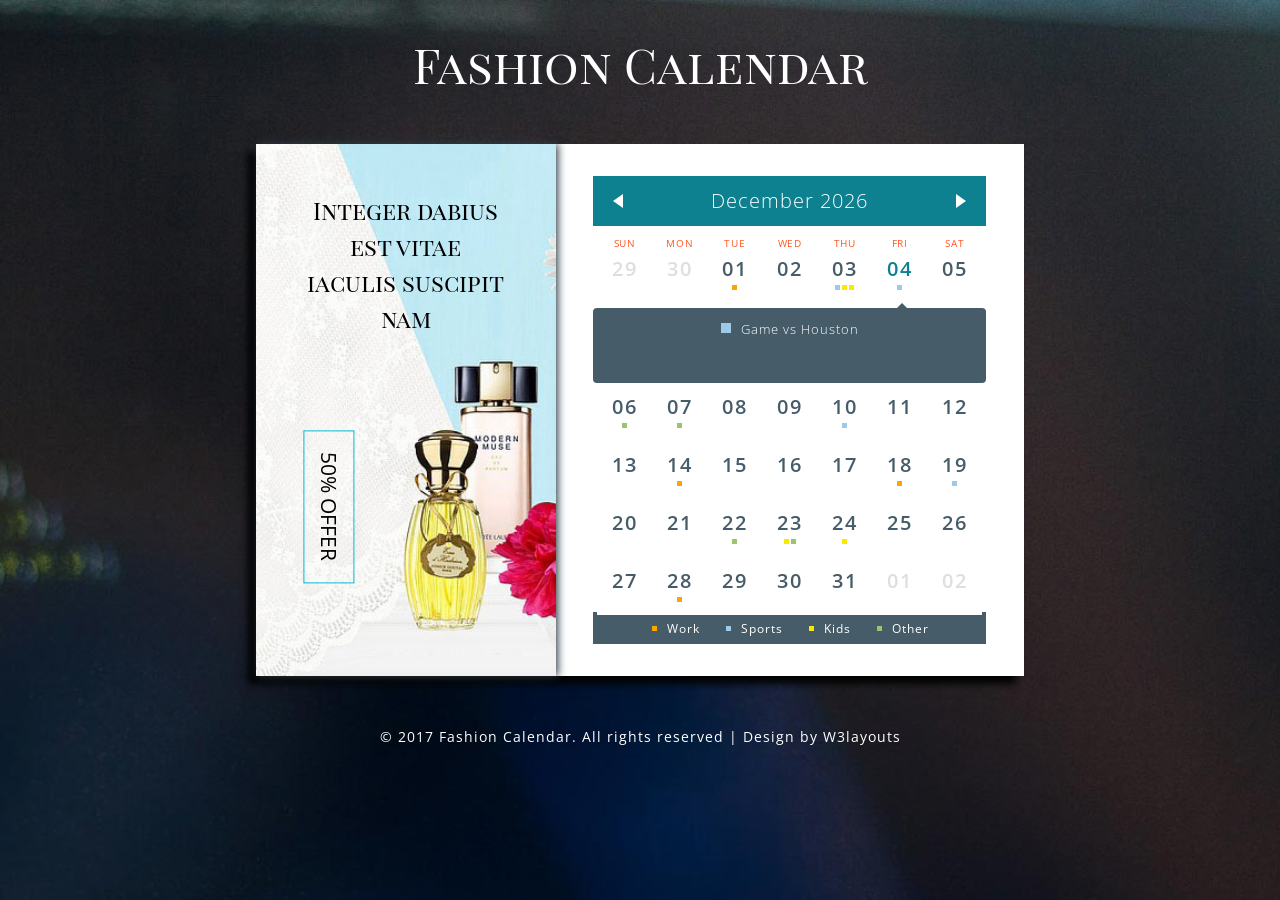
<file: ADMIN/Calender/index.html>
<!--
Author: W3layouts
Author URL: http://w3layouts.com
License: Creative Commons Attribution 3.0 Unported
License URL: http://creativecommons.org/licenses/by/3.0/
-->
<!DOCTYPE html>
<html>
<head>
<title>Fashion Calendar a Flat Responsive Widget Template :: w3layouts</title>
<meta name="viewport" content="width=device-width, initial-scale=1">
<meta http-equiv="Content-Type" content="text/html; charset=utf-8" />
<meta name="keywords" content="Fashion Calendar template Responsive, Login form web template,Flat Pricing tables,Flat Drop downs  Sign up Web Templates, Flat Web Templates, Login sign up Responsive web template, SmartPhone Compatible web template, free webdesigns for Nokia, Samsung, LG, SonyEricsson, Motorola web design" />
<script type="application/x-javascript"> addEventListener("load", function() { setTimeout(hideURLbar, 0); }, false); function hideURLbar(){ window.scrollTo(0,1); } </script>
<!-- Custom Theme files -->
<link href="css/style.css" rel="stylesheet" type="text/css" media="all" />
<!-- //Custom Theme files -->
<!-- web font -->
<link href='//fonts.googleapis.com/css?family=Open+Sans:400,300,600,700,800' rel='stylesheet' type='text/css'> 
<link href="//fonts.googleapis.com/css?family=Playfair+Display+SC:400,400i,700,700i,900,900i" rel="stylesheet">
<!-- //web font -->
</head>
<body>
	<!-- main -->
	<div class="mainw3-agile">
		<h2>Fashion Calendar</h2>
		<div class="main-agileinfo">
			<div class="w3pay-left"> 
				<h3>Integer dabius est vitae iaculis suscipit nam </h3>
				<h4>50% OFFER</h4>
			</div>	
			<div class="w3pay-right wthree-pay-grid">
				<div id="calendar"></div>
				<script src="js/moment.min.js"></script> 
				<script>
					!function() {

						  var today = moment();

						  function Calendar(selector, events) {
							this.el = document.querySelector(selector);
							this.events = events;
							this.current = moment().date(1);
							this.draw();
							var current = document.querySelector('.today');
							if(current) {
							  var self = this;
							  window.setTimeout(function() {
								self.openDay(current);
							  }, 500);
							}
						  }

						  Calendar.prototype.draw = function() {
							//Create Header
							this.drawHeader();

							//Draw Month
							this.drawMonth();

							this.drawLegend();
						  }

						  Calendar.prototype.drawHeader = function() {
							var self = this;
							if(!this.header) {
							  //Create the header elements
							  this.header = createElement('div', 'header');
							  this.header.className = 'header';

							  this.title = createElement('h1');

							  var right = createElement('div', 'right');
							  right.addEventListener('click', function() { self.nextMonth(); });

							  var left = createElement('div', 'left');
							  left.addEventListener('click', function() { self.prevMonth(); });

							  //Append the Elements
							  this.header.appendChild(this.title); 
							  this.header.appendChild(right);
							  this.header.appendChild(left);
							  this.el.appendChild(this.header);
							}

							this.title.innerHTML = this.current.format('MMMM YYYY');
						  }

						  Calendar.prototype.drawMonth = function() {
							var self = this;
							
							this.events.forEach(function(ev) {
							 ev.date = self.current.clone().date(Math.random() * (29 - 1) + 1);
							});
							
							
							if(this.month) {
							  this.oldMonth = this.month;
							  this.oldMonth.className = 'month out ' + (self.next ? 'next' : 'prev');
							  this.oldMonth.addEventListener('webkitAnimationEnd', function() {
								self.oldMonth.parentNode.removeChild(self.oldMonth);
								self.month = createElement('div', 'month');
								self.backFill();
								self.currentMonth();
								self.fowardFill();
								self.el.appendChild(self.month);
								window.setTimeout(function() {
								  self.month.className = 'month in ' + (self.next ? 'next' : 'prev');
								}, 16);
							  });
							} else {
								this.month = createElement('div', 'month');
								this.el.appendChild(this.month);
								this.backFill();
								this.currentMonth();
								this.fowardFill();
								this.month.className = 'month new';
							}
						  }

						  Calendar.prototype.backFill = function() {
							var clone = this.current.clone();
							var dayOfWeek = clone.day();

							if(!dayOfWeek) { return; }

							clone.subtract('days', dayOfWeek+1);

							for(var i = dayOfWeek; i > 0 ; i--) {
							  this.drawDay(clone.add('days', 1));
							}
						  }

						  Calendar.prototype.fowardFill = function() {
							var clone = this.current.clone().add('months', 1).subtract('days', 1);
							var dayOfWeek = clone.day();

							if(dayOfWeek === 6) { return; }

							for(var i = dayOfWeek; i < 6 ; i++) {
							  this.drawDay(clone.add('days', 1));
							}
						  }

						  Calendar.prototype.currentMonth = function() {
							var clone = this.current.clone();

							while(clone.month() === this.current.month()) {
							  this.drawDay(clone);
							  clone.add('days', 1);
							}
						  }

						  Calendar.prototype.getWeek = function(day) {
							if(!this.week || day.day() === 0) {
							  this.week = createElement('div', 'week');
							  this.month.appendChild(this.week);
							}
						  }

						  Calendar.prototype.drawDay = function(day) {
							var self = this;
							this.getWeek(day);

							//Outer Day
							var outer = createElement('div', this.getDayClass(day));
							outer.addEventListener('click', function() {
							  self.openDay(this);
							});

							//Day Name
							var name = createElement('div', 'day-name', day.format('ddd'));

							//Day Number
							var number = createElement('div', 'day-number', day.format('DD'));


							//Events
							var events = createElement('div', 'day-events');
							this.drawEvents(day, events);

							outer.appendChild(name);
							outer.appendChild(number);
							outer.appendChild(events);
							this.week.appendChild(outer);
						  }

						  Calendar.prototype.drawEvents = function(day, element) {
							if(day.month() === this.current.month()) {
							  var todaysEvents = this.events.reduce(function(memo, ev) {
								if(ev.date.isSame(day, 'day')) {
								  memo.push(ev);
								}
								return memo;
							  }, []);

							  todaysEvents.forEach(function(ev) {
								var evSpan = createElement('span', ev.color);
								element.appendChild(evSpan);
							  });
							}
						  }

						  Calendar.prototype.getDayClass = function(day) {
							classes = ['day'];
							if(day.month() !== this.current.month()) {
							  classes.push('other');
							} else if (today.isSame(day, 'day')) {
							  classes.push('today');
							}
							return classes.join(' ');
						  }

						  Calendar.prototype.openDay = function(el) {
							var details, arrow;
							var dayNumber = +el.querySelectorAll('.day-number')[0].innerText || +el.querySelectorAll('.day-number')[0].textContent;
							var day = this.current.clone().date(dayNumber);

							var currentOpened = document.querySelector('.details');

							//Check to see if there is an open detais box on the current row
							if(currentOpened && currentOpened.parentNode === el.parentNode) {
							  details = currentOpened;
							  arrow = document.querySelector('.arrow');
							} else {
							  //Close the open events on differnt week row
							  //currentOpened && currentOpened.parentNode.removeChild(currentOpened);
							  if(currentOpened) {
								currentOpened.addEventListener('webkitAnimationEnd', function() {
								  currentOpened.parentNode.removeChild(currentOpened);
								});
								currentOpened.addEventListener('oanimationend', function() {
								  currentOpened.parentNode.removeChild(currentOpened);
								});
								currentOpened.addEventListener('msAnimationEnd', function() {
								  currentOpened.parentNode.removeChild(currentOpened);
								});
								currentOpened.addEventListener('animationend', function() {
								  currentOpened.parentNode.removeChild(currentOpened);
								});
								currentOpened.className = 'details out';
							  }

							  //Create the Details Container
							  details = createElement('div', 'details in');

							  //Create the arrow
							  var arrow = createElement('div', 'arrow');

							  //Create the event wrapper

							  details.appendChild(arrow);
							  el.parentNode.appendChild(details);
							}

							var todaysEvents = this.events.reduce(function(memo, ev) {
							  if(ev.date.isSame(day, 'day')) {
								memo.push(ev);
							  }
							  return memo;
							}, []);

							this.renderEvents(todaysEvents, details);

							arrow.style.left = el.offsetLeft - el.parentNode.offsetLeft + 27 + 'px';
						  }

						  Calendar.prototype.renderEvents = function(events, ele) {
							//Remove any events in the current details element
							var currentWrapper = ele.querySelector('.events');
							var wrapper = createElement('div', 'events in' + (currentWrapper ? ' new' : ''));

							events.forEach(function(ev) {
							  var div = createElement('div', 'event');
							  var square = createElement('div', 'event-category ' + ev.color);
							  var span = createElement('span', '', ev.eventName);

							  div.appendChild(square);
							  div.appendChild(span);
							  wrapper.appendChild(div);
							});

							if(!events.length) {
							  var div = createElement('div', 'event empty');
							  var span = createElement('span', '', 'No Events');

							  div.appendChild(span);
							  wrapper.appendChild(div);
							}

							if(currentWrapper) {
							  currentWrapper.className = 'events out';
							  currentWrapper.addEventListener('webkitAnimationEnd', function() {
								currentWrapper.parentNode.removeChild(currentWrapper);
								ele.appendChild(wrapper);
							  });
							  currentWrapper.addEventListener('oanimationend', function() {
								currentWrapper.parentNode.removeChild(currentWrapper);
								ele.appendChild(wrapper);
							  });
							  currentWrapper.addEventListener('msAnimationEnd', function() {
								currentWrapper.parentNode.removeChild(currentWrapper);
								ele.appendChild(wrapper);
							  });
							  currentWrapper.addEventListener('animationend', function() {
								currentWrapper.parentNode.removeChild(currentWrapper);
								ele.appendChild(wrapper);
							  });
							} else {
							  ele.appendChild(wrapper);
							}
						  }

						  Calendar.prototype.drawLegend = function() {
							var legend = createElement('div', 'legend');
							var calendars = this.events.map(function(e) {
							  return e.calendar + '|' + e.color;
							}).reduce(function(memo, e) {
							  if(memo.indexOf(e) === -1) {
								memo.push(e);
							  }
							  return memo;
							}, []).forEach(function(e) {
							  var parts = e.split('|');
							  var entry = createElement('span', 'entry ' +  parts[1], parts[0]);
							  legend.appendChild(entry);
							});
							this.el.appendChild(legend);
						  }

						  Calendar.prototype.nextMonth = function() {
							this.current.add('months', 1);
							this.next = true;
							this.draw();
						  }

						  Calendar.prototype.prevMonth = function() {
							this.current.subtract('months', 1);
							this.next = false;
							this.draw();
						  }

						  window.Calendar = Calendar;

						  function createElement(tagName, className, innerText) {
							var ele = document.createElement(tagName);
							if(className) {
							  ele.className = className;
							}
							if(innerText) {
							  ele.innderText = ele.textContent = innerText;
							}
							return ele;
						  }
						}();

						!function() {
						  var data = [
							{ eventName: 'Lunch Meeting w/ Mark', calendar: 'Work', color: 'orange' },
							{ eventName: 'Interview - Jr. Web Developer', calendar: 'Work', color: 'orange' },
							{ eventName: 'Demo New App to the Board', calendar: 'Work', color: 'orange' },
							{ eventName: 'Dinner w/ Marketing', calendar: 'Work', color: 'orange' },

							{ eventName: 'Game vs Portalnd', calendar: 'Sports', color: 'blue' },
							{ eventName: 'Game vs Houston', calendar: 'Sports', color: 'blue' },
							{ eventName: 'Game vs Denver', calendar: 'Sports', color: 'blue' },
							{ eventName: 'Game vs San Degio', calendar: 'Sports', color: 'blue' },

							{ eventName: 'School Play', calendar: 'Kids', color: 'yellow' },
							{ eventName: 'Parent/Teacher Conference', calendar: 'Kids', color: 'yellow' },
							{ eventName: 'Pick up from Soccer Practice', calendar: 'Kids', color: 'yellow' },
							{ eventName: 'Ice Cream Night', calendar: 'Kids', color: 'yellow' },

							{ eventName: 'Free Tamale Night', calendar: 'Other', color: 'green' },
							{ eventName: 'Bowling Team', calendar: 'Other', color: 'green' },
							{ eventName: 'Teach Kids to Code', calendar: 'Other', color: 'green' },
							{ eventName: 'Startup Weekend', calendar: 'Other', color: 'green' }
						  ];
 
						  function addDate(ev) {
							
						  }

						  var calendar = new Calendar('#calendar', data);

						}(); 
				</script> 
			</div>	
			<div class="clear">	</div>		
		</div>	
	</div>	
	<!-- //main -->
	<!-- copyright -->
	<div class="w3lscopy-agile">
		<p>© 2017 Fashion Calendar. All rights reserved | Design by <a href="http://w3layouts.com/" target="_blank">W3layouts</a></p>
	</div>
	<!-- //copyright -->   
</body>
</html>
</file>
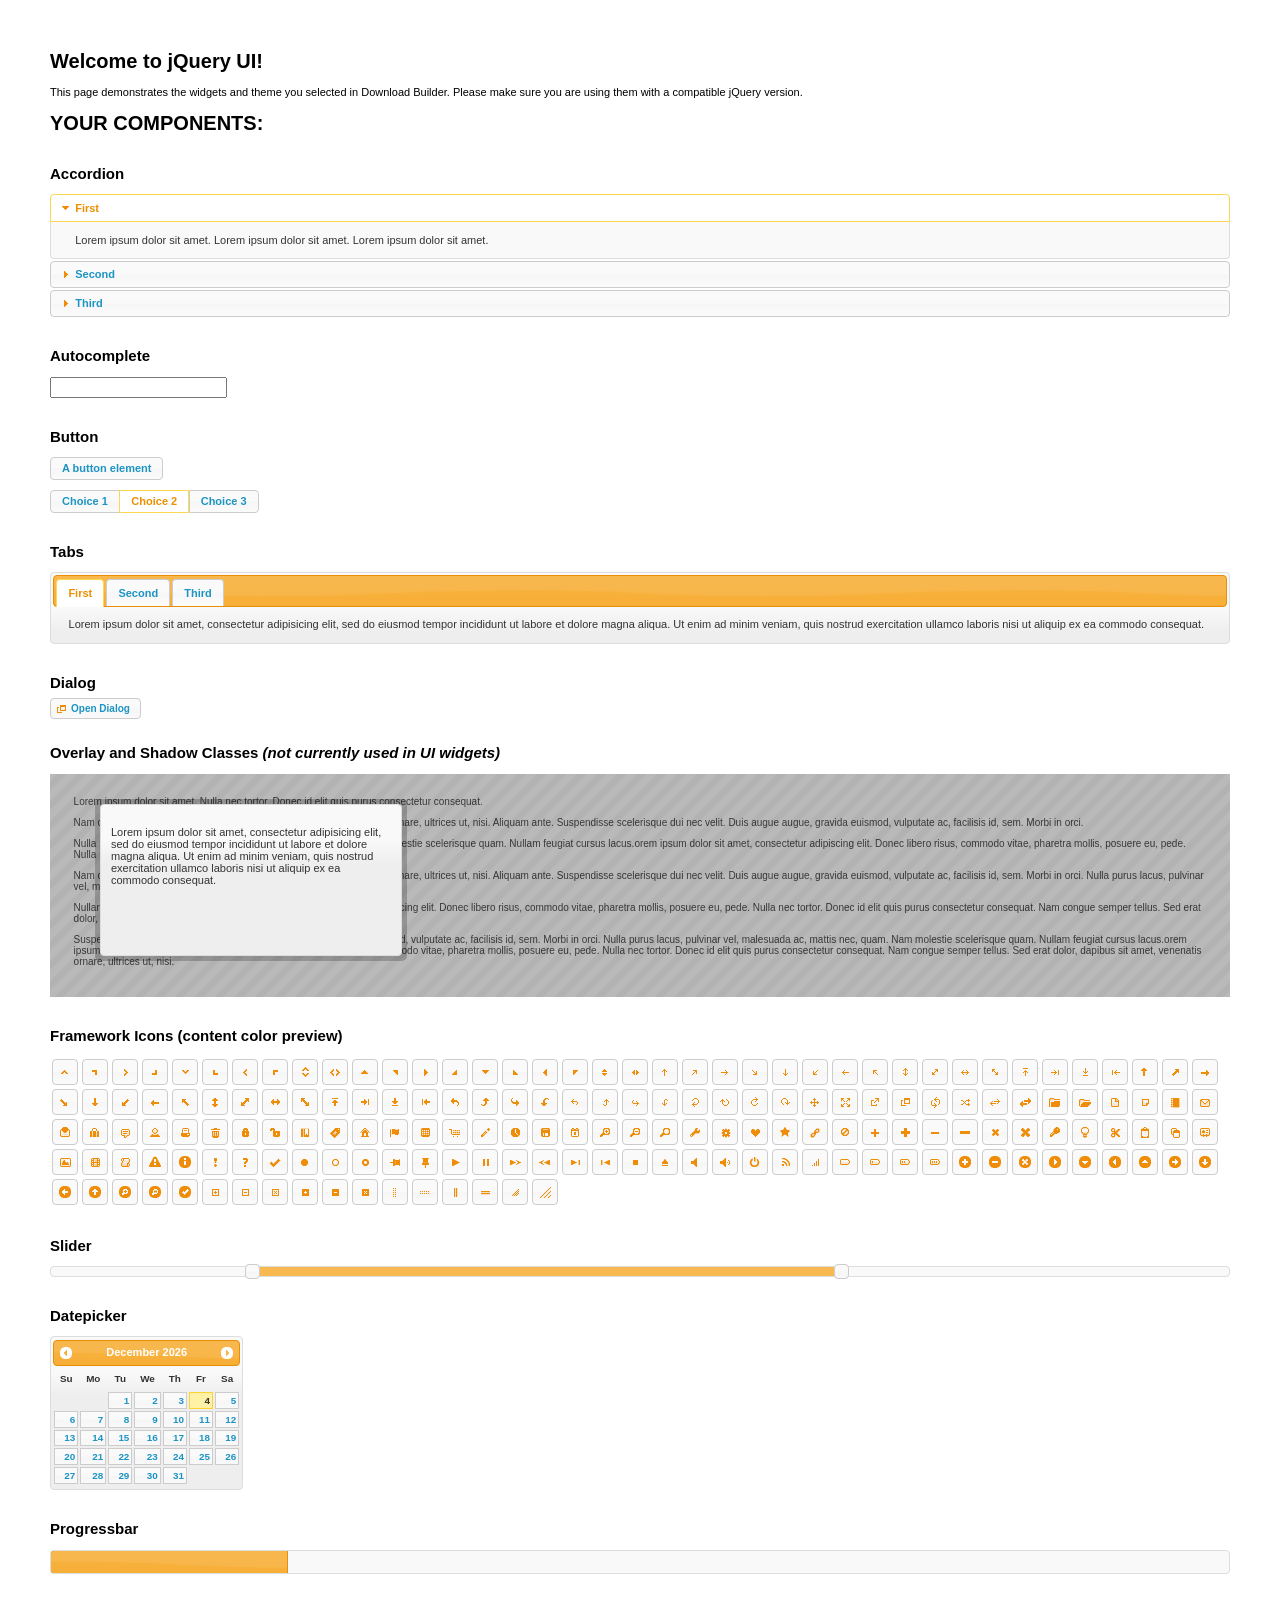
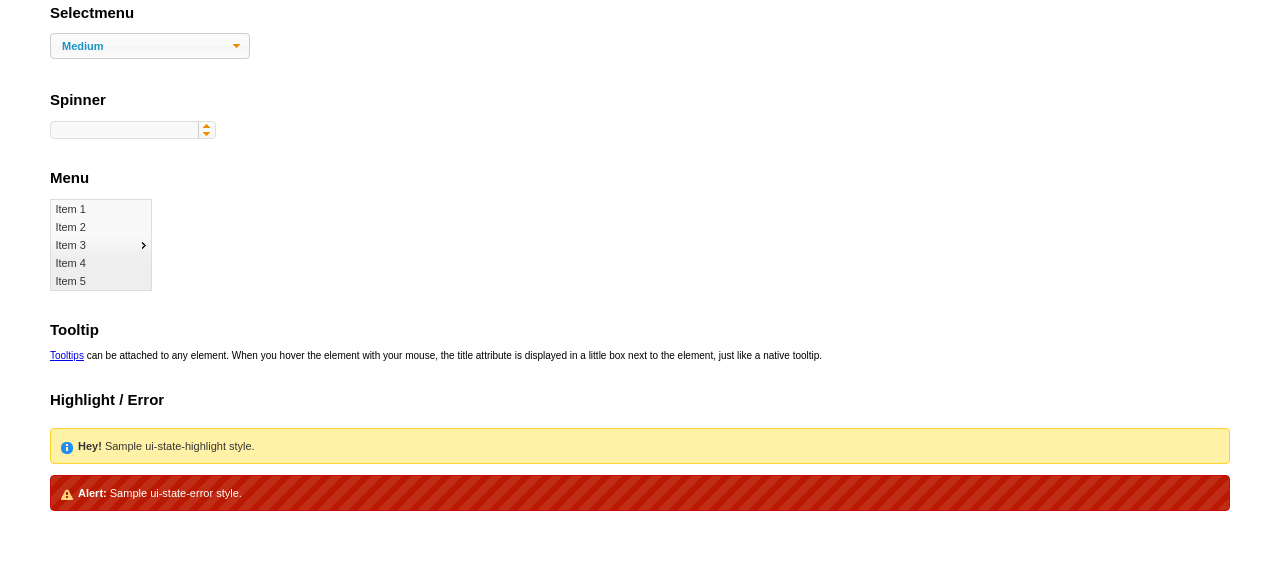
<file: USER/jquery-ui-1.11.4/index.html>
<!doctype html>
<html lang="us">
<head>
	<meta charset="utf-8">
	<title>jQuery UI Example Page</title>
	<link href="jquery-ui.css" rel="stylesheet">
	<style>
	body{
		font: 62.5% "Trebuchet MS", sans-serif;
		margin: 50px;
	}
	.demoHeaders {
		margin-top: 2em;
	}
	#dialog-link {
		padding: .4em 1em .4em 20px;
		text-decoration: none;
		position: relative;
	}
	#dialog-link span.ui-icon {
		margin: 0 5px 0 0;
		position: absolute;
		left: .2em;
		top: 50%;
		margin-top: -8px;
	}
	#icons {
		margin: 0;
		padding: 0;
	}
	#icons li {
		margin: 2px;
		position: relative;
		padding: 4px 0;
		cursor: pointer;
		float: left;
		list-style: none;
	}
	#icons span.ui-icon {
		float: left;
		margin: 0 4px;
	}
	.fakewindowcontain .ui-widget-overlay {
		position: absolute;
	}
	select {
		width: 200px;
	}
	</style>
</head>
<body>

<h1>Welcome to jQuery UI!</h1>

<div class="ui-widget">
	<p>This page demonstrates the widgets and theme you selected in Download Builder. Please make sure you are using them with a compatible jQuery version.</p>
</div>

<h1>YOUR COMPONENTS:</h1>


<!-- Accordion -->
<h2 class="demoHeaders">Accordion</h2>
<div id="accordion">
	<h3>First</h3>
	<div>Lorem ipsum dolor sit amet. Lorem ipsum dolor sit amet. Lorem ipsum dolor sit amet.</div>
	<h3>Second</h3>
	<div>Phasellus mattis tincidunt nibh.</div>
	<h3>Third</h3>
	<div>Nam dui erat, auctor a, dignissim quis.</div>
</div>



<!-- Autocomplete -->
<h2 class="demoHeaders">Autocomplete</h2>
<div>
	<input id="autocomplete" title="type &quot;a&quot;">
</div>



<!-- Button -->
<h2 class="demoHeaders">Button</h2>
<button id="button">A button element</button>
<form style="margin-top: 1em;">
	<div id="radioset">
		<input type="radio" id="radio1" name="radio"><label for="radio1">Choice 1</label>
		<input type="radio" id="radio2" name="radio" checked="checked"><label for="radio2">Choice 2</label>
		<input type="radio" id="radio3" name="radio"><label for="radio3">Choice 3</label>
	</div>
</form>



<!-- Tabs -->
<h2 class="demoHeaders">Tabs</h2>
<div id="tabs">
	<ul>
		<li><a href="#tabs-1">First</a></li>
		<li><a href="#tabs-2">Second</a></li>
		<li><a href="#tabs-3">Third</a></li>
	</ul>
	<div id="tabs-1">Lorem ipsum dolor sit amet, consectetur adipisicing elit, sed do eiusmod tempor incididunt ut labore et dolore magna aliqua. Ut enim ad minim veniam, quis nostrud exercitation ullamco laboris nisi ut aliquip ex ea commodo consequat.</div>
	<div id="tabs-2">Phasellus mattis tincidunt nibh. Cras orci urna, blandit id, pretium vel, aliquet ornare, felis. Maecenas scelerisque sem non nisl. Fusce sed lorem in enim dictum bibendum.</div>
	<div id="tabs-3">Nam dui erat, auctor a, dignissim quis, sollicitudin eu, felis. Pellentesque nisi urna, interdum eget, sagittis et, consequat vestibulum, lacus. Mauris porttitor ullamcorper augue.</div>
</div>



<!-- Dialog NOTE: Dialog is not generated by UI in this demo so it can be visually styled in themeroller-->
<h2 class="demoHeaders">Dialog</h2>
<p><a href="#" id="dialog-link" class="ui-state-default ui-corner-all"><span class="ui-icon ui-icon-newwin"></span>Open Dialog</a></p>

<h2 class="demoHeaders">Overlay and Shadow Classes <em>(not currently used in UI widgets)</em></h2>
<div style="position: relative; width: 96%; height: 200px; padding:1% 2%; overflow:hidden;" class="fakewindowcontain">
	<p>Lorem ipsum dolor sit amet,  Nulla nec tortor. Donec id elit quis purus consectetur consequat. </p><p>Nam congue semper tellus. Sed erat dolor, dapibus sit amet, venenatis ornare, ultrices ut, nisi. Aliquam ante. Suspendisse scelerisque dui nec velit. Duis augue augue, gravida euismod, vulputate ac, facilisis id, sem. Morbi in orci. </p><p>Nulla purus lacus, pulvinar vel, malesuada ac, mattis nec, quam. Nam molestie scelerisque quam. Nullam feugiat cursus lacus.orem ipsum dolor sit amet, consectetur adipiscing elit. Donec libero risus, commodo vitae, pharetra mollis, posuere eu, pede. Nulla nec tortor. Donec id elit quis purus consectetur consequat. </p><p>Nam congue semper tellus. Sed erat dolor, dapibus sit amet, venenatis ornare, ultrices ut, nisi. Aliquam ante. Suspendisse scelerisque dui nec velit. Duis augue augue, gravida euismod, vulputate ac, facilisis id, sem. Morbi in orci. Nulla purus lacus, pulvinar vel, malesuada ac, mattis nec, quam. Nam molestie scelerisque quam. </p><p>Nullam feugiat cursus lacus.orem ipsum dolor sit amet, consectetur adipiscing elit. Donec libero risus, commodo vitae, pharetra mollis, posuere eu, pede. Nulla nec tortor. Donec id elit quis purus consectetur consequat. Nam congue semper tellus. Sed erat dolor, dapibus sit amet, venenatis ornare, ultrices ut, nisi. Aliquam ante. </p><p>Suspendisse scelerisque dui nec velit. Duis augue augue, gravida euismod, vulputate ac, facilisis id, sem. Morbi in orci. Nulla purus lacus, pulvinar vel, malesuada ac, mattis nec, quam. Nam molestie scelerisque quam. Nullam feugiat cursus lacus.orem ipsum dolor sit amet, consectetur adipiscing elit. Donec libero risus, commodo vitae, pharetra mollis, posuere eu, pede. Nulla nec tortor. Donec id elit quis purus consectetur consequat. Nam congue semper tellus. Sed erat dolor, dapibus sit amet, venenatis ornare, ultrices ut, nisi. </p>

	<!-- ui-dialog -->
	<div class="ui-overlay"><div class="ui-widget-overlay"></div><div class="ui-widget-shadow ui-corner-all" style="width: 302px; height: 152px; position: absolute; left: 50px; top: 30px;"></div></div>
	<div style="position: absolute; width: 280px; height: 130px;left: 50px; top: 30px; padding: 10px;" class="ui-widget ui-widget-content ui-corner-all">
		<div class="ui-dialog-content ui-widget-content" style="background: none; border: 0;">
			<p>Lorem ipsum dolor sit amet, consectetur adipisicing elit, sed do eiusmod tempor incididunt ut labore et dolore magna aliqua. Ut enim ad minim veniam, quis nostrud exercitation ullamco laboris nisi ut aliquip ex ea commodo consequat.</p>
		</div>
	</div>

</div>

<!-- ui-dialog -->
<div id="dialog" title="Dialog Title">
	<p>Lorem ipsum dolor sit amet, consectetur adipisicing elit, sed do eiusmod tempor incididunt ut labore et dolore magna aliqua. Ut enim ad minim veniam, quis nostrud exercitation ullamco laboris nisi ut aliquip ex ea commodo consequat.</p>
</div>



<h2 class="demoHeaders">Framework Icons (content color preview)</h2>
<ul id="icons" class="ui-widget ui-helper-clearfix">
	<li class="ui-state-default ui-corner-all" title=".ui-icon-carat-1-n"><span class="ui-icon ui-icon-carat-1-n"></span></li>
	<li class="ui-state-default ui-corner-all" title=".ui-icon-carat-1-ne"><span class="ui-icon ui-icon-carat-1-ne"></span></li>
	<li class="ui-state-default ui-corner-all" title=".ui-icon-carat-1-e"><span class="ui-icon ui-icon-carat-1-e"></span></li>
	<li class="ui-state-default ui-corner-all" title=".ui-icon-carat-1-se"><span class="ui-icon ui-icon-carat-1-se"></span></li>
	<li class="ui-state-default ui-corner-all" title=".ui-icon-carat-1-s"><span class="ui-icon ui-icon-carat-1-s"></span></li>
	<li class="ui-state-default ui-corner-all" title=".ui-icon-carat-1-sw"><span class="ui-icon ui-icon-carat-1-sw"></span></li>
	<li class="ui-state-default ui-corner-all" title=".ui-icon-carat-1-w"><span class="ui-icon ui-icon-carat-1-w"></span></li>
	<li class="ui-state-default ui-corner-all" title=".ui-icon-carat-1-nw"><span class="ui-icon ui-icon-carat-1-nw"></span></li>
	<li class="ui-state-default ui-corner-all" title=".ui-icon-carat-2-n-s"><span class="ui-icon ui-icon-carat-2-n-s"></span></li>
	<li class="ui-state-default ui-corner-all" title=".ui-icon-carat-2-e-w"><span class="ui-icon ui-icon-carat-2-e-w"></span></li>
	<li class="ui-state-default ui-corner-all" title=".ui-icon-triangle-1-n"><span class="ui-icon ui-icon-triangle-1-n"></span></li>
	<li class="ui-state-default ui-corner-all" title=".ui-icon-triangle-1-ne"><span class="ui-icon ui-icon-triangle-1-ne"></span></li>
	<li class="ui-state-default ui-corner-all" title=".ui-icon-triangle-1-e"><span class="ui-icon ui-icon-triangle-1-e"></span></li>
	<li class="ui-state-default ui-corner-all" title=".ui-icon-triangle-1-se"><span class="ui-icon ui-icon-triangle-1-se"></span></li>
	<li class="ui-state-default ui-corner-all" title=".ui-icon-triangle-1-s"><span class="ui-icon ui-icon-triangle-1-s"></span></li>
	<li class="ui-state-default ui-corner-all" title=".ui-icon-triangle-1-sw"><span class="ui-icon ui-icon-triangle-1-sw"></span></li>
	<li class="ui-state-default ui-corner-all" title=".ui-icon-triangle-1-w"><span class="ui-icon ui-icon-triangle-1-w"></span></li>
	<li class="ui-state-default ui-corner-all" title=".ui-icon-triangle-1-nw"><span class="ui-icon ui-icon-triangle-1-nw"></span></li>
	<li class="ui-state-default ui-corner-all" title=".ui-icon-triangle-2-n-s"><span class="ui-icon ui-icon-triangle-2-n-s"></span></li>
	<li class="ui-state-default ui-corner-all" title=".ui-icon-triangle-2-e-w"><span class="ui-icon ui-icon-triangle-2-e-w"></span></li>
	<li class="ui-state-default ui-corner-all" title=".ui-icon-arrow-1-n"><span class="ui-icon ui-icon-arrow-1-n"></span></li>
	<li class="ui-state-default ui-corner-all" title=".ui-icon-arrow-1-ne"><span class="ui-icon ui-icon-arrow-1-ne"></span></li>
	<li class="ui-state-default ui-corner-all" title=".ui-icon-arrow-1-e"><span class="ui-icon ui-icon-arrow-1-e"></span></li>
	<li class="ui-state-default ui-corner-all" title=".ui-icon-arrow-1-se"><span class="ui-icon ui-icon-arrow-1-se"></span></li>
	<li class="ui-state-default ui-corner-all" title=".ui-icon-arrow-1-s"><span class="ui-icon ui-icon-arrow-1-s"></span></li>
	<li class="ui-state-default ui-corner-all" title=".ui-icon-arrow-1-sw"><span class="ui-icon ui-icon-arrow-1-sw"></span></li>
	<li class="ui-state-default ui-corner-all" title=".ui-icon-arrow-1-w"><span class="ui-icon ui-icon-arrow-1-w"></span></li>
	<li class="ui-state-default ui-corner-all" title=".ui-icon-arrow-1-nw"><span class="ui-icon ui-icon-arrow-1-nw"></span></li>
	<li class="ui-state-default ui-corner-all" title=".ui-icon-arrow-2-n-s"><span class="ui-icon ui-icon-arrow-2-n-s"></span></li>
	<li class="ui-state-default ui-corner-all" title=".ui-icon-arrow-2-ne-sw"><span class="ui-icon ui-icon-arrow-2-ne-sw"></span></li>
	<li class="ui-state-default ui-corner-all" title=".ui-icon-arrow-2-e-w"><span class="ui-icon ui-icon-arrow-2-e-w"></span></li>
	<li class="ui-state-default ui-corner-all" title=".ui-icon-arrow-2-se-nw"><span class="ui-icon ui-icon-arrow-2-se-nw"></span></li>
	<li class="ui-state-default ui-corner-all" title=".ui-icon-arrowstop-1-n"><span class="ui-icon ui-icon-arrowstop-1-n"></span></li>
	<li class="ui-state-default ui-corner-all" title=".ui-icon-arrowstop-1-e"><span class="ui-icon ui-icon-arrowstop-1-e"></span></li>
	<li class="ui-state-default ui-corner-all" title=".ui-icon-arrowstop-1-s"><span class="ui-icon ui-icon-arrowstop-1-s"></span></li>
	<li class="ui-state-default ui-corner-all" title=".ui-icon-arrowstop-1-w"><span class="ui-icon ui-icon-arrowstop-1-w"></span></li>
	<li class="ui-state-default ui-corner-all" title=".ui-icon-arrowthick-1-n"><span class="ui-icon ui-icon-arrowthick-1-n"></span></li>
	<li class="ui-state-default ui-corner-all" title=".ui-icon-arrowthick-1-ne"><span class="ui-icon ui-icon-arrowthick-1-ne"></span></li>
	<li class="ui-state-default ui-corner-all" title=".ui-icon-arrowthick-1-e"><span class="ui-icon ui-icon-arrowthick-1-e"></span></li>
	<li class="ui-state-default ui-corner-all" title=".ui-icon-arrowthick-1-se"><span class="ui-icon ui-icon-arrowthick-1-se"></span></li>
	<li class="ui-state-default ui-corner-all" title=".ui-icon-arrowthick-1-s"><span class="ui-icon ui-icon-arrowthick-1-s"></span></li>
	<li class="ui-state-default ui-corner-all" title=".ui-icon-arrowthick-1-sw"><span class="ui-icon ui-icon-arrowthick-1-sw"></span></li>
	<li class="ui-state-default ui-corner-all" title=".ui-icon-arrowthick-1-w"><span class="ui-icon ui-icon-arrowthick-1-w"></span></li>
	<li class="ui-state-default ui-corner-all" title=".ui-icon-arrowthick-1-nw"><span class="ui-icon ui-icon-arrowthick-1-nw"></span></li>
	<li class="ui-state-default ui-corner-all" title=".ui-icon-arrowthick-2-n-s"><span class="ui-icon ui-icon-arrowthick-2-n-s"></span></li>
	<li class="ui-state-default ui-corner-all" title=".ui-icon-arrowthick-2-ne-sw"><span class="ui-icon ui-icon-arrowthick-2-ne-sw"></span></li>
	<li class="ui-state-default ui-corner-all" title=".ui-icon-arrowthick-2-e-w"><span class="ui-icon ui-icon-arrowthick-2-e-w"></span></li>
	<li class="ui-state-default ui-corner-all" title=".ui-icon-arrowthick-2-se-nw"><span class="ui-icon ui-icon-arrowthick-2-se-nw"></span></li>
	<li class="ui-state-default ui-corner-all" title=".ui-icon-arrowthickstop-1-n"><span class="ui-icon ui-icon-arrowthickstop-1-n"></span></li>
	<li class="ui-state-default ui-corner-all" title=".ui-icon-arrowthickstop-1-e"><span class="ui-icon ui-icon-arrowthickstop-1-e"></span></li>
	<li class="ui-state-default ui-corner-all" title=".ui-icon-arrowthickstop-1-s"><span class="ui-icon ui-icon-arrowthickstop-1-s"></span></li>
	<li class="ui-state-default ui-corner-all" title=".ui-icon-arrowthickstop-1-w"><span class="ui-icon ui-icon-arrowthickstop-1-w"></span></li>
	<li class="ui-state-default ui-corner-all" title=".ui-icon-arrowreturnthick-1-w"><span class="ui-icon ui-icon-arrowreturnthick-1-w"></span></li>
	<li class="ui-state-default ui-corner-all" title=".ui-icon-arrowreturnthick-1-n"><span class="ui-icon ui-icon-arrowreturnthick-1-n"></span></li>
	<li class="ui-state-default ui-corner-all" title=".ui-icon-arrowreturnthick-1-e"><span class="ui-icon ui-icon-arrowreturnthick-1-e"></span></li>
	<li class="ui-state-default ui-corner-all" title=".ui-icon-arrowreturnthick-1-s"><span class="ui-icon ui-icon-arrowreturnthick-1-s"></span></li>
	<li class="ui-state-default ui-corner-all" title=".ui-icon-arrowreturn-1-w"><span class="ui-icon ui-icon-arrowreturn-1-w"></span></li>
	<li class="ui-state-default ui-corner-all" title=".ui-icon-arrowreturn-1-n"><span class="ui-icon ui-icon-arrowreturn-1-n"></span></li>
	<li class="ui-state-default ui-corner-all" title=".ui-icon-arrowreturn-1-e"><span class="ui-icon ui-icon-arrowreturn-1-e"></span></li>
	<li class="ui-state-default ui-corner-all" title=".ui-icon-arrowreturn-1-s"><span class="ui-icon ui-icon-arrowreturn-1-s"></span></li>
	<li class="ui-state-default ui-corner-all" title=".ui-icon-arrowrefresh-1-w"><span class="ui-icon ui-icon-arrowrefresh-1-w"></span></li>
	<li class="ui-state-default ui-corner-all" title=".ui-icon-arrowrefresh-1-n"><span class="ui-icon ui-icon-arrowrefresh-1-n"></span></li>
	<li class="ui-state-default ui-corner-all" title=".ui-icon-arrowrefresh-1-e"><span class="ui-icon ui-icon-arrowrefresh-1-e"></span></li>
	<li class="ui-state-default ui-corner-all" title=".ui-icon-arrowrefresh-1-s"><span class="ui-icon ui-icon-arrowrefresh-1-s"></span></li>
	<li class="ui-state-default ui-corner-all" title=".ui-icon-arrow-4"><span class="ui-icon ui-icon-arrow-4"></span></li>
	<li class="ui-state-default ui-corner-all" title=".ui-icon-arrow-4-diag"><span class="ui-icon ui-icon-arrow-4-diag"></span></li>
	<li class="ui-state-default ui-corner-all" title=".ui-icon-extlink"><span class="ui-icon ui-icon-extlink"></span></li>
	<li class="ui-state-default ui-corner-all" title=".ui-icon-newwin"><span class="ui-icon ui-icon-newwin"></span></li>
	<li class="ui-state-default ui-corner-all" title=".ui-icon-refresh"><span class="ui-icon ui-icon-refresh"></span></li>
	<li class="ui-state-default ui-corner-all" title=".ui-icon-shuffle"><span class="ui-icon ui-icon-shuffle"></span></li>
	<li class="ui-state-default ui-corner-all" title=".ui-icon-transfer-e-w"><span class="ui-icon ui-icon-transfer-e-w"></span></li>
	<li class="ui-state-default ui-corner-all" title=".ui-icon-transferthick-e-w"><span class="ui-icon ui-icon-transferthick-e-w"></span></li>
	<li class="ui-state-default ui-corner-all" title=".ui-icon-folder-collapsed"><span class="ui-icon ui-icon-folder-collapsed"></span></li>
	<li class="ui-state-default ui-corner-all" title=".ui-icon-folder-open"><span class="ui-icon ui-icon-folder-open"></span></li>
	<li class="ui-state-default ui-corner-all" title=".ui-icon-document"><span class="ui-icon ui-icon-document"></span></li>
	<li class="ui-state-default ui-corner-all" title=".ui-icon-document-b"><span class="ui-icon ui-icon-document-b"></span></li>
	<li class="ui-state-default ui-corner-all" title=".ui-icon-note"><span class="ui-icon ui-icon-note"></span></li>
	<li class="ui-state-default ui-corner-all" title=".ui-icon-mail-closed"><span class="ui-icon ui-icon-mail-closed"></span></li>
	<li class="ui-state-default ui-corner-all" title=".ui-icon-mail-open"><span class="ui-icon ui-icon-mail-open"></span></li>
	<li class="ui-state-default ui-corner-all" title=".ui-icon-suitcase"><span class="ui-icon ui-icon-suitcase"></span></li>
	<li class="ui-state-default ui-corner-all" title=".ui-icon-comment"><span class="ui-icon ui-icon-comment"></span></li>
	<li class="ui-state-default ui-corner-all" title=".ui-icon-person"><span class="ui-icon ui-icon-person"></span></li>
	<li class="ui-state-default ui-corner-all" title=".ui-icon-print"><span class="ui-icon ui-icon-print"></span></li>
	<li class="ui-state-default ui-corner-all" title=".ui-icon-trash"><span class="ui-icon ui-icon-trash"></span></li>
	<li class="ui-state-default ui-corner-all" title=".ui-icon-locked"><span class="ui-icon ui-icon-locked"></span></li>
	<li class="ui-state-default ui-corner-all" title=".ui-icon-unlocked"><span class="ui-icon ui-icon-unlocked"></span></li>
	<li class="ui-state-default ui-corner-all" title=".ui-icon-bookmark"><span class="ui-icon ui-icon-bookmark"></span></li>
	<li class="ui-state-default ui-corner-all" title=".ui-icon-tag"><span class="ui-icon ui-icon-tag"></span></li>
	<li class="ui-state-default ui-corner-all" title=".ui-icon-home"><span class="ui-icon ui-icon-home"></span></li>
	<li class="ui-state-default ui-corner-all" title=".ui-icon-flag"><span class="ui-icon ui-icon-flag"></span></li>
	<li class="ui-state-default ui-corner-all" title=".ui-icon-calculator"><span class="ui-icon ui-icon-calculator"></span></li>
	<li class="ui-state-default ui-corner-all" title=".ui-icon-cart"><span class="ui-icon ui-icon-cart"></span></li>
	<li class="ui-state-default ui-corner-all" title=".ui-icon-pencil"><span class="ui-icon ui-icon-pencil"></span></li>
	<li class="ui-state-default ui-corner-all" title=".ui-icon-clock"><span class="ui-icon ui-icon-clock"></span></li>
	<li class="ui-state-default ui-corner-all" title=".ui-icon-disk"><span class="ui-icon ui-icon-disk"></span></li>
	<li class="ui-state-default ui-corner-all" title=".ui-icon-calendar"><span class="ui-icon ui-icon-calendar"></span></li>
	<li class="ui-state-default ui-corner-all" title=".ui-icon-zoomin"><span class="ui-icon ui-icon-zoomin"></span></li>
	<li class="ui-state-default ui-corner-all" title=".ui-icon-zoomout"><span class="ui-icon ui-icon-zoomout"></span></li>
	<li class="ui-state-default ui-corner-all" title=".ui-icon-search"><span class="ui-icon ui-icon-search"></span></li>
	<li class="ui-state-default ui-corner-all" title=".ui-icon-wrench"><span class="ui-icon ui-icon-wrench"></span></li>
	<li class="ui-state-default ui-corner-all" title=".ui-icon-gear"><span class="ui-icon ui-icon-gear"></span></li>
	<li class="ui-state-default ui-corner-all" title=".ui-icon-heart"><span class="ui-icon ui-icon-heart"></span></li>
	<li class="ui-state-default ui-corner-all" title=".ui-icon-star"><span class="ui-icon ui-icon-star"></span></li>
	<li class="ui-state-default ui-corner-all" title=".ui-icon-link"><span class="ui-icon ui-icon-link"></span></li>
	<li class="ui-state-default ui-corner-all" title=".ui-icon-cancel"><span class="ui-icon ui-icon-cancel"></span></li>
	<li class="ui-state-default ui-corner-all" title=".ui-icon-plus"><span class="ui-icon ui-icon-plus"></span></li>
	<li class="ui-state-default ui-corner-all" title=".ui-icon-plusthick"><span class="ui-icon ui-icon-plusthick"></span></li>
	<li class="ui-state-default ui-corner-all" title=".ui-icon-minus"><span class="ui-icon ui-icon-minus"></span></li>
	<li class="ui-state-default ui-corner-all" title=".ui-icon-minusthick"><span class="ui-icon ui-icon-minusthick"></span></li>
	<li class="ui-state-default ui-corner-all" title=".ui-icon-close"><span class="ui-icon ui-icon-close"></span></li>
	<li class="ui-state-default ui-corner-all" title=".ui-icon-closethick"><span class="ui-icon ui-icon-closethick"></span></li>
	<li class="ui-state-default ui-corner-all" title=".ui-icon-key"><span class="ui-icon ui-icon-key"></span></li>
	<li class="ui-state-default ui-corner-all" title=".ui-icon-lightbulb"><span class="ui-icon ui-icon-lightbulb"></span></li>
	<li class="ui-state-default ui-corner-all" title=".ui-icon-scissors"><span class="ui-icon ui-icon-scissors"></span></li>
	<li class="ui-state-default ui-corner-all" title=".ui-icon-clipboard"><span class="ui-icon ui-icon-clipboard"></span></li>
	<li class="ui-state-default ui-corner-all" title=".ui-icon-copy"><span class="ui-icon ui-icon-copy"></span></li>
	<li class="ui-state-default ui-corner-all" title=".ui-icon-contact"><span class="ui-icon ui-icon-contact"></span></li>
	<li class="ui-state-default ui-corner-all" title=".ui-icon-image"><span class="ui-icon ui-icon-image"></span></li>
	<li class="ui-state-default ui-corner-all" title=".ui-icon-video"><span class="ui-icon ui-icon-video"></span></li>
	<li class="ui-state-default ui-corner-all" title=".ui-icon-script"><span class="ui-icon ui-icon-script"></span></li>
	<li class="ui-state-default ui-corner-all" title=".ui-icon-alert"><span class="ui-icon ui-icon-alert"></span></li>
	<li class="ui-state-default ui-corner-all" title=".ui-icon-info"><span class="ui-icon ui-icon-info"></span></li>
	<li class="ui-state-default ui-corner-all" title=".ui-icon-notice"><span class="ui-icon ui-icon-notice"></span></li>
	<li class="ui-state-default ui-corner-all" title=".ui-icon-help"><span class="ui-icon ui-icon-help"></span></li>
	<li class="ui-state-default ui-corner-all" title=".ui-icon-check"><span class="ui-icon ui-icon-check"></span></li>
	<li class="ui-state-default ui-corner-all" title=".ui-icon-bullet"><span class="ui-icon ui-icon-bullet"></span></li>
	<li class="ui-state-default ui-corner-all" title=".ui-icon-radio-off"><span class="ui-icon ui-icon-radio-off"></span></li>
	<li class="ui-state-default ui-corner-all" title=".ui-icon-radio-on"><span class="ui-icon ui-icon-radio-on"></span></li>
	<li class="ui-state-default ui-corner-all" title=".ui-icon-pin-w"><span class="ui-icon ui-icon-pin-w"></span></li>
	<li class="ui-state-default ui-corner-all" title=".ui-icon-pin-s"><span class="ui-icon ui-icon-pin-s"></span></li>
	<li class="ui-state-default ui-corner-all" title=".ui-icon-play"><span class="ui-icon ui-icon-play"></span></li>
	<li class="ui-state-default ui-corner-all" title=".ui-icon-pause"><span class="ui-icon ui-icon-pause"></span></li>
	<li class="ui-state-default ui-corner-all" title=".ui-icon-seek-next"><span class="ui-icon ui-icon-seek-next"></span></li>
	<li class="ui-state-default ui-corner-all" title=".ui-icon-seek-prev"><span class="ui-icon ui-icon-seek-prev"></span></li>
	<li class="ui-state-default ui-corner-all" title=".ui-icon-seek-end"><span class="ui-icon ui-icon-seek-end"></span></li>
	<li class="ui-state-default ui-corner-all" title=".ui-icon-seek-first"><span class="ui-icon ui-icon-seek-first"></span></li>
	<li class="ui-state-default ui-corner-all" title=".ui-icon-stop"><span class="ui-icon ui-icon-stop"></span></li>
	<li class="ui-state-default ui-corner-all" title=".ui-icon-eject"><span class="ui-icon ui-icon-eject"></span></li>
	<li class="ui-state-default ui-corner-all" title=".ui-icon-volume-off"><span class="ui-icon ui-icon-volume-off"></span></li>
	<li class="ui-state-default ui-corner-all" title=".ui-icon-volume-on"><span class="ui-icon ui-icon-volume-on"></span></li>
	<li class="ui-state-default ui-corner-all" title=".ui-icon-power"><span class="ui-icon ui-icon-power"></span></li>
	<li class="ui-state-default ui-corner-all" title=".ui-icon-signal-diag"><span class="ui-icon ui-icon-signal-diag"></span></li>
	<li class="ui-state-default ui-corner-all" title=".ui-icon-signal"><span class="ui-icon ui-icon-signal"></span></li>
	<li class="ui-state-default ui-corner-all" title=".ui-icon-battery-0"><span class="ui-icon ui-icon-battery-0"></span></li>
	<li class="ui-state-default ui-corner-all" title=".ui-icon-battery-1"><span class="ui-icon ui-icon-battery-1"></span></li>
	<li class="ui-state-default ui-corner-all" title=".ui-icon-battery-2"><span class="ui-icon ui-icon-battery-2"></span></li>
	<li class="ui-state-default ui-corner-all" title=".ui-icon-battery-3"><span class="ui-icon ui-icon-battery-3"></span></li>
	<li class="ui-state-default ui-corner-all" title=".ui-icon-circle-plus"><span class="ui-icon ui-icon-circle-plus"></span></li>
	<li class="ui-state-default ui-corner-all" title=".ui-icon-circle-minus"><span class="ui-icon ui-icon-circle-minus"></span></li>
	<li class="ui-state-default ui-corner-all" title=".ui-icon-circle-close"><span class="ui-icon ui-icon-circle-close"></span></li>
	<li class="ui-state-default ui-corner-all" title=".ui-icon-circle-triangle-e"><span class="ui-icon ui-icon-circle-triangle-e"></span></li>
	<li class="ui-state-default ui-corner-all" title=".ui-icon-circle-triangle-s"><span class="ui-icon ui-icon-circle-triangle-s"></span></li>
	<li class="ui-state-default ui-corner-all" title=".ui-icon-circle-triangle-w"><span class="ui-icon ui-icon-circle-triangle-w"></span></li>
	<li class="ui-state-default ui-corner-all" title=".ui-icon-circle-triangle-n"><span class="ui-icon ui-icon-circle-triangle-n"></span></li>
	<li class="ui-state-default ui-corner-all" title=".ui-icon-circle-arrow-e"><span class="ui-icon ui-icon-circle-arrow-e"></span></li>
	<li class="ui-state-default ui-corner-all" title=".ui-icon-circle-arrow-s"><span class="ui-icon ui-icon-circle-arrow-s"></span></li>
	<li class="ui-state-default ui-corner-all" title=".ui-icon-circle-arrow-w"><span class="ui-icon ui-icon-circle-arrow-w"></span></li>
	<li class="ui-state-default ui-corner-all" title=".ui-icon-circle-arrow-n"><span class="ui-icon ui-icon-circle-arrow-n"></span></li>
	<li class="ui-state-default ui-corner-all" title=".ui-icon-circle-zoomin"><span class="ui-icon ui-icon-circle-zoomin"></span></li>
	<li class="ui-state-default ui-corner-all" title=".ui-icon-circle-zoomout"><span class="ui-icon ui-icon-circle-zoomout"></span></li>
	<li class="ui-state-default ui-corner-all" title=".ui-icon-circle-check"><span class="ui-icon ui-icon-circle-check"></span></li>
	<li class="ui-state-default ui-corner-all" title=".ui-icon-circlesmall-plus"><span class="ui-icon ui-icon-circlesmall-plus"></span></li>
	<li class="ui-state-default ui-corner-all" title=".ui-icon-circlesmall-minus"><span class="ui-icon ui-icon-circlesmall-minus"></span></li>
	<li class="ui-state-default ui-corner-all" title=".ui-icon-circlesmall-close"><span class="ui-icon ui-icon-circlesmall-close"></span></li>
	<li class="ui-state-default ui-corner-all" title=".ui-icon-squaresmall-plus"><span class="ui-icon ui-icon-squaresmall-plus"></span></li>
	<li class="ui-state-default ui-corner-all" title=".ui-icon-squaresmall-minus"><span class="ui-icon ui-icon-squaresmall-minus"></span></li>
	<li class="ui-state-default ui-corner-all" title=".ui-icon-squaresmall-close"><span class="ui-icon ui-icon-squaresmall-close"></span></li>
	<li class="ui-state-default ui-corner-all" title=".ui-icon-grip-dotted-vertical"><span class="ui-icon ui-icon-grip-dotted-vertical"></span></li>
	<li class="ui-state-default ui-corner-all" title=".ui-icon-grip-dotted-horizontal"><span class="ui-icon ui-icon-grip-dotted-horizontal"></span></li>
	<li class="ui-state-default ui-corner-all" title=".ui-icon-grip-solid-vertical"><span class="ui-icon ui-icon-grip-solid-vertical"></span></li>
	<li class="ui-state-default ui-corner-all" title=".ui-icon-grip-solid-horizontal"><span class="ui-icon ui-icon-grip-solid-horizontal"></span></li>
	<li class="ui-state-default ui-corner-all" title=".ui-icon-gripsmall-diagonal-se"><span class="ui-icon ui-icon-gripsmall-diagonal-se"></span></li>
	<li class="ui-state-default ui-corner-all" title=".ui-icon-grip-diagonal-se"><span class="ui-icon ui-icon-grip-diagonal-se"></span></li>
</ul>


<!-- Slider -->
<h2 class="demoHeaders">Slider</h2>
<div id="slider"></div>



<!-- Datepicker -->
<h2 class="demoHeaders">Datepicker</h2>
<div id="datepicker"></div>



<!-- Progressbar -->
<h2 class="demoHeaders">Progressbar</h2>
<div id="progressbar"></div>



<!-- Progressbar -->
<h2 class="demoHeaders">Selectmenu</h2>
<select id="selectmenu">
	<option>Slower</option>
	<option>Slow</option>
	<option selected="selected">Medium</option>
	<option>Fast</option>
	<option>Faster</option>
</select>



<!-- Spinner -->
<h2 class="demoHeaders">Spinner</h2>
<input id="spinner">



<!-- Menu -->
<h2 class="demoHeaders">Menu</h2>
<ul style="width:100px;" id="menu">
	<li>Item 1</li>
	<li>Item 2</li>
	<li>Item 3
		<ul>
			<li>Item 3-1</li>
			<li>Item 3-2</li>
			<li>Item 3-3</li>
			<li>Item 3-4</li>
			<li>Item 3-5</li>
		</ul>
	</li>
	<li>Item 4</li>
	<li>Item 5</li>
</ul>



<!-- Tooltip -->
<h2 class="demoHeaders">Tooltip</h2>
<p id="tooltip">
	<a href="#" title="That&apos;s what this widget is">Tooltips</a> can be attached to any element. When you hover
the element with your mouse, the title attribute is displayed in a little box next to the element, just like a native tooltip.
</p>


<!-- Highlight / Error -->
<h2 class="demoHeaders">Highlight / Error</h2>
<div class="ui-widget">
	<div class="ui-state-highlight ui-corner-all" style="margin-top: 20px; padding: 0 .7em;">
		<p><span class="ui-icon ui-icon-info" style="float: left; margin-right: .3em;"></span>
		<strong>Hey!</strong> Sample ui-state-highlight style.</p>
	</div>
</div>
<br>
<div class="ui-widget">
	<div class="ui-state-error ui-corner-all" style="padding: 0 .7em;">
		<p><span class="ui-icon ui-icon-alert" style="float: left; margin-right: .3em;"></span>
		<strong>Alert:</strong> Sample ui-state-error style.</p>
	</div>
</div>

<script src="external/jquery/jquery.js"></script>
<script src="jquery-ui.js"></script>
<script>

$( "#accordion" ).accordion();



var availableTags = [
	"ActionScript",
	"AppleScript",
	"Asp",
	"BASIC",
	"C",
	"C++",
	"Clojure",
	"COBOL",
	"ColdFusion",
	"Erlang",
	"Fortran",
	"Groovy",
	"Haskell",
	"Java",
	"JavaScript",
	"Lisp",
	"Perl",
	"PHP",
	"Python",
	"Ruby",
	"Scala",
	"Scheme"
];
$( "#autocomplete" ).autocomplete({
	source: availableTags
});



$( "#button" ).button();
$( "#radioset" ).buttonset();



$( "#tabs" ).tabs();



$( "#dialog" ).dialog({
	autoOpen: false,
	width: 400,
	buttons: [
		{
			text: "Ok",
			click: function() {
				$( this ).dialog( "close" );
			}
		},
		{
			text: "Cancel",
			click: function() {
				$( this ).dialog( "close" );
			}
		}
	]
});

// Link to open the dialog
$( "#dialog-link" ).click(function( event ) {
	$( "#dialog" ).dialog( "open" );
	event.preventDefault();
});



$( "#datepicker" ).datepicker({
	inline: true
});



$( "#slider" ).slider({
	range: true,
	values: [ 17, 67 ]
});



$( "#progressbar" ).progressbar({
	value: 20
});



$( "#spinner" ).spinner();



$( "#menu" ).menu();



$( "#tooltip" ).tooltip();



$( "#selectmenu" ).selectmenu();


// Hover states on the static widgets
$( "#dialog-link, #icons li" ).hover(
	function() {
		$( this ).addClass( "ui-state-hover" );
	},
	function() {
		$( this ).removeClass( "ui-state-hover" );
	}
);
</script>
</body>
</html>
</file>
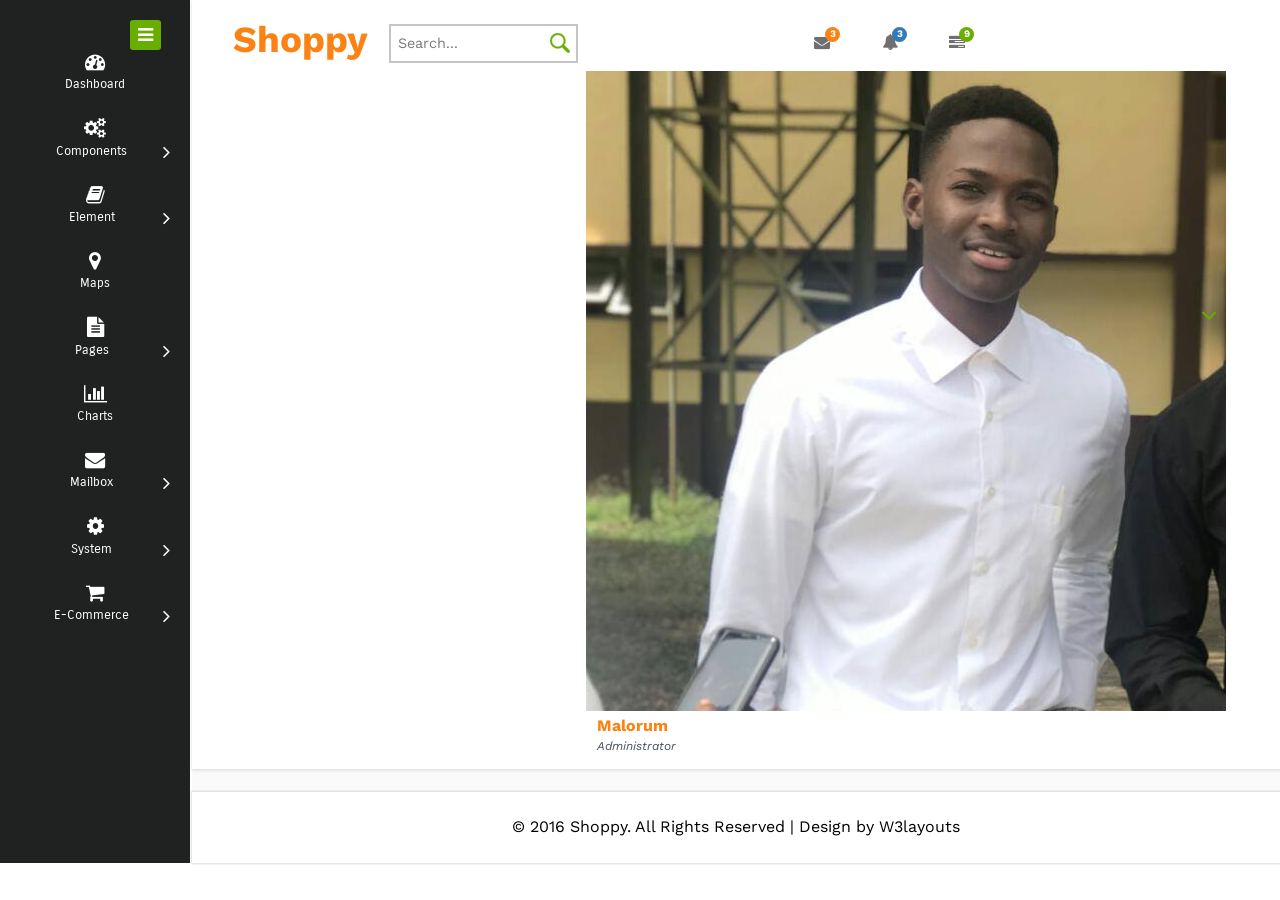
<file: ADMIN/blank.html>
<!--Author: W3layouts
Author URL: http://w3layouts.com
License: Creative Commons Attribution 3.0 Unported
License URL: http://creativecommons.org/licenses/by/3.0/
-->
<!DOCTYPE HTML>
<html>
<head>
<title>Shoppy an Admin Panel Category Flat Bootstrap Responsive Website Template | Blank :: w3layouts</title>
<meta name="viewport" content="width=device-width, initial-scale=1">
<meta http-equiv="Content-Type" content="text/html; charset=utf-8" />
<meta name="keywords" content="Shoppy Responsive web template, Bootstrap Web Templates, Flat Web Templates, Android Compatible web template, 
Smartphone Compatible web template, free webdesigns for Nokia, Samsung, LG, SonyEricsson, Motorola web design" />
<script type="application/x-javascript"> addEventListener("load", function() { setTimeout(hideURLbar, 0); }, false); function hideURLbar(){ window.scrollTo(0,1); } </script>
<!-- jQuery (necessary for Bootstrap's JavaScript plugins) -->
<link href="css/bootstrap.css" rel="stylesheet" type="text/css" media="all">
<!-- Custom Theme files -->
<link href="css/style.css" rel="stylesheet" type="text/css" media="all"/>
<!--js-->
<script src="js/jquery-2.1.1.min.js"></script> 
<!--icons-css-->
<link href="css/font-awesome.css" rel="stylesheet"> 
<!--Google Fonts-->
<link href='//fonts.googleapis.com/css?family=Carrois+Gothic' rel='stylesheet' type='text/css'>
<link href='//fonts.googleapis.com/css?family=Work+Sans:400,500,600' rel='stylesheet' type='text/css'>
<!--//skycons-icons-->
</head>
<body>	
<div class="page-container">	
   <div class="left-content">
	   <div class="mother-grid-inner">
            <!--header start here-->
				<div class="header-main">
					<div class="header-left">
							<div class="logo-name">
									 <a href="index.html"> <h1>Shoppy</h1> 
									<!--<img id="logo" src="" alt="Logo"/>--> 
								  </a> 								
							</div>
							<!--search-box-->
								<div class="search-box">
									<form>
										<input type="text" placeholder="Search..." required="">	
										<input type="submit" value="">					
									</form>
								</div><!--//end-search-box-->
							<div class="clearfix"> </div>
						 </div>
						 <div class="header-right">
							<div class="profile_details_left"><!--notifications of menu start -->
								<ul class="nofitications-dropdown">
									<li class="dropdown head-dpdn">
										<a href="#" class="dropdown-toggle" data-toggle="dropdown" aria-expanded="false"><i class="fa fa-envelope"></i><span class="badge">3</span></a>
										<ul class="dropdown-menu">
											<li>
												<div class="notification_header">
													<h3>You have 3 new messages</h3>
												</div>
											</li>
											<li><a href="#">
											   <div class="user_img"><img src="images/p4.png" alt=""></div>
											   <div class="notification_desc">
												<p>Lorem ipsum dolor</p>
												<p><span>1 hour ago</span></p>
												</div>
											   <div class="clearfix"></div>	
											</a></li>
											<li class="odd"><a href="#">
												<div class="user_img"><img src="images/p2.png" alt=""></div>
											   <div class="notification_desc">
												<p>Lorem ipsum dolor </p>
												<p><span>1 hour ago</span></p>
												</div>
											  <div class="clearfix"></div>	
											</a></li>
											<li><a href="#">
											   <div class="user_img"><img src="images/p3.png" alt=""></div>
											   <div class="notification_desc">
												<p>Lorem ipsum dolor</p>
												<p><span>1 hour ago</span></p>
												</div>
											   <div class="clearfix"></div>	
											</a></li>
											<li>
												<div class="notification_bottom">
													<a href="#">See all messages</a>
												</div> 
											</li>
										</ul>
									</li>
									<li class="dropdown head-dpdn">
										<a href="#" class="dropdown-toggle" data-toggle="dropdown" aria-expanded="false"><i class="fa fa-bell"></i><span class="badge blue">3</span></a>
										<ul class="dropdown-menu">
											<li>
												<div class="notification_header">
													<h3>You have 3 new notification</h3>
												</div>
											</li>
											<li><a href="#">
												<div class="user_img"><img src="images/p5.png" alt=""></div>
											   <div class="notification_desc">
												<p>Lorem ipsum dolor</p>
												<p><span>1 hour ago</span></p>
												</div>
											  <div class="clearfix"></div>	
											 </a></li>
											 <li class="odd"><a href="#">
												<div class="user_img"><img src="images/p6.png" alt=""></div>
											   <div class="notification_desc">
												<p>Lorem ipsum dolor</p>
												<p><span>1 hour ago</span></p>
												</div>
											   <div class="clearfix"></div>	
											 </a></li>
											 <li><a href="#">
												<div class="user_img"><img src="images/p7.png" alt=""></div>
											   <div class="notification_desc">
												<p>Lorem ipsum dolor</p>
												<p><span>1 hour ago</span></p>
												</div>
											   <div class="clearfix"></div>	
											 </a></li>
											 <li>
												<div class="notification_bottom">
													<a href="#">See all notifications</a>
												</div> 
											</li>
										</ul>
									</li>	
									<li class="dropdown head-dpdn">
										<a href="#" class="dropdown-toggle" data-toggle="dropdown" aria-expanded="false"><i class="fa fa-tasks"></i><span class="badge blue1">9</span></a>
										<ul class="dropdown-menu">
											<li>
												<div class="notification_header">
													<h3>You have 8 pending task</h3>
												</div>
											</li>
											<li><a href="#">
												<div class="task-info">
													<span class="task-desc">Database update</span><span class="percentage">40%</span>
													<div class="clearfix"></div>	
												</div>
												<div class="progress progress-striped active">
													<div class="bar yellow" style="width:40%;"></div>
												</div>
											</a></li>
											<li><a href="#">
												<div class="task-info">
													<span class="task-desc">Dashboard done</span><span class="percentage">90%</span>
												   <div class="clearfix"></div>	
												</div>
												<div class="progress progress-striped active">
													 <div class="bar green" style="width:90%;"></div>
												</div>
											</a></li>
											<li><a href="#">
												<div class="task-info">
													<span class="task-desc">Mobile App</span><span class="percentage">33%</span>
													<div class="clearfix"></div>	
												</div>
											   <div class="progress progress-striped active">
													 <div class="bar red" style="width: 33%;"></div>
												</div>
											</a></li>
											<li><a href="#">
												<div class="task-info">
													<span class="task-desc">Issues fixed</span><span class="percentage">80%</span>
												   <div class="clearfix"></div>	
												</div>
												<div class="progress progress-striped active">
													 <div class="bar  blue" style="width: 80%;"></div>
												</div>
											</a></li>
											<li>
												<div class="notification_bottom">
													<a href="#">See all pending tasks</a>
												</div> 
											</li>
										</ul>
									</li>	
								</ul>
								<div class="clearfix"> </div>
							</div>
							<!--notification menu end -->
							<div class="profile_details">		
								<ul>
									<li class="dropdown profile_details_drop">
										<a href="#" class="dropdown-toggle" data-toggle="dropdown" aria-expanded="false">
											<div class="profile_img">	
												<span class="prfil-img"><img src="images/p1.png" alt=""> </span> 
												<div class="user-name">
													<p>Malorum</p>
													<span>Administrator</span>
												</div>
												<i class="fa fa-angle-down lnr"></i>
												<i class="fa fa-angle-up lnr"></i>
												<div class="clearfix"></div>	
											</div>	
										</a>
										<ul class="dropdown-menu drp-mnu">
											<li> <a href="#"><i class="fa fa-cog"></i> Settings</a> </li> 
											<li> <a href="#"><i class="fa fa-user"></i> Profile</a> </li> 
											<li> <a href="#"><i class="fa fa-sign-out"></i> Logout</a> </li>
										</ul>
									</li>
								</ul>
							</div>
							<div class="clearfix"> </div>				
						</div>
				     <div class="clearfix"> </div>	
				</div>
<!--heder end here-->
<!-- script-for sticky-nav -->
		<script>
		$(document).ready(function() {
			 var navoffeset=$(".header-main").offset().top;
			 $(window).scroll(function(){
				var scrollpos=$(window).scrollTop(); 
				if(scrollpos >=navoffeset){
					$(".header-main").addClass("fixed");
				}else{
					$(".header-main").removeClass("fixed");
				}
			 });
			 
		});
		</script>
		<!-- /script-for sticky-nav -->
<!--inner block start here-->
<div class="inner-block">
    <div class="blank">
    	<h2>Blank Page</h2>
    	<div class="blankpage-main">
    		<p>Lorem ipsum dolor sit amet, consectetur adipiscing elit, sed do eiusmod tempor incididunt ut labore et dolore magna aliqua. Ut enim ad minim veniam, quis nostrud exercitation ullamco laboris nisi ut aliquip ex ea commodo consequat. Duis aute irure dolor in reprehenderit in voluptate velit esse cillum dolore eu fugiat nulla pariatur. </p>
    	</div>
    </div>
</div>
<!--inner block end here-->
<!--copy rights start here-->
<div class="copyrights">
	 <p>© 2016 Shoppy. All Rights Reserved | Design by  <a href="http://w3layouts.com/" target="_blank">W3layouts</a> </p>
</div>	
<!--COPY rights end here-->
</div>
</div>
<!--slider menu-->
    <div class="sidebar-menu">
		  	<div class="logo"> <a href="#" class="sidebar-icon"> <span class="fa fa-bars"></span> </a> <a href="#"> <span id="logo" ></span> 
			      <!--<img id="logo" src="" alt="Logo"/>--> 
			  </a> </div>		  
		    <div class="menu">
		      <ul id="menu" >
		        <li id="menu-home" ><a href="index.html"><i class="fa fa-tachometer"></i><span>Dashboard</span></a></li>
		        <li><a href="#"><i class="fa fa-cogs"></i><span>Components</span><span class="fa fa-angle-right" style="float: right"></span></a>
		          <ul>
		            <li><a href="grids.html">Grids</a></li>
		            <li><a href="portlet.html">Portlets</a></li>		            
		          </ul>
		        </li>
		        <li id="menu-comunicacao" ><a href="#"><i class="fa fa-book nav_icon"></i><span>Element</span><span class="fa fa-angle-right" style="float: right"></span></a>
		          <ul id="menu-comunicacao-sub" >
		            <li id="menu-mensagens" style="width: 120px" ><a href="buttons.html">Buttons</a>		              
		            </li>
		            <li id="menu-arquivos" ><a href="typography.html">Typography</a></li>
		             <li id="menu-arquivos" ><a href="icons.html">Icons</a></li>
		          </ul>
		        </li>
		          <li><a href="maps.html"><i class="fa fa-map-marker"></i><span>Maps</span></a></li>
		        <li id="menu-academico" ><a href="#"><i class="fa fa-file-text"></i><span>Pages</span><span class="fa fa-angle-right" style="float: right"></span></a>
		          <ul id="menu-academico-sub" >
		          	 <li id="menu-academico-boletim" ><a href="login.html">Login</a></li>
		            <li id="menu-academico-avaliacoes" ><a href="signup.html">Sign Up</a></li>		           
		          </ul>
		        </li>
		        
		        <li><a href="charts.html"><i class="fa fa-bar-chart"></i><span>Charts</span></a></li>
		        <li><a href="#"><i class="fa fa-envelope"></i><span>Mailbox</span><span class="fa fa-angle-right" style="float: right"></span></a>
		        	 <ul id="menu-academico-sub" >
			            <li id="menu-academico-avaliacoes" ><a href="inbox.html">Inbox</a></li>
			            <li id="menu-academico-boletim" ><a href="inbox-details.html">Compose email</a></li>
		             </ul>
		        </li>
		         <li><a href="#"><i class="fa fa-cog"></i><span>System</span><span class="fa fa-angle-right" style="float: right"></span></a>
		         	 <ul id="menu-academico-sub" >
			            <li id="menu-academico-avaliacoes" ><a href="404.html">404</a></li>
			            <li id="menu-academico-boletim" ><a href="blank.html">Blank</a></li>
		             </ul>
		         </li>
		         <li><a href="#"><i class="fa fa-shopping-cart"></i><span>E-Commerce</span><span class="fa fa-angle-right" style="float: right"></span></a>
		         	<ul id="menu-academico-sub" >
			            <li id="menu-academico-avaliacoes" ><a href="product.html">Product</a></li>
			            <li id="menu-academico-boletim" ><a href="price.html">Price</a></li>
		             </ul>
		         </li>
		      </ul>
		    </div>
	 </div>
	<div class="clearfix"> </div>
</div>
<!--slide bar menu end here-->
<script>
var toggle = true;
            
$(".sidebar-icon").click(function() {                
  if (toggle)
  {
    $(".page-container").addClass("sidebar-collapsed").removeClass("sidebar-collapsed-back");
    $("#menu span").css({"position":"absolute"});
  }
  else
  {
    $(".page-container").removeClass("sidebar-collapsed").addClass("sidebar-collapsed-back");
    setTimeout(function() {
      $("#menu span").css({"position":"relative"});
    }, 400);
  }               
                toggle = !toggle;
            });
</script>
<!--scrolling js-->
		<script src="js/jquery.nicescroll.js"></script>
		<script src="js/scripts.js"></script>
		<!--//scrolling js-->
<script src="js/bootstrap.js"> </script>
<!-- mother grid end here-->
</body>
</html>
</file>
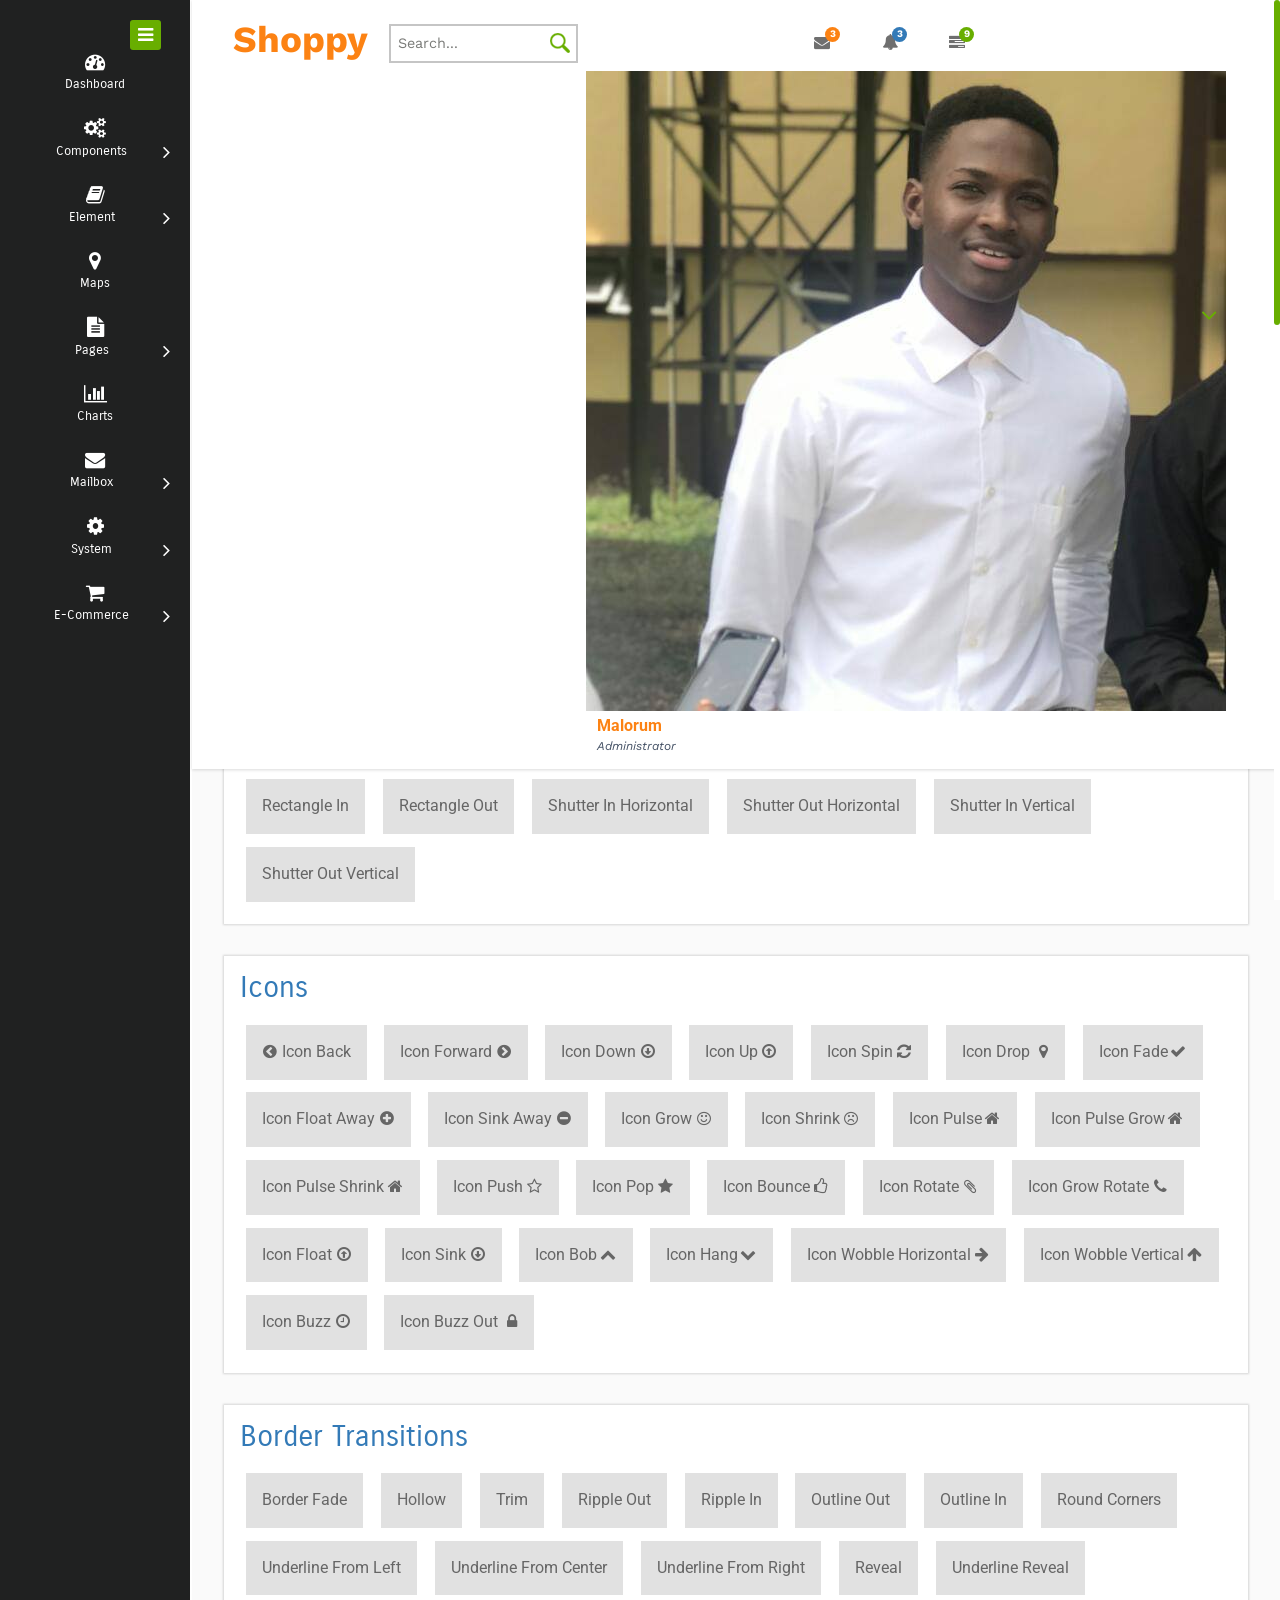
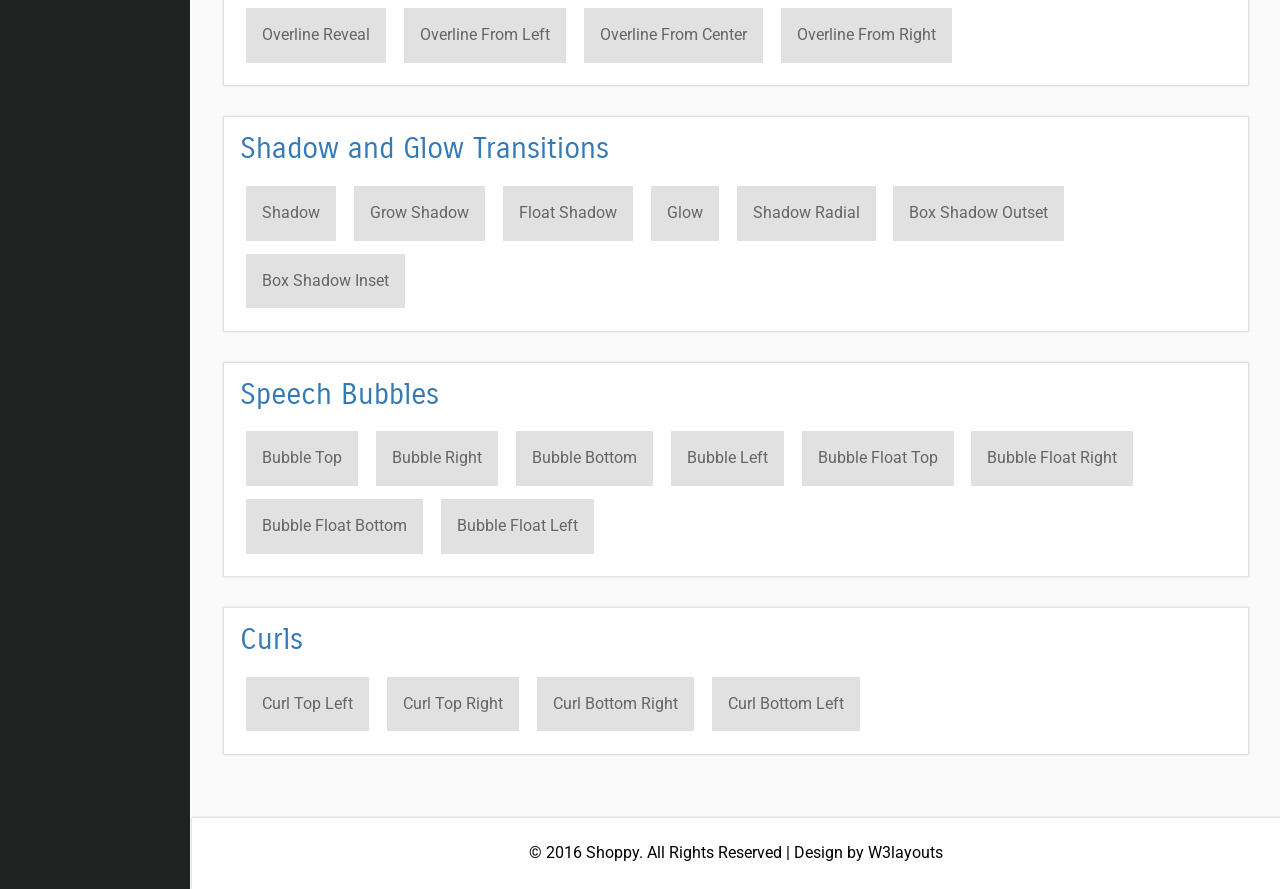
<file: ADMIN/buttons.html>
<!--Author: W3layouts
Author URL: http://w3layouts.com
License: Creative Commons Attribution 3.0 Unported
License URL: http://creativecommons.org/licenses/by/3.0/
-->
<!DOCTYPE HTML>
<html>
<head>
<title>Shoppy an Admin Panel Category Flat Bootstrap Responsive Website Template | Buttons :: w3layouts</title>
<meta name="viewport" content="width=device-width, initial-scale=1">
<meta http-equiv="Content-Type" content="text/html; charset=utf-8" />
<meta name="keywords" content="Shoppy Responsive web template, Bootstrap Web Templates, Flat Web Templates, Android Compatible web template, 
Smartphone Compatible web template, free webdesigns for Nokia, Samsung, LG, SonyEricsson, Motorola web design" />
<script type="application/x-javascript"> addEventListener("load", function() { setTimeout(hideURLbar, 0); }, false); function hideURLbar(){ window.scrollTo(0,1); } </script>
<!-- jQuery (necessary for Bootstrap's JavaScript plugins) -->
<link href="css/bootstrap.css" rel="stylesheet" type="text/css" media="all">
<!-- Custom Theme files -->
<link href="css/style.css" rel="stylesheet" type="text/css" media="all"/>
<!--js-->
<script src="js/jquery-2.1.1.min.js"></script> 
<!--icons-css-->
<link href="css/font-awesome.css" rel="stylesheet"> 
<!--Google Fonts-->
<link href='//fonts.googleapis.com/css?family=Carrois+Gothic' rel='stylesheet' type='text/css'>
<link href='//fonts.googleapis.com/css?family=Work+Sans:400,500,600' rel='stylesheet' type='text/css'>
<!--button css-->
<link href="css/demo-page.css" rel="stylesheet" media="all">
<link href="css/hover.css" rel="stylesheet" media="all">
<!--//but-->
</head>
<body>	
<div class="page-container">	
   <div class="left-content">
	   <div class="mother-grid-inner">
            <!--header start here-->
				<div class="header-main">
					<div class="header-left">
							<div class="logo-name">
									 <a href="index.html"> <h1>Shoppy</h1> 
									<!--<img id="logo" src="" alt="Logo"/>--> 
								  </a> 								
							</div>
							<!--search-box-->
								<div class="search-box">
									<form>
										<input type="text" placeholder="Search..." required="">	
										<input type="submit" value="">					
									</form>
								</div><!--//end-search-box-->
							<div class="clearfix"> </div>
						 </div>
						 <div class="header-right">
							<div class="profile_details_left"><!--notifications of menu start -->
								<ul class="nofitications-dropdown">
									<li class="dropdown head-dpdn">
										<a href="#" class="dropdown-toggle" data-toggle="dropdown" aria-expanded="false"><i class="fa fa-envelope"></i><span class="badge">3</span></a>
										<ul class="dropdown-menu">
											<li>
												<div class="notification_header">
													<h3>You have 3 new messages</h3>
												</div>
											</li>
											<li><a href="#">
											   <div class="user_img"><img src="images/p4.png" alt=""></div>
											   <div class="notification_desc">
												<p>Lorem ipsum dolor</p>
												<p><span>1 hour ago</span></p>
												</div>
											   <div class="clearfix"></div>	
											</a></li>
											<li class="odd"><a href="#">
												<div class="user_img"><img src="images/p2.png" alt=""></div>
											   <div class="notification_desc">
												<p>Lorem ipsum dolor </p>
												<p><span>1 hour ago</span></p>
												</div>
											  <div class="clearfix"></div>	
											</a></li>
											<li><a href="#">
											   <div class="user_img"><img src="images/p3.png" alt=""></div>
											   <div class="notification_desc">
												<p>Lorem ipsum dolor</p>
												<p><span>1 hour ago</span></p>
												</div>
											   <div class="clearfix"></div>	
											</a></li>
											<li>
												<div class="notification_bottom">
													<a href="#">See all messages</a>
												</div> 
											</li>
										</ul>
									</li>
									<li class="dropdown head-dpdn">
										<a href="#" class="dropdown-toggle" data-toggle="dropdown" aria-expanded="false"><i class="fa fa-bell"></i><span class="badge blue">3</span></a>
										<ul class="dropdown-menu">
											<li>
												<div class="notification_header">
													<h3>You have 3 new notification</h3>
												</div>
											</li>
											<li><a href="#">
												<div class="user_img"><img src="images/p5.png" alt=""></div>
											   <div class="notification_desc">
												<p>Lorem ipsum dolor</p>
												<p><span>1 hour ago</span></p>
												</div>
											  <div class="clearfix"></div>	
											 </a></li>
											 <li class="odd"><a href="#">
												<div class="user_img"><img src="images/p6.png" alt=""></div>
											   <div class="notification_desc">
												<p>Lorem ipsum dolor</p>
												<p><span>1 hour ago</span></p>
												</div>
											   <div class="clearfix"></div>	
											 </a></li>
											 <li><a href="#">
												<div class="user_img"><img src="images/p7.png" alt=""></div>
											   <div class="notification_desc">
												<p>Lorem ipsum dolor</p>
												<p><span>1 hour ago</span></p>
												</div>
											   <div class="clearfix"></div>	
											 </a></li>
											 <li>
												<div class="notification_bottom">
													<a href="#">See all notifications</a>
												</div> 
											</li>
										</ul>
									</li>	
									<li class="dropdown head-dpdn">
										<a href="#" class="dropdown-toggle" data-toggle="dropdown" aria-expanded="false"><i class="fa fa-tasks"></i><span class="badge blue1">9</span></a>
										<ul class="dropdown-menu">
											<li>
												<div class="notification_header">
													<h3>You have 8 pending task</h3>
												</div>
											</li>
											<li><a href="#">
												<div class="task-info">
													<span class="task-desc">Database update</span><span class="percentage">40%</span>
													<div class="clearfix"></div>	
												</div>
												<div class="progress progress-striped active">
													<div class="bar yellow" style="width:40%;"></div>
												</div>
											</a></li>
											<li><a href="#">
												<div class="task-info">
													<span class="task-desc">Dashboard done</span><span class="percentage">90%</span>
												   <div class="clearfix"></div>	
												</div>
												<div class="progress progress-striped active">
													 <div class="bar green" style="width:90%;"></div>
												</div>
											</a></li>
											<li><a href="#">
												<div class="task-info">
													<span class="task-desc">Mobile App</span><span class="percentage">33%</span>
													<div class="clearfix"></div>	
												</div>
											   <div class="progress progress-striped active">
													 <div class="bar red" style="width: 33%;"></div>
												</div>
											</a></li>
											<li><a href="#">
												<div class="task-info">
													<span class="task-desc">Issues fixed</span><span class="percentage">80%</span>
												   <div class="clearfix"></div>	
												</div>
												<div class="progress progress-striped active">
													 <div class="bar  blue" style="width: 80%;"></div>
												</div>
											</a></li>
											<li>
												<div class="notification_bottom">
													<a href="#">See all pending tasks</a>
												</div> 
											</li>
										</ul>
									</li>	
								</ul>
								<div class="clearfix"> </div>
							</div>
							<!--notification menu end -->
							<div class="profile_details">		
								<ul>
									<li class="dropdown profile_details_drop">
										<a href="#" class="dropdown-toggle" data-toggle="dropdown" aria-expanded="false">
											<div class="profile_img">	
												<span class="prfil-img"><img src="images/p1.png" alt=""> </span> 
												<div class="user-name">
													<p>Malorum</p>
													<span>Administrator</span>
												</div>
												<i class="fa fa-angle-down lnr"></i>
												<i class="fa fa-angle-up lnr"></i>
												<div class="clearfix"></div>	
											</div>	
										</a>
										<ul class="dropdown-menu drp-mnu">
											<li> <a href="#"><i class="fa fa-cog"></i> Settings</a> </li> 
											<li> <a href="#"><i class="fa fa-user"></i> Profile</a> </li> 
											<li> <a href="#"><i class="fa fa-sign-out"></i> Logout</a> </li>
										</ul>
									</li>
								</ul>
							</div>
							<div class="clearfix"> </div>				
						</div>
				     <div class="clearfix"> </div>	
				</div>
<!--heder end here-->
<!-- script-for sticky-nav -->
		<script>
		$(document).ready(function() {
			 var navoffeset=$(".header-main").offset().top;
			 $(window).scroll(function(){
				var scrollpos=$(window).scrollTop(); 
				if(scrollpos >=navoffeset){
					$(".header-main").addClass("fixed");
				}else{
					$(".header-main").removeClass("fixed");
				}
			 });
			 
		});
		</script>
		<!-- /script-for sticky-nav -->
<!--inner block start here-->
<div class="inner-block">
     <div class="buttons-main">
           <div class="progressbar-heading btn-main-heading">
				<h2>Buttons</h2>
			</div>
				<div class="btn-effcts panel-widget">
					<div class="button-heading">
						<h4>2D Transitions</h4>
					</div>
					<a href="#" class="hvr-grow">Grow</a>
						<a href="#" class="hvr-shrink">Shrink</a>
						<a href="#" class="hvr-pulse">Pulse</a>
						<a href="#" class="hvr-pulse-grow">Pulse Grow</a>
						<a href="#" class="hvr-pulse-shrink">Pulse Shrink</a>
						<a href="#" class="hvr-push">Push</a>
						<a href="#" class="hvr-pop">Pop</a>
						<a href="#" class="hvr-bounce-in">Bounce In</a>
						<a href="#" class="hvr-bounce-out">Bounce Out</a>
						<a href="#" class="hvr-rotate">Rotate</a>
						<a href="#" class="hvr-grow-rotate">Grow Rotate</a>
						<a href="#" class="hvr-float">Float</a>
						<a href="#" class="hvr-sink">Sink</a>
						<a href="#" class="hvr-bob">Bob</a>
						<a href="#" class="hvr-hang">Hang</a>
						<a href="#" class="hvr-skew">Skew</a>
						<a href="#" class="hvr-skew-forward">Skew Forward</a>
						<a href="#" class="hvr-skew-backward">Skew Backward</a>
						<a href="#" class="hvr-wobble-horizontal">Wobble Horizontal</a>
						<a href="#" class="hvr-wobble-vertical">Wobble Vertical</a>
						<a href="#" class="hvr-wobble-to-bottom-right">Wobble To Bottom Right</a>
						<a href="#" class="hvr-wobble-to-top-right">Wobble To Top Right</a>
						<a href="#" class="hvr-wobble-top">Wobble Top</a>
						<a href="#" class="hvr-wobble-bottom">Wobble Bottom</a>
						<a href="#" class="hvr-wobble-skew">Wobble Skew</a>
						<a href="#" class="hvr-buzz">Buzz</a>
						<a href="#" class="hvr-buzz-out">Buzz Out</a>
				</div>	
				<div class="btn-effcts panel-widget">
					<div class="button-heading">
						<h4>Background Transitions</h4>
					</div>
						<a href="#" class="hvr-fade">Fade</a>
						<a href="#" class="hvr-back-pulse">Back Pulse</a>
						<a href="#" class="hvr-sweep-to-right">Sweep To Right</a>
						<a href="#" class="hvr-sweep-to-left">Sweep To Left</a>
						<a href="#" class="hvr-sweep-to-bottom">Sweep To Bottom</a>
						<a href="#" class="hvr-sweep-to-top">Sweep To Top</a>
						<a href="#" class="hvr-bounce-to-right">Bounce To Right</a>
						<a href="#" class="hvr-bounce-to-left">Bounce To Left</a>
						<a href="#" class="hvr-bounce-to-bottom">Bounce To Bottom</a>
						<a href="#" class="hvr-bounce-to-top">Bounce To Top</a>
						<a href="#" class="hvr-radial-out">Radial Out</a>
						<a href="#" class="hvr-radial-in">Radial In</a>
						<a href="#" class="hvr-rectangle-in">Rectangle In</a>
						<a href="#" class="hvr-rectangle-out">Rectangle Out</a>
						<a href="#" class="hvr-shutter-in-horizontal">Shutter In Horizontal</a>
						<a href="#" class="hvr-shutter-out-horizontal">Shutter Out Horizontal</a>
						<a href="#" class="hvr-shutter-in-vertical">Shutter In Vertical</a>
						<a href="#" class="hvr-shutter-out-vertical">Shutter Out Vertical</a>	
				</div>
				
				<div class="btn-effcts panel-widget">
					<div class="button-heading">
						<h4>Icons</h4>
					</div>
						<a href="#" class="hvr-icon-back">Icon Back</a>
						<a href="#" class="hvr-icon-forward">Icon Forward</a>
						<a href="#" class="hvr-icon-down">Icon Down</a>
						<a href="#" class="hvr-icon-up">Icon Up</a>
						<a href="#" class="hvr-icon-spin">Icon Spin</a>
						<a href="#" class="hvr-icon-drop">Icon Drop</a>
						<a href="#" class="hvr-icon-fade">Icon Fade</a>
						<a href="#" class="hvr-icon-float-away">Icon Float Away</a>
						<a href="#" class="hvr-icon-sink-away">Icon Sink Away</a>
						<a href="#" class="hvr-icon-grow">Icon Grow</a>
						<a href="#" class="hvr-icon-shrink">Icon Shrink</a>
						<a href="#" class="hvr-icon-pulse">Icon Pulse</a>
						<a href="#" class="hvr-icon-pulse-grow">Icon Pulse Grow</a>
						<a href="#" class="hvr-icon-pulse-shrink">Icon Pulse Shrink</a>
						<a href="#" class="hvr-icon-push">Icon Push</a>
						<a href="#" class="hvr-icon-pop">Icon Pop</a>
						<a href="#" class="hvr-icon-bounce">Icon Bounce</a>
						<a href="#" class="hvr-icon-rotate">Icon Rotate</a>
						<a href="#" class="hvr-icon-grow-rotate">Icon Grow Rotate</a>
						<a href="#" class="hvr-icon-float">Icon Float</a>
						<a href="#" class="hvr-icon-sink">Icon Sink</a>
						<a href="#" class="hvr-icon-bob">Icon Bob</a>
						<a href="#" class="hvr-icon-hang">Icon Hang</a>
						<a href="#" class="hvr-icon-wobble-horizontal">Icon Wobble Horizontal</a>
						<a href="#" class="hvr-icon-wobble-vertical">Icon Wobble Vertical</a>
						<a href="#" class="hvr-icon-buzz">Icon Buzz</a>
						<a href="#" class="hvr-icon-buzz-out">Icon Buzz Out</a>
				</div>
				
				<div class="btn-effcts panel-widget">
					<div class="button-heading">
						<h4>Border Transitions</h4>
					</div>
						<a href="#" class="hvr-border-fade">Border Fade</a>
						<a href="#" class="hvr-hollow">Hollow</a>
						<a href="#" class="hvr-trim">Trim</a>
						<a href="#" class="hvr-ripple-out">Ripple Out</a>
						<a href="#" class="hvr-ripple-in">Ripple In</a>
						<a href="#" class="hvr-outline-out">Outline Out</a>
						<a href="#" class="hvr-outline-in">Outline In</a>
						<a href="#" class="hvr-round-corners">Round Corners</a>
						<a href="#" class="hvr-underline-from-left">Underline From Left</a>
						<a href="#" class="hvr-underline-from-center">Underline From Center</a>
						<a href="#" class="hvr-underline-from-right">Underline From Right</a>
						<a href="#" class="hvr-reveal">Reveal</a>
						<a href="#" class="hvr-underline-reveal">Underline Reveal</a>
						<a href="#" class="hvr-overline-reveal">Overline Reveal</a>
						<a href="#" class="hvr-overline-from-left">Overline From Left</a>
						<a href="#" class="hvr-overline-from-center">Overline From Center</a>
						<a href="#" class="hvr-overline-from-right">Overline From Right</a>
				</div>
				<div class="btn-effcts panel-widget">
					<div class="button-heading">
						<h4>Shadow and Glow Transitions</h4>
					</div>
						<a href="#" class="hvr-shadow">Shadow</a>
						<a href="#" class="hvr-grow-shadow">Grow Shadow</a>
						<a href="#" class="hvr-float-shadow">Float Shadow</a>
						<a href="#" class="hvr-glow">Glow</a>
						<a href="#" class="hvr-shadow-radial">Shadow Radial</a>
						<a href="#" class="hvr-box-shadow-outset">Box Shadow Outset</a>
						<a href="#" class="hvr-box-shadow-inset">Box Shadow Inset</a>	
				</div>
				<div class="btn-effcts panel-widget">
					<div class="button-heading">
						<h4>Speech Bubbles</h4>
					</div>
						<a href="#" class="hvr-bubble-top">Bubble Top</a>
						<a href="#" class="hvr-bubble-right">Bubble Right</a>
						<a href="#" class="hvr-bubble-bottom">Bubble Bottom</a>
						<a href="#" class="hvr-bubble-left">Bubble Left</a>
						<a href="#" class="hvr-bubble-float-top">Bubble Float Top</a>
						<a href="#" class="hvr-bubble-float-right">Bubble Float Right</a>
						<a href="#" class="hvr-bubble-float-bottom">Bubble Float Bottom</a>
						<a href="#" class="hvr-bubble-float-left">Bubble Float Left</a>
				</div>
				<div class="btn-effcts panel-widget">
					<div class="button-heading">
						<h4>Curls</h4>
					</div>
						<a href="#" class="hvr-curl-top-left">Curl Top Left</a>
						<a href="#" class="hvr-curl-top-right">Curl Top Right</a>
						<a href="#" class="hvr-curl-bottom-right">Curl Bottom Right</a>
						<a href="#" class="hvr-curl-bottom-left">Curl Bottom Left</a>
				</div>
			</div>          
</div>
<!--climate end here-->
</div>
<!--inner block end here-->
<!--copy rights start here-->
<div class="copyrights">
	 <p>© 2016 Shoppy. All Rights Reserved | Design by  <a href="http://w3layouts.com/" target="_blank">W3layouts</a> </p>
</div>	
<!--COPY rights end here-->
</div>
<!--slider menu-->
    <div class="sidebar-menu">
		  	<div class="logo"> <a href="#" class="sidebar-icon"> <span class="fa fa-bars"></span> </a> <a href="#"> <span id="logo" ></span> 
			      <!--<img id="logo" src="" alt="Logo"/>--> 
			  </a> </div>		  
		    <div class="menu">
		      <ul id="menu" >
		        <li id="menu-home" ><a href="index.html"><i class="fa fa-tachometer"></i><span>Dashboard</span></a></li>
		        <li><a href="#"><i class="fa fa-cogs"></i><span>Components</span><span class="fa fa-angle-right" style="float: right"></span></a>
		          <ul>
		            <li><a href="grids.html">Grids</a></li>
		            <li><a href="portlet.html">Portlets</a></li>		            
		          </ul>
		        </li>
		        <li id="menu-comunicacao" ><a href="#"><i class="fa fa-book nav_icon"></i><span>Element</span><span class="fa fa-angle-right" style="float: right"></span></a>
		          <ul id="menu-comunicacao-sub" >
		            <li id="menu-mensagens" style="width: 120px" ><a href="buttons.html">Buttons</a>		              
		            </li>
		            <li id="menu-arquivos" ><a href="typography.html">Typography</a></li>
		             <li id="menu-arquivos" ><a href="icons.html">Icons</a></li>
		          </ul>
		        </li>
		          <li><a href="maps.html"><i class="fa fa-map-marker"></i><span>Maps</span></a></li>
		        <li id="menu-academico" ><a href="#"><i class="fa fa-file-text"></i><span>Pages</span><span class="fa fa-angle-right" style="float: right"></span></a>
		          <ul id="menu-academico-sub" >
		          	 <li id="menu-academico-boletim" ><a href="login.html">Login</a></li>
		            <li id="menu-academico-avaliacoes" ><a href="signup.html">Sign Up</a></li>		           
		          </ul>
		        </li>
		        
		        <li><a href="charts.html"><i class="fa fa-bar-chart"></i><span>Charts</span></a></li>
		        <li><a href="#"><i class="fa fa-envelope"></i><span>Mailbox</span><span class="fa fa-angle-right" style="float: right"></span></a>
		        	 <ul id="menu-academico-sub" >
			            <li id="menu-academico-avaliacoes" ><a href="inbox.html">Inbox</a></li>
			            <li id="menu-academico-boletim" ><a href="inbox-details.html">Compose email</a></li>
		             </ul>
		        </li>
		         <li><a href="#"><i class="fa fa-cog"></i><span>System</span><span class="fa fa-angle-right" style="float: right"></span></a>
		         	 <ul id="menu-academico-sub" >
			            <li id="menu-academico-avaliacoes" ><a href="404.html">404</a></li>
			            <li id="menu-academico-boletim" ><a href="blank.html">Blank</a></li>
		             </ul>
		         </li>
		         <li><a href="#"><i class="fa fa-shopping-cart"></i><span>E-Commerce</span><span class="fa fa-angle-right" style="float: right"></span></a>
		         	<ul id="menu-academico-sub" >
			            <li id="menu-academico-avaliacoes" ><a href="product.html">Product</a></li>
			            <li id="menu-academico-boletim" ><a href="price.html">Price</a></li>
		             </ul>
		         </li>
		      </ul>
		    </div>
	 </div>
	<div class="clearfix"> </div>
</div>
<!--slide bar menu end here-->
<script>
var toggle = true;
            
$(".sidebar-icon").click(function() {                
  if (toggle)
  {
    $(".page-container").addClass("sidebar-collapsed").removeClass("sidebar-collapsed-back");
    $("#menu span").css({"position":"absolute"});
  }
  else
  {
    $(".page-container").removeClass("sidebar-collapsed").addClass("sidebar-collapsed-back");
    setTimeout(function() {
      $("#menu span").css({"position":"relative"});
    }, 400);
  }               
                toggle = !toggle;
            });
</script>
<!--scrolling js-->
		<script src="js/jquery.nicescroll.js"></script>
		<script src="js/scripts.js"></script>
		<!--//scrolling js-->
<script src="js/bootstrap.js"> </script>
<!-- mother grid end here-->
</body>
</html>
</file>
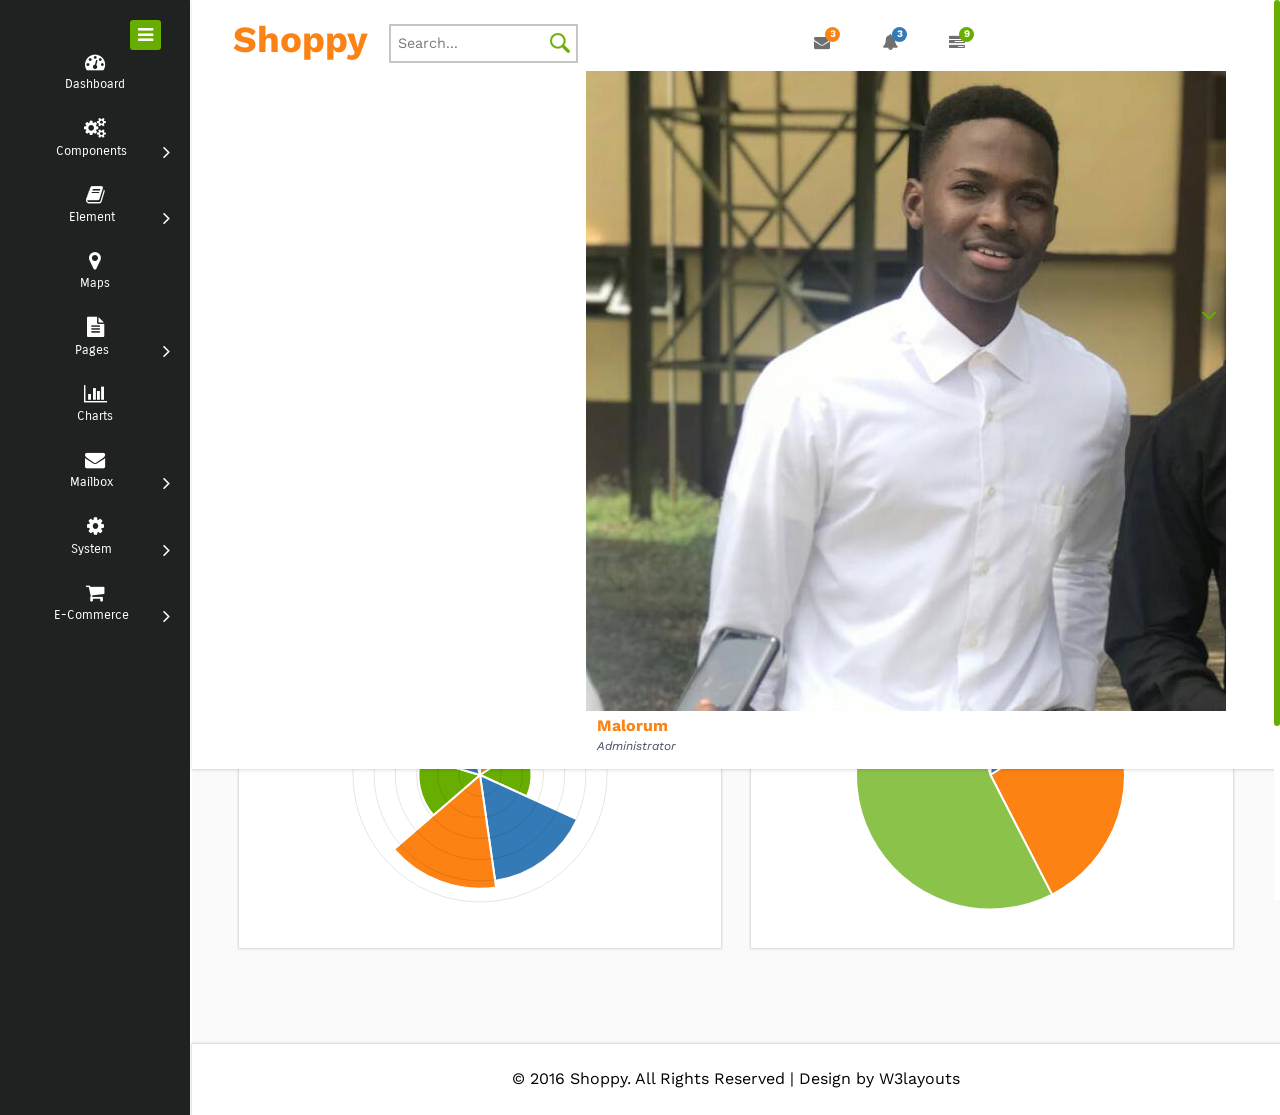
<file: ADMIN/charts.html>
<!--Author: W3layouts
Author URL: http://w3layouts.com
License: Creative Commons Attribution 3.0 Unported
License URL: http://creativecommons.org/licenses/by/3.0/
-->
<!DOCTYPE HTML>
<html>
<head>
<title>Shoppy an Admin Panel Category Flat Bootstrap Responsive Website Template | Charts :: w3layouts</title>
<meta name="viewport" content="width=device-width, initial-scale=1">
<meta http-equiv="Content-Type" content="text/html; charset=utf-8" />
<meta name="keywords" content="Shoppy Responsive web template, Bootstrap Web Templates, Flat Web Templates, Android Compatible web template, 
Smartphone Compatible web template, free webdesigns for Nokia, Samsung, LG, SonyEricsson, Motorola web design" />
<script type="application/x-javascript"> addEventListener("load", function() { setTimeout(hideURLbar, 0); }, false); function hideURLbar(){ window.scrollTo(0,1); } </script>
<!-- jQuery (necessary for Bootstrap's JavaScript plugins) -->
<link href="css/bootstrap.css" rel="stylesheet" type="text/css" media="all">
<!-- Custom Theme files -->
<link href="css/style.css" rel="stylesheet" type="text/css" media="all"/>
<!--js-->
<script src="js/jquery-2.1.1.min.js"></script> 
<!--icons-css-->
<link href="css/font-awesome.css" rel="stylesheet"> 
<!--Google Fonts-->
<link href='//fonts.googleapis.com/css?family=Carrois+Gothic' rel='stylesheet' type='text/css'>
<link href='//fonts.googleapis.com/css?family=Work+Sans:400,500,600' rel='stylesheet' type='text/css'>
<!--static chart-->
<script src="js/Chart.min.js"></script>
<!--//charts-->
</head>
<body>	
<div class="page-container">	
   <div class="left-content">
	   <div class="mother-grid-inner">
            <!--header start here-->
				<div class="header-main">
					<div class="header-left">
							<div class="logo-name">
									 <a href="index.html"> <h1>Shoppy</h1> 
									<!--<img id="logo" src="" alt="Logo"/>--> 
								  </a> 								
							</div>
							<!--search-box-->
								<div class="search-box">
									<form>
										<input type="text" placeholder="Search..." required="">	
										<input type="submit" value="">					
									</form>
								</div><!--//end-search-box-->
							<div class="clearfix"> </div>
						 </div>
						 <div class="header-right">
							<div class="profile_details_left"><!--notifications of menu start -->
								<ul class="nofitications-dropdown">
									<li class="dropdown head-dpdn">
										<a href="#" class="dropdown-toggle" data-toggle="dropdown" aria-expanded="false"><i class="fa fa-envelope"></i><span class="badge">3</span></a>
										<ul class="dropdown-menu">
											<li>
												<div class="notification_header">
													<h3>You have 3 new messages</h3>
												</div>
											</li>
											<li><a href="#">
											   <div class="user_img"><img src="images/p4.png" alt=""></div>
											   <div class="notification_desc">
												<p>Lorem ipsum dolor</p>
												<p><span>1 hour ago</span></p>
												</div>
											   <div class="clearfix"></div>	
											</a></li>
											<li class="odd"><a href="#">
												<div class="user_img"><img src="images/p2.png" alt=""></div>
											   <div class="notification_desc">
												<p>Lorem ipsum dolor </p>
												<p><span>1 hour ago</span></p>
												</div>
											  <div class="clearfix"></div>	
											</a></li>
											<li><a href="#">
											   <div class="user_img"><img src="images/p3.png" alt=""></div>
											   <div class="notification_desc">
												<p>Lorem ipsum dolor</p>
												<p><span>1 hour ago</span></p>
												</div>
											   <div class="clearfix"></div>	
											</a></li>
											<li>
												<div class="notification_bottom">
													<a href="#">See all messages</a>
												</div> 
											</li>
										</ul>
									</li>
									<li class="dropdown head-dpdn">
										<a href="#" class="dropdown-toggle" data-toggle="dropdown" aria-expanded="false"><i class="fa fa-bell"></i><span class="badge blue">3</span></a>
										<ul class="dropdown-menu">
											<li>
												<div class="notification_header">
													<h3>You have 3 new notification</h3>
												</div>
											</li>
											<li><a href="#">
												<div class="user_img"><img src="images/p5.png" alt=""></div>
											   <div class="notification_desc">
												<p>Lorem ipsum dolor</p>
												<p><span>1 hour ago</span></p>
												</div>
											  <div class="clearfix"></div>	
											 </a></li>
											 <li class="odd"><a href="#">
												<div class="user_img"><img src="images/p6.png" alt=""></div>
											   <div class="notification_desc">
												<p>Lorem ipsum dolor</p>
												<p><span>1 hour ago</span></p>
												</div>
											   <div class="clearfix"></div>	
											 </a></li>
											 <li><a href="#">
												<div class="user_img"><img src="images/p7.png" alt=""></div>
											   <div class="notification_desc">
												<p>Lorem ipsum dolor</p>
												<p><span>1 hour ago</span></p>
												</div>
											   <div class="clearfix"></div>	
											 </a></li>
											 <li>
												<div class="notification_bottom">
													<a href="#">See all notifications</a>
												</div> 
											</li>
										</ul>
									</li>	
									<li class="dropdown head-dpdn">
										<a href="#" class="dropdown-toggle" data-toggle="dropdown" aria-expanded="false"><i class="fa fa-tasks"></i><span class="badge blue1">9</span></a>
										<ul class="dropdown-menu">
											<li>
												<div class="notification_header">
													<h3>You have 8 pending task</h3>
												</div>
											</li>
											<li><a href="#">
												<div class="task-info">
													<span class="task-desc">Database update</span><span class="percentage">40%</span>
													<div class="clearfix"></div>	
												</div>
												<div class="progress progress-striped active">
													<div class="bar yellow" style="width:40%;"></div>
												</div>
											</a></li>
											<li><a href="#">
												<div class="task-info">
													<span class="task-desc">Dashboard done</span><span class="percentage">90%</span>
												   <div class="clearfix"></div>	
												</div>
												<div class="progress progress-striped active">
													 <div class="bar green" style="width:90%;"></div>
												</div>
											</a></li>
											<li><a href="#">
												<div class="task-info">
													<span class="task-desc">Mobile App</span><span class="percentage">33%</span>
													<div class="clearfix"></div>	
												</div>
											   <div class="progress progress-striped active">
													 <div class="bar red" style="width: 33%;"></div>
												</div>
											</a></li>
											<li><a href="#">
												<div class="task-info">
													<span class="task-desc">Issues fixed</span><span class="percentage">80%</span>
												   <div class="clearfix"></div>	
												</div>
												<div class="progress progress-striped active">
													 <div class="bar  blue" style="width: 80%;"></div>
												</div>
											</a></li>
											<li>
												<div class="notification_bottom">
													<a href="#">See all pending tasks</a>
												</div> 
											</li>
										</ul>
									</li>	
								</ul>
								<div class="clearfix"> </div>
							</div>
							<!--notification menu end -->
							<div class="profile_details">		
								<ul>
									<li class="dropdown profile_details_drop">
										<a href="#" class="dropdown-toggle" data-toggle="dropdown" aria-expanded="false">
											<div class="profile_img">	
												<span class="prfil-img"><img src="images/p1.png" alt=""> </span> 
												<div class="user-name">
													<p>Malorum</p>
													<span>Administrator</span>
												</div>
												<i class="fa fa-angle-down lnr"></i>
												<i class="fa fa-angle-up lnr"></i>
												<div class="clearfix"></div>	
											</div>	
										</a>
										<ul class="dropdown-menu drp-mnu">
											<li> <a href="#"><i class="fa fa-cog"></i> Settings</a> </li> 
											<li> <a href="#"><i class="fa fa-user"></i> Profile</a> </li> 
											<li> <a href="#"><i class="fa fa-sign-out"></i> Logout</a> </li>
										</ul>
									</li>
								</ul>
							</div>
							<div class="clearfix"> </div>				
						</div>
				     <div class="clearfix"> </div>	
				</div>
<!--heder end here-->
<!-- script-for sticky-nav -->
		<script>
		$(document).ready(function() {
			 var navoffeset=$(".header-main").offset().top;
			 $(window).scroll(function(){
				var scrollpos=$(window).scrollTop(); 
				if(scrollpos >=navoffeset){
					$(".header-main").addClass("fixed");
				}else{
					$(".header-main").removeClass("fixed");
				}
			 });
			 
		});
		</script>
		<!-- /script-for sticky-nav -->
<!--inner block start here-->
<div class="inner-block">
    <div class="chart-main-block">
       <div class="chart-first-line">
    	<div class="col-md-6 chart-blo-1">
    	   <div class="dygno">
    		     <h2>Doughnut</h2>
				
				    <canvas id="doughnut" height="300" width="470" style="width: 470px; height: 300px;"></canvas>
								<script>
									var doughnutData = [
									{
										value: 30,
										color:"#337AB7"
									},
									{
										value : 50,
										color : "#929292"
									},
									{
										value : 100,
										color : "#FC8213"
									},
									{
										value : 40,
										color : "#68AE00"
									},
									];
									new Chart(document.getElementById("doughnut").getContext("2d")).Doughnut(doughnutData);
								</script>
			</div>	
    	 </div>
    	<div class="col-md-6 chart-blo-1">
    	    <div class="line-chart">
    		<h3>Line Chart</h3>
    		 <canvas id="line" height="300" width="400" style="width: 400px; height: 300px;"> </canvas>
                    <script>
                        var lineChartData = {
						labels : ["","","","","","",""],
						datasets : [
							{
								fillColor : "rgba(252, 130, 19, 0.74)",
								strokeColor : "#FC8213",
								pointColor : "#FC8213",
								pointStrokeColor : "#fff",
								data : [65,59,90,81,56,55,40]
							},
							{
								fillColor : "rgba(51, 122, 183, 0.71)",
								strokeColor : "#337AB7",
								pointColor : "#337AB7",
								pointStrokeColor : "#fff",
								data : [28,48,40,19,96,27,100]
							}
						]
						
					};
                       new Chart(document.getElementById("line").getContext("2d")).Line(lineChartData);

                    </script>
    	    </div>
    	  </div>
    	  <div class="clearfix"> </div>
    	</div>
    	<div class="chart-second-line">
    	<div class="col-md-6 chart-blo-1">
    	    <div class="polararea">
    		<h3>Polar Chart</h3>
    		<canvas id="polarArea" height="300" width="300" style="width: 300px; height: 300px;"></canvas>
				<script>
					var chartData = [
						{
							value : Math.random(),
							color: "#FC8213"
						},
						{
							value : Math.random(),
							color: "#68AE00"
						},
						{
							value : Math.random(),
							color: "#337AB7"
						},
						{
							value : Math.random(),
							color: "#FC8213"
						},
						{
							value : Math.random(),
							color: "#68AE00"
						},
						{
							value : Math.random(),
							color: "#337AB7"
						}
					];
					new Chart(document.getElementById("polarArea").getContext("2d")).PolarArea(chartData);
				</script>   
			</div> 		
    	  </div>   	
    	<div class="col-md-6 chart-blo-1">
    		<div class="chart-other">
	    		<h3>Pie</h3> 		
				<canvas id="pie" height="315" width="470" style="width: 470px; height: 315px;"></canvas>
								<script>
									var pieData = [
										{
											value: 30,
											color:"#337AB7"
										},
										{
											value : 50,
											color : "#FC8213"
										},
										{
											value : 100,
											color : "#8BC34A"
										}
									
									];
									new Chart(document.getElementById("pie").getContext("2d")).Pie(pieData);
								</script>
            </div>
    	</div>
    	<div class="clearfix"> </div>
    	</div>
    </div>
</div>
<!--inner block end here-->
<!--copy rights start here-->
<div class="copyrights">
	 <p>© 2016 Shoppy. All Rights Reserved | Design by  <a href="http://w3layouts.com/" target="_blank">W3layouts</a> </p>
</div>	
<!--COPY rights end here-->
</div>
</div>
<!--slider menu-->
    <div class="sidebar-menu">
		  	<div class="logo"> <a href="#" class="sidebar-icon"> <span class="fa fa-bars"></span> </a> <a href="#"> <span id="logo" ></span> 
			      <!--<img id="logo" src="" alt="Logo"/>--> 
			  </a> </div>		  
		    <div class="menu">
		      <ul id="menu" >
		        <li id="menu-home" ><a href="index.html"><i class="fa fa-tachometer"></i><span>Dashboard</span></a></li>
		        <li><a href="#"><i class="fa fa-cogs"></i><span>Components</span><span class="fa fa-angle-right" style="float: right"></span></a>
		          <ul>
		            <li><a href="grids.html">Grids</a></li>
		            <li><a href="portlet.html">Portlets</a></li>		            
		          </ul>
		        </li>
		        <li id="menu-comunicacao" ><a href="#"><i class="fa fa-book nav_icon"></i><span>Element</span><span class="fa fa-angle-right" style="float: right"></span></a>
		          <ul id="menu-comunicacao-sub" >
		            <li id="menu-mensagens" style="width: 120px" ><a href="buttons.html">Buttons</a>		              
		            </li>
		            <li id="menu-arquivos" ><a href="typography.html">Typography</a></li>
		             <li id="menu-arquivos" ><a href="icons.html">Icons</a></li>
		          </ul>
		        </li>
		          <li><a href="maps.html"><i class="fa fa-map-marker"></i><span>Maps</span></a></li>
		        <li id="menu-academico" ><a href="#"><i class="fa fa-file-text"></i><span>Pages</span><span class="fa fa-angle-right" style="float: right"></span></a>
		          <ul id="menu-academico-sub" >
		          	 <li id="menu-academico-boletim" ><a href="login.html">Login</a></li>
		            <li id="menu-academico-avaliacoes" ><a href="signup.html">Sign Up</a></li>		           
		          </ul>
		        </li>
		        
		        <li><a href="charts.html"><i class="fa fa-bar-chart"></i><span>Charts</span></a></li>
		        <li><a href="#"><i class="fa fa-envelope"></i><span>Mailbox</span><span class="fa fa-angle-right" style="float: right"></span></a>
		        	 <ul id="menu-academico-sub" >
			            <li id="menu-academico-avaliacoes" ><a href="inbox.html">Inbox</a></li>
			            <li id="menu-academico-boletim" ><a href="inbox-details.html">Compose email</a></li>
		             </ul>
		        </li>
		         <li><a href="#"><i class="fa fa-cog"></i><span>System</span><span class="fa fa-angle-right" style="float: right"></span></a>
		         	 <ul id="menu-academico-sub" >
			            <li id="menu-academico-avaliacoes" ><a href="404.html">404</a></li>
			            <li id="menu-academico-boletim" ><a href="blank.html">Blank</a></li>
		             </ul>
		         </li>
		         <li><a href="#"><i class="fa fa-shopping-cart"></i><span>E-Commerce</span><span class="fa fa-angle-right" style="float: right"></span></a>
		         	<ul id="menu-academico-sub" >
			            <li id="menu-academico-avaliacoes" ><a href="product.html">Product</a></li>
			            <li id="menu-academico-boletim" ><a href="price.html">Price</a></li>
		             </ul>
		         </li>
		      </ul>
		    </div>
	 </div>
	<div class="clearfix"> </div>
</div>
<!--slide bar menu end here-->
<script>
var toggle = true;
            
$(".sidebar-icon").click(function() {                
  if (toggle)
  {
    $(".page-container").addClass("sidebar-collapsed").removeClass("sidebar-collapsed-back");
    $("#menu span").css({"position":"absolute"});
  }
  else
  {
    $(".page-container").removeClass("sidebar-collapsed").addClass("sidebar-collapsed-back");
    setTimeout(function() {
      $("#menu span").css({"position":"relative"});
    }, 400);
  }               
                toggle = !toggle;
            });
</script>
<!--scrolling js-->
		<script src="js/jquery.nicescroll.js"></script>
		<script src="js/scripts.js"></script>
		<!--//scrolling js-->
<script src="js/bootstrap.js"> </script>
<!-- mother grid end here-->
</body>
</html>
</file>
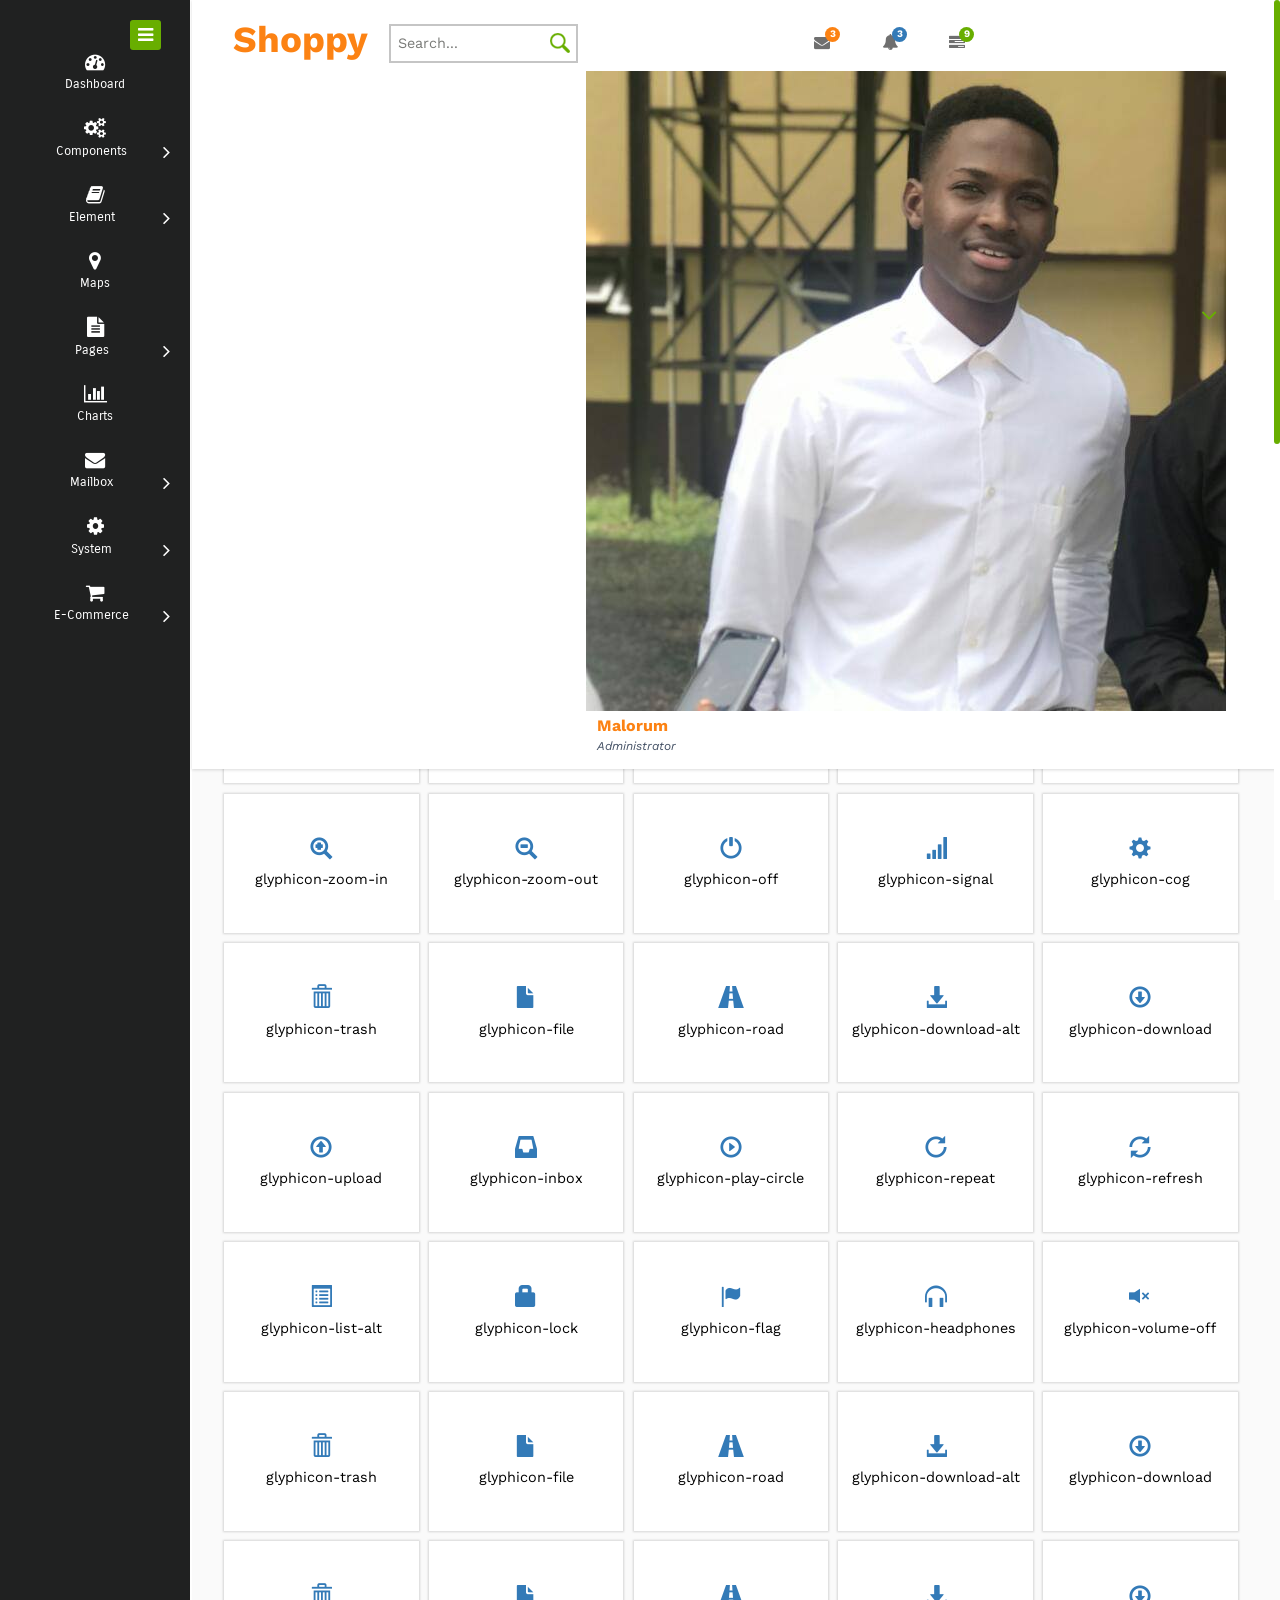
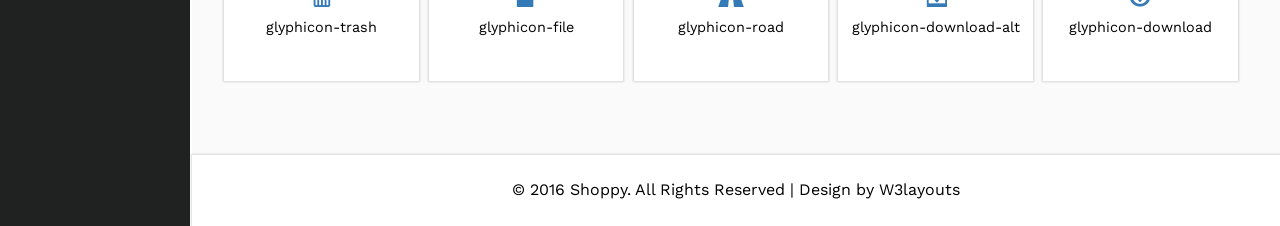
<file: ADMIN/icons.html>
<!--Author: W3layouts
Author URL: http://w3layouts.com
License: Creative Commons Attribution 3.0 Unported
License URL: http://creativecommons.org/licenses/by/3.0/
-->
<!DOCTYPE HTML>
<html>
<head>
<title>Shoppy an Admin Panel Category Flat Bootstrap Responsive Website Template | Icons :: w3layouts</title>
<meta name="viewport" content="width=device-width, initial-scale=1">
<meta http-equiv="Content-Type" content="text/html; charset=utf-8" />
<meta name="keywords" content="Shoppy Responsive web template, Bootstrap Web Templates, Flat Web Templates, Android Compatible web template, 
Smartphone Compatible web template, free webdesigns for Nokia, Samsung, LG, SonyEricsson, Motorola web design" />
<script type="application/x-javascript"> addEventListener("load", function() { setTimeout(hideURLbar, 0); }, false); function hideURLbar(){ window.scrollTo(0,1); } </script>
<!-- jQuery (necessary for Bootstrap's JavaScript plugins) -->
<link href="css/bootstrap.css" rel="stylesheet" type="text/css" media="all">
<!-- Custom Theme files -->
<link href="css/style.css" rel="stylesheet" type="text/css" media="all"/>
<!--js-->
<script src="js/jquery-2.1.1.min.js"></script> 
<!--icons-css-->
<link href="css/font-awesome.css" rel="stylesheet"> 
<!--Google Fonts-->
<link href='//fonts.googleapis.com/css?family=Carrois+Gothic' rel='stylesheet' type='text/css'>
<link href='//fonts.googleapis.com/css?family=Work+Sans:400,500,600' rel='stylesheet' type='text/css'>
<!--//skycons-icons-->
</head>
<body>	
<div class="page-container">	
   <div class="left-content">
	   <div class="mother-grid-inner">
            <!--header start here-->
				<div class="header-main">
					<div class="header-left">
							<div class="logo-name">
									 <a href="index.html"> <h1>Shoppy</h1> 
									<!--<img id="logo" src="" alt="Logo"/>--> 
								  </a> 								
							</div>
							<!--search-box-->
								<div class="search-box">
									<form>
										<input type="text" placeholder="Search..." required="">	
										<input type="submit" value="">					
									</form>
								</div><!--//end-search-box-->
							<div class="clearfix"> </div>
						 </div>
						 <div class="header-right">
							<div class="profile_details_left"><!--notifications of menu start -->
								<ul class="nofitications-dropdown">
									<li class="dropdown head-dpdn">
										<a href="#" class="dropdown-toggle" data-toggle="dropdown" aria-expanded="false"><i class="fa fa-envelope"></i><span class="badge">3</span></a>
										<ul class="dropdown-menu">
											<li>
												<div class="notification_header">
													<h3>You have 3 new messages</h3>
												</div>
											</li>
											<li><a href="#">
											   <div class="user_img"><img src="images/p4.png" alt=""></div>
											   <div class="notification_desc">
												<p>Lorem ipsum dolor</p>
												<p><span>1 hour ago</span></p>
												</div>
											   <div class="clearfix"></div>	
											</a></li>
											<li class="odd"><a href="#">
												<div class="user_img"><img src="images/p2.png" alt=""></div>
											   <div class="notification_desc">
												<p>Lorem ipsum dolor </p>
												<p><span>1 hour ago</span></p>
												</div>
											  <div class="clearfix"></div>	
											</a></li>
											<li><a href="#">
											   <div class="user_img"><img src="images/p3.png" alt=""></div>
											   <div class="notification_desc">
												<p>Lorem ipsum dolor</p>
												<p><span>1 hour ago</span></p>
												</div>
											   <div class="clearfix"></div>	
											</a></li>
											<li>
												<div class="notification_bottom">
													<a href="#">See all messages</a>
												</div> 
											</li>
										</ul>
									</li>
									<li class="dropdown head-dpdn">
										<a href="#" class="dropdown-toggle" data-toggle="dropdown" aria-expanded="false"><i class="fa fa-bell"></i><span class="badge blue">3</span></a>
										<ul class="dropdown-menu">
											<li>
												<div class="notification_header">
													<h3>You have 3 new notification</h3>
												</div>
											</li>
											<li><a href="#">
												<div class="user_img"><img src="images/p5.png" alt=""></div>
											   <div class="notification_desc">
												<p>Lorem ipsum dolor</p>
												<p><span>1 hour ago</span></p>
												</div>
											  <div class="clearfix"></div>	
											 </a></li>
											 <li class="odd"><a href="#">
												<div class="user_img"><img src="images/p6.png" alt=""></div>
											   <div class="notification_desc">
												<p>Lorem ipsum dolor</p>
												<p><span>1 hour ago</span></p>
												</div>
											   <div class="clearfix"></div>	
											 </a></li>
											 <li><a href="#">
												<div class="user_img"><img src="images/p7.png" alt=""></div>
											   <div class="notification_desc">
												<p>Lorem ipsum dolor</p>
												<p><span>1 hour ago</span></p>
												</div>
											   <div class="clearfix"></div>	
											 </a></li>
											 <li>
												<div class="notification_bottom">
													<a href="#">See all notifications</a>
												</div> 
											</li>
										</ul>
									</li>	
									<li class="dropdown head-dpdn">
										<a href="#" class="dropdown-toggle" data-toggle="dropdown" aria-expanded="false"><i class="fa fa-tasks"></i><span class="badge blue1">9</span></a>
										<ul class="dropdown-menu">
											<li>
												<div class="notification_header">
													<h3>You have 8 pending task</h3>
												</div>
											</li>
											<li><a href="#">
												<div class="task-info">
													<span class="task-desc">Database update</span><span class="percentage">40%</span>
													<div class="clearfix"></div>	
												</div>
												<div class="progress progress-striped active">
													<div class="bar yellow" style="width:40%;"></div>
												</div>
											</a></li>
											<li><a href="#">
												<div class="task-info">
													<span class="task-desc">Dashboard done</span><span class="percentage">90%</span>
												   <div class="clearfix"></div>	
												</div>
												<div class="progress progress-striped active">
													 <div class="bar green" style="width:90%;"></div>
												</div>
											</a></li>
											<li><a href="#">
												<div class="task-info">
													<span class="task-desc">Mobile App</span><span class="percentage">33%</span>
													<div class="clearfix"></div>	
												</div>
											   <div class="progress progress-striped active">
													 <div class="bar red" style="width: 33%;"></div>
												</div>
											</a></li>
											<li><a href="#">
												<div class="task-info">
													<span class="task-desc">Issues fixed</span><span class="percentage">80%</span>
												   <div class="clearfix"></div>	
												</div>
												<div class="progress progress-striped active">
													 <div class="bar  blue" style="width: 80%;"></div>
												</div>
											</a></li>
											<li>
												<div class="notification_bottom">
													<a href="#">See all pending tasks</a>
												</div> 
											</li>
										</ul>
									</li>	
								</ul>
								<div class="clearfix"> </div>
							</div>
							<!--notification menu end -->
							<div class="profile_details">		
								<ul>
									<li class="dropdown profile_details_drop">
										<a href="#" class="dropdown-toggle" data-toggle="dropdown" aria-expanded="false">
											<div class="profile_img">	
												<span class="prfil-img"><img src="images/p1.png" alt=""> </span> 
												<div class="user-name">
													<p>Malorum</p>
													<span>Administrator</span>
												</div>
												<i class="fa fa-angle-down lnr"></i>
												<i class="fa fa-angle-up lnr"></i>
												<div class="clearfix"></div>	
											</div>	
										</a>
										<ul class="dropdown-menu drp-mnu">
											<li> <a href="#"><i class="fa fa-cog"></i> Settings</a> </li> 
											<li> <a href="#"><i class="fa fa-user"></i> Profile</a> </li> 
											<li> <a href="#"><i class="fa fa-sign-out"></i> Logout</a> </li>
										</ul>
									</li>
								</ul>
							</div>
							<div class="clearfix"> </div>				
						</div>
				     <div class="clearfix"> </div>	
				</div>
<!--heder end here-->
<!-- script-for sticky-nav -->
		<script>
		$(document).ready(function() {
			 var navoffeset=$(".header-main").offset().top;
			 $(window).scroll(function(){
				var scrollpos=$(window).scrollTop(); 
				if(scrollpos >=navoffeset){
					$(".header-main").addClass("fixed");
				}else{
					$(".header-main").removeClass("fixed");
				}
			 });
			 
		});
		</script>
		<!-- /script-for sticky-nav -->
<!--inner block start here-->
<div class="inner-block">
   <div class="boost-icons">
   	       <div class="boost-icons-head">
				 <h2>Icons </h2>
		  </div>
		  <div class="boost-icons-bottom">
				<div class="boost-icons-list">
					<ul>
						<li><i class="glyphicon glyphicon-home" aria-hidden="true"></i> glyphicon-home</li>
						<li><i class="glyphicon glyphicon-asterisk" aria-hidden="true"></i> glyphicon-asterisk</li>
						<li><i class="glyphicon glyphicon-plus" aria-hidden="true"></i> glyphicon-plus</li>
						<li><i class="glyphicon glyphicon-euro" aria-hidden="true"></i> glyphicon-euro</li>
						<li><i class="glyphicon glyphicon-eur" aria-hidden="true"></i> glyphicon-eur</li>
						<li><i class="glyphicon glyphicon-minus" aria-hidden="true"></i> glyphicon-minus</li>
						<li><i class="glyphicon glyphicon-cloud" aria-hidden="true"></i> glyphicon-cloud</li>
						<li><i class="glyphicon glyphicon-envelope" aria-hidden="true"></i> glyphicon-envelope</li>
						<li><i class="glyphicon glyphicon-pencil" aria-hidden="true"></i> glyphicon-pencil</li>
						<li><i class="glyphicon glyphicon-glass" aria-hidden="true"></i> glyphicon-glass</li>
						<li><i class="glyphicon glyphicon-music" aria-hidden="true"></i> glyphicon-music</li>
						<li><i class="glyphicon glyphicon-search" aria-hidden="true"></i> glyphicon-search</li>
						<li><i class="glyphicon glyphicon-heart" aria-hidden="true"></i> glyphicon-heart</li>
						<li><i class="glyphicon glyphicon-star" aria-hidden="true"></i> glyphicon-star</li>
						<li><i class="glyphicon glyphicon-star-empty" aria-hidden="true"></i> glyphicon-star-empty</li>
						<li><i class="glyphicon glyphicon-film" aria-hidden="true"></i> glyphicon-film</li>
						<li><i class="glyphicon glyphicon-th-large" aria-hidden="true"></i> glyphicon-th-large</li>
						<li><i class="glyphicon glyphicon-th-list" aria-hidden="true"></i> glyphicon-th-list</li>
						<li><i class="glyphicon glyphicon-ok" aria-hidden="true"></i> glyphicon-ok</li>
						<li><i class="glyphicon glyphicon-remove" aria-hidden="true"></i> glyphicon-remove</li>
						<li><i class="glyphicon glyphicon-zoom-in" aria-hidden="true"></i> glyphicon-zoom-in</li>
						<li><i class="glyphicon glyphicon-zoom-out" aria-hidden="true"></i> glyphicon-zoom-out</li>
						<li><i class="glyphicon glyphicon-off" aria-hidden="true"></i> glyphicon-off</li>
						<li><i class="glyphicon glyphicon-signal" aria-hidden="true"></i> glyphicon-signal</li>
						<li><i class="glyphicon glyphicon-cog" aria-hidden="true"></i> glyphicon-cog</li>
						<li><i class="glyphicon glyphicon-trash" aria-hidden="true"></i> glyphicon-trash</li>
						<li><i class="glyphicon glyphicon-file" aria-hidden="true"></i> glyphicon-file</li>
						<li><i class="glyphicon glyphicon-road" aria-hidden="true"></i> glyphicon-road</li>
						<li><i class="glyphicon glyphicon-download-alt" aria-hidden="true"></i> glyphicon-download-alt</li>
						<li><i class="glyphicon glyphicon-download" aria-hidden="true"></i> glyphicon-download</li>
						<li><i class="glyphicon glyphicon-upload" aria-hidden="true"></i> glyphicon-upload</li>
						<li><i class="glyphicon glyphicon-inbox" aria-hidden="true"></i> glyphicon-inbox</li>
						<li><i class="glyphicon glyphicon-play-circle" aria-hidden="true"></i> glyphicon-play-circle</li>
						<li><i class="glyphicon glyphicon-repeat" aria-hidden="true"></i> glyphicon-repeat</li>
						<li><i class="glyphicon glyphicon-refresh" aria-hidden="true"></i> glyphicon-refresh</li>
						<li><i class="glyphicon glyphicon-list-alt" aria-hidden="true"></i> glyphicon-list-alt</li>
						<li><i class="glyphicon glyphicon-lock" aria-hidden="true"></i> glyphicon-lock</li>
						<li><i class="glyphicon glyphicon-flag" aria-hidden="true"></i> glyphicon-flag</li>
						<li><i class="glyphicon glyphicon-headphones" aria-hidden="true"></i> glyphicon-headphones</li>
						<li><i class="glyphicon glyphicon-volume-off" aria-hidden="true"></i> glyphicon-volume-off</li>
						<li><i class="glyphicon glyphicon-trash" aria-hidden="true"></i> glyphicon-trash</li>
						<li><i class="glyphicon glyphicon-file" aria-hidden="true"></i> glyphicon-file</li>
						<li><i class="glyphicon glyphicon-road" aria-hidden="true"></i> glyphicon-road</li>
						<li><i class="glyphicon glyphicon-download-alt" aria-hidden="true"></i> glyphicon-download-alt</li>
						<li><i class="glyphicon glyphicon-download" aria-hidden="true"></i> glyphicon-download</li>
						<li><i class="glyphicon glyphicon-trash" aria-hidden="true"></i> glyphicon-trash</li>
						<li><i class="glyphicon glyphicon-file" aria-hidden="true"></i> glyphicon-file</li>
						<li><i class="glyphicon glyphicon-road" aria-hidden="true"></i> glyphicon-road</li>
						<li><i class="glyphicon glyphicon-download-alt" aria-hidden="true"></i> glyphicon-download-alt</li>
						<li><i class="glyphicon glyphicon-download" aria-hidden="true"></i> glyphicon-download</li>
					</ul>
					<div class="clearfix"> </div>
				</div>					
		    </div>				
     </div>
</div>
<!--inner block end here-->
<!--copy rights start here-->
<div class="copyrights">
	 <p>© 2016 Shoppy. All Rights Reserved | Design by  <a href="http://w3layouts.com/" target="_blank">W3layouts</a> </p>
</div>	
<!--COPY rights end here-->
</div>
</div>
<!--slider menu-->
    <div class="sidebar-menu">
		  	<div class="logo"> <a href="#" class="sidebar-icon"> <span class="fa fa-bars"></span> </a> <a href="#"> <span id="logo" ></span> 
			      <!--<img id="logo" src="" alt="Logo"/>--> 
			  </a> </div>		  
		    <div class="menu">
		      <ul id="menu" >
		        <li id="menu-home" ><a href="index.html"><i class="fa fa-tachometer"></i><span>Dashboard</span></a></li>
		        <li><a href="#"><i class="fa fa-cogs"></i><span>Components</span><span class="fa fa-angle-right" style="float: right"></span></a>
		          <ul>
		            <li><a href="grids.html">Grids</a></li>
		            <li><a href="portlet.html">Portlets</a></li>		            
		          </ul>
		        </li>
		        <li id="menu-comunicacao" ><a href="#"><i class="fa fa-book nav_icon"></i><span>Element</span><span class="fa fa-angle-right" style="float: right"></span></a>
		          <ul id="menu-comunicacao-sub" >
		            <li id="menu-mensagens" style="width: 120px" ><a href="buttons.html">Buttons</a>		              
		            </li>
		            <li id="menu-arquivos" ><a href="typography.html">Typography</a></li>
		             <li id="menu-arquivos" ><a href="icons.html">Icons</a></li>
		          </ul>
		        </li>
		          <li><a href="maps.html"><i class="fa fa-map-marker"></i><span>Maps</span></a></li>
		        <li id="menu-academico" ><a href="#"><i class="fa fa-file-text"></i><span>Pages</span><span class="fa fa-angle-right" style="float: right"></span></a>
		          <ul id="menu-academico-sub" >
		          	 <li id="menu-academico-boletim" ><a href="login.html">Login</a></li>
		            <li id="menu-academico-avaliacoes" ><a href="signup.html">Sign Up</a></li>		           
		          </ul>
		        </li>
		        
		        <li><a href="charts.html"><i class="fa fa-bar-chart"></i><span>Charts</span></a></li>
		        <li><a href="#"><i class="fa fa-envelope"></i><span>Mailbox</span><span class="fa fa-angle-right" style="float: right"></span></a>
		        	 <ul id="menu-academico-sub" >
			            <li id="menu-academico-avaliacoes" ><a href="inbox.html">Inbox</a></li>
			            <li id="menu-academico-boletim" ><a href="inbox-details.html">Compose email</a></li>
		             </ul>
		        </li>
		         <li><a href="#"><i class="fa fa-cog"></i><span>System</span><span class="fa fa-angle-right" style="float: right"></span></a>
		         	 <ul id="menu-academico-sub" >
			            <li id="menu-academico-avaliacoes" ><a href="404.html">404</a></li>
			            <li id="menu-academico-boletim" ><a href="blank.html">Blank</a></li>
		             </ul>
		         </li>
		         <li><a href="#"><i class="fa fa-shopping-cart"></i><span>E-Commerce</span><span class="fa fa-angle-right" style="float: right"></span></a>
		         	<ul id="menu-academico-sub" >
			            <li id="menu-academico-avaliacoes" ><a href="product.html">Product</a></li>
			            <li id="menu-academico-boletim" ><a href="price.html">Price</a></li>
		             </ul>
		         </li>
		      </ul>
		    </div>
	 </div>
	<div class="clearfix"> </div>
</div>
<!--slide bar menu end here-->
<script>
var toggle = true;
            
$(".sidebar-icon").click(function() {                
  if (toggle)
  {
    $(".page-container").addClass("sidebar-collapsed").removeClass("sidebar-collapsed-back");
    $("#menu span").css({"position":"absolute"});
  }
  else
  {
    $(".page-container").removeClass("sidebar-collapsed").addClass("sidebar-collapsed-back");
    setTimeout(function() {
      $("#menu span").css({"position":"relative"});
    }, 400);
  }               
                toggle = !toggle;
            });
</script>
<!--scrolling js-->
		<script src="js/jquery.nicescroll.js"></script>
		<script src="js/scripts.js"></script>
		<!--//scrolling js-->
<script src="js/bootstrap.js"> </script>
<!-- mother grid end here-->
</body>
</html>
</file>
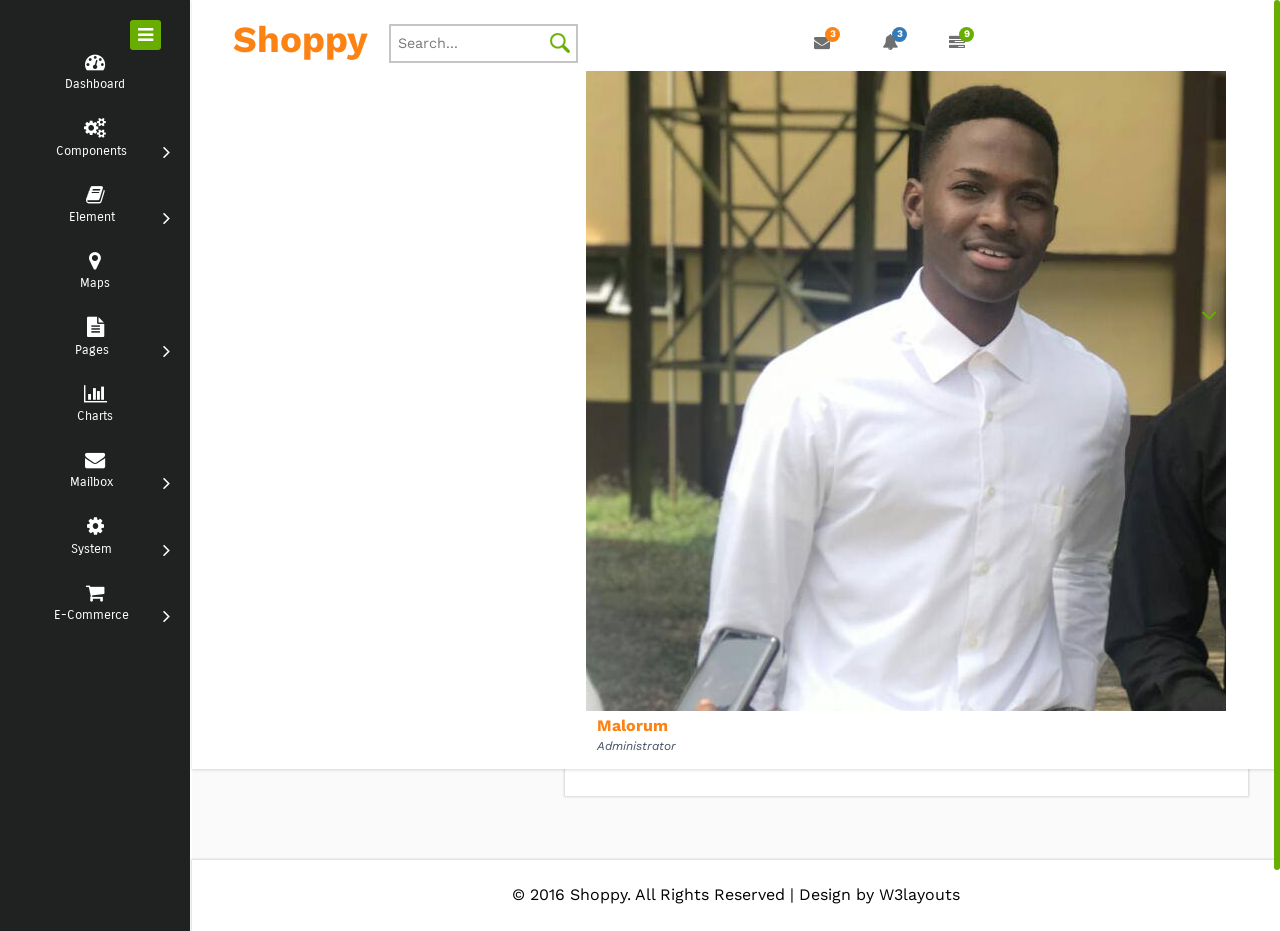
<file: ADMIN/inbox-details.html>
<!--Author: W3layouts
Author URL: http://w3layouts.com
License: Creative Commons Attribution 3.0 Unported
License URL: http://creativecommons.org/licenses/by/3.0/
-->
<!DOCTYPE HTML>
<html>
<head>
<title>Shoppy an Admin Panel Category Flat Bootstrap Responsive Website Template | Inbox-details :: w3layouts</title>
<meta name="viewport" content="width=device-width, initial-scale=1">
<meta http-equiv="Content-Type" content="text/html; charset=utf-8" />
<meta name="keywords" content="Shoppy Responsive web template, Bootstrap Web Templates, Flat Web Templates, Android Compatible web template, 
Smartphone Compatible web template, free webdesigns for Nokia, Samsung, LG, SonyEricsson, Motorola web design" />
<script type="application/x-javascript"> addEventListener("load", function() { setTimeout(hideURLbar, 0); }, false); function hideURLbar(){ window.scrollTo(0,1); } </script>
<!-- jQuery (necessary for Bootstrap's JavaScript plugins) -->
<link href="css/bootstrap.css" rel="stylesheet" type="text/css" media="all">
<!-- Custom Theme files -->
<link href="css/style.css" rel="stylesheet" type="text/css" media="all"/>
<!--js-->
<script src="js/jquery-2.1.1.min.js"></script> 
<!--icons-css-->
<link href="css/font-awesome.css" rel="stylesheet"> 
<!--Google Fonts-->
<link href='//fonts.googleapis.com/css?family=Carrois+Gothic' rel='stylesheet' type='text/css'>
<link href='//fonts.googleapis.com/css?family=Work+Sans:400,500,600' rel='stylesheet' type='text/css'>
<!--//skycons-icons-->
</head>
<body>	
<div class="page-container">	
   <div class="left-content">
	   <div class="mother-grid-inner">
            <!--header start here-->
				<div class="header-main">
					<div class="header-left">
							<div class="logo-name">
									 <a href="index.html"> <h1>Shoppy</h1> 
									<!--<img id="logo" src="" alt="Logo"/>--> 
								  </a> 								
							</div>
							<!--search-box-->
								<div class="search-box">
									<form>
										<input type="text" placeholder="Search..." required="">	
										<input type="submit" value="">					
									</form>
								</div><!--//end-search-box-->
							<div class="clearfix"> </div>
						 </div>
						 <div class="header-right">
							<div class="profile_details_left"><!--notifications of menu start -->
								<ul class="nofitications-dropdown">
									<li class="dropdown head-dpdn">
										<a href="#" class="dropdown-toggle" data-toggle="dropdown" aria-expanded="false"><i class="fa fa-envelope"></i><span class="badge">3</span></a>
										<ul class="dropdown-menu">
											<li>
												<div class="notification_header">
													<h3>You have 3 new messages</h3>
												</div>
											</li>
											<li><a href="#">
											   <div class="user_img"><img src="images/p4.png" alt=""></div>
											   <div class="notification_desc">
												<p>Lorem ipsum dolor</p>
												<p><span>1 hour ago</span></p>
												</div>
											   <div class="clearfix"></div>	
											</a></li>
											<li class="odd"><a href="#">
												<div class="user_img"><img src="images/p2.png" alt=""></div>
											   <div class="notification_desc">
												<p>Lorem ipsum dolor </p>
												<p><span>1 hour ago</span></p>
												</div>
											  <div class="clearfix"></div>	
											</a></li>
											<li><a href="#">
											   <div class="user_img"><img src="images/p3.png" alt=""></div>
											   <div class="notification_desc">
												<p>Lorem ipsum dolor</p>
												<p><span>1 hour ago</span></p>
												</div>
											   <div class="clearfix"></div>	
											</a></li>
											<li>
												<div class="notification_bottom">
													<a href="#">See all messages</a>
												</div> 
											</li>
										</ul>
									</li>
									<li class="dropdown head-dpdn">
										<a href="#" class="dropdown-toggle" data-toggle="dropdown" aria-expanded="false"><i class="fa fa-bell"></i><span class="badge blue">3</span></a>
										<ul class="dropdown-menu">
											<li>
												<div class="notification_header">
													<h3>You have 3 new notification</h3>
												</div>
											</li>
											<li><a href="#">
												<div class="user_img"><img src="images/p5.png" alt=""></div>
											   <div class="notification_desc">
												<p>Lorem ipsum dolor</p>
												<p><span>1 hour ago</span></p>
												</div>
											  <div class="clearfix"></div>	
											 </a></li>
											 <li class="odd"><a href="#">
												<div class="user_img"><img src="images/p6.png" alt=""></div>
											   <div class="notification_desc">
												<p>Lorem ipsum dolor</p>
												<p><span>1 hour ago</span></p>
												</div>
											   <div class="clearfix"></div>	
											 </a></li>
											 <li><a href="#">
												<div class="user_img"><img src="images/p7.png" alt=""></div>
											   <div class="notification_desc">
												<p>Lorem ipsum dolor</p>
												<p><span>1 hour ago</span></p>
												</div>
											   <div class="clearfix"></div>	
											 </a></li>
											 <li>
												<div class="notification_bottom">
													<a href="#">See all notifications</a>
												</div> 
											</li>
										</ul>
									</li>	
									<li class="dropdown head-dpdn">
										<a href="#" class="dropdown-toggle" data-toggle="dropdown" aria-expanded="false"><i class="fa fa-tasks"></i><span class="badge blue1">9</span></a>
										<ul class="dropdown-menu">
											<li>
												<div class="notification_header">
													<h3>You have 8 pending task</h3>
												</div>
											</li>
											<li><a href="#">
												<div class="task-info">
													<span class="task-desc">Database update</span><span class="percentage">40%</span>
													<div class="clearfix"></div>	
												</div>
												<div class="progress progress-striped active">
													<div class="bar yellow" style="width:40%;"></div>
												</div>
											</a></li>
											<li><a href="#">
												<div class="task-info">
													<span class="task-desc">Dashboard done</span><span class="percentage">90%</span>
												   <div class="clearfix"></div>	
												</div>
												<div class="progress progress-striped active">
													 <div class="bar green" style="width:90%;"></div>
												</div>
											</a></li>
											<li><a href="#">
												<div class="task-info">
													<span class="task-desc">Mobile App</span><span class="percentage">33%</span>
													<div class="clearfix"></div>	
												</div>
											   <div class="progress progress-striped active">
													 <div class="bar red" style="width: 33%;"></div>
												</div>
											</a></li>
											<li><a href="#">
												<div class="task-info">
													<span class="task-desc">Issues fixed</span><span class="percentage">80%</span>
												   <div class="clearfix"></div>	
												</div>
												<div class="progress progress-striped active">
													 <div class="bar  blue" style="width: 80%;"></div>
												</div>
											</a></li>
											<li>
												<div class="notification_bottom">
													<a href="#">See all pending tasks</a>
												</div> 
											</li>
										</ul>
									</li>	
								</ul>
								<div class="clearfix"> </div>
							</div>
							<!--notification menu end -->
							<div class="profile_details">		
								<ul>
									<li class="dropdown profile_details_drop">
										<a href="#" class="dropdown-toggle" data-toggle="dropdown" aria-expanded="false">
											<div class="profile_img">	
												<span class="prfil-img"><img src="images/p1.png" alt=""> </span> 
												<div class="user-name">
													<p>Malorum</p>
													<span>Administrator</span>
												</div>
												<i class="fa fa-angle-down lnr"></i>
												<i class="fa fa-angle-up lnr"></i>
												<div class="clearfix"></div>	
											</div>	
										</a>
										<ul class="dropdown-menu drp-mnu">
											<li> <a href="#"><i class="fa fa-cog"></i> Settings</a> </li> 
											<li> <a href="#"><i class="fa fa-user"></i> Profile</a> </li> 
											<li> <a href="#"><i class="fa fa-sign-out"></i> Logout</a> </li>
										</ul>
									</li>
								</ul>
							</div>
							<div class="clearfix"> </div>				
						</div>
				     <div class="clearfix"> </div>	
				</div>
	</div>
<!--heder end here-->
<!-- script-for sticky-nav -->
		<script>
		$(document).ready(function() {
			 var navoffeset=$(".header-main").offset().top;
			 $(window).scroll(function(){
				var scrollpos=$(window).scrollTop(); 
				if(scrollpos >=navoffeset){
					$(".header-main").addClass("fixed");
				}else{
					$(".header-main").removeClass("fixed");
				}
			 });
			 
		});
		</script>
		<!-- /script-for sticky-nav -->
<!--inner block start here-->
<div class="inner-block">
    <div class="inbox">
    	  <h2>Inbox Details</h2>
    	 <div class="col-md-4 compose">   	 	
    	 	<div class="mail-profile">
    	 		<div class="mail-pic">
    	 			<a href="#"><img src="images/b3.png" alt=""></a>
    	 		</div>
    	 		<div class="mailer-name"> 			
    	 				<h5><a href="#">Malorum</a></h5>  	 				
    	 			     <h6><a href="mailto:info@example.com">malorum@gmail.com</a></h6>   
    	 		</div>
    	 	    <div class="clearfix"> </div>
    	 	</div>
    	 	<div class="compose-bottom">
    	 		<ul>
    	 			<li><a class="hilate" href="#"><i class="fa fa-inbox"> </i>Inbox</a></li>
    	 			<li><a href="#"><i class="fa fa-envelope-o"> </i>Sent Mail</a></li>
    	 			<li><a href="#"><i class="fa fa-star-o"> </i>Important</a></li>
    	 			<li><a href="#"><i class="fa fa-pencil-square-o"> </i>Drafts</a></li>
    	 			<li><a href="#"><i class="fa fa-trash-o"> </i>Trash</a></li>
    	 		</ul>
    	 	</div>
    	 </div>   	 
    	 	<div class="col-md-8 compose-right">
					<div class="inbox-details-default">
						<div class="inbox-details-heading">
							Compose New Message 
						</div>
						<div class="inbox-details-body">
							<div class="alert alert-info">
								Please fill details to send a new message
							</div>
							<form class="com-mail">
								<input type="text"  value="To :" onfocus="this.value = '';" onblur="if (this.value == '') {this.value = 'To';}">
								<input type="text"  value="Subject :" onfocus="this.value = '';" onblur="if (this.value == '') {this.value = 'Subject';}">
								
								<textarea rows="6"  value="Message :" onfocus="this.value = '';" onblur="if (this.value == '') {this.value = 'Message';}">Message </textarea>
								<div class="form-group">
									<div class="btn btn-default btn-file">
										<i class="fa fa-paperclip"> </i> Attachment
										<input type="file" name="attachment">
									</div>
								</div>
								<input type="submit" value="Send Message"> 
							</form>
						</div>
					</div>
				</div>
    	
          <div class="clearfix"> </div>     
   </div>
</div>

<!--inner block end here-->
<!--copy rights start here-->
<div class="copyrights">
	 <p>© 2016 Shoppy. All Rights Reserved | Design by  <a href="http://w3layouts.com/" target="_blank">W3layouts</a> </p>
</div>	
<!--COPY rights end here-->
</div>

<!--slider menu-->
    <div class="sidebar-menu">
		  	<div class="logo"> <a href="#" class="sidebar-icon"> <span class="fa fa-bars"></span> </a> <a href="#"> <span id="logo" ></span> 
			      <!--<img id="logo" src="" alt="Logo"/>--> 
			  </a> </div>		  
		    <div class="menu">
		      <ul id="menu" >
		        <li id="menu-home" ><a href="index.html"><i class="fa fa-tachometer"></i><span>Dashboard</span></a></li>
		        <li><a href="#"><i class="fa fa-cogs"></i><span>Components</span><span class="fa fa-angle-right" style="float: right"></span></a>
		          <ul>
		            <li><a href="grids.html">Grids</a></li>
		            <li><a href="portlet.html">Portlets</a></li>		            
		          </ul>
		        </li>
		        <li id="menu-comunicacao" ><a href="#"><i class="fa fa-book nav_icon"></i><span>Element</span><span class="fa fa-angle-right" style="float: right"></span></a>
		          <ul id="menu-comunicacao-sub" >
		            <li id="menu-mensagens" style="width: 120px" ><a href="buttons.html">Buttons</a>		              
		            </li>
		            <li id="menu-arquivos" ><a href="typography.html">Typography</a></li>
		             <li id="menu-arquivos" ><a href="icons.html">Icons</a></li>
		          </ul>
		        </li>
		          <li><a href="maps.html"><i class="fa fa-map-marker"></i><span>Maps</span></a></li>
		        <li id="menu-academico" ><a href="#"><i class="fa fa-file-text"></i><span>Pages</span><span class="fa fa-angle-right" style="float: right"></span></a>
		          <ul id="menu-academico-sub" >
		          	 <li id="menu-academico-boletim" ><a href="login.html">Login</a></li>
		            <li id="menu-academico-avaliacoes" ><a href="signup.html">Sign Up</a></li>		           
		          </ul>
		        </li>
		        
		        <li><a href="charts.html"><i class="fa fa-bar-chart"></i><span>Charts</span></a></li>
		        <li><a href="#"><i class="fa fa-envelope"></i><span>Mailbox</span><span class="fa fa-angle-right" style="float: right"></span></a>
		        	 <ul id="menu-academico-sub" >
			            <li id="menu-academico-avaliacoes" ><a href="inbox.html">Inbox</a></li>
			            <li id="menu-academico-boletim" ><a href="inbox-details.html">Compose email</a></li>
		             </ul>
		        </li>
		         <li><a href="#"><i class="fa fa-cog"></i><span>System</span><span class="fa fa-angle-right" style="float: right"></span></a>
		         	 <ul id="menu-academico-sub" >
			            <li id="menu-academico-avaliacoes" ><a href="404.html">404</a></li>
			            <li id="menu-academico-boletim" ><a href="blank.html">Blank</a></li>
		             </ul>
		         </li>
		         <li><a href="#"><i class="fa fa-shopping-cart"></i><span>E-Commerce</span><span class="fa fa-angle-right" style="float: right"></span></a>
		         	<ul id="menu-academico-sub" >
			            <li id="menu-academico-avaliacoes" ><a href="product.html">Product</a></li>
			            <li id="menu-academico-boletim" ><a href="price.html">Price</a></li>
		             </ul>
		         </li>
		      </ul>
		    </div>
	 </div>
	<div class="clearfix"> </div>
</div>
<!--slide bar menu end here-->
<script>
var toggle = true;
            
$(".sidebar-icon").click(function() {                
  if (toggle)
  {
    $(".page-container").addClass("sidebar-collapsed").removeClass("sidebar-collapsed-back");
    $("#menu span").css({"position":"absolute"});
  }
  else
  {
    $(".page-container").removeClass("sidebar-collapsed").addClass("sidebar-collapsed-back");
    setTimeout(function() {
      $("#menu span").css({"position":"relative"});
    }, 400);
  }               
                toggle = !toggle;
            });
</script>
<!--scrolling js-->
		<script src="js/jquery.nicescroll.js"></script>
		<script src="js/scripts.js"></script>
		<!--//scrolling js-->
<script src="js/bootstrap.js"> </script>
<!-- mother grid end here-->
</body>
</html>
</file>
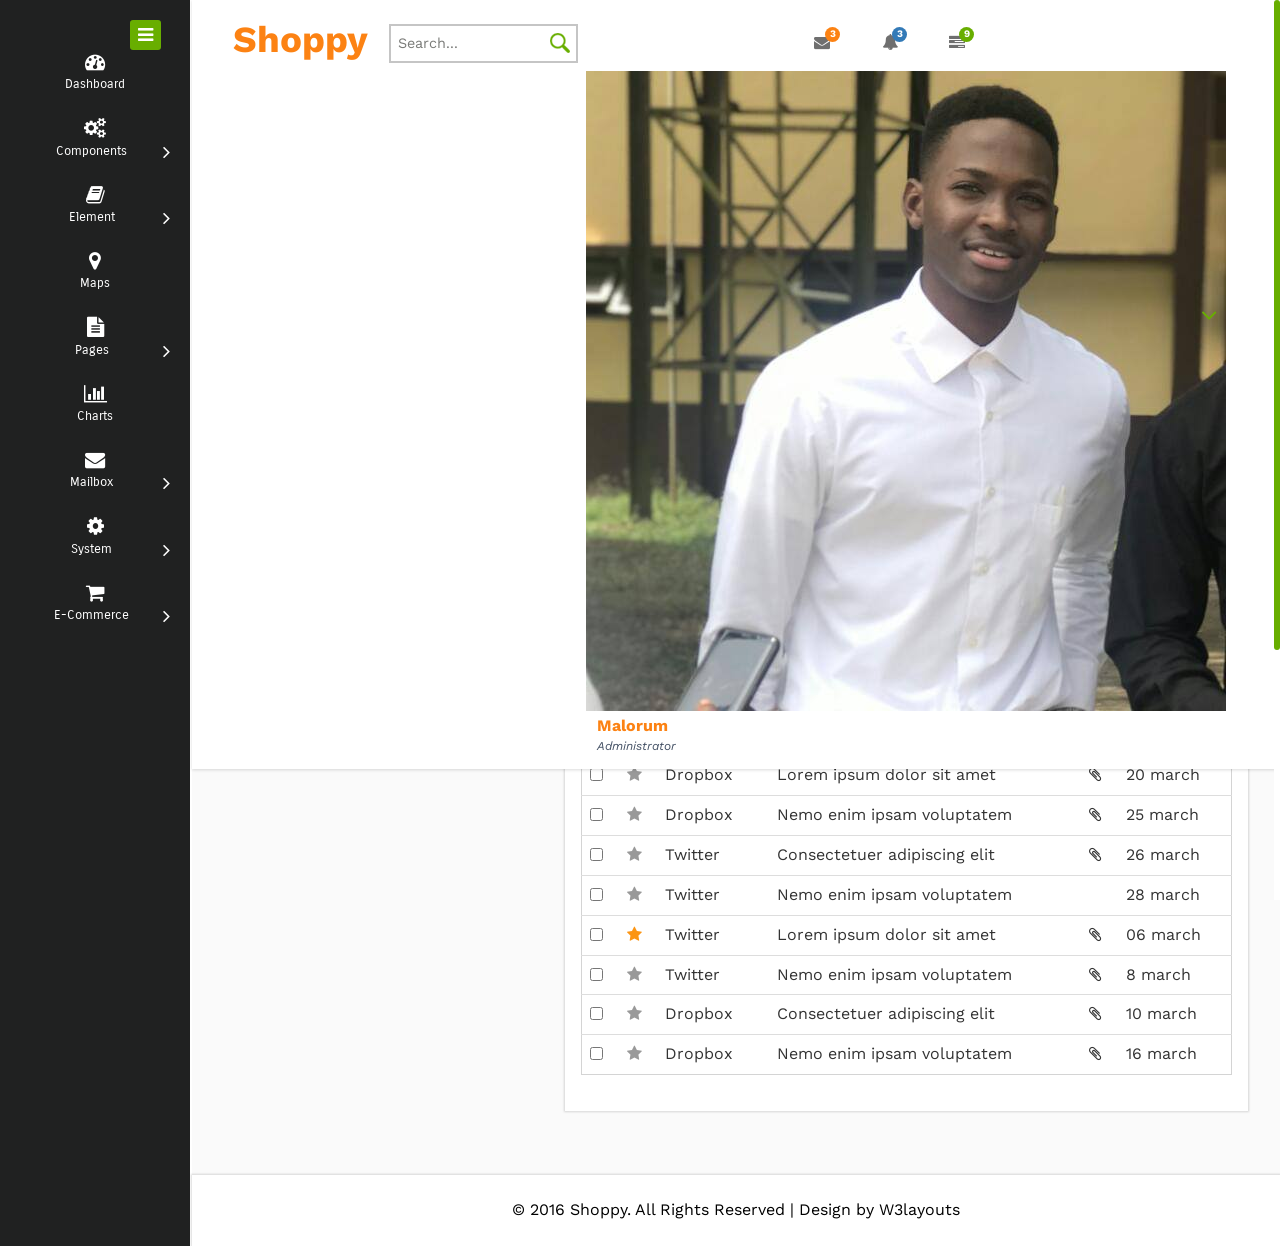
<file: ADMIN/inbox.html>
<!--Author: W3layouts
Author URL: http://w3layouts.com
License: Creative Commons Attribution 3.0 Unported
License URL: http://creativecommons.org/licenses/by/3.0/
-->
<!DOCTYPE HTML>
<html>
<head>
<title>Shoppy an Admin Panel Category Flat Bootstrap Responsive Website Template | Inbox :: w3layouts</title>
<meta name="viewport" content="width=device-width, initial-scale=1">
<meta http-equiv="Content-Type" content="text/html; charset=utf-8" />
<meta name="keywords" content="Shoppy Responsive web template, Bootstrap Web Templates, Flat Web Templates, Android Compatible web template, 
Smartphone Compatible web template, free webdesigns for Nokia, Samsung, LG, SonyEricsson, Motorola web design" />
<script type="application/x-javascript"> addEventListener("load", function() { setTimeout(hideURLbar, 0); }, false); function hideURLbar(){ window.scrollTo(0,1); } </script>
<!-- jQuery (necessary for Bootstrap's JavaScript plugins) -->
<link href="css/bootstrap.css" rel="stylesheet" type="text/css" media="all">
<!-- Custom Theme files -->
<link href="css/style.css" rel="stylesheet" type="text/css" media="all"/>
<!--js-->
<script src="js/jquery-2.1.1.min.js"></script> 
<!--icons-css-->
<link href="css/font-awesome.css" rel="stylesheet"> 
<!--Google Fonts-->
<link href='//fonts.googleapis.com/css?family=Carrois+Gothic' rel='stylesheet' type='text/css'>
<link href='//fonts.googleapis.com/css?family=Work+Sans:400,500,600' rel='stylesheet' type='text/css'>
<!--//skycons-icons-->
</head>
<body>	
<div class="page-container">	
   <div class="left-content">
	   <div class="mother-grid-inner">
            <!--header start here-->
				<div class="header-main">
					<div class="header-left">
							<div class="logo-name">
									 <a href="index.html"> <h1>Shoppy</h1> 
									<!--<img id="logo" src="" alt="Logo"/>--> 
								  </a> 								
							</div>
							<!--search-box-->
								<div class="search-box">
									<form>
										<input type="text" placeholder="Search..." required="">	
										<input type="submit" value="">					
									</form>
								</div><!--//end-search-box-->
							<div class="clearfix"> </div>
						 </div>
						 <div class="header-right">
							<div class="profile_details_left"><!--notifications of menu start -->
								<ul class="nofitications-dropdown">
									<li class="dropdown head-dpdn">
										<a href="#" class="dropdown-toggle" data-toggle="dropdown" aria-expanded="false"><i class="fa fa-envelope"></i><span class="badge">3</span></a>
										<ul class="dropdown-menu">
											<li>
												<div class="notification_header">
													<h3>You have 3 new messages</h3>
												</div>
											</li>
											<li><a href="#">
											   <div class="user_img"><img src="images/p4.png" alt=""></div>
											   <div class="notification_desc">
												<p>Lorem ipsum dolor</p>
												<p><span>1 hour ago</span></p>
												</div>
											   <div class="clearfix"></div>	
											</a></li>
											<li class="odd"><a href="#">
												<div class="user_img"><img src="images/p2.png" alt=""></div>
											   <div class="notification_desc">
												<p>Lorem ipsum dolor </p>
												<p><span>1 hour ago</span></p>
												</div>
											  <div class="clearfix"></div>	
											</a></li>
											<li><a href="#">
											   <div class="user_img"><img src="images/p3.png" alt=""></div>
											   <div class="notification_desc">
												<p>Lorem ipsum dolor</p>
												<p><span>1 hour ago</span></p>
												</div>
											   <div class="clearfix"></div>	
											</a></li>
											<li>
												<div class="notification_bottom">
													<a href="#">See all messages</a>
												</div> 
											</li>
										</ul>
									</li>
									<li class="dropdown head-dpdn">
										<a href="#" class="dropdown-toggle" data-toggle="dropdown" aria-expanded="false"><i class="fa fa-bell"></i><span class="badge blue">3</span></a>
										<ul class="dropdown-menu">
											<li>
												<div class="notification_header">
													<h3>You have 3 new notification</h3>
												</div>
											</li>
											<li><a href="#">
												<div class="user_img"><img src="images/p5.png" alt=""></div>
											   <div class="notification_desc">
												<p>Lorem ipsum dolor</p>
												<p><span>1 hour ago</span></p>
												</div>
											  <div class="clearfix"></div>	
											 </a></li>
											 <li class="odd"><a href="#">
												<div class="user_img"><img src="images/p6.png" alt=""></div>
											   <div class="notification_desc">
												<p>Lorem ipsum dolor</p>
												<p><span>1 hour ago</span></p>
												</div>
											   <div class="clearfix"></div>	
											 </a></li>
											 <li><a href="#">
												<div class="user_img"><img src="images/p7.png" alt=""></div>
											   <div class="notification_desc">
												<p>Lorem ipsum dolor</p>
												<p><span>1 hour ago</span></p>
												</div>
											   <div class="clearfix"></div>	
											 </a></li>
											 <li>
												<div class="notification_bottom">
													<a href="#">See all notifications</a>
												</div> 
											</li>
										</ul>
									</li>	
									<li class="dropdown head-dpdn">
										<a href="#" class="dropdown-toggle" data-toggle="dropdown" aria-expanded="false"><i class="fa fa-tasks"></i><span class="badge blue1">9</span></a>
										<ul class="dropdown-menu">
											<li>
												<div class="notification_header">
													<h3>You have 8 pending task</h3>
												</div>
											</li>
											<li><a href="#">
												<div class="task-info">
													<span class="task-desc">Database update</span><span class="percentage">40%</span>
													<div class="clearfix"></div>	
												</div>
												<div class="progress progress-striped active">
													<div class="bar yellow" style="width:40%;"></div>
												</div>
											</a></li>
											<li><a href="#">
												<div class="task-info">
													<span class="task-desc">Dashboard done</span><span class="percentage">90%</span>
												   <div class="clearfix"></div>	
												</div>
												<div class="progress progress-striped active">
													 <div class="bar green" style="width:90%;"></div>
												</div>
											</a></li>
											<li><a href="#">
												<div class="task-info">
													<span class="task-desc">Mobile App</span><span class="percentage">33%</span>
													<div class="clearfix"></div>	
												</div>
											   <div class="progress progress-striped active">
													 <div class="bar red" style="width: 33%;"></div>
												</div>
											</a></li>
											<li><a href="#">
												<div class="task-info">
													<span class="task-desc">Issues fixed</span><span class="percentage">80%</span>
												   <div class="clearfix"></div>	
												</div>
												<div class="progress progress-striped active">
													 <div class="bar  blue" style="width: 80%;"></div>
												</div>
											</a></li>
											<li>
												<div class="notification_bottom">
													<a href="#">See all pending tasks</a>
												</div> 
											</li>
										</ul>
									</li>	
								</ul>
								<div class="clearfix"> </div>
							</div>
							<!--notification menu end -->
							<div class="profile_details">		
								<ul>
									<li class="dropdown profile_details_drop">
										<a href="#" class="dropdown-toggle" data-toggle="dropdown" aria-expanded="false">
											<div class="profile_img">	
												<span class="prfil-img"><img src="images/p1.png" alt=""> </span> 
												<div class="user-name">
													<p>Malorum</p>
													<span>Administrator</span>
												</div>
												<i class="fa fa-angle-down lnr"></i>
												<i class="fa fa-angle-up lnr"></i>
												<div class="clearfix"></div>	
											</div>	
										</a>
										<ul class="dropdown-menu drp-mnu">
											<li> <a href="#"><i class="fa fa-cog"></i> Settings</a> </li> 
											<li> <a href="#"><i class="fa fa-user"></i> Profile</a> </li> 
											<li> <a href="#"><i class="fa fa-sign-out"></i> Logout</a> </li>
										</ul>
									</li>
								</ul>
							</div>
							<div class="clearfix"> </div>				
						</div>
				     <div class="clearfix"> </div>	
				</div>
	</div>
<!--heder end here-->
<!-- script-for sticky-nav -->
		<script>
		$(document).ready(function() {
			 var navoffeset=$(".header-main").offset().top;
			 $(window).scroll(function(){
				var scrollpos=$(window).scrollTop(); 
				if(scrollpos >=navoffeset){
					$(".header-main").addClass("fixed");
				}else{
					$(".header-main").removeClass("fixed");
				}
			 });
			 
		});
		</script>
		<!-- /script-for sticky-nav -->
<!--inner block start here-->
<div class="inner-block">
    <div class="inbox">
    	  <h2>Inbox</h2>
    	 <div class="col-md-4 compose">   	 	
    	 	<div class="mail-profile">
    	 		<div class="mail-pic">
    	 			<a href="#"><img src="images/b3.png" alt=""></a>
    	 		</div>
    	 		<div class="mailer-name"> 			
    	 				<h5><a href="#">Malorum</a></h5>  	 				
    	 			     <h6><a href="mailto:info@example.com">malorum@gmail.com</a></h6>   
    	 		</div>
    	 	    <div class="clearfix"> </div>
    	 	</div>
    	 	<div class="compose-block">
    	 		<a href="inbox-details.html">Compose</a>
    	 	</div>
    	 	<div class="compose-bottom">
    	 		  <nav class="nav-sidebar">
					<ul class="nav tabs">
			          <li class="active"><a href="#tab1" data-toggle="tab"><i class="fa fa-inbox"></i>Inbox <span>9</span><div class="clearfix"></div></a></li>
			          <li class=""><a href="#tab2" data-toggle="tab"><i class="fa fa-envelope-o"></i>Sent</a></li>
			          <li class=""><a href="#tab3" data-toggle="tab"><i class="fa fa-star-o"></i>Important</a></li> 
			          <li class=""><a href="#tab4" data-toggle="tab"><i class="fa fa-pencil-square-o"></i>Draft <span>6</span><div class="clearfix"></div></a></li>  
			          <li class=""><a href="#tab5" data-toggle="tab"><i class="fa fa-trash-o"></i>Delete</a></li>                              
					</ul>
				</nav>
    	 	</div>
    	 </div>
    	 <div class="col-md-8 mailbox-content  tab-content tab-content-in">
    	 	<div class="tab-pane active text-style" id="tab1">
	    	 	<div class="mailbox-border">
	               <div class="mail-toolbar clearfix">
				     <div class="float-left">
				        <div class="btn btn_1 btn-default mrg5R">
				           <i class="fa fa-refresh"> </i>
				        </div>
				        <div class="dropdown dropdown-inbox">
				            <a href="#" title="" class="btn btn-default" data-toggle="dropdown" aria-expanded="false">
				                <i class="fa fa-cog icon_8"></i>
				                <i class="fa fa-chevron-down icon_8"></i>
				            <div class="ripple-wrapper"></div></a>
				            <ul class="dropdown-menu float-right">
				                <li>
				                    <a href="#" title="">
				                        <i class="fa fa-pencil-square-o icon_9"> </i>
				                        Edit
				                    </a>
				                </li>
				                <li>
				                    <a href="#" title="">
				                        <i class="fa fa-calendar icon_9"> </i>
				                        Schedule
				                    </a>
				                </li>
				                <li>
				                    <a href="#" title="">
				                        <i class="fa fa-download icon_9"> </i>
				                        Download
				                    </a>
				                </li>
				                <li class="divider"></li>
				                <li>
				                    <a href="#" class="font-red" title="">
				                        <i class="fa fa-times" icon_9=""> </i>
				                        Delete
				                    </a>
				                </li>
				            </ul>
				        </div>
				        <div class="clearfix"> </div>
				    </div>
				    <div class="float-right">
	                            <span class="text-muted m-r-sm">Showing 20 of 346 </span>
	                            <div class="btn-group m-r-sm mail-hidden-options" style="display: inline-block;">
	                                <div class="btn-group">
	                                    <a class="btn btn-default dropdown-toggle" data-toggle="dropdown" aria-expanded="false"><i class="fa fa-folder"></i> <span class="caret"></span></a>
	                                    <ul class="dropdown-menu dropdown-menu-right" role="menu">
	                                        <li><a href="#">Social</a></li>
	                                        <li><a href="#">Forums</a></li>
	                                        <li><a href="#">Updates</a></li>
	                                        <li class="divider"></li>
	                                        <li><a href="#">Spam</a></li>
	                                        <li><a href="#">Trash</a></li>
	                                        <li class="divider"></li>
	                                        <li><a href="#">New</a></li>
	                                    </ul>
	                                </div>
	                                <div class="btn-group">
	                                    <a class="btn btn-default dropdown-toggle" data-toggle="dropdown" aria-expanded="false"><i class="fa fa-tags"></i> <span class="caret"></span></a>
	                                    <ul class="dropdown-menu dropdown-menu-right" role="menu">
	                                        <li><a href="#">Work</a></li>
	                                        <li><a href="#">Family</a></li>
	                                        <li><a href="#">Social</a></li>
	                                        <li class="divider"></li>
	                                        <li><a href="#">Primary</a></li>
	                                        <li><a href="#">Promotions</a></li>
	                                        <li><a href="#">Forums</a></li>
	                                    </ul>
	                                </div>
	                            </div>
	                            <div class="btn-group">
	                                <a class="btn btn-default"><i class="fa fa-angle-left"></i></a>
	                                <a class="btn btn-default"><i class="fa fa-angle-right"></i></a>
	                            </div>	
	                       <div class="clearfix"> </div>		        
				    </div>
	               </div>
	                <table class="table tab-border">
	                    <tbody>
	                        <tr class="unread checked">
	                            <td class="hidden-xs">
	                                <input type="checkbox" class="checkbox">
	                            </td>
	                            <td class="hidden-xs">
	                                <i class="fa fa-star icon-state-warning"> </i>
	                            </td>
	                            <td class="hidden-xs">
	                                Google
	                            </td>
	                            <td>
	                                Lorem Ipsum is simply
	                            </td>
	                            <td>
	                            </td>
	                            <td>
	                                12 march
	                            </td>
	                        </tr>
	                        <tr class="unread checked">
	                            <td class="hidden-xs">
	                            	<input type="checkbox" class="checkbox">
	                            </td>
	                            <td class="hidden-xs">
	                                <i class="fa fa-star icon-state-warning"></i>
	                            </td>
	                            <td class="hidden-xs">
	                                Dropbox
	                            </td>
	                            <td>
	                                Consectetuer adipiscing elit
	                            </td>
	                            <td>
	                            </td>
	                            <td>
	                                02 march
	                            </td>
	                        </tr>
	                        <tr class="unread checked">
	                            <td class="hidden-xs">
	                                <input type="checkbox" class="checkbox">
	                            </td>
	                            <td class="hidden-xs">
	                                <i class="fa fa-star icon-state-warning"></i>
	                            </td>
	                            <td class="hidden-xs">
	                                Adobe
	                            </td>
	                            <td>
	                                Nemo enim ipsam voluptatem
	                            </td>
	                            <td>
	                                <i class="fa fa-paperclip"></i>
	                            </td>
	                            <td>
	                                8 march
	                            </td>
	                        </tr>
	                        <tr class="unread checked">
	                            <td class="hidden-xs">
	                                <input type="checkbox" class="checkbox">
	                            </td>
	                            <td class="hidden-xs">
	                                <i class="fa fa-star icon-state-warning"></i>
	                            </td>
	                            <td class="hidden-xs">
	                                Apple
	                            </td>
	                            <td>
	                                Hai Neha.How are You
	                            </td>
	                            <td>
	                                <i class="fa fa-paperclip"></i>
	                            </td>
	                            <td>
	                                4 march
	                            </td>
	                        </tr>
	                        <tr class="read checked">
	                            <td class="hidden-xs">
	                                <input type="checkbox" class="checkbox">
	                            </td>
	                            <td class="hidden-xs">
	                                <i class="fa fa-star"></i>
	                            </td>
	                            <td class="hidden-xs">
	                                Microsoft
	                            </td>
	                            <td>
	                                Nemo enim ipsam voluptatem
	                            </td>
	                            <td>
	                                <i class="fa fa-paperclip"></i>
	                            </td>
	                            <td>
	                                1 march
	                            </td>
	                        </tr>
	                        <tr class="read checked">
	                            <td class="hidden-xs">
	                                <input type="checkbox" class="checkbox">
	                            </td>
	                            <td class="hidden-xs">
	                                <i class="fa fa-star"></i>
	                            </td>
	                            <td class="hidden-xs">
	                                Microsoft
	                            </td>
	                            <td>
	                                Lorem ipsum dolor sit amet
	                            </td>
	                            <td>
	                                <i class="fa fa-paperclip"></i>
	                            </td>
	                            <td>
	                                15 march
	                            </td>
	                        </tr>
	                        <tr class="read checked">
	                            <td class="hidden-xs">
	                                <input type="checkbox" class="checkbox">
	                            </td>
	                            <td class="hidden-xs">
	                                <i class="fa fa-star"></i>
	                            </td>
	                            <td class="hidden-xs">
	                                Microsoft
	                            </td>
	                            <td>
	                                Nemo enim ipsam voluptatem
	                            </td>
	                            <td>
	                            </td>
	                            <td>
	                                16 march
	                            </td>
	                        </tr>
	                        <tr class="read checked">
	                            <td class="hidden-xs">
	                                <input type="checkbox" class="checkbox">
	                            </td>
	                            <td class="hidden-xs">
	                                <i class="fa fa-star"></i>
	                            </td>
	                            <td class="hidden-xs">
	                                Microsoft
	                            </td>
	                            <td>
	                                Lorem Ipsum is simply
	                            </td>
	                            <td>
	                                <i class="fa fa-paperclip"></i>
	                            </td>
	                            <td>
	                                9 march
	                            </td>
	                        </tr>
	                        <tr class="read checked">
	                            <td class="hidden-xs">
	                                <input type="checkbox" class="checkbox">
	                            </td>
	                            <td class="hidden-xs">
	                                <i class="fa fa-star icon-state-warning"></i>
	                            </td>
	                            <td class="hidden-xs">
	                                Microsoft
	                            </td>
	                            <td>
	                                Consectetuer adipiscing elit
	                            </td>
	                            <td>
	                                <i class="fa fa-paperclip"></i>
	                            </td>
	                            <td>
	                                16 march
	                            </td>
	                        </tr>
	                        <tr class="read checked">
	                            <td class="hidden-xs">
	                                <input type="checkbox" class="checkbox">
	                            </td>
	                            <td class="hidden-xs">
	                                <i class="fa fa-star icon-state-warning"></i>
	                            </td>
	                            <td class="hidden-xs">
	                                Dropbox
	                            </td>
	                            <td>
	                                Nemo enim ipsam voluptatem
	                            </td>
	                            <td>
	                            </td>
	                            <td>
	                                10 march
	                            </td>
	                        </tr>
	                        <tr class="read checked">
	                            <td class="hidden-xs">
	                                <input type="checkbox" class="checkbox">
	                            </td>
	                            <td class="hidden-xs">
	                                <i class="fa fa-star"></i>
	                            </td>
	                            <td class="hidden-xs">
	                                Dropbox
	                            </td>
	                            <td>
	                                Lorem ipsum dolor sit amet
	                            </td>
	                            <td>
	                                <i class="fa fa-paperclip"></i>
	                            </td>
	                            <td>
	                                14 march
	                            </td>
	                        </tr>
	                        <tr class="read checked">
	                            <td class="hidden-xs">
	                                <input type="checkbox" class="checkbox">
	                            </td>
	                            <td class="hidden-xs">
	                                <i class="fa fa-star"></i>
	                            </td>
	                            <td class="hidden-xs">
	                                Dropbox
	                            </td>
	                            <td>
	                                Nemo enim ipsam voluptatem
	                            </td>
	                            <td>
	                            </td>
	                            <td>
	                                11 march
	                            </td>
	                        </tr>
	                        <tr class="read checked">
	                            <td class="hidden-xs">
	                                <input type="checkbox" class="checkbox">
	                            </td>
	                            <td class="hidden-xs">
	                                <i class="fa fa-star"></i>
	                            </td>
	                            <td class="hidden-xs">
	                                Dropbox
	                            </td>
	                            <td>
	                                Lorem ipsum dolor sit amet
	                            </td>
	                            <td>
	                                <i class="fa fa-paperclip"></i>
	                            </td>
	                            <td>
	                                20 march
	                            </td>
	                        </tr>
	                        <tr class="read checked">
	                            <td class="hidden-xs">
	                                <input type="checkbox" class="checkbox">
	                            </td>
	                            <td class="hidden-xs">
	                                <i class="fa fa-star"></i>
	                            </td>
	                            <td class="hidden-xs">
	                                Dropbox
	                            </td>
	                            <td>
	                                Nemo enim ipsam voluptatem
	                            </td>
	                           <td>
	                                <i class="fa fa-paperclip"></i>
	                            </td>
	                            <td>
	                                25 march
	                            </td>
	                        </tr>
	                        <tr class="read checked">
	                            <td class="hidden-xs">
	                                <input type="checkbox" class="checkbox">
	                            </td>
	                            <td class="hidden-xs">
	                                <i class="fa fa-star"></i>
	                            </td>
	                            <td class="hidden-xs">
	                                Twitter
	                            </td>
	                            <td>
	                                Consectetuer adipiscing elit
	                            </td>
	                            <td>
	                                <i class="fa fa-paperclip"></i>
	                            </td>
	                            <td>
	                                26 march
	                            </td>
	                        </tr>
	                        <tr class="read checked">
	                            <td class="hidden-xs">
	                                <input type="checkbox" class="checkbox">
	                            </td>
	                            <td class="hidden-xs">
	                                <i class="fa fa-star"></i>
	                            </td>
	                            <td class="hidden-xs">
	                                Twitter
	                            </td>
	                            <td>
	                                Nemo enim ipsam voluptatem
	                            </td>
	                            <td>
	                            </td>
	                            <td>
	                                28 march
	                            </td>
	                        </tr>
	                        <tr class="read checked">
	                            <td class="hidden-xs">
	                                <input type="checkbox" class="checkbox">
	                            </td>
	                            <td class="hidden-xs">
	                                <i class="fa fa-star icon-state-warning"></i>
	                            </td>
	                            <td class="hidden-xs">
	                                Twitter
	                            </td>
	                            <td>
	                                Lorem ipsum dolor sit amet
	                            </td>
	                            <td>
	                                <i class="fa fa-paperclip"></i>
	                            </td>
	                            <td>
	                                06 march
	                            </td>
	                        </tr>
	                        <tr class="unread checked">
	                            <td class="hidden-xs">
	                                <input type="checkbox" class="checkbox">
	                            </td>
	                            <td class="hidden-xs">
	                                <i class="fa fa-star"></i>
	                            </td>
	                            <td class="hidden-xs">
	                                Twitter
	                            </td>
	                            <td>
	                                Nemo enim ipsam voluptatem
	                            </td>
	                            <td>
	                                <i class="fa fa-paperclip"></i>
	                            </td>
	                            <td>
	                                8 march
	                            </td>
	                        </tr>
	                        <tr class="unread checked">
	                            <td class="hidden-xs">
	                                <input type="checkbox" class="checkbox">
	                            </td>
	                            <td class="hidden-xs">
	                                <i class="fa fa-star"></i>
	                            </td>
	                            <td class="hidden-xs">
	                                Dropbox
	                            </td>
	                            <td>
	                                Consectetuer adipiscing elit
	                            </td>
	                            <td>
	                                <i class="fa fa-paperclip"></i>
	                            </td>
	                            <td>
	                                10 march
	                            </td>
	                        </tr>
	                        <tr class="read checked">
	                            <td class="hidden-xs">
	                                <input type="checkbox" class="checkbox">
	                            </td>
	                            <td class="hidden-xs">
	                                <i class="fa fa-star"></i>
	                            </td>
	                            <td class="hidden-xs">
	                                Dropbox
	                            </td>
	                            <td>
	                                Nemo enim ipsam voluptatem
	                            </td>
	                            <td>
	                                <i class="fa fa-paperclip"></i>
	                            </td>
	                            <td>
	                                16 march
	                            </td>
	                        </tr>
	                    </tbody>
	                </table>
	               </div>   
               </div>
               <div class="tab-pane text-style" id="tab2">
	    	 	<div class="mailbox-border">
	               <div class="mail-toolbar clearfix">
				     <div class="float-left">
				        <div class="btn btn_1 btn-default mrg5R">
				           <i class="fa fa-refresh"> </i>
				        </div>
				        <div class="dropdown dropdown-inbox">
				            <a href="#" title="" class="btn btn-default" data-toggle="dropdown" aria-expanded="false">
				                <i class="fa fa-cog icon_8"></i>
				                <i class="fa fa-chevron-down icon_8"></i>
				            <div class="ripple-wrapper"></div></a>
				            <ul class="dropdown-menu float-right">
				                <li>
				                    <a href="#" title="">
				                        <i class="fa fa-pencil-square-o icon_9"> </i>
				                        Edit
				                    </a>
				                </li>
				                <li>
				                    <a href="#" title="">
				                        <i class="fa fa-calendar icon_9"> </i>
				                        Schedule
				                    </a>
				                </li>
				                <li>
				                    <a href="#" title="">
				                        <i class="fa fa-download icon_9"> </i>
				                        Download
				                    </a>
				                </li>
				                <li class="divider"></li>
				                <li>
				                    <a href="#" class="font-red" title="">
				                        <i class="fa fa-times" icon_9=""> </i>
				                        Delete
				                    </a>
				                </li>
				            </ul>
				        </div>
				        <div class="clearfix"> </div>
				    </div>
				    <div class="float-right">
	                            <span class="text-muted m-r-sm">Showing 20 of 346 </span>
	                            <div class="btn-group m-r-sm mail-hidden-options" style="display: inline-block;">
	                                <div class="btn-group">
	                                    <a class="btn btn-default dropdown-toggle" data-toggle="dropdown" aria-expanded="false"><i class="fa fa-folder"></i> <span class="caret"></span></a>
	                                    <ul class="dropdown-menu dropdown-menu-right" role="menu">
	                                        <li><a href="#">Social</a></li>
	                                        <li><a href="#">Forums</a></li>
	                                        <li><a href="#">Updates</a></li>
	                                        <li class="divider"></li>
	                                        <li><a href="#">Spam</a></li>
	                                        <li><a href="#">Trash</a></li>
	                                        <li class="divider"></li>
	                                        <li><a href="#">New</a></li>
	                                    </ul>
	                                </div>
	                                <div class="btn-group">
	                                    <a class="btn btn-default dropdown-toggle" data-toggle="dropdown" aria-expanded="false"><i class="fa fa-tags"></i> <span class="caret"></span></a>
	                                    <ul class="dropdown-menu dropdown-menu-right" role="menu">
	                                        <li><a href="#">Work</a></li>
	                                        <li><a href="#">Family</a></li>
	                                        <li><a href="#">Social</a></li>
	                                        <li class="divider"></li>
	                                        <li><a href="#">Primary</a></li>
	                                        <li><a href="#">Promotions</a></li>
	                                        <li><a href="#">Forums</a></li>
	                                    </ul>
	                                </div>
	                            </div>
	                            <div class="btn-group">
	                                <a class="btn btn-default"><i class="fa fa-angle-left"></i></a>
	                                <a class="btn btn-default"><i class="fa fa-angle-right"></i></a>
	                            </div>	
	                       <div class="clearfix"> </div>		        
				    </div>
	               </div>
	                <table class="table tab-border">
	                    <tbody>
	                       
	                        <tr class="unread checked">
	                            <td class="hidden-xs">
	                            	<input type="checkbox" class="checkbox">
	                            </td>
	                            <td class="hidden-xs">
	                                <i class="fa fa-star icon-state-warning"></i>
	                            </td>
	                            <td class="hidden-xs">
	                                Dropbox
	                            </td>
	                            <td>
	                                Consectetuer adipiscing elit
	                            </td>
	                            <td>
	                            </td>
	                            <td>
	                                02 march
	                            </td>
	                        </tr>
	                        <tr class="unread checked">
	                            <td class="hidden-xs">
	                                <input type="checkbox" class="checkbox">
	                            </td>
	                            <td class="hidden-xs">
	                                <i class="fa fa-star icon-state-warning"></i>
	                            </td>
	                            <td class="hidden-xs">
	                                Adobe
	                            </td>
	                            <td>
	                                Nemo enim ipsam voluptatem
	                            </td>
	                            <td>
	                                <i class="fa fa-paperclip"></i>
	                            </td>
	                            <td>
	                                8 march
	                            </td>
	                        </tr>
	                        <tr class="unread checked">
	                            <td class="hidden-xs">
	                                <input type="checkbox" class="checkbox">
	                            </td>
	                            <td class="hidden-xs">
	                                <i class="fa fa-star icon-state-warning"></i>
	                            </td>
	                            <td class="hidden-xs">
	                                Apple
	                            </td>
	                            <td>
	                                Hai Neha.How are You
	                            </td>
	                            <td>
	                                <i class="fa fa-paperclip"></i>
	                            </td>
	                            <td>
	                                4 march
	                            </td>
	                        </tr>
	                        <tr class="read checked">
	                            <td class="hidden-xs">
	                                <input type="checkbox" class="checkbox">
	                            </td>
	                            <td class="hidden-xs">
	                                <i class="fa fa-star"></i>
	                            </td>
	                            <td class="hidden-xs">
	                                Microsoft
	                            </td>
	                            <td>
	                                Nemo enim ipsam voluptatem
	                            </td>
	                            <td>
	                                <i class="fa fa-paperclip"></i>
	                            </td>
	                            <td>
	                                1 march
	                            </td>
	                        </tr>
	                        <tr class="read checked">
	                            <td class="hidden-xs">
	                                <input type="checkbox" class="checkbox">
	                            </td>
	                            <td class="hidden-xs">
	                                <i class="fa fa-star"></i>
	                            </td>
	                            <td class="hidden-xs">
	                                Microsoft
	                            </td>
	                            <td>
	                                Lorem ipsum dolor sit amet
	                            </td>
	                            <td>
	                                <i class="fa fa-paperclip"></i>
	                            </td>
	                            <td>
	                                15 march
	                            </td>
	                        </tr>	                       
	                        <tr class="read checked">
	                            <td class="hidden-xs">
	                                <input type="checkbox" class="checkbox">
	                            </td>
	                            <td class="hidden-xs">
	                                <i class="fa fa-star icon-state-warning"></i>
	                            </td>
	                            <td class="hidden-xs">
	                                Dropbox
	                            </td>
	                            <td>
	                                Nemo enim ipsam voluptatem
	                            </td>
	                            <td>
	                            </td>
	                            <td>
	                                10 march
	                            </td>
	                        </tr>
	                        <tr class="read checked">
	                            <td class="hidden-xs">
	                                <input type="checkbox" class="checkbox">
	                            </td>
	                            <td class="hidden-xs">
	                                <i class="fa fa-star"></i>
	                            </td>
	                            <td class="hidden-xs">
	                                Dropbox
	                            </td>
	                            <td>
	                                Lorem ipsum dolor sit amet
	                            </td>
	                            <td>
	                                <i class="fa fa-paperclip"></i>
	                            </td>
	                            <td>
	                                14 march
	                            </td>
	                        </tr>
	                        <tr class="read checked">
	                            <td class="hidden-xs">
	                                <input type="checkbox" class="checkbox">
	                            </td>
	                            <td class="hidden-xs">
	                                <i class="fa fa-star"></i>
	                            </td>
	                            <td class="hidden-xs">
	                                Dropbox
	                            </td>
	                            <td>
	                                Nemo enim ipsam voluptatem
	                            </td>
	                            <td>
	                            </td>
	                            <td>
	                                11 march
	                            </td>
	                        </tr>
	                        <tr class="read checked">
	                            <td class="hidden-xs">
	                                <input type="checkbox" class="checkbox">
	                            </td>
	                            <td class="hidden-xs">
	                                <i class="fa fa-star"></i>
	                            </td>
	                            <td class="hidden-xs">
	                                Dropbox
	                            </td>
	                            <td>
	                                Lorem ipsum dolor sit amet
	                            </td>
	                            <td>
	                                <i class="fa fa-paperclip"></i>
	                            </td>
	                            <td>
	                                20 march
	                            </td>
	                        </tr>
	                        <tr class="read checked">
	                            <td class="hidden-xs">
	                                <input type="checkbox" class="checkbox">
	                            </td>
	                            <td class="hidden-xs">
	                                <i class="fa fa-star"></i>
	                            </td>
	                            <td class="hidden-xs">
	                                Dropbox
	                            </td>
	                            <td>
	                                Nemo enim ipsam voluptatem
	                            </td>
	                           <td>
	                                <i class="fa fa-paperclip"></i>
	                            </td>
	                            <td>
	                                25 march
	                            </td>
	                        </tr>
	                        <tr class="read checked">
	                            <td class="hidden-xs">
	                                <input type="checkbox" class="checkbox">
	                            </td>
	                            <td class="hidden-xs">
	                                <i class="fa fa-star"></i>
	                            </td>
	                            <td class="hidden-xs">
	                                Twitter
	                            </td>
	                            <td>
	                                Consectetuer adipiscing elit
	                            </td>
	                            <td>
	                                <i class="fa fa-paperclip"></i>
	                            </td>
	                            <td>
	                                26 march
	                            </td>
	                        </tr>
	                        <tr class="read checked">
	                            <td class="hidden-xs">
	                                <input type="checkbox" class="checkbox">
	                            </td>
	                            <td class="hidden-xs">
	                                <i class="fa fa-star"></i>
	                            </td>
	                            <td class="hidden-xs">
	                                Twitter
	                            </td>
	                            <td>
	                                Nemo enim ipsam voluptatem
	                            </td>
	                            <td>
	                            </td>
	                            <td>
	                                28 march
	                            </td>
	                        </tr>
	                        <tr class="read checked">
	                            <td class="hidden-xs">
	                                <input type="checkbox" class="checkbox">
	                            </td>
	                            <td class="hidden-xs">
	                                <i class="fa fa-star icon-state-warning"></i>
	                            </td>
	                            <td class="hidden-xs">
	                                Twitter
	                            </td>
	                            <td>
	                                Lorem ipsum dolor sit amet
	                            </td>
	                            <td>
	                                <i class="fa fa-paperclip"></i>
	                            </td>
	                            <td>
	                                06 march
	                            </td>
	                        </tr>	                        
	                    </tbody>
	                </table>
	               </div>   
               </div>
               <div class="tab-pane text-style" id="tab3">
	    	 	<div class="mailbox-border">
	               <div class="mail-toolbar clearfix">
				     <div class="float-left">
				        <div class="btn btn_1 btn-default mrg5R">
				           <i class="fa fa-refresh"> </i>
				        </div>
				        <div class="dropdown dropdown-inbox">
				            <a href="#" title="" class="btn btn-default" data-toggle="dropdown" aria-expanded="false">
				                <i class="fa fa-cog icon_8"></i>
				                <i class="fa fa-chevron-down icon_8"></i>
				            <div class="ripple-wrapper"></div></a>
				            <ul class="dropdown-menu float-right">
				                <li>
				                    <a href="#" title="">
				                        <i class="fa fa-pencil-square-o icon_9"> </i>
				                        Edit
				                    </a>
				                </li>
				                <li>
				                    <a href="#" title="">
				                        <i class="fa fa-calendar icon_9"> </i>
				                        Schedule
				                    </a>
				                </li>
				                <li>
				                    <a href="#" title="">
				                        <i class="fa fa-download icon_9"> </i>
				                        Download
				                    </a>
				                </li>
				                <li class="divider"></li>
				                <li>
				                    <a href="#" class="font-red" title="">
				                        <i class="fa fa-times" icon_9=""> </i>
				                        Delete
				                    </a>
				                </li>
				            </ul>
				        </div>
				        <div class="clearfix"> </div>
				    </div>
				    <div class="float-right">
	                            <span class="text-muted m-r-sm">Showing 20 of 346 </span>
	                            <div class="btn-group m-r-sm mail-hidden-options" style="display: inline-block;">
	                                <div class="btn-group">
	                                    <a class="btn btn-default dropdown-toggle" data-toggle="dropdown" aria-expanded="false"><i class="fa fa-folder"></i> <span class="caret"></span></a>
	                                    <ul class="dropdown-menu dropdown-menu-right" role="menu">
	                                        <li><a href="#">Social</a></li>
	                                        <li><a href="#">Forums</a></li>
	                                        <li><a href="#">Updates</a></li>
	                                        <li class="divider"></li>
	                                        <li><a href="#">Spam</a></li>
	                                        <li><a href="#">Trash</a></li>
	                                        <li class="divider"></li>
	                                        <li><a href="#">New</a></li>
	                                    </ul>
	                                </div>
	                                <div class="btn-group">
	                                    <a class="btn btn-default dropdown-toggle" data-toggle="dropdown" aria-expanded="false"><i class="fa fa-tags"></i> <span class="caret"></span></a>
	                                    <ul class="dropdown-menu dropdown-menu-right" role="menu">
	                                        <li><a href="#">Work</a></li>
	                                        <li><a href="#">Family</a></li>
	                                        <li><a href="#">Social</a></li>
	                                        <li class="divider"></li>
	                                        <li><a href="#">Primary</a></li>
	                                        <li><a href="#">Promotions</a></li>
	                                        <li><a href="#">Forums</a></li>
	                                    </ul>
	                                </div>
	                            </div>
	                            <div class="btn-group">
	                                <a class="btn btn-default"><i class="fa fa-angle-left"></i></a>
	                                <a class="btn btn-default"><i class="fa fa-angle-right"></i></a>
	                            </div>	
	                       <div class="clearfix"> </div>		        
				    </div>
	               </div>
	                <table class="table tab-border">
	                    <tbody>
	                       
	                        <tr class="unread checked">
	                            <td class="hidden-xs">
	                            	<input type="checkbox" class="checkbox">
	                            </td>
	                            <td class="hidden-xs">
	                                <i class="fa fa-star icon-state-warning"></i>
	                            </td>
	                            <td class="hidden-xs">
	                                Dropbox
	                            </td>
	                            <td>
	                                Consectetuer adipiscing elit
	                            </td>
	                            <td>
	                            </td>
	                            <td>
	                                02 march
	                            </td>
	                        </tr>
	                        <tr class="unread checked">
	                            <td class="hidden-xs">
	                                <input type="checkbox" class="checkbox">
	                            </td>
	                            <td class="hidden-xs">
	                                <i class="fa fa-star icon-state-warning"></i>
	                            </td>
	                            <td class="hidden-xs">
	                                Adobe
	                            </td>
	                            <td>
	                                Nemo enim ipsam voluptatem
	                            </td>
	                            <td>
	                                <i class="fa fa-paperclip"></i>
	                            </td>
	                            <td>
	                                8 march
	                            </td>
	                        </tr>
	                        <tr class="unread checked">
	                            <td class="hidden-xs">
	                                <input type="checkbox" class="checkbox">
	                            </td>
	                            <td class="hidden-xs">
	                                <i class="fa fa-star icon-state-warning"></i>
	                            </td>
	                            <td class="hidden-xs">
	                                Apple
	                            </td>
	                            <td>
	                                Hai Neha.How are You
	                            </td>
	                            <td>
	                                <i class="fa fa-paperclip"></i>
	                            </td>
	                            <td>
	                                4 march
	                            </td>
	                        </tr>
	                        <tr class="read checked">
	                            <td class="hidden-xs">
	                                <input type="checkbox" class="checkbox">
	                            </td>
	                            <td class="hidden-xs">
	                                <i class="fa fa-star"></i>
	                            </td>
	                            <td class="hidden-xs">
	                                Microsoft
	                            </td>
	                            <td>
	                                Nemo enim ipsam voluptatem
	                            </td>
	                            <td>
	                                <i class="fa fa-paperclip"></i>
	                            </td>
	                            <td>
	                                1 march
	                            </td>
	                        </tr>
	                        <tr class="unread checked">
	                            <td class="hidden-xs">
	                                <input type="checkbox" class="checkbox">
	                            </td>
	                            <td class="hidden-xs">
	                                <i class="fa fa-star icon-state-warning"> </i>
	                            </td>
	                            <td class="hidden-xs">
	                                Google
	                            </td>
	                            <td>
	                                Lorem Ipsum is simply
	                            </td>
	                            <td>
	                            </td>
	                            <td>
	                                12 march
	                            </td>
	                        </tr>	                       	                       
	                        <tr class="read checked">
	                            <td class="hidden-xs">
	                                <input type="checkbox" class="checkbox">
	                            </td>
	                            <td class="hidden-xs">
	                                <i class="fa fa-star icon-state-warning"></i>
	                            </td>
	                            <td class="hidden-xs">
	                                Microsoft
	                            </td>
	                            <td>
	                                Consectetuer adipiscing elit
	                            </td>
	                            <td>
	                                <i class="fa fa-paperclip"></i>
	                            </td>
	                            <td>
	                                16 march
	                            </td>
	                        </tr>
	                        <tr class="read checked">
	                            <td class="hidden-xs">
	                                <input type="checkbox" class="checkbox">
	                            </td>
	                            <td class="hidden-xs">
	                                <i class="fa fa-star icon-state-warning"></i>
	                            </td>
	                            <td class="hidden-xs">
	                                Dropbox
	                            </td>
	                            <td>
	                                Nemo enim ipsam voluptatem
	                            </td>
	                            <td>
	                            </td>
	                            <td>
	                                10 march
	                            </td>
	                        </tr>	                        	                                         	                                    
	                        <tr class="read checked">
	                            <td class="hidden-xs">
	                                <input type="checkbox" class="checkbox">
	                            </td>
	                            <td class="hidden-xs">
	                                <i class="fa fa-star icon-state-warning"></i>
	                            </td>
	                            <td class="hidden-xs">
	                                Twitter
	                            </td>
	                            <td>
	                                Lorem ipsum dolor sit amet
	                            </td>
	                            <td>
	                                <i class="fa fa-paperclip"></i>
	                            </td>
	                            <td>
	                                06 march
	                            </td>
	                        </tr>	                                                                    
	                    </tbody>
	                </table>
	               </div>   
               </div>
               <div class="tab-pane text-style" id="tab4">
	    	 	<div class="mailbox-border">
	               <div class="mail-toolbar clearfix">
				     <div class="float-left">
				        <div class="btn btn_1 btn-default mrg5R">
				           <i class="fa fa-refresh"> </i>
				        </div>
				        <div class="dropdown dropdown-inbox">
				            <a href="#" title="" class="btn btn-default" data-toggle="dropdown" aria-expanded="false">
				                <i class="fa fa-cog icon_8"></i>
				                <i class="fa fa-chevron-down icon_8"></i>
				            <div class="ripple-wrapper"></div></a>
				            <ul class="dropdown-menu float-right">
				                <li>
				                    <a href="#" title="">
				                        <i class="fa fa-pencil-square-o icon_9"> </i>
				                        Edit
				                    </a>
				                </li>
				                <li>
				                    <a href="#" title="">
				                        <i class="fa fa-calendar icon_9"> </i>
				                        Schedule
				                    </a>
				                </li>
				                <li>
				                    <a href="#" title="">
				                        <i class="fa fa-download icon_9"> </i>
				                        Download
				                    </a>
				                </li>
				                <li class="divider"></li>
				                <li>
				                    <a href="#" class="font-red" title="">
				                        <i class="fa fa-times" icon_9=""> </i>
				                        Delete
				                    </a>
				                </li>
				            </ul>
				        </div>
				        <div class="clearfix"> </div>
				    </div>
				    <div class="float-right">
	                            <span class="text-muted m-r-sm">Showing 20 of 346 </span>
	                            <div class="btn-group m-r-sm mail-hidden-options" style="display: inline-block;">
	                                <div class="btn-group">
	                                    <a class="btn btn-default dropdown-toggle" data-toggle="dropdown" aria-expanded="false"><i class="fa fa-folder"></i> <span class="caret"></span></a>
	                                    <ul class="dropdown-menu dropdown-menu-right" role="menu">
	                                        <li><a href="#">Social</a></li>
	                                        <li><a href="#">Forums</a></li>
	                                        <li><a href="#">Updates</a></li>
	                                        <li class="divider"></li>
	                                        <li><a href="#">Spam</a></li>
	                                        <li><a href="#">Trash</a></li>
	                                        <li class="divider"></li>
	                                        <li><a href="#">New</a></li>
	                                    </ul>
	                                </div>
	                                <div class="btn-group">
	                                    <a class="btn btn-default dropdown-toggle" data-toggle="dropdown" aria-expanded="false"><i class="fa fa-tags"></i> <span class="caret"></span></a>
	                                    <ul class="dropdown-menu dropdown-menu-right" role="menu">
	                                        <li><a href="#">Work</a></li>
	                                        <li><a href="#">Family</a></li>
	                                        <li><a href="#">Social</a></li>
	                                        <li class="divider"></li>
	                                        <li><a href="#">Primary</a></li>
	                                        <li><a href="#">Promotions</a></li>
	                                        <li><a href="#">Forums</a></li>
	                                    </ul>
	                                </div>
	                            </div>
	                            <div class="btn-group">
	                                <a class="btn btn-default"><i class="fa fa-angle-left"></i></a>
	                                <a class="btn btn-default"><i class="fa fa-angle-right"></i></a>
	                            </div>	
	                       <div class="clearfix"> </div>		        
				    </div>
	               </div>
	                <table class="table tab-border">
	                    <tbody>	                       
	                        <tr class="unread checked">
	                            <td class="hidden-xs">
	                                <input type="checkbox" class="checkbox">
	                            </td>
	                            <td class="hidden-xs">
	                                <i class="fa fa-star icon-state-warning"></i>
	                            </td>
	                            <td class="hidden-xs">
	                                Adobe
	                            </td>
	                            <td>
	                                Nemo enim ipsam voluptatem
	                            </td>
	                            <td>
	                                <i class="fa fa-paperclip"></i>
	                            </td>
	                            <td>
	                                8 march
	                            </td>
	                        </tr>
	                        <tr class="unread checked">
	                            <td class="hidden-xs">
	                                <input type="checkbox" class="checkbox">
	                            </td>
	                            <td class="hidden-xs">
	                                <i class="fa fa-star icon-state-warning"></i>
	                            </td>
	                            <td class="hidden-xs">
	                                Apple
	                            </td>
	                            <td>
	                                Hai Neha.How are You
	                            </td>
	                            <td>
	                                <i class="fa fa-paperclip"></i>
	                            </td>
	                            <td>
	                                4 march
	                            </td>
	                        </tr>
	                        <tr class="read checked">
	                            <td class="hidden-xs">
	                                <input type="checkbox" class="checkbox">
	                            </td>
	                            <td class="hidden-xs">
	                                <i class="fa fa-star"></i>
	                            </td>
	                            <td class="hidden-xs">
	                                Microsoft
	                            </td>
	                            <td>
	                                Nemo enim ipsam voluptatem
	                            </td>
	                            <td>
	                                <i class="fa fa-paperclip"></i>
	                            </td>
	                            <td>
	                                1 march
	                            </td>
	                        </tr>
	                        <tr class="unread checked">
	                            <td class="hidden-xs">
	                                <input type="checkbox" class="checkbox">
	                            </td>
	                            <td class="hidden-xs">
	                                <i class="fa fa-star icon-state-warning"> </i>
	                            </td>
	                            <td class="hidden-xs">
	                                Google
	                            </td>
	                            <td>
	                                Lorem Ipsum is simply
	                            </td>
	                            <td>
	                            </td>
	                            <td>
	                                12 march
	                            </td>
	                        </tr>	                       	                       
	                        <tr class="read checked">
	                            <td class="hidden-xs">
	                                <input type="checkbox" class="checkbox">
	                            </td>
	                            <td class="hidden-xs">
	                                <i class="fa fa-star icon-state-warning"></i>
	                            </td>
	                            <td class="hidden-xs">
	                                Microsoft
	                            </td>
	                            <td>
	                                Consectetuer adipiscing elit
	                            </td>
	                            <td>
	                                <i class="fa fa-paperclip"></i>
	                            </td>
	                            <td>
	                                16 march
	                            </td>
	                        </tr>
	                        <tr class="read checked">
	                            <td class="hidden-xs">
	                                <input type="checkbox" class="checkbox">
	                            </td>
	                            <td class="hidden-xs">
	                                <i class="fa fa-star icon-state-warning"></i>
	                            </td>
	                            <td class="hidden-xs">
	                                Dropbox
	                            </td>
	                            <td>
	                                Nemo enim ipsam voluptatem
	                            </td>
	                            <td>
	                            </td>
	                            <td>
	                                10 march
	                            </td>
	                        </tr>	                        	                                         	                                    
	                        <tr class="read checked">
	                            <td class="hidden-xs">
	                                <input type="checkbox" class="checkbox">
	                            </td>
	                            <td class="hidden-xs">
	                                <i class="fa fa-star icon-state-warning"></i>
	                            </td>
	                            <td class="hidden-xs">
	                                Twitter
	                            </td>
	                            <td>
	                                Lorem ipsum dolor sit amet
	                            </td>
	                            <td>
	                                <i class="fa fa-paperclip"></i>
	                            </td>
	                            <td>
	                                06 march
	                            </td>
	                        </tr>	                                                                    
	                    </tbody>
	                </table>
	               </div>   
               </div>
               <div class="tab-pane text-style" id="tab5">
	    	 	<div class="mailbox-border">
	               <div class="mail-toolbar clearfix">
				     <div class="float-left">
				        <div class="btn btn_1 btn-default mrg5R">
				           <i class="fa fa-refresh"> </i>
				        </div>
				        <div class="dropdown dropdown-inbox">
				            <a href="#" title="" class="btn btn-default" data-toggle="dropdown" aria-expanded="false">
				                <i class="fa fa-cog icon_8"></i>
				                <i class="fa fa-chevron-down icon_8"></i>
				            <div class="ripple-wrapper"></div></a>
				            <ul class="dropdown-menu float-right">
				                <li>
				                    <a href="#" title="">
				                        <i class="fa fa-pencil-square-o icon_9"> </i>
				                        Edit
				                    </a>
				                </li>
				                <li>
				                    <a href="#" title="">
				                        <i class="fa fa-calendar icon_9"> </i>
				                        Schedule
				                    </a>
				                </li>
				                <li>
				                    <a href="#" title="">
				                        <i class="fa fa-download icon_9"> </i>
				                        Download
				                    </a>
				                </li>
				                <li class="divider"></li>
				                <li>
				                    <a href="#" class="font-red" title="">
				                        <i class="fa fa-times" icon_9=""> </i>
				                        Delete
				                    </a>
				                </li>
				            </ul>
				        </div>
				        <div class="clearfix"> </div>
				    </div>
				    <div class="float-right">
	                            <span class="text-muted m-r-sm">Showing 20 of 346 </span>
	                            <div class="btn-group m-r-sm mail-hidden-options" style="display: inline-block;">
	                                <div class="btn-group">
	                                    <a class="btn btn-default dropdown-toggle" data-toggle="dropdown" aria-expanded="false"><i class="fa fa-folder"></i> <span class="caret"></span></a>
	                                    <ul class="dropdown-menu dropdown-menu-right" role="menu">
	                                        <li><a href="#">Social</a></li>
	                                        <li><a href="#">Forums</a></li>
	                                        <li><a href="#">Updates</a></li>
	                                        <li class="divider"></li>
	                                        <li><a href="#">Spam</a></li>
	                                        <li><a href="#">Trash</a></li>
	                                        <li class="divider"></li>
	                                        <li><a href="#">New</a></li>
	                                    </ul>
	                                </div>
	                                <div class="btn-group">
	                                    <a class="btn btn-default dropdown-toggle" data-toggle="dropdown" aria-expanded="false"><i class="fa fa-tags"></i> <span class="caret"></span></a>
	                                    <ul class="dropdown-menu dropdown-menu-right" role="menu">
	                                        <li><a href="#">Work</a></li>
	                                        <li><a href="#">Family</a></li>
	                                        <li><a href="#">Social</a></li>
	                                        <li class="divider"></li>
	                                        <li><a href="#">Primary</a></li>
	                                        <li><a href="#">Promotions</a></li>
	                                        <li><a href="#">Forums</a></li>
	                                    </ul>
	                                </div>
	                            </div>
	                            <div class="btn-group">
	                                <a class="btn btn-default"><i class="fa fa-angle-left"></i></a>
	                                <a class="btn btn-default"><i class="fa fa-angle-right"></i></a>
	                            </div>	
	                       <div class="clearfix"> </div>		        
				    </div>
	               </div>
	                <table class="table tab-border">
	                    <tbody>	                        
	                        <tr class="unread checked">
	                            <td class="hidden-xs">
	                                <input type="checkbox" class="checkbox">
	                            </td>
	                            <td class="hidden-xs">
	                                <i class="fa fa-star icon-state-warning"></i>
	                            </td>
	                            <td class="hidden-xs">
	                                Apple
	                            </td>
	                            <td>
	                                Hai Neha.How are You
	                            </td>
	                            <td>
	                                <i class="fa fa-paperclip"></i>
	                            </td>
	                            <td>
	                                4 march
	                            </td>
	                        </tr>
	                        <tr class="read checked">
	                            <td class="hidden-xs">
	                                <input type="checkbox" class="checkbox">
	                            </td>
	                            <td class="hidden-xs">
	                                <i class="fa fa-star"></i>
	                            </td>
	                            <td class="hidden-xs">
	                                Microsoft
	                            </td>
	                            <td>
	                                Nemo enim ipsam voluptatem
	                            </td>
	                            <td>
	                                <i class="fa fa-paperclip"></i>
	                            </td>
	                            <td>
	                                1 march
	                            </td>
	                        </tr>	                        
	                        <tr class="read checked">
	                            <td class="hidden-xs">
	                                <input type="checkbox" class="checkbox">
	                            </td>
	                            <td class="hidden-xs">
	                                <i class="fa fa-star"></i>
	                            </td>
	                            <td class="hidden-xs">
	                                Dropbox
	                            </td>
	                            <td>
	                                Lorem ipsum dolor sit amet
	                            </td>
	                            <td>
	                                <i class="fa fa-paperclip"></i>
	                            </td>
	                            <td>
	                                20 march
	                            </td>
	                        </tr>
	                        <tr class="read checked">
	                            <td class="hidden-xs">
	                                <input type="checkbox" class="checkbox">
	                            </td>
	                            <td class="hidden-xs">
	                                <i class="fa fa-star"></i>
	                            </td>
	                            <td class="hidden-xs">
	                                Dropbox
	                            </td>
	                            <td>
	                                Nemo enim ipsam voluptatem
	                            </td>
	                           <td>
	                                <i class="fa fa-paperclip"></i>
	                            </td>
	                            <td>
	                                25 march
	                            </td>
	                        </tr>
	                        <tr class="read checked">
	                            <td class="hidden-xs">
	                                <input type="checkbox" class="checkbox">
	                            </td>
	                            <td class="hidden-xs">
	                                <i class="fa fa-star"></i>
	                            </td>
	                            <td class="hidden-xs">
	                                Twitter
	                            </td>
	                            <td>
	                                Consectetuer adipiscing elit
	                            </td>
	                            <td>
	                                <i class="fa fa-paperclip"></i>
	                            </td>
	                            <td>
	                                26 march
	                            </td>
	                        </tr>
	                        <tr class="read checked">
	                            <td class="hidden-xs">
	                                <input type="checkbox" class="checkbox">
	                            </td>
	                            <td class="hidden-xs">
	                                <i class="fa fa-star"></i>
	                            </td>
	                            <td class="hidden-xs">
	                                Twitter
	                            </td>
	                            <td>
	                                Nemo enim ipsam voluptatem
	                            </td>
	                            <td>
	                            </td>
	                            <td>
	                                28 march
	                            </td>
	                        </tr>
	                        <tr class="read checked">
	                            <td class="hidden-xs">
	                                <input type="checkbox" class="checkbox">
	                            </td>
	                            <td class="hidden-xs">
	                                <i class="fa fa-star icon-state-warning"></i>
	                            </td>
	                            <td class="hidden-xs">
	                                Twitter
	                            </td>
	                            <td>
	                                Lorem ipsum dolor sit amet
	                            </td>
	                            <td>
	                                <i class="fa fa-paperclip"></i>
	                            </td>
	                            <td>
	                                06 march
	                            </td>
	                        </tr>
	                        <tr class="unread checked">
	                            <td class="hidden-xs">
	                                <input type="checkbox" class="checkbox">
	                            </td>
	                            <td class="hidden-xs">
	                                <i class="fa fa-star"></i>
	                            </td>
	                            <td class="hidden-xs">
	                                Twitter
	                            </td>
	                            <td>
	                                Nemo enim ipsam voluptatem
	                            </td>
	                            <td>
	                                <i class="fa fa-paperclip"></i>
	                            </td>
	                            <td>
	                                8 march
	                            </td>
	                        </tr>
	                        <tr class="unread checked">
	                            <td class="hidden-xs">
	                                <input type="checkbox" class="checkbox">
	                            </td>
	                            <td class="hidden-xs">
	                                <i class="fa fa-star"></i>
	                            </td>
	                            <td class="hidden-xs">
	                                Dropbox
	                            </td>
	                            <td>
	                                Consectetuer adipiscing elit
	                            </td>
	                            <td>
	                                <i class="fa fa-paperclip"></i>
	                            </td>
	                            <td>
	                                10 march
	                            </td>
	                        </tr>
	                        <tr class="read checked">
	                            <td class="hidden-xs">
	                                <input type="checkbox" class="checkbox">
	                            </td>
	                            <td class="hidden-xs">
	                                <i class="fa fa-star"></i>
	                            </td>
	                            <td class="hidden-xs">
	                                Dropbox
	                            </td>
	                            <td>
	                                Nemo enim ipsam voluptatem
	                            </td>
	                            <td>
	                                <i class="fa fa-paperclip"></i>
	                            </td>
	                            <td>
	                                16 march
	                            </td>
	                        </tr>
	                    </tbody>
	                </table>
	               </div>   
               </div>
            </div>
          <div class="clearfix"> </div>     
   </div>
</div>

<!--inner block end here-->
<!--copy rights start here-->
<div class="copyrights">
	 <p>© 2016 Shoppy. All Rights Reserved | Design by  <a href="http://w3layouts.com/" target="_blank">W3layouts</a> </p>
</div>	
<!--COPY rights end here-->
</div>

<!--slider menu-->
    <div class="sidebar-menu">
		  	<div class="logo"> <a href="#" class="sidebar-icon"> <span class="fa fa-bars"></span> </a> <a href="#"> <span id="logo" ></span> 
			      <!--<img id="logo" src="" alt="Logo"/>--> 
			  </a> </div>		  
		    <div class="menu">
		      <ul id="menu" >
		        <li id="menu-home" ><a href="index.html"><i class="fa fa-tachometer"></i><span>Dashboard</span></a></li>
		        <li><a href="#"><i class="fa fa-cogs"></i><span>Components</span><span class="fa fa-angle-right" style="float: right"></span></a>
		          <ul>
		            <li><a href="grids.html">Grids</a></li>
		            <li><a href="portlet.html">Portlets</a></li>		            
		          </ul>
		        </li>
		        <li id="menu-comunicacao" ><a href="#"><i class="fa fa-book nav_icon"></i><span>Element</span><span class="fa fa-angle-right" style="float: right"></span></a>
		          <ul id="menu-comunicacao-sub" >
		            <li id="menu-mensagens" style="width: 120px" ><a href="buttons.html">Buttons</a>		              
		            </li>
		            <li id="menu-arquivos" ><a href="typography.html">Typography</a></li>
		             <li id="menu-arquivos" ><a href="icons.html">Icons</a></li>
		          </ul>
		        </li>
		          <li><a href="maps.html"><i class="fa fa-map-marker"></i><span>Maps</span></a></li>
		        <li id="menu-academico" ><a href="#"><i class="fa fa-file-text"></i><span>Pages</span><span class="fa fa-angle-right" style="float: right"></span></a>
		          <ul id="menu-academico-sub" >
		          	 <li id="menu-academico-boletim" ><a href="login.html">Login</a></li>
		            <li id="menu-academico-avaliacoes" ><a href="signup.html">Sign Up</a></li>		           
		          </ul>
		        </li>
		        
		        <li><a href="charts.html"><i class="fa fa-bar-chart"></i><span>Charts</span></a></li>
		        <li><a href="#"><i class="fa fa-envelope"></i><span>Mailbox</span><span class="fa fa-angle-right" style="float: right"></span></a>
		        	 <ul id="menu-academico-sub" >
			            <li id="menu-academico-avaliacoes" ><a href="inbox.html">Inbox</a></li>
			            <li id="menu-academico-boletim" ><a href="inbox-details.html">Compose email</a></li>
		             </ul>
		        </li>
		         <li><a href="#"><i class="fa fa-cog"></i><span>System</span><span class="fa fa-angle-right" style="float: right"></span></a>
		         	 <ul id="menu-academico-sub" >
			            <li id="menu-academico-avaliacoes" ><a href="404.html">404</a></li>
			            <li id="menu-academico-boletim" ><a href="blank.html">Blank</a></li>
		             </ul>
		         </li>
		         <li><a href="#"><i class="fa fa-shopping-cart"></i><span>E-Commerce</span><span class="fa fa-angle-right" style="float: right"></span></a>
		         	<ul id="menu-academico-sub" >
			            <li id="menu-academico-avaliacoes" ><a href="product.html">Product</a></li>
			            <li id="menu-academico-boletim" ><a href="price.html">Price</a></li>
		             </ul>
		         </li>
		      </ul>
		    </div>
	 </div>
	<div class="clearfix"> </div>
</div>
<!--slide bar menu end here-->
<script>
var toggle = true;
            
$(".sidebar-icon").click(function() {                
  if (toggle)
  {
    $(".page-container").addClass("sidebar-collapsed").removeClass("sidebar-collapsed-back");
    $("#menu span").css({"position":"absolute"});
  }
  else
  {
    $(".page-container").removeClass("sidebar-collapsed").addClass("sidebar-collapsed-back");
    setTimeout(function() {
      $("#menu span").css({"position":"relative"});
    }, 400);
  }               
                toggle = !toggle;
            });
</script>
<!--scrolling js-->
		<script src="js/jquery.nicescroll.js"></script>
		<script src="js/scripts.js"></script>
		<!--//scrolling js-->
<script src="js/bootstrap.js"> </script>
<!-- mother grid end here-->
</body>
</html>
</file>
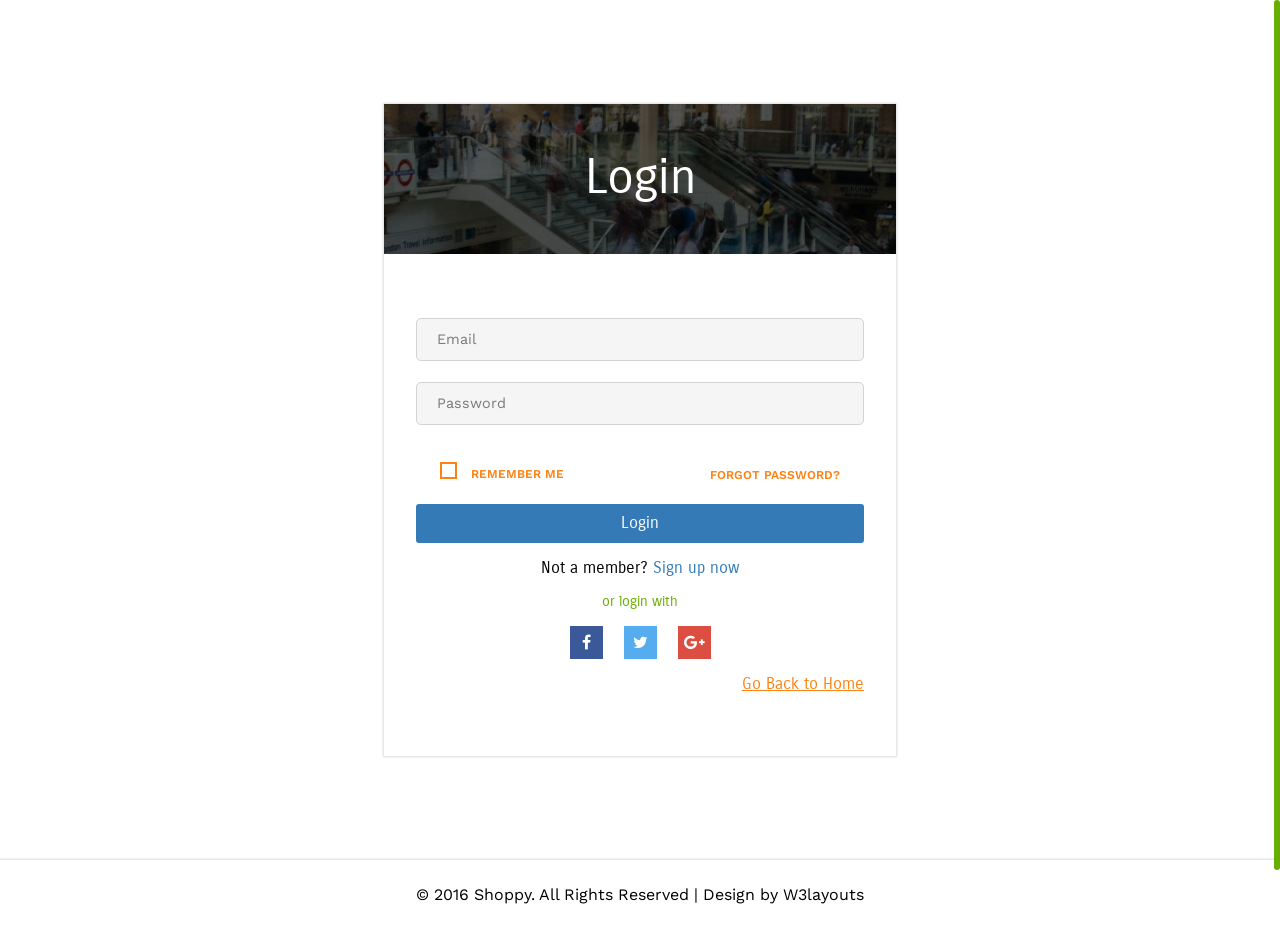
<file: ADMIN/login.html>
<!--Author: W3layouts
Author URL: http://w3layouts.com
License: Creative Commons Attribution 3.0 Unported
License URL: http://creativecommons.org/licenses/by/3.0/
-->
<!DOCTYPE HTML>
<html>
<head>
<title>Shoppy an Admin Panel Category Flat Bootstrap Responsive Website Template | Login :: w3layouts</title>
<meta name="viewport" content="width=device-width, initial-scale=1">
<meta http-equiv="Content-Type" content="text/html; charset=utf-8" />
<meta name="keywords" content="Shoppy Responsive web template, Bootstrap Web Templates, Flat Web Templates, Android Compatible web template, 
Smartphone Compatible web template, free webdesigns for Nokia, Samsung, LG, SonyEricsson, Motorola web design" />
<script type="application/x-javascript"> addEventListener("load", function() { setTimeout(hideURLbar, 0); }, false); function hideURLbar(){ window.scrollTo(0,1); } </script>
<!-- jQuery (necessary for Bootstrap's JavaScript plugins) -->
<link href="css/bootstrap.css" rel="stylesheet" type="text/css" media="all">
<!-- Custom Theme files -->
<link href="css/style.css" rel="stylesheet" type="text/css" media="all"/>
<!--js-->
<script src="js/jquery-2.1.1.min.js"></script> 
<!--icons-css-->
<link href="css/font-awesome.css" rel="stylesheet"> 
<!--Google Fonts-->
<link href='//fonts.googleapis.com/css?family=Carrois+Gothic' rel='stylesheet' type='text/css'>
<link href='//fonts.googleapis.com/css?family=Work+Sans:400,500,600' rel='stylesheet' type='text/css'>
<!--static chart-->
</head>
<body>	
<div class="login-page">
    <div class="login-main">  	
    	 <div class="login-head">
				<h1>Login</h1>
			</div>
			<div class="login-block">
				<form>
					<input type="text" name="email" placeholder="Email" required="">
					<input type="password" name="password" class="lock" placeholder="Password">
					<div class="forgot-top-grids">
						<div class="forgot-grid">
							<ul>
								<li>
									<input type="checkbox" id="brand1" value="">
									<label for="brand1"><span></span>Remember me</label>
								</li>
							</ul>
						</div>
						<div class="forgot">
							<a href="#">Forgot password?</a>
						</div>
						<div class="clearfix"> </div>
					</div>
					<input type="submit" name="Sign In" value="Login">	
					<h3>Not a member?<a href="signup.html"> Sign up now</a></h3>				
					<h2>or login with</h2>
					<div class="login-icons">
						<ul>
							<li><a href="#" class="facebook"><i class="fa fa-facebook"></i></a></li>
							<li><a href="#" class="twitter"><i class="fa fa-twitter"></i></a></li>
							<li><a href="#" class="google"><i class="fa fa-google-plus"></i></a></li>						
						</ul>
					</div>
				</form>
				<h5><a href="index.html">Go Back to Home</a></h5>
			</div>
      </div>
</div>
<!--inner block end here-->
<!--copy rights start here-->
<div class="copyrights">
	 <p>© 2016 Shoppy. All Rights Reserved | Design by  <a href="http://w3layouts.com/" target="_blank">W3layouts</a> </p>
</div>	
<!--COPY rights end here-->

<!--scrolling js-->
		<script src="js/jquery.nicescroll.js"></script>
		<script src="js/scripts.js"></script>
		<!--//scrolling js-->
<script src="js/bootstrap.js"> </script>
<!-- mother grid end here-->
</body>
</html>
</file>
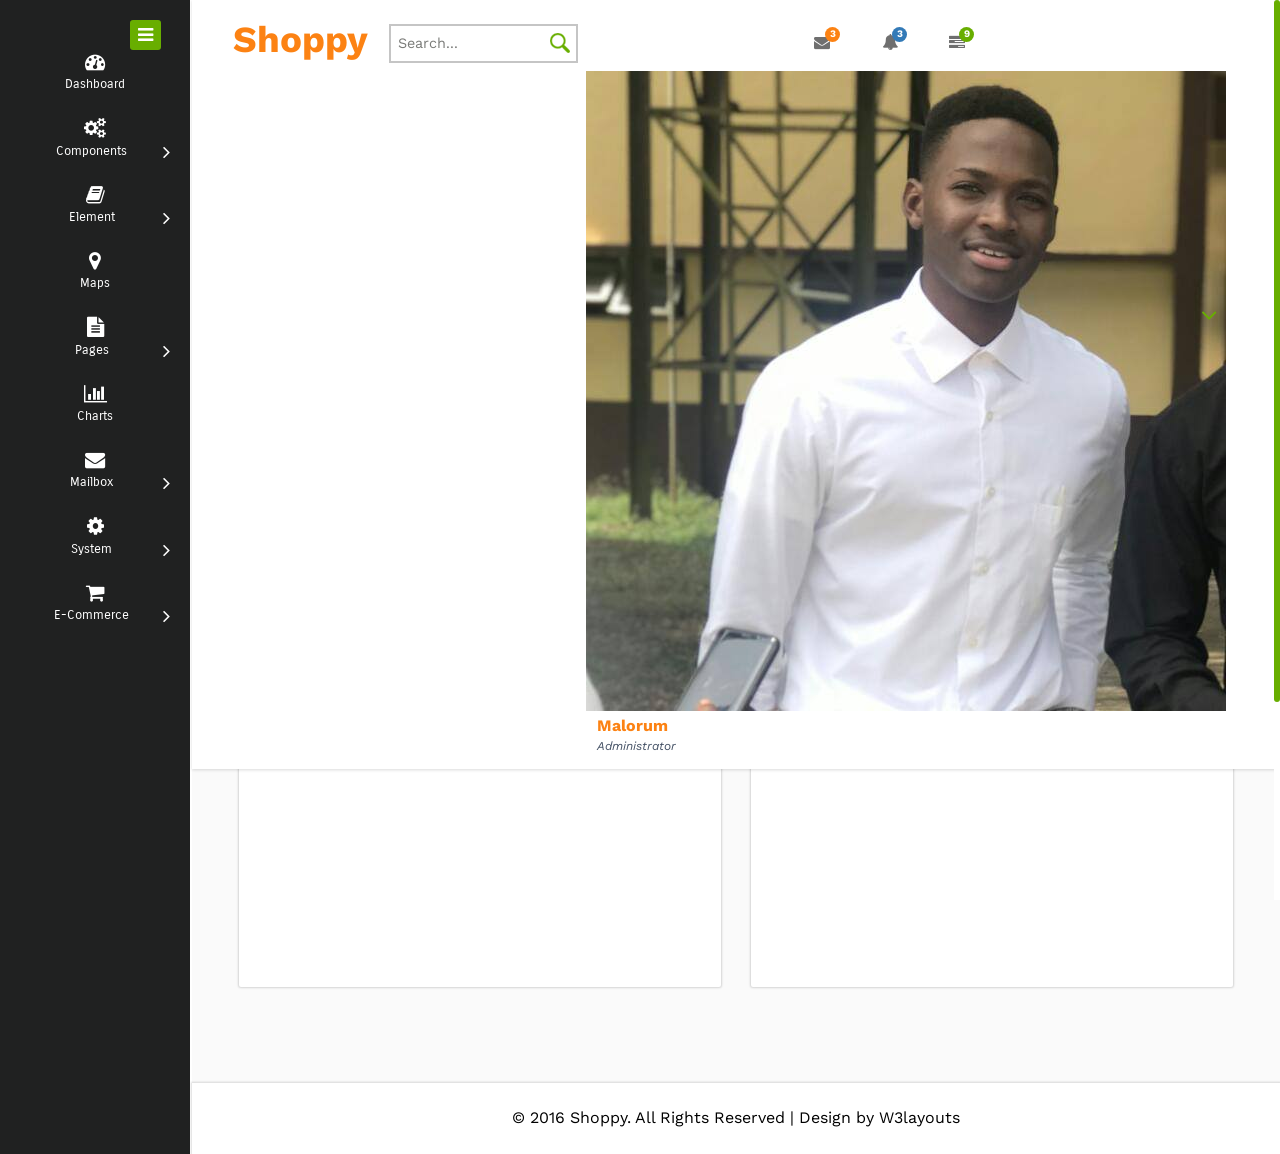
<file: ADMIN/maps.html>
<!--Author: W3layouts
Author URL: http://w3layouts.com
License: Creative Commons Attribution 3.0 Unported
License URL: http://creativecommons.org/licenses/by/3.0/
-->
<!DOCTYPE HTML>
<html>
<head>
<title>Shoppy an Admin Panel Category Flat Bootstrap Responsive Website Template | Maps :: w3layouts</title>
<meta name="viewport" content="width=device-width, initial-scale=1">
<meta http-equiv="Content-Type" content="text/html; charset=utf-8" />
<meta name="keywords" content="Shoppy Responsive web template, Bootstrap Web Templates, Flat Web Templates, Android Compatible web template, 
Smartphone Compatible web template, free webdesigns for Nokia, Samsung, LG, SonyEricsson, Motorola web design" />
<script type="application/x-javascript"> addEventListener("load", function() { setTimeout(hideURLbar, 0); }, false); function hideURLbar(){ window.scrollTo(0,1); } </script>
<!-- jQuery (necessary for Bootstrap's JavaScript plugins) -->
<link href="css/bootstrap.css" rel="stylesheet" type="text/css" media="all">
<!-- Custom Theme files -->
<link href="css/style.css" rel="stylesheet" type="text/css" media="all"/>
<!--js-->
<script src="js/jquery-2.1.1.min.js"></script> 
<!--icons-css-->
<link href="css/font-awesome.css" rel="stylesheet"> 
<!--Google Fonts-->
<link href='//fonts.googleapis.com/css?family=Carrois+Gothic' rel='stylesheet' type='text/css'>
<link href='//fonts.googleapis.com/css?family=Work+Sans:400,500,600' rel='stylesheet' type='text/css'>
<!--mapcss-->
 <link rel="stylesheet" type="text/css" href="css/examples.css" />
<!--js-->
<script type="text/javascript" src="//maps.google.com/maps/api/js?sensor=true"></script>
<script type="text/javascript" src="js/gmaps.js"></script>
<!--map-->
</head>
<body>	
<div class="page-container">	
   <div class="left-content">
	   <div class="mother-grid-inner">
            <!--header start here-->
				<div class="header-main">
					<div class="header-left">
							<div class="logo-name">
									 <a href="index.html"> <h1>Shoppy</h1> 
									<!--<img id="logo" src="" alt="Logo"/>--> 
								  </a> 								
							</div>
							<!--search-box-->
								<div class="search-box">
									<form>
										<input type="text" placeholder="Search..." required="">	
										<input type="submit" value="">					
									</form>
								</div><!--//end-search-box-->
							<div class="clearfix"> </div>
						 </div>
						 <div class="header-right">
							<div class="profile_details_left"><!--notifications of menu start -->
								<ul class="nofitications-dropdown">
									<li class="dropdown head-dpdn">
										<a href="#" class="dropdown-toggle" data-toggle="dropdown" aria-expanded="false"><i class="fa fa-envelope"></i><span class="badge">3</span></a>
										<ul class="dropdown-menu">
											<li>
												<div class="notification_header">
													<h3>You have 3 new messages</h3>
												</div>
											</li>
											<li><a href="#">
											   <div class="user_img"><img src="images/p4.png" alt=""></div>
											   <div class="notification_desc">
												<p>Lorem ipsum dolor</p>
												<p><span>1 hour ago</span></p>
												</div>
											   <div class="clearfix"></div>	
											</a></li>
											<li class="odd"><a href="#">
												<div class="user_img"><img src="images/p2.png" alt=""></div>
											   <div class="notification_desc">
												<p>Lorem ipsum dolor </p>
												<p><span>1 hour ago</span></p>
												</div>
											  <div class="clearfix"></div>	
											</a></li>
											<li><a href="#">
											   <div class="user_img"><img src="images/p3.png" alt=""></div>
											   <div class="notification_desc">
												<p>Lorem ipsum dolor</p>
												<p><span>1 hour ago</span></p>
												</div>
											   <div class="clearfix"></div>	
											</a></li>
											<li>
												<div class="notification_bottom">
													<a href="#">See all messages</a>
												</div> 
											</li>
										</ul>
									</li>
									<li class="dropdown head-dpdn">
										<a href="#" class="dropdown-toggle" data-toggle="dropdown" aria-expanded="false"><i class="fa fa-bell"></i><span class="badge blue">3</span></a>
										<ul class="dropdown-menu">
											<li>
												<div class="notification_header">
													<h3>You have 3 new notification</h3>
												</div>
											</li>
											<li><a href="#">
												<div class="user_img"><img src="images/p5.png" alt=""></div>
											   <div class="notification_desc">
												<p>Lorem ipsum dolor</p>
												<p><span>1 hour ago</span></p>
												</div>
											  <div class="clearfix"></div>	
											 </a></li>
											 <li class="odd"><a href="#">
												<div class="user_img"><img src="images/p6.png" alt=""></div>
											   <div class="notification_desc">
												<p>Lorem ipsum dolor</p>
												<p><span>1 hour ago</span></p>
												</div>
											   <div class="clearfix"></div>	
											 </a></li>
											 <li><a href="#">
												<div class="user_img"><img src="images/p7.png" alt=""></div>
											   <div class="notification_desc">
												<p>Lorem ipsum dolor</p>
												<p><span>1 hour ago</span></p>
												</div>
											   <div class="clearfix"></div>	
											 </a></li>
											 <li>
												<div class="notification_bottom">
													<a href="#">See all notifications</a>
												</div> 
											</li>
										</ul>
									</li>	
									<li class="dropdown head-dpdn">
										<a href="#" class="dropdown-toggle" data-toggle="dropdown" aria-expanded="false"><i class="fa fa-tasks"></i><span class="badge blue1">9</span></a>
										<ul class="dropdown-menu">
											<li>
												<div class="notification_header">
													<h3>You have 8 pending task</h3>
												</div>
											</li>
											<li><a href="#">
												<div class="task-info">
													<span class="task-desc">Database update</span><span class="percentage">40%</span>
													<div class="clearfix"></div>	
												</div>
												<div class="progress progress-striped active">
													<div class="bar yellow" style="width:40%;"></div>
												</div>
											</a></li>
											<li><a href="#">
												<div class="task-info">
													<span class="task-desc">Dashboard done</span><span class="percentage">90%</span>
												   <div class="clearfix"></div>	
												</div>
												<div class="progress progress-striped active">
													 <div class="bar green" style="width:90%;"></div>
												</div>
											</a></li>
											<li><a href="#">
												<div class="task-info">
													<span class="task-desc">Mobile App</span><span class="percentage">33%</span>
													<div class="clearfix"></div>	
												</div>
											   <div class="progress progress-striped active">
													 <div class="bar red" style="width: 33%;"></div>
												</div>
											</a></li>
											<li><a href="#">
												<div class="task-info">
													<span class="task-desc">Issues fixed</span><span class="percentage">80%</span>
												   <div class="clearfix"></div>	
												</div>
												<div class="progress progress-striped active">
													 <div class="bar  blue" style="width: 80%;"></div>
												</div>
											</a></li>
											<li>
												<div class="notification_bottom">
													<a href="#">See all pending tasks</a>
												</div> 
											</li>
										</ul>
									</li>	
								</ul>
								<div class="clearfix"> </div>
							</div>
							<!--notification menu end -->
							<div class="profile_details">		
								<ul>
									<li class="dropdown profile_details_drop">
										<a href="#" class="dropdown-toggle" data-toggle="dropdown" aria-expanded="false">
											<div class="profile_img">	
												<span class="prfil-img"><img src="images/p1.png" alt=""> </span> 
												<div class="user-name">
													<p>Malorum</p>
													<span>Administrator</span>
												</div>
												<i class="fa fa-angle-down lnr"></i>
												<i class="fa fa-angle-up lnr"></i>
												<div class="clearfix"></div>	
											</div>	
										</a>
										<ul class="dropdown-menu drp-mnu">
											<li> <a href="#"><i class="fa fa-cog"></i> Settings</a> </li> 
											<li> <a href="#"><i class="fa fa-user"></i> Profile</a> </li> 
											<li> <a href="#"><i class="fa fa-sign-out"></i> Logout</a> </li>
										</ul>
									</li>
								</ul>
							</div>
							<div class="clearfix"> </div>				
						</div>
				     <div class="clearfix"> </div>	
				</div>
<!--heder end here-->
<!-- script-for sticky-nav -->
		<script>
		$(document).ready(function() {
			 var navoffeset=$(".header-main").offset().top;
			 $(window).scroll(function(){
				var scrollpos=$(window).scrollTop(); 
				if(scrollpos >=navoffeset){
					$(".header-main").addClass("fixed");
				}else{
					$(".header-main").removeClass("fixed");
				}
			 });
			 
		});
		</script>
		<!-- /script-for sticky-nav -->
<!--inner block start here-->
<div class="inner-block">
<!--market updates updates-->
	<div class="map-main-page">  	
    	<h2>Maps</h2>
    	    <div class="map-grid">
			  <div class="map-system">
		 		<div class="col-md-6 map-1">
			    <div class="span11">
			      <div id="map3"></div>
			    </div>
			
				</div>
				 <script type="text/javascript">
			    var map;
			    $(document).ready(function(){
			      map = new GMaps({
			        el: '#map3',
			        lat: -12.043333,
			        lng: -77.028333,
			        mapTypeControlOptions: {
			          mapTypeIds : ["hybrid", "roadmap", "satellite", "terrain", "osm", "cloudmade"]
			        }
			      });
			      map.addMapType("osm", {
			        getTileUrl: function(coord, zoom) {
			          return "http://tile.openstreetmap.org/" + zoom + "/" + coord.x + "/" + coord.y + ".png";
			        },
			        tileSize: new google.maps.Size(256, 256),
			        name: "OpenStreetMap",
			        maxZoom: 18
			      });
			      map.addMapType("cloudmade", {
			        getTileUrl: function(coord, zoom) {
			          return "http://b.tile.cloudmade.com/8ee2a50541944fb9bcedded5165f09d9/1/256/" + zoom + "/" + coord.x + "/" + coord.y + ".png";
			        },
			        tileSize: new google.maps.Size(256, 256),
			        name: "CloudMade",
			        maxZoom: 18
			      });
			      map.setMapTypeId("osm");
			    });
			  </script>
			  	<div class="col-md-6 map-2">
					
			     <div class="span11">
			      <div id="map"></div>
			    </div>
				   <script type="text/javascript">
			    var map;
			
			    var getTile = function(coord, zoom, ownerDocument) {
			      var div = ownerDocument.createElement('div');
			      div.innerHTML = coord;
			      div.style.width = this.tileSize.width + 'px';
			      div.style.height = this.tileSize.height + 'px';
			      div.style.background = 'rgba(250, 250, 250, 0.55)';
			      div.style.fontFamily = 'Monaco, Andale Mono, Courier New, monospace';
			      div.style.fontSize = '10';
			      div.style.fontWeight = 'bolder';
			      div.style.border = 'dotted 1px #aaa';
			      div.style.textAlign = 'center';
			      div.style.lineHeight = this.tileSize.height + 'px';
			      return div;
			    };
			
			    $(document).ready(function(){
			      map = new GMaps({
			        el: '#map',
			        lat: -12.043333,
			        lng: -77.028333
			      });
			      map.addOverlayMapType({
			        index: 0,
			        tileSize: new google.maps.Size(256, 256),
			        getTile: getTile
			      });
			    });
			   </script>
					</div>
			 		<div class="clearfix"> </div>
			 		
				</div>
		 <div class="map-system">
	 		<div class="col-md-6 map-1">
	    <div class="span11">
	      <div id="map2"></div>
		</div>
		 <script type="text/javascript">
	    var map;
	    $(document).ready(function(){
	      map = new GMaps({
	        el: '#map2',
	        lat: -12.043333,
	        lng: -77.028333,
	        zoomControl : true,
	        zoomControlOpt: {
	            style : 'SMALL',
	            position: 'TOP_LEFT'
	        },
	        panControl : false,
	        streetViewControl : false,
	        mapTypeControl: false,
	        overviewMapControl: false
	      });
	    });
	  </script>
	 		</div>
	 		<div class="col-md-6 map-2">
			
	      <div class="span11">
	        <div id="map1"></div>
	      
		  </div>
		    <script>
	        $(function () {
	          var map = new GMaps({
	          el: "#map1",
	          lat: 41.895465,
	          lng: 12.482324,
	          zoom: 5, 
	          zoomControl : true,
	          zoomControlOpt: {
	            style : "SMALL",
	            position: "TOP_LEFT"
	          },
	          panControl : true,
	          streetViewControl : false,
	          mapTypeControl: false,
	          overviewMapControl: false
	        });
	        
	        var styles = [
	            {
	              stylers: [
	                { hue: "#00ffe6" },
	                { saturation: -20 }
	              ]
	            }, {
	                featureType: "road",
	                elementType: "geometry",
	                stylers: [
	                    { lightness: 100 },
	                    { visibility: "simplified" }
	              ]
	            }, {
	                featureType: "road",
	                elementType: "labels",
	                stylers: [
	                    { visibility: "off" }
	              ]
	            }
	        ];
	        
	        map.addStyle({
	            styledMapName:"Styled Map",
	            styles: styles,
	            mapTypeId: "map_style"  
	        });
	        
	        map.setStyle("map_style");
	      });
	    </script>
		
			</div>
	 		<div class="clearfix"> </div> 		
		</div>
	</div>
 	<!--//grid-->
       </div>  	

</div>
<!--climate end here-->

<!--inner block end here-->
<!--copy rights start here-->
<div class="copyrights">
	 <p>© 2016 Shoppy. All Rights Reserved | Design by  <a href="http://w3layouts.com/" target="_blank">W3layouts</a> </p>
</div>	
<!--COPY rights end here-->
</div>
</div>
<!--slider menu-->
    <div class="sidebar-menu">
		  	<div class="logo"> <a href="#" class="sidebar-icon"> <span class="fa fa-bars"></span> </a> <a href="#"> <span id="logo" ></span> 
			      <!--<img id="logo" src="" alt="Logo"/>--> 
			  </a> </div>		  
		    <div class="menu">
		      <ul id="menu" >
		        <li id="menu-home" ><a href="index.html"><i class="fa fa-tachometer"></i><span>Dashboard</span></a></li>
		        <li><a href="#"><i class="fa fa-cogs"></i><span>Components</span><span class="fa fa-angle-right" style="float: right"></span></a>
		          <ul>
		            <li><a href="grids.html">Grids</a></li>
		            <li><a href="portlet.html">Portlets</a></li>		            
		          </ul>
		        </li>
		        <li id="menu-comunicacao" ><a href="#"><i class="fa fa-book nav_icon"></i><span>Element</span><span class="fa fa-angle-right" style="float: right"></span></a>
		          <ul id="menu-comunicacao-sub" >
		            <li id="menu-mensagens" style="width: 120px" ><a href="buttons.html">Buttons</a>		              
		            </li>
		            <li id="menu-arquivos" ><a href="typography.html">Typography</a></li>
		             <li id="menu-arquivos" ><a href="icons.html">Icons</a></li>
		          </ul>
		        </li>
		          <li><a href="maps.html"><i class="fa fa-map-marker"></i><span>Maps</span></a></li>
		        <li id="menu-academico" ><a href="#"><i class="fa fa-file-text"></i><span>Pages</span><span class="fa fa-angle-right" style="float: right"></span></a>
		          <ul id="menu-academico-sub" >
		          	 <li id="menu-academico-boletim" ><a href="login.html">Login</a></li>
		            <li id="menu-academico-avaliacoes" ><a href="signup.html">Sign Up</a></li>		           
		          </ul>
		        </li>
		        
		        <li><a href="charts.html"><i class="fa fa-bar-chart"></i><span>Charts</span></a></li>
		        <li><a href="#"><i class="fa fa-envelope"></i><span>Mailbox</span><span class="fa fa-angle-right" style="float: right"></span></a>
		        	 <ul id="menu-academico-sub" >
			            <li id="menu-academico-avaliacoes" ><a href="inbox.html">Inbox</a></li>
			            <li id="menu-academico-boletim" ><a href="inbox-details.html">Compose email</a></li>
		             </ul>
		        </li>
		         <li><a href="#"><i class="fa fa-cog"></i><span>System</span><span class="fa fa-angle-right" style="float: right"></span></a>
		         	 <ul id="menu-academico-sub" >
			            <li id="menu-academico-avaliacoes" ><a href="404.html">404</a></li>
			            <li id="menu-academico-boletim" ><a href="blank.html">Blank</a></li>
		             </ul>
		         </li>
		         <li><a href="#"><i class="fa fa-shopping-cart"></i><span>E-Commerce</span><span class="fa fa-angle-right" style="float: right"></span></a>
		         	<ul id="menu-academico-sub" >
			            <li id="menu-academico-avaliacoes" ><a href="product.html">Product</a></li>
			            <li id="menu-academico-boletim" ><a href="price.html">Price</a></li>
		             </ul>
		         </li>
		      </ul>
		    </div>
	 </div>
	<div class="clearfix"> </div>
</div>
<!--slide bar menu end here-->
<script>
var toggle = true;
            
$(".sidebar-icon").click(function() {                
  if (toggle)
  {
    $(".page-container").addClass("sidebar-collapsed").removeClass("sidebar-collapsed-back");
    $("#menu span").css({"position":"absolute"});
  }
  else
  {
    $(".page-container").removeClass("sidebar-collapsed").addClass("sidebar-collapsed-back");
    setTimeout(function() {
      $("#menu span").css({"position":"relative"});
    }, 400);
  }               
                toggle = !toggle;
            });
</script>
<!--scrolling js-->
		<script src="js/jquery.nicescroll.js"></script>
		<script src="js/scripts.js"></script>
		<!--//scrolling js-->
<script src="js/bootstrap.js"> </script>
<!-- mother grid end here-->
</body>
</html>
</file>
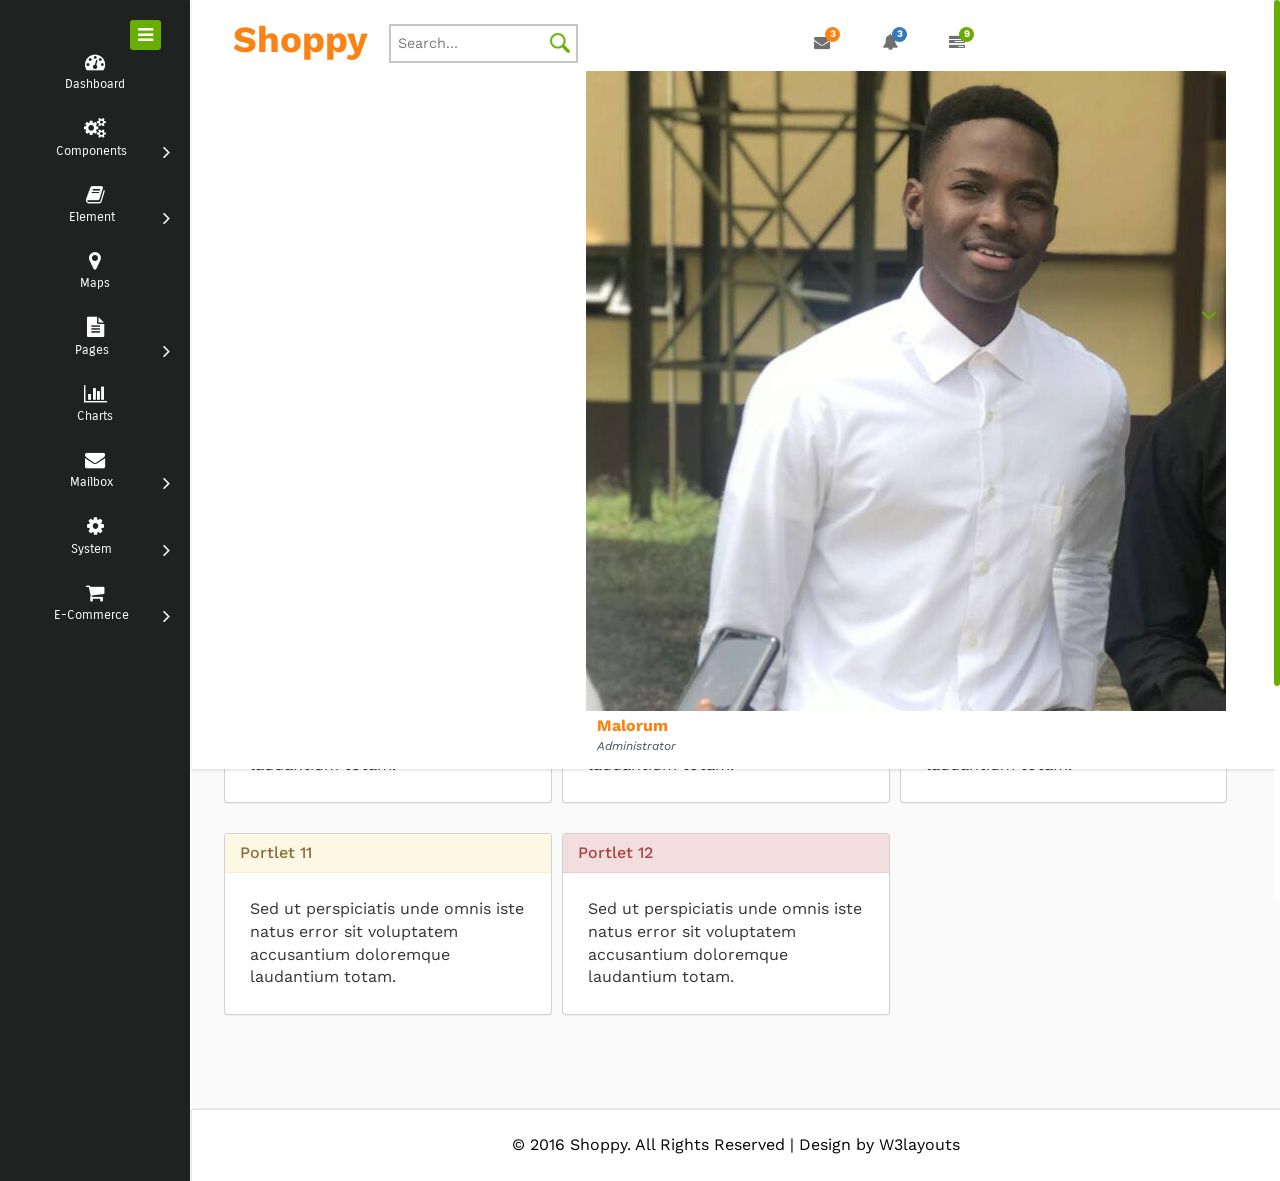
<file: ADMIN/portlet.html>
<!--Author: W3layouts
Author URL: http://w3layouts.com
License: Creative Commons Attribution 3.0 Unported
License URL: http://creativecommons.org/licenses/by/3.0/
-->
<!DOCTYPE HTML>
<html>
<head>
<title>Shoppy an Admin Panel Category Flat Bootstrap Responsive Website Template | Portlet :: w3layouts</title>
<meta name="viewport" content="width=device-width, initial-scale=1">
<meta http-equiv="Content-Type" content="text/html; charset=utf-8" />
<meta name="keywords" content="Shoppy Responsive web template, Bootstrap Web Templates, Flat Web Templates, Android Compatible web template, 
Smartphone Compatible web template, free webdesigns for Nokia, Samsung, LG, SonyEricsson, Motorola web design" />
<script type="application/x-javascript"> addEventListener("load", function() { setTimeout(hideURLbar, 0); }, false); function hideURLbar(){ window.scrollTo(0,1); } </script>
<!-- jQuery (necessary for Bootstrap's JavaScript plugins) -->
<link href="css/bootstrap.css" rel="stylesheet" type="text/css" media="all">
<!-- Custom Theme files -->
<link href="css/style.css" rel="stylesheet" type="text/css" media="all"/>
<!--js-->
<script src="js/jquery-2.1.1.min.js"></script> 
<!--icons-css-->
<link href="css/font-awesome.css" rel="stylesheet"> 
<!--Google Fonts-->
<link href='//fonts.googleapis.com/css?family=Carrois+Gothic' rel='stylesheet' type='text/css'>
<link href='//fonts.googleapis.com/css?family=Work+Sans:400,500,600' rel='stylesheet' type='text/css'>
<!--//skycons-icons-->
</head>
<body>	
<div class="page-container">	
   <div class="left-content">
	   <div class="mother-grid-inner">
            <!--header start here-->
				<div class="header-main">
					<div class="header-left">
							<div class="logo-name">
									 <a href="index.html"> <h1>Shoppy</h1> 
									<!--<img id="logo" src="" alt="Logo"/>--> 
								  </a> 								
							</div>
							<!--search-box-->
								<div class="search-box">
									<form>
										<input type="text" placeholder="Search..." required="">	
										<input type="submit" value="">					
									</form>
								</div><!--//end-search-box-->
							<div class="clearfix"> </div>
						 </div>
						 <div class="header-right">
							<div class="profile_details_left"><!--notifications of menu start -->
								<ul class="nofitications-dropdown">
									<li class="dropdown head-dpdn">
										<a href="#" class="dropdown-toggle" data-toggle="dropdown" aria-expanded="false"><i class="fa fa-envelope"></i><span class="badge">3</span></a>
										<ul class="dropdown-menu">
											<li>
												<div class="notification_header">
													<h3>You have 3 new messages</h3>
												</div>
											</li>
											<li><a href="#">
											   <div class="user_img"><img src="images/p4.png" alt=""></div>
											   <div class="notification_desc">
												<p>Lorem ipsum dolor</p>
												<p><span>1 hour ago</span></p>
												</div>
											   <div class="clearfix"></div>	
											</a></li>
											<li class="odd"><a href="#">
												<div class="user_img"><img src="images/p2.png" alt=""></div>
											   <div class="notification_desc">
												<p>Lorem ipsum dolor </p>
												<p><span>1 hour ago</span></p>
												</div>
											  <div class="clearfix"></div>	
											</a></li>
											<li><a href="#">
											   <div class="user_img"><img src="images/p3.png" alt=""></div>
											   <div class="notification_desc">
												<p>Lorem ipsum dolor</p>
												<p><span>1 hour ago</span></p>
												</div>
											   <div class="clearfix"></div>	
											</a></li>
											<li>
												<div class="notification_bottom">
													<a href="#">See all messages</a>
												</div> 
											</li>
										</ul>
									</li>
									<li class="dropdown head-dpdn">
										<a href="#" class="dropdown-toggle" data-toggle="dropdown" aria-expanded="false"><i class="fa fa-bell"></i><span class="badge blue">3</span></a>
										<ul class="dropdown-menu">
											<li>
												<div class="notification_header">
													<h3>You have 3 new notification</h3>
												</div>
											</li>
											<li><a href="#">
												<div class="user_img"><img src="images/p5.png" alt=""></div>
											   <div class="notification_desc">
												<p>Lorem ipsum dolor</p>
												<p><span>1 hour ago</span></p>
												</div>
											  <div class="clearfix"></div>	
											 </a></li>
											 <li class="odd"><a href="#">
												<div class="user_img"><img src="images/p6.png" alt=""></div>
											   <div class="notification_desc">
												<p>Lorem ipsum dolor</p>
												<p><span>1 hour ago</span></p>
												</div>
											   <div class="clearfix"></div>	
											 </a></li>
											 <li><a href="#">
												<div class="user_img"><img src="images/p7.png" alt=""></div>
											   <div class="notification_desc">
												<p>Lorem ipsum dolor</p>
												<p><span>1 hour ago</span></p>
												</div>
											   <div class="clearfix"></div>	
											 </a></li>
											 <li>
												<div class="notification_bottom">
													<a href="#">See all notifications</a>
												</div> 
											</li>
										</ul>
									</li>	
									<li class="dropdown head-dpdn">
										<a href="#" class="dropdown-toggle" data-toggle="dropdown" aria-expanded="false"><i class="fa fa-tasks"></i><span class="badge blue1">9</span></a>
										<ul class="dropdown-menu">
											<li>
												<div class="notification_header">
													<h3>You have 8 pending task</h3>
												</div>
											</li>
											<li><a href="#">
												<div class="task-info">
													<span class="task-desc">Database update</span><span class="percentage">40%</span>
													<div class="clearfix"></div>	
												</div>
												<div class="progress progress-striped active">
													<div class="bar yellow" style="width:40%;"></div>
												</div>
											</a></li>
											<li><a href="#">
												<div class="task-info">
													<span class="task-desc">Dashboard done</span><span class="percentage">90%</span>
												   <div class="clearfix"></div>	
												</div>
												<div class="progress progress-striped active">
													 <div class="bar green" style="width:90%;"></div>
												</div>
											</a></li>
											<li><a href="#">
												<div class="task-info">
													<span class="task-desc">Mobile App</span><span class="percentage">33%</span>
													<div class="clearfix"></div>	
												</div>
											   <div class="progress progress-striped active">
													 <div class="bar red" style="width: 33%;"></div>
												</div>
											</a></li>
											<li><a href="#">
												<div class="task-info">
													<span class="task-desc">Issues fixed</span><span class="percentage">80%</span>
												   <div class="clearfix"></div>	
												</div>
												<div class="progress progress-striped active">
													 <div class="bar  blue" style="width: 80%;"></div>
												</div>
											</a></li>
											<li>
												<div class="notification_bottom">
													<a href="#">See all pending tasks</a>
												</div> 
											</li>
										</ul>
									</li>	
								</ul>
								<div class="clearfix"> </div>
							</div>
							<!--notification menu end -->
							<div class="profile_details">		
								<ul>
									<li class="dropdown profile_details_drop">
										<a href="#" class="dropdown-toggle" data-toggle="dropdown" aria-expanded="false">
											<div class="profile_img">	
												<span class="prfil-img"><img src="images/p1.png" alt=""> </span> 
												<div class="user-name">
													<p>Malorum</p>
													<span>Administrator</span>
												</div>
												<i class="fa fa-angle-down lnr"></i>
												<i class="fa fa-angle-up lnr"></i>
												<div class="clearfix"></div>	
											</div>	
										</a>
										<ul class="dropdown-menu drp-mnu">
											<li> <a href="#"><i class="fa fa-cog"></i> Settings</a> </li> 
											<li> <a href="#"><i class="fa fa-user"></i> Profile</a> </li> 
											<li> <a href="#"><i class="fa fa-sign-out"></i> Logout</a> </li>
										</ul>
									</li>
								</ul>
							</div>
							<div class="clearfix"> </div>				
						</div>
				     <div class="clearfix"> </div>	
				</div>
<!--heder end here-->
<!-- script-for sticky-nav -->
		<script>
		$(document).ready(function() {
			 var navoffeset=$(".header-main").offset().top;
			 $(window).scroll(function(){
				var scrollpos=$(window).scrollTop(); 
				if(scrollpos >=navoffeset){
					$(".header-main").addClass("fixed");
				}else{
					$(".header-main").removeClass("fixed");
				}
			 });
			 
		});
		</script>
		<!-- /script-for sticky-nav -->
<!--inner block start here-->
<div class="inner-block">
    <div class="portlet-grid-page">  
    	<h2>Portlets</h2>	
    	<div class="portlet-grid panel-primary"> 
    		 <div class="panel-heading">
    		      <h3 class="panel-title">Portlet 1</h3>
    		  </div> 
    		  <div class="panel-body">
    		  	  Sed ut perspiciatis unde omnis iste natus error sit voluptatem accusantium doloremque laudantium totam.
    		  </div> 
    	</div>  	
		<div class="portlet-grid panel-success">
			 <div class="panel-heading">
    		      <h3 class="panel-title">Portlet 2</h3>
    		  </div> 
    		  <div class="panel-body">
    		  	 Sed ut perspiciatis unde omnis iste natus error sit voluptatem accusantium doloremque laudantium totam.
    		  </div>
		</div>
		<div class="portlet-grid panel-info">
			 <div class="panel-heading">
    		      <h3 class="panel-title">Portlet 3</h3>
    		  </div> 
    		  <div class="panel-body">
    		  	  Sed ut perspiciatis unde omnis iste natus error sit voluptatem accusantium doloremque laudantium totam.
    		  </div>
		</div>
		<div class="portlet-grid panel-warning">
			 <div class="panel-heading">
    		      <h3 class="panel-title">Portlet 4</h3>
    		  </div> 
    		  <div class="panel-body">
    		  	  Sed ut perspiciatis unde omnis iste natus error sit voluptatem accusantium doloremque laudantium totam.
    		  </div>
		</div>
		<div class="portlet-grid panel-danger">
			 <div class="panel-heading">
    		      <h3 class="panel-title">Portlet 5</h3>
    		  </div> 
    		  <div class="panel-body">
    		  	  Sed ut perspiciatis unde omnis iste natus error sit voluptatem accusantium doloremque laudantium totam. 
    		  </div>
		</div>
		<div class="portlet-grid panel-default">
		  <div class="panel-heading">
		    <h3 class="panel-title">Portlet 6</h3>
		  </div>
		  <div class="panel-body">
		          Sed ut perspiciatis unde omnis iste natus error sit voluptatem accusantium doloremque laudantium totam.
		  </div>
		</div>
		<div class="portlet-grid panel-primary"> 
    		 <div class="panel-heading">
    		      <h3 class="panel-title">Portlet 7</h3>
    		  </div> 
    		  <div class="panel-body">
    		  	 Sed ut perspiciatis unde omnis iste natus error sit voluptatem accusantium doloremque laudantium totam. 
    		  </div> 
    	</div>  	
		<div class="portlet-grid panel-success">
			 <div class="panel-heading">
    		      <h3 class="panel-title">Portlet 9</h3>
    		  </div> 
    		  <div class="panel-body">
    		  	  Sed ut perspiciatis unde omnis iste natus error sit voluptatem accusantium doloremque laudantium totam. 
    		  </div>
		</div>
		<div class="portlet-grid panel-info">
			 <div class="panel-heading">
    		      <h3 class="panel-title">Portlet 10</h3>
    		  </div> 
    		  <div class="panel-body">
    		  	  Sed ut perspiciatis unde omnis iste natus error sit voluptatem accusantium doloremque laudantium totam.
    		  </div>
		</div>
		<div class="portlet-grid panel-warning">
			 <div class="panel-heading">
    		      <h3 class="panel-title">Portlet 11</h3>
    		  </div> 
    		  <div class="panel-body">
    		  	  Sed ut perspiciatis unde omnis iste natus error sit voluptatem accusantium doloremque laudantium totam.
    		  </div>
		</div>
		<div class="portlet-grid panel-danger">
			 <div class="panel-heading">
    		      <h3 class="panel-title">Portlet 12</h3>
    		  </div> 
    		  <div class="panel-body">
    		  	  Sed ut perspiciatis unde omnis iste natus error sit voluptatem accusantium doloremque laudantium totam. 
    		  </div>
		</div>
		<div class="clearfix"> </div>
  </div>
</div>
<!--inner block end here-->
<!--copy rights start here-->
<div class="copyrights">
	 <p>© 2016 Shoppy. All Rights Reserved | Design by  <a href="http://w3layouts.com/" target="_blank">W3layouts</a> </p>
</div>	
<!--COPY rights end here-->
</div>
</div>
<!--slider menu-->
    <div class="sidebar-menu">
		  	<div class="logo"> <a href="#" class="sidebar-icon"> <span class="fa fa-bars"></span> </a> <a href="#"> <span id="logo" ></span> 
			      <!--<img id="logo" src="" alt="Logo"/>--> 
			  </a> </div>		  
		    <div class="menu">
		      <ul id="menu" >
		        <li id="menu-home" ><a href="index.html"><i class="fa fa-tachometer"></i><span>Dashboard</span></a></li>
		        <li><a href="#"><i class="fa fa-cogs"></i><span>Components</span><span class="fa fa-angle-right" style="float: right"></span></a>
		          <ul>
		            <li><a href="grids.html">Grids</a></li>
		            <li><a href="portlet.html">Portlets</a></li>		            
		          </ul>
		        </li>
		        <li id="menu-comunicacao" ><a href="#"><i class="fa fa-book nav_icon"></i><span>Element</span><span class="fa fa-angle-right" style="float: right"></span></a>
		          <ul id="menu-comunicacao-sub" >
		            <li id="menu-mensagens" style="width: 120px" ><a href="buttons.html">Buttons</a>		              
		            </li>
		            <li id="menu-arquivos" ><a href="typography.html">Typography</a></li>
		             <li id="menu-arquivos" ><a href="icons.html">Icons</a></li>
		          </ul>
		        </li>
		          <li><a href="maps.html"><i class="fa fa-map-marker"></i><span>Maps</span></a></li>
		        <li id="menu-academico" ><a href="#"><i class="fa fa-file-text"></i><span>Pages</span><span class="fa fa-angle-right" style="float: right"></span></a>
		          <ul id="menu-academico-sub" >
		          	 <li id="menu-academico-boletim" ><a href="login.html">Login</a></li>
		            <li id="menu-academico-avaliacoes" ><a href="signup.html">Sign Up</a></li>		           
		          </ul>
		        </li>
		        
		        <li><a href="charts.html"><i class="fa fa-bar-chart"></i><span>Charts</span></a></li>
		        <li><a href="#"><i class="fa fa-envelope"></i><span>Mailbox</span><span class="fa fa-angle-right" style="float: right"></span></a>
		        	 <ul id="menu-academico-sub" >
			            <li id="menu-academico-avaliacoes" ><a href="inbox.html">Inbox</a></li>
			            <li id="menu-academico-boletim" ><a href="inbox-details.html">Compose email</a></li>
		             </ul>
		        </li>
		         <li><a href="#"><i class="fa fa-cog"></i><span>System</span><span class="fa fa-angle-right" style="float: right"></span></a>
		         	 <ul id="menu-academico-sub" >
			            <li id="menu-academico-avaliacoes" ><a href="404.html">404</a></li>
			            <li id="menu-academico-boletim" ><a href="blank.html">Blank</a></li>
		             </ul>
		         </li>
		         <li><a href="#"><i class="fa fa-shopping-cart"></i><span>E-Commerce</span><span class="fa fa-angle-right" style="float: right"></span></a>
		         	<ul id="menu-academico-sub" >
			            <li id="menu-academico-avaliacoes" ><a href="product.html">Product</a></li>
			            <li id="menu-academico-boletim" ><a href="price.html">Price</a></li>
		             </ul>
		         </li>
		      </ul>
		    </div>
	 </div>
	<div class="clearfix"> </div>
</div>
<!--slide bar menu end here-->
<script>
var toggle = true;
            
$(".sidebar-icon").click(function() {                
  if (toggle)
  {
    $(".page-container").addClass("sidebar-collapsed").removeClass("sidebar-collapsed-back");
    $("#menu span").css({"position":"absolute"});
  }
  else
  {
    $(".page-container").removeClass("sidebar-collapsed").addClass("sidebar-collapsed-back");
    setTimeout(function() {
      $("#menu span").css({"position":"relative"});
    }, 400);
  }               
                toggle = !toggle;
            });
</script>
<!--scrolling js-->
		<script src="js/jquery.nicescroll.js"></script>
		<script src="js/scripts.js"></script>
		<!--//scrolling js-->
<script src="js/bootstrap.js"> </script>
<!-- mother grid end here-->
</body>
</html>
</file>
<file: ADMIN/Calender/css/style.css>
/*--
Author: W3layouts
Author URL: http://w3layouts.com
License: Creative Commons Attribution 3.0 Unported
License URL: http://creativecommons.org/licenses/by/3.0/
--*/
/*-- reset --*/
html,body,div,span,applet,object,iframe,h1,h2,h3,h4,h5,h6,p,blockquote,pre,a,abbr,acronym,address,big,cite,code,del,dfn,em,img,ins,kbd,q,s,samp,small,strike,strong,sub,sup,tt,var,b,u,i,dl,dt,dd,ol,nav ul,nav li,fieldset,form,label,legend,table,caption,tbody,tfoot,thead,tr,th,td,article,aside,canvas,details,embed,figure,figcaption,footer,header,hgroup,menu,nav,output,ruby,section,summary,time,mark,audio,video{margin:0;padding:0;border:0;font-size:100%;font:inherit;vertical-align:baseline;}
article, aside, details, figcaption, figure,footer, header, hgroup, menu, nav, section {display: block;}
ol,ul{list-style:none;margin:0px;padding:0px;}
blockquote,q{quotes:none;}
blockquote:before,blockquote:after,q:before,q:after{content:'';content:none;}
table{border-collapse:collapse;border-spacing:0;}
/*-- start editing from here --*/
a{text-decoration:none;}
.txt-rt{text-align:right;}/* text align right */
.txt-lt{text-align:left;}/* text align left */
.txt-center{text-align:center;}/* text align center */
.float-rt{float:right;}/* float right */
.float-lt{float:left;}/* float left */
.clear{clear:both;}/* clear float */
.pos-relative{position:relative;}/* Position Relative */
.pos-absolute{position:absolute;}/* Position Absolute */
.vertical-base{	vertical-align:baseline;}/* vertical align baseline */
.vertical-top{	vertical-align:top;}/* vertical align top */
nav.vertical ul li{	display:block;}/* vertical menu */
nav.horizontal ul li{	display: inline-block;}/* horizontal menu */
img{max-width:100%;}
/*-- end reset --*/
body {
    font-family: 'Open Sans', sans-serif;
    background: url(../images/2.jpg)no-repeat 0px 0px;
    background-attachment: fixed;
	background-size:cover;
}
h2{
    font-size: 3em;
    text-align: center;
    color: #fff;
    font-weight: 100;
	font-family: 'Playfair Display SC', serif;
}
/*-- main --*/
.mainw3-agile{
    padding: 2em 0 0;
}
.main-agileinfo {
    width: 50%;
    margin: 3em auto;
    background-size: cover;
    -webkit-box-shadow: -8px 8px 7px 0px rgb(3, 3, 3);
    -moz-box-shadow: -8px 8px 7px 0px rgb(3, 3, 3);
    box-shadow: -8px 8px 7px 0px rgb(3, 3, 3); 
	background:#fff;
}
.w3pay-left {
    float: left;
    width: 39%;
    background-size: cover;
    min-height: 532px;
    text-align: center;
    position: relative;
	-webkit-box-shadow: 2px 0px 8px 0px rgb(47, 62, 70);
	-moz-box-shadow: 2px 0px 8px 0px rgb(47, 62, 70);
	-o-box-shadow: 2px 0px 8px 0px rgb(47, 62, 70);
	-ms-box-shadow: 2px 0px 8px 0px rgb(47, 62, 70);
    box-shadow: 2px 0px 8px 0px rgb(47, 62, 70);
	background: url(../images/img1.jpg)no-repeat 0px 0px;
	background-size:cover 
} 
.w3pay-right {
    float: right;
    width: 61%;
    padding: 2em;
    text-align: center;
    background: #fff;
} 
.w3pay-left h3 {
    font-family: 'Playfair Display SC', serif;
    font-size: 1.5em;
    padding: 2em;
    line-height: 1.5em;
}
.w3pay-left h4{
	-webkit-transform: rotate(90deg);
	-moz-transform: rotate(90deg);
	-o-transform: rotate(90deg);
	-ms-transform: rotate(90deg);
    transform: rotate(90deg);
    transform-origin: left center;
    display: inline-block;
    margin-top: 1em;
    font-size: 1.3em;
    border: 1px solid #00BCD4;
    padding: 0.5em 1em;
}
/*-- //main --*/
/*-- copyright --*/
.w3lscopy-agile{
    margin: 2em 0;
    text-align: center;
}
.w3lscopy-agile p {
    font-size: 0.9em;
    color: #fff;
    line-height: 1.8em;
    letter-spacing: 1px;
}
.w3lscopy-agile p a{
    color: #fff;
}
.w3lscopy-agile p a:hover{
    color: #FFEB3B; 
	-webkit-transition: 0.5s all;
	-moz-transition: 0.5s all;
	-o-transition: 0.5s all;
	-ms-transition: 0.5s all;
	transition: 0.5s all;
}
/*-- //copyright --*/  
/*-- calendar --*/   
*,
*:before,
*:after {
  -moz-box-sizing: border-box;
  -webkit-box-sizing: border-box;
  box-sizing: border-box;
} 
#calendar {
  -webkit-transform: translate3d(0, 0, 0);
  -moz-transform: translate3d(0, 0, 0);
  transform: translate3d(0, 0, 0);
  width: 420px;
  margin: 0 auto;
  height: 468px;
  overflow: hidden;
}

.header { 
	width:100%;
	background: #0e8190;
	text-align: center;
	position: relative;
	z-index: 100;
}

.header h1 {
	margin: 0;
	padding: 0;
	color:#fff;
	font-size: 20px;
	line-height: 50px;
	font-weight: 100;
	letter-spacing: 1px;
}

.left,
.right {
  position: absolute;
  width: 0px;
  height: 0px;
  border-style: solid;
  top: 50%;
  margin-top: -7.5px;
  cursor: pointer;
}

.left {
	border-width: 7.5px 10px 7.5px 0;
	border-color: transparent #fff transparent transparent;
	left: 20px;
}

.right {
	border-width: 7.5px 0 7.5px 10px;
	border-color: transparent transparent transparent #fff;
	right: 20px;
}

.month {
  /*overflow: hidden;*/
  opacity: 0;
}

.month.new {
	-webkit-animation: fadeIn 1s ease-out;
	opacity: 1;
}

.month.in.next {
	-webkit-animation: moveFromTopFadeMonth .4s ease-out;
	-moz-animation: moveFromTopFadeMonth .4s ease-out;
	animation: moveFromTopFadeMonth .4s ease-out;
	opacity: 1;
}

.month.out.next {
	-webkit-animation: moveToTopFadeMonth .4s ease-in;
	-moz-animation: moveToTopFadeMonth .4s ease-in;
	animation: moveToTopFadeMonth .4s ease-in;
	opacity: 1;
}

.month.in.prev {
	-webkit-animation: moveFromBottomFadeMonth .4s ease-out;
	-moz-animation: moveFromBottomFadeMonth .4s ease-out;
	animation: moveFromBottomFadeMonth .4s ease-out;
	opacity: 1;
}

.month.out.prev {
	-webkit-animation: moveToBottomFadeMonth .4s ease-in;
	-moz-animation: moveToBottomFadeMonth .4s ease-in;
	animation: moveToBottomFadeMonth .4s ease-in;
	opacity: 1;
}

.week {
	background: #fff;
}

.day {
	display: inline-block;
	width: 60px;
	padding: 10px;
	text-align: center;
	vertical-align: top;
	cursor: pointer;
	background: #fff;
	position: relative;
	z-index: 100;
} 
.day.other .day-number{
	color: #dedede;
} 
.day.today .day-number{
	color:#0e8190;
} 
.day-name {
    font-size: 10px;
    text-transform: uppercase;
    margin-bottom: 5px;
    color: #FF5722;
    letter-spacing: .7px;
    display: none;
}
.week:nth-child(1) .day-name {
    display: block;
}
.day-number {
    font-size: 20px;
    letter-spacing: 1.5px;
    color: #465d69;
    font-weight: 600;
}
.day .day-events {
  list-style: none;
  margin-top: 3px;
  text-align: center;
  height: 8px;
  line-height: 6px;
  overflow: hidden;
} 
.day .day-events span {
  vertical-align: top;
  display: inline-block;
  padding: 0;
  margin: 0;
  width: 5px;
  height: 5px;
  line-height: 5px;
  margin: 0 1px;
} 
.blue {
	background: rgba(156, 202, 235, 1);
} 
.orange {
	background: rgba(247, 167, 0, 1);
} 
.green {
	background: rgba(153, 198, 109, 1);
} 
.yellow {
	background: rgba(249, 233, 0, 1);
} 
.details {
  position: relative;
  width: 100%;
  height: 75px;
  background: #465d69;
  margin-top: 5px;
  border-radius: 4px;
} 
.details.in {
	-webkit-animation: moveFromTopFade .5s ease both;
	-moz-animation: moveFromTopFade .5s ease both;
	animation: moveFromTopFade .5s ease both;
} 
.details.out {
	-webkit-animation: moveToTopFade .5s ease both;
	-moz-animation: moveToTopFade .5s ease both;
	animation: moveToTopFade .5s ease both;
} 
.arrow {
  position: absolute;
  top: -5px;
  left: 50%;
  margin-left: -2px;
  width: 0px;
  height: 0px;
  border-style: solid;
  border-width: 0 5px 5px 5px;
  border-color: transparent transparent #465d69 transparent;
  transition: all 0.7s ease;
}

.events {
  height: 75px;
  padding: 7px 0;
  overflow-y: auto;
  overflow-x: hidden;
}

.events.in {
  -webkit-animation: fadeIn .3s ease both;
  -moz-animation: fadeIn .3s ease both;
  animation: fadeIn .3s ease both;
}

.events.in {
  -webkit-animation-delay: .3s;
  -moz-animation-delay: .3s;
  animation-delay: .3s;
}

.details.out .events {
  -webkit-animation: fadeOutShrink .4s ease both;
  -moz-animation: fadeOutShink .4s ease both;
  animation: fadeOutShink .4s ease both;
}

.events.out {
  -webkit-animation: fadeOut .3s ease both;
  -moz-animation: fadeOut .3s ease both;
  animation: fadeOut .3s ease both;
}

.event {
  font-size: 16px;
  line-height: 22px;
  letter-spacing: .5px;
  padding: 2px 16px;
  vertical-align: top;
}

.event.empty {
  color: #eee;
}

.event-category {
  height: 10px;
  width: 10px;
  display: inline-block;
  margin: 6px 0 0;
  vertical-align: top;
}

.event span {
    display: inline-block;
    padding: 0 0 0 10px;
    font-size: .8em;
    color: #fff;
    font-weight: 300;
    letter-spacing: 1px;
}

.legend {
  position: absolute;
  bottom: 0;
  width: 100%; 
  background: #465d69;
  line-height: 30px;
}

.entry {
    position: relative;
    padding: 0 0 0 29px;
    font-size: 12px;
    display: inline-block;
    line-height: 30px;
    background: transparent;
    letter-spacing: 1px;
    margin-right: 1em;
	color: #fff;
}

.entry:after {
  position: absolute;
  content: '';
  height: 5px;
  width: 5px;
  top: 12px;
  left: 14px;
}

.entry.blue:after {
  background: rgba(156, 202, 235, 1);
}

.entry.orange:after {
  background: rgba(247, 167, 0, 1);
}

.entry.green:after {
  background: rgba(153, 198, 109, 1);
}

.entry.yellow:after {
  background: rgba(249, 233, 0, 1);
}


/* Animations are cool!  */

@-webkit-keyframes moveFromTopFade {
  from {
    opacity: .3;
    height: 0px;
    margin-top: 0px;
    -webkit-transform: translateY(-100%);
  }
}

@-moz-keyframes moveFromTopFade {
  from {
    height: 0px;
    margin-top: 0px;
    -moz-transform: translateY(-100%);
  }
}

@keyframes moveFromTopFade {
  from {
    height: 0px;
    margin-top: 0px;
    transform: translateY(-100%);
  }
}

@-webkit-keyframes moveToTopFade {
  to {
    opacity: .3;
    height: 0px;
    margin-top: 0px;
    opacity: 0.3;
    -webkit-transform: translateY(-100%);
  }
}

@-moz-keyframes moveToTopFade {
  to {
    height: 0px;
    -moz-transform: translateY(-100%);
  }
}

@keyframes moveToTopFade {
  to {
    height: 0px;
    transform: translateY(-100%);
  }
}

@-webkit-keyframes moveToTopFadeMonth {
  to {
    opacity: 0;
    -webkit-transform: translateY(-30%) scale(.95);
  }
}

@-moz-keyframes moveToTopFadeMonth {
  to {
    opacity: 0;
    -moz-transform: translateY(-30%);
  }
}

@keyframes moveToTopFadeMonth {
  to {
    opacity: 0;
    -moz-transform: translateY(-30%);
  }
}

@-webkit-keyframes moveFromTopFadeMonth {
  from {
    opacity: 0;
    -webkit-transform: translateY(30%) scale(.95);
  }
}

@-moz-keyframes moveFromTopFadeMonth {
  from {
    opacity: 0;
    -moz-transform: translateY(30%);
  }
}

@keyframes moveFromTopFadeMonth {
  from {
    opacity: 0;
    -moz-transform: translateY(30%);
  }
}

@-webkit-keyframes moveToBottomFadeMonth {
  to {
    opacity: 0;
    -webkit-transform: translateY(30%) scale(.95);
  }
}

@-moz-keyframes moveToBottomFadeMonth {
  to {
    opacity: 0;
    -webkit-transform: translateY(30%);
  }
}

@keyframes moveToBottomFadeMonth {
  to {
    opacity: 0;
    -webkit-transform: translateY(30%);
  }
}

@-webkit-keyframes moveFromBottomFadeMonth {
  from {
    opacity: 0;
    -webkit-transform: translateY(-30%) scale(.95);
  }
}

@-moz-keyframes moveFromBottomFadeMonth {
  from {
    opacity: 0;
    -webkit-transform: translateY(-30%);
  }
}


@keyframes moveFromBottomFadeMonth {
  from {
    opacity: 0;
    -webkit-transform: translateY(-30%);
  }
}

@-webkit-keyframes fadeIn {
  from {
    opacity: 0;
  }
}

@-moz-keyframes fadeIn {
  from {
    opacity: 0;
  }
}

@keyframes fadeIn {
  from {
    opacity: 0;
  }
}

@-webkit-keyframes fadeOut {
  to {
    opacity: 0;
  }
}

@-moz-keyframes fadeOut {
  to {
    opacity: 0;
  }
}

@keyframes fadeOut {
  to {
    opacity: 0;
  }
}

@-webkit-keyframes fadeOutShink {
  to {
    opacity: 0;
    padding: 0px;
    height: 0px;
  }
}

@-moz-keyframes fadeOutShink {
  to {
    opacity: 0;
    padding: 0px;
    height: 0px;
  }
}

@keyframes fadeOutShink {
  to {
    opacity: 0;
    padding: 0px;
    height: 0px;
  }
}
/*-- //calendar --*/ 
/*-- responsive-design --*/
@media(max-width:1440px){
.main-agileinfo {
    width: 56%; 
}
}
@media(max-width:1366px){
#calendar { 
    width: 393px; 
}
.day { 
    width: 55px; 
}
}
@media(max-width:1280px){
.main-agileinfo {
    width: 60%;
}
}
@media(max-width:1080px){
.main-agileinfo {
    width: 71%;
}
}
@media(max-width:1024px){
#calendar {
    width: 370px; 
}
.day {
    width: 52px;
}
}
@media(max-width:991px){
.main-agileinfo {
    width: 74%;
}
}
@media(max-width:800px){
h2 {
    font-size: 2.8em; 
}
.w3pay-left h3 { 
    font-size: 1.2em;
    padding: 1.5em; 
}
.main-agileinfo {
    width: 91%;
} 
}
@media(max-width:736px){
.w3pay-left { 
    width: 33%; 
}
.w3pay-right { 
    width: 67%; 
}
}
@media(max-width:667px){
.w3pay-left {
    width: 100%;
    float: none;
	min-height: 300px;
	background-position: center center;
}
.w3pay-left h3 { 
    padding: 1.5em 5em;
}
.w3pay-left h4 {
    margin: 0 0 0 -12em;
    font-size: 1.1em;
}
.w3pay-right {
    width: 100%;
    float: none;
}
h2 {
    font-size: 2.4em;
}
.main-agileinfo { 
	width: 70%;
    margin: 1.5em auto; 
}
.mainw3-agile {
    padding: 1em 0 0;
} 
}
@media(max-width:640px){
.w3pay-left h3 {
    padding: 1.5em 4.5em .5em;
} 
}
@media(max-width:600px){
.w3pay-left h4 {
    margin: 0 0 0 -7em; 
}
.w3pay-left h3 {
    padding: 1.5em 2.5em .5em;
}
.main-agileinfo {
    width: 76%; 
}
}
@media(max-width:568px){
.main-agileinfo {
    width: 79%;
}
}
@media(max-width:480px){
h2 {
    font-size: 2em;
}
.w3pay-left { 
    min-height: 270px; 
}
.main-agileinfo {
    width: 90%;
}
#calendar {
    width: 351px;
}
.day {
    width: 50px;
} 
.details,.events { 
    height: 50px; 
}
}
@media(max-width:414px){
.w3pay-right { 
    padding: 1.5em; 
}
#calendar {
    width:100%;
}
.day-number {
    font-size: 15px; 
}
.day {
    width: 44px;
}
.entry { 
    padding: 0 0 0 23px; 
    margin-right: 0.5em; 
}
.event {
    font-size: 14px; 
    padding: 2px 5px; 
}
.header h1 { 
    font-size: 17px; 
}
}
@media(max-width:384px){
.w3pay-left h4 { 
    font-size: 0.9em;
}
.w3pay-left h3 {
    padding: 1.5em 2em .5em;
}
.day {
    width: 40px;
}
.w3lscopy-agile p {
    font-size: 0.8em; 
}
}
@media(max-width:375px){
h2 {
    font-size: 1.6em;
}
.w3pay-left {
    min-height: 240px;
}
.day {
    width: 39px;
}
}
@media(max-width:320px){
.w3pay-left h3 {
    padding: 1em 1em 0;
    font-size: 1.1em;
}
.w3pay-left {
    min-height: 220px;
}
.header h1 { 
    font-size: 18px; 
}
.day-number {
    font-size: 13px;
}
.day {
    width: 32px;
    padding: 10px 7px;
}
.entry {
    padding: 0 0 0 14px;
    margin-right: 0em;
}
.entry:after { 
    left: 6px;
}
}
/*-- //responsive-design --*/
</file>
<file: ADMIN/css/style.css>
/*--
Author: W3layouts
Author URL: http://w3layouts.com
License: Creative Commons Attribution 3.0 Unported
License URL: http://creativecommons.org/licenses/by/3.0/
--*/
h4, h5, h6,
h1, h2, h3 {margin: 0;}
ul, ol {margin: 0;}
p {margin: 0;}
html, body{
  font-family: 'Work Sans', sans-serif;
   font-size: 100%;
   background:#fff; 
}
a {
  text-decoration: none;
}
a:hover {
  transition: 0.5s all;
  -webkit-transition: 0.5s all;
  -moz-transition: 0.5s all;
  -o-transition: 0.5s all;
  text-decoration:none;
}
.fixed{
	position: fixed;
	top: 0;
	 width:87%;
    margin: 0 auto;
	z-index: 1;
	background:#fff;
}
/*--header main start here--*/
.page-container {
  min-width: 1260px;
  position: relative;
  top: 0;
  left: 0;
  right: 0;
  bottom: 0;
  width: 100%;
  height: 100%;
  margin: 0px auto;
}
.left-content {
    float: right;
        width: 86.5%;
}
.page-container.sidebar-collapsed {
  transition: all 100ms linear;
  transition-delay: 300ms;

}
.FieldInfo{
    color: rgb(251, 174, 44);
    font-family: Bitter,Georgia,"Times New Roman",Times,serif;
    font-size: 1.2em;
}
.CommentBlock{
background-color:#F6F7F9;
}
.Comment-info{
	color: #365899;
	font-family: sans-serif;
	font-size: 1.1em;
	font-weight: bold;
	padding-top: 10px;
        
	
}
.comment{
    margin-top:-2px;
    padding-bottom: 10px;
    font-size: 1.1em
}
.page-container.sidebar-collapsed .left-content {
   float: right;
   width: 96%;
}
.page-container.sidebar-collapsed-back {
    transition: all 100ms linear;
}
.page-container.sidebar-collapsed-back .left-content {
  transition: all 100ms linear;
  -webkit-transition: all 0.3s ease;
    -moz-transition: all 0.3s ease;
    transition: all 0.3s ease;
	float: right;
    width:86%;
}
.page-container.sidebar-collapsed .sidebar-menu {
  width: 65px;
  transition: all 100ms ease-in-out;
  transition-delay: 300ms;
  

}
/*.page-container.sidebar-collapsed img {
  display: none;

}*/

.page-container.sidebar-collapsed-back .sidebar-menu {
  width: 230px;
  transition: all 100ms ease-in-out;
}

.page-container.sidebar-collapsed .sidebar-icon {
   transition: all 300ms ease-in-out;
	   color: #fff;
    background:#68AE00;

}
.page-container.sidebar-collapsed .logo {
  box-sizing: border-box;
  transition: all 100ms ease-in-out;
  transition-delay: 300ms;
      left: 18px;
    
}
.page-container.sidebar-collapsed-back .logo {
  width: 100%;
  height:60px;
  box-sizing: border-box;
  transition: all 100ms ease-in-out;
}

.page-container.sidebar-collapsed #logo {
    opacity: 0;
    transition: all 200ms ease-in-out;
    display: none;
}
.page-container.sidebar-collapsed .down {
    display: none;
}
.page-container.sidebar-collapsed-back #logo {
  opacity: 1;
  transition: all 200ms ease-in-out;
  transition-delay: 300ms;
}

.page-container.sidebar-collapsed #menu span {
  opacity: 0;
  transition: all 50ms linear;
  
}

.page-container.sidebar-collapsed-back #menu span {
  opacity: 1;
  transition: all 200ms linear;
  transition-delay: 300ms;
}
.sidebar-menu {
  position: absolute;
  float: left;
  width: 220px;
  top: 0px;
  left:0px;
  bottom: 0;
  background-color:#202121;
  color: #aaabae;
  z-index: 999;
}
#menu {
  list-style: none;
  margin: 0;
  padding: 0;
  margin-bottom: 20px;
}
#menu li {
  position: relative;
  margin: 0;
  font-size: 12px;
  padding: 0;
}
#menu li ul {
  opacity: 0;
  height: 0px;
}
#menu li a {
    position: relative;
    display: block;
    padding: 13px 20px;
    color: #FFFFFF;
    white-space: nowrap;
    z-index: 2;
    font-size: 1.12em;
        text-align: center;
    font-family: 'Carrois Gothic', sans-serif;
}
#menu li a:hover {
  color:#fdbb30;
  transition: color 250ms ease-in-out, background-color 250ms ease-in-out;
}
#menu li.active > a {
  background-color: #2b303a;
  color: #ffffff;
}
#menu ul li { background-color:#202121; }
#menu ul {
  list-style-type: none;
  margin: 0;
  padding: 0;
}
#menu li ul {
  position: absolute;
  visibility: hidden;
  left: 100%;
  top: 20px;
  background-color: #2b303a;
  box-shadow: 0px 0px 10px 0px rgba(0, 0, 0, 0.5);
  opacity: 0;
  transition: opacity 0.1s linear;
  border-top: 1px solid rgba(69, 74, 84, 0.7);
}
#menu li:hover > ul {
  visibility: visible;
  opacity: 1;
}
#menu li li ul {
  right: 100%;
  visibility: hidden;
  top: -1px;
  opacity: 0;
  transition: opacity 0.1s linear;
}
#menu li li:hover ul {
  visibility: visible;
  opacity: 1;
}
#menu .fa {
    margin-bottom: 10px;
    font-size: 1.5em;
    display: block;
}
.menu {
    padding:2.5em 0em 0em 0em;
}
/*----*/
.page-container.sidebar-collapsed .left-content .fixed {
    width: 97%;
}
/*----*/
.logo {
  width:22%;
  box-sizing: border-box;
  position: absolute;
   top: 20px;
   left: 170px;
}
.sidebar-icon {
    position: relative;
    float: left;
    text-align: center;
    line-height: 1;
    font-size: 18px;
    padding: 6px 8px;
    border-radius: 3px;
    -webkit-border-radius: 3px;
    -moz-border-radius:3px;
    -o-border-radius:3px;
    color: #FFF;
    background-clip: padding-box;
    background:#68AE00;
}
.sidebar-icon:hover{
	 color: #FFF;
}
.fa-html5 {
  color: #fff;
  margin-left: 50px;
}
/*--nav strip start here--*/
.header-main {
    background:#fff;
    padding: 1em 2em;
    box-shadow: 0 1px 3px rgba(0,0,0,0.15);
}
.header-right {
    float: right;
    width: 50%;
}
.header-left {
    float: left;
    width: 45%;
}
.logo-name {
    float: left;
    width: 30%;
    margin: 0% 3% 0% 2%;
}
.logo-name h1 {
    font-size: 2.5em;
    color: #FC8213;
    margin: 0em;
    font-weight: 700;
    text-decoration: none;
}
.logo-name  h1 a{
	 color: #910048;
}
.logo-name h2 {
    font-size: 2.5em;
    color: #FC8213;
    margin: 0em;
    font-weight: 700;
    text-decoration: none;
}
.logo-name  h2 a{
	 color: #910048;
}
.logo-name h3 {
    font-size: 2.5em;
    color: #FC8213;
    margin: 0em;
    font-weight: 700;
    text-decoration: none;
}
.logo-name  h3 a{
	 color: #910048;
}
.logo-name a {
    display:inline-block;
}
.nav > li > a:hover, .nav > li > a:focus {
    background: none !important;
}
span.logo-clr{
	color:#fdbb30;
}
.page-container.sidebar-collapsed-back #menu span.fa.fa-angle-right{
	position: absolute;
    top: 0px;
    right: 20px;
}
/*start search*/
.search-box {
    float: left;
    width:40%;
    margin-top: 0.5em;
	position: relative;
    z-index: 1;
    display: inline-block;
    border:2px solid rgb(197, 197, 197);
}
.search-box input[type="text"] {
    outline: none;
    background: #fff;
    width: 86%;
    margin: 0;
    z-index: 10;
    font-size: 0.9em;
    color: #7A7B78;
    padding: 0.5em 0.5em;
    border: none;
    -webkit-appearance: none;
    display: inline-block;
}
.search-box input[type="submit"] {
    background: url(../images/search.png)no-repeat;
    width: 20px;
    height: 20px;
    display: inline-block;
   vertical-align: text-top;
    border: none;
    outline: none;
}
.category-box {
    float: left;
    width:40%;
    margin-top: 0.5em;
	position: relative;
    z-index: 1;
    display: inline-block;
    border:2px solid rgb(197, 197, 197);
}
.category-box input[type="text"] {
    outline: none;
    background: #fff;
    width: 86%;
    margin: 0;
    z-index: 10;
    font-size: 0.9em;
    color: #7A7B78;
    padding: 0.5em 0.5em;
    border: none;
    -webkit-appearance: none;
    display: inline-block;
}
.category-box input[type="submit"] {
    background: url(../images/add.png)no-repeat;
    width: 20px;
    height: 20px;
    display: inline-block;
   vertical-align: text-top;
    border: none;
    outline: none;
}
::-webkit-input-placeholder{
   color:#7A7B78 !important;
}
/*--//search-ends --*/
/*--- Progress Bar ----*/
.meter {
	position: relative;
}
.meter > span {
	display: block;
	height: 100%;
	   
	position: relative;
	overflow: hidden;
}
.meter > span:after, .animate > span > span {
	content: "";
	position: absolute;
	top: 0; left: 0; bottom: 0; right: 0;
	
	overflow: hidden;
}

.animate > span:after {
	display: none;
}

@-webkit-keyframes move {
    0% {
       background-position: 0 0;
    }
    100% {
       background-position: 50px 50px;
    }
}

@-moz-keyframes move {
    0% {
       background-position: 0 0;
    }
    100% {
       background-position: 50px 50px;
    }
}

.red > span {
	background-color: #65CEA7;
}

.nostripes > span > span, .nostripes > span:after {
	-webkit-animation: none;
	-moz-animation: none;
	background-image: none;
}
/*--- User Panel---*/
.profile_details_left {
    float: left;
        width: 50%;
}
.dropdown-menu {
    box-shadow: 2px 3px 4px rgba(0, 0, 0, .175);
	-webkit-box-shadow: 2px 3px 4px rgba(0, 0, 0, .175);
	-moz-box-shadow: 2px 3px 4px rgba(0, 0, 0, .175);
    border-radius: 0;
}
li.dropdown.head-dpdn {
    display: inline-block;
    padding: 1em 0;    
	float: left;
}
li.dropdown.head-dpdn a.dropdown-toggle {
   margin: 1em 2em;
}
ul.dropdown-menu li {
    margin-left: 0;
    width: 100%;
    padding: 0;
	background: #fff;
}
.user-panel-top ul{
	padding-left:0;
}
.user-panel-top li{
	float:left;
	margin-left:15px;
	position:relative;
}
.user-panel-top li span.digit{
    font-size:11px;
    font-weight:bold;
	color:#FFF;
	background:#e64c65;
	line-height:20px;
	width:20px;
	height:20px;
	border-radius:2em;
	-webkit-border-radius:2em;
	-moz-border-radius:2em;
	-o-border-radius:2em;	
	text-align:center;
	display: inline-block;
	position: absolute;
	top: -3px;
	right: -10px;
}
.user-panel-top li:first-child{
	margin-left:0;
}
.sidebar .nav-second-level li a.active ,.sidebar ul li a.active{
    color: #F2B33F;
}
li.active a i, .act a i {
    color: #F2B33F;
}
.custom-nav > li.act > a, .custom-nav > li.act > a:hover, .custom-nav > li.act > a:focus {
    background-color: #353f4f;
    color:#8BC34A;
}
.user-panel-top li a{
	display: block;
	padding: 5px;
	text-decoration:none;
}
.header-right i.fa.fa-envelope{
	color:#6F6F6F;
}
i.fa.fa-bell{
	color:#6F6F6F;
}
i.fa.fa-tasks{
	color:#6F6F6F;
}
.user-panel-top li a:hover{
	border-color:rgba(101, 124, 153, 0.93);
}
.user-panel-top li a i{
	width:24px;
	height:24px;
	display: block;
	text-align:center;
	line-height:25px;
}
.user-panel-top li a i span{
	font-size:15px;
	color:#FFF;
}
.user-panel-top li a.user{
	background:#667686;
}
.user-panel-top li span.green{
	background:#a88add;
}
.user-panel-top li span.red{
	background:#b8c9f1;
}
.user-panel-top li span.yellow{
	background:#bdc3c7;
}
/***** Messages *************/
.notification_header{
	background-color:#FAFAFA;
	padding: 10px 15px;
	border-bottom:1px solid rgba(0, 0, 0, 0.05);
	margin-bottom: 8px;
}
.notification_header h3{	
	color:#6A6A6A;
	font-size:12px;
	font-weight:600;
	margin:0;
}
.notification_bottom {
    background-color:rgba(93, 90, 88, 0.07);
    padding: 4px 0;
    text-align: center;
	margin-top: 5px;
}
.notification_bottom a {
    color: #6F6F6F;
	 font-size: 1em;
}
.notification_bottom a:hover {
    color:#6164C1;
}
.notification_bottom h3 a{	
	color: #717171;
	font-size:12px;
	border-radius:0;
	border:none;
	padding:0;
	text-align:center;
}
.notification_bottom h3 a:hover{	
	color:#4A4A4A;
	text-decoration:underline;
	background:none;
}
.user_img{
	float:left;
	width:19%;
}
.user_img img{
	max-width:100%;
	display:block;
	border-radius:2em;
	-webkit-border-radius:2em;
	-moz-border-radius:2em;
	-o-border-radius:2em;
}
.notification_desc{
	float:left;
	width:70%;
	margin-left:5%;
}
.notification_desc p{
	color:#757575;
	font-size:13px;
	padding:2px 0;
}
.wrapper-dropdown-2 .dropdown li a:hover .notification_desc p{
	color:#424242;
}
.notification_desc p span{
	color:#979797 !important;
	font-size:11px;
}
/*---bages---*/
.header-right span.badge {
    font-size: 10px;
    font-weight: bold;
    color: #FFF;
    background:#FC8213;
    line-height: 10px;
    width: 15px;
    height: 15px;
    border-radius: 2em;
    -webkit-border-radius: 2em;
    -moz-border-radius: 2em;
    -o-border-radius: 2em;
    text-align: center;
    display: inline-block;
    position: absolute;
        top: 20%;
    padding: 2px 0 0;
    left: 54%;
}
.header-right span.blue{
	background-color:#337AB7;
}
.header-right span.red{
	background-color:#ef553a;
}
.header-right span.blue1{
	background-color:#68AE00;
}
i.icon_1{
  float: left;
  color: #00aced;
  line-height: 2em;
  margin-right: 1em;
}
i.icon_2{
  float: left;
  color:#ef553a;
  line-height: 2em;
  margin-right: 1em;
  font-size: 20px;
}
i.icon_3{
  float: left;
  color:#9358ac;
  line-height: 2em;
  margin-right: 1em;
  font-size: 20px;
}
.avatar_left {
  float: left;
}
i.icon_4{
  width: 45px;
  height: 45px;
  background: #F44336;
  float: left;
  color: #fff;
  text-align: center;
  font-size: 1.5em;
  line-height: 44px;
  font-style: normal;
  margin-right: 1em;
}
i.icon_5{
  background-color: #3949ab;
}
i.icon_6{
  background-color: #03a9f4;
}
.blue-text {
  color: #2196F3 !important;
  float:right;
}
/*---//bages---*/
/*--Progress bars--*/
.progress {
    height: 10px;
    margin: 7px 0;
    overflow: hidden;
    background: #e1e1e1;
    z-index: 1;
    cursor: pointer;
}
.task-info .percentage{
	float:right;
	height:inherit;
	line-height:inherit;
}
.task-desc{
	font-size:12px;
}
.wrapper-dropdown-3 .dropdown li a:hover span.task-desc {
	color:#65cea7;
}
.progress .bar {
		z-index: 2;
		height:15px; 
		font-size: 12px;
		color: white;
		text-align: center;
		float:left;
		-webkit-box-sizing: content-box;
		-moz-box-sizing: content-box;
		-ms-box-sizing: content-box;
		box-sizing: content-box;
		-webkit-transition: width 0.6s ease;
		  -moz-transition: width 0.6s ease;
		  -o-transition: width 0.6s ease;
		  transition: width 0.6s ease;
	}
.progress-striped .yellow{
	background:#f0ad4e;
} 
.progress-striped .green{
	background:#5cb85c;
} 
.progress-striped .light-blue{
	background:#4F52BA;
} 
.progress-striped .red{
	background:#d9534f;
} 
.progress-striped .blue{
	background:#428bca;
} 
.progress-striped .orange {
	background:#e94e02;
}
.progress-striped .bar {
  background-image: -webkit-gradient(linear, 0 100%, 100% 0, color-stop(0.25, rgba(255, 255, 255, 0.15)), color-stop(0.25, transparent), color-stop(0.5, transparent), color-stop(0.5, rgba(255, 255, 255, 0.15)), color-stop(0.75, rgba(255, 255, 255, 0.15)), color-stop(0.75, transparent), to(transparent));
  background-image: -webkit-linear-gradient(45deg, rgba(255, 255, 255, 0.15) 25%, transparent 25%, transparent 50%, rgba(255, 255, 255, 0.15) 50%, rgba(255, 255, 255, 0.15) 75%, transparent 75%, transparent);
  background-image: -moz-linear-gradient(45deg, rgba(255, 255, 255, 0.15) 25%, transparent 25%, transparent 50%, rgba(255, 255, 255, 0.15) 50%, rgba(255, 255, 255, 0.15) 75%, transparent 75%, transparent);
  background-image: -o-linear-gradient(45deg, rgba(255, 255, 255, 0.15) 25%, transparent 25%, transparent 50%, rgba(255, 255, 255, 0.15) 50%, rgba(255, 255, 255, 0.15) 75%, transparent 75%, transparent);
  background-image: linear-gradient(45deg, rgba(255, 255, 255, 0.15) 25%, transparent 25%, transparent 50%, rgba(255, 255, 255, 0.15) 50%, rgba(255, 255, 255, 0.15) 75%, transparent 75%, transparent);
  -webkit-background-size: 40px 40px;
  -moz-background-size: 40px 40px;
  -o-background-size: 40px 40px;
  background-size: 40px 40px;
}
.progress.active .bar {
  -webkit-animation: progress-bar-stripes 2s linear infinite;
  -moz-animation: progress-bar-stripes 2s linear infinite;
  -ms-animation: progress-bar-stripes 2s linear infinite;
  -o-animation: progress-bar-stripes 2s linear infinite;
  animation: progress-bar-stripes 2s linear infinite;
}
@-webkit-keyframes progress-bar-stripes {
  from {
    background-position: 40px 0;
  }
  to {
    background-position: 0 0;
  }
}
@-moz-keyframes progress-bar-stripes {
  from {
    background-position: 40px 0;
  }
  to {
    background-position: 0 0;
  }
}
@-ms-keyframes progress-bar-stripes {
  from {
    background-position: 40px 0;
  }
  to {
    background-position: 0 0;
  }
}
@-o-keyframes progress-bar-stripes {
  from {
    background-position: 0 0;
  }
  to {
    background-position: 40px 0;
  }
}
@keyframes progress-bar-stripes {
  from {
    background-position: 40px 0;
  }
  to {
    background-position: 0 0;
  }
}
/*--Progress bars--*/
/********* profile details **********/
ul.dropdown-menu.drp-mnu i.fa {
    margin-right: 0.5em;
}
ul.dropdown-menu {
    padding: 0;
    min-width: 230px;
    top:101%;
}
.dropdown-menu > li > a {
    padding: 3px 15px;
	font-size: 1em;
}
.profile_details {
    float: right;
}
.profile_details_drop .fa.fa-angle-up{
	display:none;
}
.profile_details_drop.open .fa.fa-angle-up{
    display:block;
}
.profile_details_drop.open .fa.fa-angle-down{
	display:none;
}
.profile_details_drop a.dropdown-toggle {
    display:block;
	padding:0em 3em 0 1em;
}
.profile_img span.prfil-img{
	float:left;
}
.user-name{
	 float:left;
	 margin-top:7px;
	 margin-left:11px;
	 height:35px;
}
.profile_details ul li{
	list-style-type:none;
	position:relative;
}
.profile_details li a i.fa.lnr {
    position: absolute;
    top: 34%;
    right: 8%;
    color: #68AE00;
    font-size: 1.6em;
}
.profile_details ul li ul.dropdown-menu.drp-mnu {
    padding: 1em;
    min-width: 190px;
    top: 122%;
    left:0%;
}
ul.dropdown-menu.drp-mnu li {
    list-style-type: none;
    padding: 3px 0;
}
.user-name p{
	font-size:1em;
	color:#FC8213;
	line-height:1em;
	font-weight:700;
}
.user-name span {
    font-size: .75em;
    font-style: italic;
    color: #424f63;
    font-weight: normal;
    margin-top: .3em;
}
.profile_details ul {
    padding: 0px;
}
/*--header strip end here-*/
/*inner-block--*/
.inner-block {
    padding: 8em 2em 4em 2em;
    background: #fafafa;
}
.market-update-block {
    padding: 2em 2em;
    background: #999;
}
.market-update-block h3 {
    color: #fff;
    font-size: 2.5em;
    font-family: 'Carrois Gothic', sans-serif;
}
.market-update-block h4 {
	font-size: 1.2em;
    color: #fff;
    margin: 0.3em 0em;
   font-family: 'Carrois Gothic', sans-serif;
}
.market-update-block p {
    color: #fff;
    font-size: 0.8em;
    line-height: 1.8em;
}
.market-update-block.clr-block-1 {
    background: #68ae00;
    margin-right: 0.8em;
    box-shadow: 0 2px 5px 0 rgba(0, 0, 0, 0.16), 0 2px 10px 0 rgba(0, 0, 0, 0.12);
    transition: 0.5s all;
  -webkit-transition: 0.5s all;
  -moz-transition: 0.5s all;
  -o-transition: 0.5s all;
}
.market-update-block.clr-block-2 {
    background:#FC8213;
    margin-right: 0.8em;
    box-shadow: 0 2px 5px 0 rgba(0, 0, 0, 0.16), 0 2px 10px 0 rgba(0, 0, 0, 0.12);
    transition: 0.5s all;
  -webkit-transition: 0.5s all;
  -moz-transition: 0.5s all;
  -o-transition: 0.5s all;
}
.market-update-block.clr-block-3 {
    background:#337AB7;
    box-shadow: 0 2px 5px 0 rgba(0, 0, 0, 0.16), 0 2px 10px 0 rgba(0, 0, 0, 0.12);
    transition: 0.5s all;
  -webkit-transition: 0.5s all;
  -moz-transition: 0.5s all;
  -o-transition: 0.5s all;
}
.market-update-block.clr-block-1:hover {
    background: #3C3C3C;
   transition: 0.5s all;
  -webkit-transition: 0.5s all;
  -moz-transition: 0.5s all;
  -o-transition: 0.5s all;
}
.market-update-block.clr-block-2:hover {
    background: #3C3C3C;
   transition: 0.5s all;
  -webkit-transition: 0.5s all;
  -moz-transition: 0.5s all;
  -o-transition: 0.5s all;
}
.market-update-block.clr-block-3:hover {
    background:#3C3C3C;
    transition: 0.5s all;
  -webkit-transition: 0.5s all;
  -moz-transition: 0.5s all;
  -o-transition: 0.5s all;
}
.market-update-right i.fa.fa-file-text-o {
    font-size: 3em;
    color:#68AE00;
    width: 80px;
    height: 80px;
    background: #fff;
    text-align: center;
    border-radius: 49px;
    -webkit-border-radius: 49px;
    -moz-border-radius:49px;
    -o-border-radius:49px;
    line-height: 1.7em;
}
.market-update-right i.fa.fa-eye {
     font-size: 3em;
    color:#FC8213;
    width: 80px;
    height: 80px;
    background: #fff;
    text-align: center;
    border-radius: 49px;
    -webkit-border-radius: 49px;
    -moz-border-radius:49px;
    -o-border-radius:49px;
    line-height: 1.7em;
}
.market-update-right i.fa.fa-envelope-o {
     font-size:3em;
    color:#337AB7;
    width: 80px;
    height: 80px;
    background: #fff;
    text-align: center;
    border-radius: 49px;
    -webkit-border-radius: 49px;
    -moz-border-radius:49px;
    -o-border-radius:49px;
    line-height: 1.7em;
}
.market-update-left {
    padding: 0px;
}
/*--main page charts strat here--*/
/*--chart layer-1 left--*/

.glocy-chart {
   box-shadow: 0px 0px 2px 1px rgba(0,0,0,0.15);
        padding: 2em 1em;
        background: #fff;
}
.prograc-blocks {
    padding:2.2em 2em;
    background: #fff;
    box-shadow: 0px 0px 2px 1px rgba(0,0,0,0.15);
}
canvas#bar {
    width: 584px !important;
    height: 300px !important;
}
h3.tlt {
    font-size: 1.3em;
    margin-bottom: 0.8em;
    font-weight: 700;
    color: #5F5D5D;
    text-transform: uppercase;
   font-family: 'Carrois Gothic', sans-serif;
}
/*--chart-layer1-right start--*/
.home-progres-main {
    padding-bottom: 9px;
    margin: 0px 0 20px;
}
.home-progres-main h3 {
	font-size: 1.3em;
    font-weight: 700;
    color: #5F5D5D;
    text-transform: uppercase;
    font-family: 'Carrois Gothic', sans-serif;
}
.home-progress {
    height: 21px;
    margin: 20px 0;
    overflow: hidden;
    background: #e1e1e1;
    z-index: 1;
    cursor: pointer;
        border-radius: 4px;
}
.progress-bar1 {
    float: left;
    width: 0;
    height: 100%;
    font-size: 12px;
    line-height: 20px;
    color: #fff;
    text-align: center;
    background-color: #337ab7;
    -webkit-box-shadow: inset 0 -1px 0 rgba(0, 0, 0, .15);
    box-shadow: inset 0 -1px 0 rgba(0, 0, 0, .15);
    -webkit-transition: width .6s ease;
    -o-transition: width .6s ease;
    transition: width .6s ease;
}
/*--moveing effect prograce bars--*/
.bar_group__bar.thin::before{
  display: block;
  content: '';
  position: absolute;
  z-index: -1;
}

.bar_group__bar.thin::before {
  width: 100%;
  height: 5px;
  border-radius: 0px;
  background: #E4E4E4;
}

.bar_group__bar.thin {
  width: 0%;
  height: 5px;
  border-radius: 0px;
  background: #90B82D;
  margin-bottom: 10px;
  -webkit-transition: width 1s;
          transition: width 1s;
}
.b_label,.bar_label_min,.bar_label_max,.b_tooltip span {
	color: #999;
    font-size: 14px;
	margin: .5em 0;
}
.bar_group.group_ident-1 {
    padding-right: 0em;
	z-index: 0;
    position: relative;
}
.bar_label_max {
  position: absolute;
  right:0%;
}
.bar_label_min {
  position: absolute;
}
.b_tooltip {
	-webkit-transition: all 1s;
    transition: all 1s;
	position: relative;
	float: left;
	left: 100%;
	padding: 4px 10px 7px 10px;
	background-color:rgb(74, 74, 73);
	-webkit-transform: translateX(-50%) translateY(-30px);
    -ms-transform: translateX(-50%) translateY(-30px);
    transform: translateX(-50%) translateY(-30px);
	-o-transform: translateX(-50%) translateY(-30px);
	border-radius:0px;
	line-height: 11px;
}
.b_tooltip span {
	color: white;
}
.b_tooltip--tri {
  width: 0;
  height: 0;
  position: absolute;
  content: '';
  bottom: -5px;
  left: 0;
  right: 0;
  margin: auto;
  display: block;
  border-style: solid;
  border-width: 5px 5px 0 5px;
  border-color: rgb(74, 74, 73) transparent transparent transparent;
}
/*--chartlayer 2 start here--*/
.chart-layer-2 {
    margin: 2em 0em;
}
.chart-layer2-left h3 {
    font-size: 1.3em;
    font-weight: 700;
    color: #5F5D5D;
    text-align: left;
    text-transform: uppercase;
    font-family: 'Carrois Gothic', sans-serif;
}
canvas#radar {
   width: 565px !important;
    height:350px !important;
}
/*--maloum grid start here--*/
.malorum-top {
    background: url(../images/1.jpg)no-repeat;
    background-size: cover;
    min-height:190px;
}
.malorm-bottom {
    padding:1.5em 2em;
    position:relative;
    background: #fff;
}
span.malorum-pro {
    background: url(../images/b3.png)no-repeat;
    width: 95px;
    height: 95px;
    display: inline-block;
    position: absolute;
    top: -60px;
    left: 265px;
    border: 2px solid #ccc;
    border-radius: 63px;
    -webkit-border-radius:63px;
    -moz-border-radius: 63px;
    -o-border-radius: 63px;
}
.malorm-bottom h2 {
    font-size: 1.5em;
    color:#68AE00;
    text-align: center;
    margin-bottom: 0.5em;
    font-family: 'Carrois Gothic', sans-serif;
}
.malorm-bottom h4 {
    font-size: 1em;
    margin: 0.5em 0em;
    color:#FC8213;
    font-family: 'Carrois Gothic', sans-serif;
}
.malorm-bottom p {
    font-size: 1em;
    color: #000;
    line-height: 1.8em;
    text-align: center;
    width: 70%;
    margin: 0 auto;
}
.user-marorm {
   box-shadow: 0px 0px 2px 1px rgba(0,0,0,0.15);
}
.malorm-bottom ul {
    list-style: none;
    padding: 0px;
    text-align: center;
    margin-top: 1em;
}
.malorm-bottom ul li {
    display: inline-block;
    margin-right: 10px;
}
.malorm-bottom i.fa.fa-facebook {
	font-size: 1em;
    color: #fff;
    background: #3c579e;
    width: 30px;
    height: 30px;
    line-height: 2em;
    transition: 0.5s all;
}
.malorm-bottom i.fa.fa-facebook:hover{
	border-radius: 35px;
	transition: 0.5s all;
  -webkit-transition: 0.5s all;
  -moz-transition: 0.5s all;
  -o-transition: 0.5s all;
}
.malorm-bottom i.fa.fa-twitter{
	font-size: 1em;
    color: #fff;
    background:#0f98ce;
    width: 30px;
    height: 30px;
    line-height: 2em;
    transition: 0.5s all;
}
.malorm-bottom i.fa.fa-twitter:hover{
	border-radius: 35px;
	transition: 0.5s all;
  -webkit-transition: 0.5s all;
  -moz-transition: 0.5s all;
  -o-transition: 0.5s all;
}
.malorm-bottom i.fa.fa-google-plus{
	font-size: 1em;
    color: #fff;
    background: #ca2429;
    width: 30px;
    height: 30px;
    line-height: 2em;
    transition: 0.5s all;
}
.malorm-bottom i.fa.fa-google-plus:hover{
	border-radius: 35px;
	transition: 0.5s all;
  -webkit-transition: 0.5s all;
  -moz-transition: 0.5s all;
  -o-transition: 0.5s all;
}

.malorum-icons li a{
	position: relative;
    display: -webkit-box;
    display: -webkit-flex;
    display: -ms-flexbox;
    display: flex;
    -webkit-box-align: center;
    -webkit-align-items: center;
    -ms-flex-align: center;
    align-items: center;
    -webkit-box-pack: center;
    -webkit-justify-content: center;
    -ms-flex-pack: center;
    justify-content: center;
    text-decoration: none;
    -webkit-transition: all .15s ease;
    transition: all .15s ease;
    -webkit-backface-visibility: hidden;
    backface-visibility: hidden;
}
.malorum-icons a:hover .tooltip {
  display: block;
  visibility: visible;
  opacity: 1;
  -webkit-transform: translate(0, -10px);
          transform: translate(0, -10px);
}
.malorum-icons a:active {
  box-shadow: 0px 1px 3px rgba(0, 0, 0, 0.5) inset;
}
.malorum-icons .tooltip {
  opacity: 0;
  position: absolute;
  top: -20px;
  left: 50%;
  -webkit-transition: all .15s ease;
  transition: all .15s ease;
  -webkit-backface-visibility: hidden;
          backface-visibility: hidden;
}
.malorum-icons .tooltip span {
  position: relative;
  left: -50%;
  padding: 6px 8px 5px 8px;
  border-radius: 3px;
  color: #fff;
  font-size: 0.7em;
  line-height: 1;
  background: #565656;
    color: #fff;
    letter-spacing: 0.5px;
}
.malorum-icons .tooltip span:after {
  position: absolute;
  content: " ";
  width: 0;
  height: 0;
  top: 100%;
  left: 50%;
  margin-left: -8px;
  border: 8px solid transparent;
  border-top-color: #565656;
}
.bb {
    float: right;
}
#heading{
    font-family: Work-sans;
    font-weight: bold;
    color: #FC8213;
}
#heading:hover{
  color: #000000;
}
.malorum-icons i {
  position: relative;
  top: 1px;
  font-size: 1.5rem;
}
/*--chit chart layer start here--*/
.panel {
    padding: 1em 1em;
    margin-bottom:0px;
    background: none;
    box-shadow: none;
}
.chit-chat-layer1 {
    margin:2em  0em;
}
.chit-chat-heading {
    font-size: 1.2em;
    font-weight: 700;
    color: #5F5D5D;
    text-transform: uppercase;
   font-family: 'Carrois Gothic', sans-serif;
}
.work-progres {
    box-shadow: 0px 0px 2px 1px rgba(0,0,0,0.15);
    padding: 1.34em 1em;
    background: #fff;
}
/*--geochart start here--*/
section#charts1 {
    padding: 0px;
}
.geo-chart {
    box-shadow: 0px 0px 2px 1px rgba(0,0,0,0.15);
    padding: 1em 1em;
    background: #fff;
}
.revenue {
    padding: 1em;
    background: #fff;
    box-shadow: 0px 0px 2px 1px rgba(0,0,0,0.15);
}
div#geoChart {
    width: 100% !important;
    height: 305px!important;
    border: 4px solid #fff;
}
h3#geoChartTitle {
    font-size: 1.3em;
    font-weight: 700;
    color: #5F5D5D;
    text-transform: uppercase;
    font-family: 'Carrois Gothic', sans-serif;
}
/*--climate start here--*/
.climate-grid1 {
    background: url(../images/climate.jpg)no-repeat;
    min-height:375px;
    background-size: cover;
    box-shadow: 0px 0px 2px 1px rgba(0,0,0,0.15);
}
.climate-gd1top-left h4 {
    font-size: 1.2em;
    color: #fff;
    margin-bottom: 0.5em;
        font-family: 'Carrois Gothic', sans-serif;
}
.climate-gd1top-left h3 {
    font-size: 2em;
    color:#FC8213;
    margin-bottom: 0.5em;
    font-family: 'Carrois Gothic', sans-serif;
}
.climate-gd1top-left p {
    font-size: 1em;
    color: #fff;
    line-height: 2em;
}
.climate-gd1top-right{
	font-size: 1em;
    color: #fff;
    line-height: 2em;
}
.climate-gd1-top {
    padding: 1em 1em;
    margin-bottom:1.6em;
}
.climate-gd1-bottom {
    padding: 1em 0em;
    background:rgba(252, 130, 19, 0.86);
}
.cloudy1 h4 {
    font-size: 1em;
    color: #fff;
    margin-bottom: 0.5em;
}
.cloudy1 {
    text-align: center;
}
i.fa.fa-cloud {
    color: #fff;
    font-size: 2.5em;
    margin: 0.2em 0em 0.2em 0em;
}
.cloudy1 h3 {
    font-size: 1.2em;
    color: #fff;
}
span.timein-pms {
    font-size: 0.4em;
    vertical-align: top;
    color: #fff;
}
span.clime-icon {
    display: block;
    margin-bottom: 0.3em;
}
.climate-grid2 {
    background: url(../images/shoppy.jpg)no-repeat bottom;
    min-height:310px;
    background-size: cover;
    position:relative;
}
.shoppy {
    padding: 1.4em 1em;
    background: #fff;
    box-shadow: 0px 0px 2px 1px rgba(0,0,0,0.15);
}
.climate-grid2 ul {
    position: absolute;
    bottom: -10px;
    right: 0px;
    list-style: none;
}
.climate-grid2 ul li {
    display: inline-block;
    margin-right: 0.5em;
}
.climate-grid2 ul li i.fa.fa-credit-card {
    width: 35px;
    height: 30px;
    display: inline-block;
    background: #337AB7;
    font-size: 1em;
    color: #FFFFFF;
    line-height: 2em;
    text-align: center;
    border-radius: 4px;
    -webkit-border-radius: 4px;
    -moz-border-radius:4px;
    -o-border-radius:4px;
}
.climate-grid2 ul li i.fa.fa-credit-card:hover {
	 background: #ec8526;
}
.climate-grid2 ul li i.fa.fa-usd {
    width: 35px;
    height: 30px;
    display: inline-block;
    background: #337AB7;
    font-size: 1em;
    color: #fff;
    line-height: 2em;
    text-align: center;
    border-radius: 4px;
}
.climate-grid2 ul li i.fa.fa-usd:hover {
	background: #ec8526;
}
span.shoppy-rate {
    background:#FC8213;   
    margin: 1em 1em;
    width: 70px;
    height:70px;
    text-align: center;   
    border-radius: 49px;
    -webkit-border-radius: 49px;
    -moz-border-radius:49px;
    -o-border-radius:49px;
    display: inline-block;
}
span.shoppy-rate h4 {
    font-size: 1.2em;
    line-height: 3.5em;
    color: #fff;
    font-family: 'Carrois Gothic', sans-serif;
}
.shoppy h3 {
    font-size: 1.2em;
    color: #68AE00;
    font-family: 'Carrois Gothic', sans-serif;
}
.popular-brand {
    box-shadow: 0px 0px 2px 1px rgba(0,0,0,0.15);
}
.popular-bran-right {
    background:#FC8213;
    padding: 3em 1em;
}
.popular-bran-left {
    background: #fff;
    padding: 2em 1em;
}
.popular-bran-left h3 {
    font-size: 1.2em;
    color:#68AE00;
    margin-bottom: 0.2em;
    font-family: 'Carrois Gothic', sans-serif;
}
.popular-bran-left h4 {
    font-size: 0.9em;
    color:#FC8213;
}
.popular-bran-right h3 {
    font-size: 1.3em;
    color: #fff;
    text-align: center;
}
.popular-bran-right h3 {
    font-size: 1.55em;
    color: #fff;
    width: 77px;
    height: 77px;
    margin: 0 auto;
    line-height: 2.8em;
    border-radius: 62px;
    -webkit-border-radius: 62px;
    -moz-border-radius:62px;
    -o-border-radius:62px;
    border: 3px solid #fff;
    font-family: 'Carrois Gothic', sans-serif;
}
.popular-follo-left {
    background: #FDBB30;
}
.popular-follow {
    margin-top:2.35em;
    background: #fff;
    box-shadow: 0px 0px 2px 1px rgba(0,0,0,0.15);
}
.popular-follo-right {
    padding: 3em 1em;
        text-align: center;
}
.popular-follo-left {
    background:#68AE00;
    padding: 2.5em 1em;
}
.popular-follo-left p {
    font-size: 1em;
    color: #fff;
    line-height: 1.8em;
}
.popular-follo-right h4 {
    font-size: 1.5em;
    color:#FC8213;
    margin-bottom: 0.3em;
    font-family: 'Carrois Gothic', sans-serif;
}
.popular-follo-right h5 {
    font-size: 1em;
    color:#68AE00;
}
.popular-bran-left p {
    font-size: 1em;
    color: #000;
    margin-top: 1.3em;
    line-height: 1.5em;
}
.climate-gd1top-right p {
    font-size: 1em;
    color: #fff;
}
/*--climate end here--*/
#style-2::-webkit-scrollbar-thumb
{

background-color:#000;
}
/*--copyrights start here--*/
.copyrights {
    padding: 1.5em 1em;
    text-align: center;
    box-shadow: 0px 0px 2px 1px rgba(0,0,0,0.15);
}
.copyrights p {
    font-size: 1em;
    color: #000;
}
.copyrights p a{
    color: #000;
}
.copyrights p a:hover{
    color:#68AE00;
}
/*--grids start here--*/
.cols-grids h2 {
    font-size: 2em;
    color: #68AE00;
    margin-bottom: 1em;
    font-family: 'Carrois Gothic', sans-serif;
}
/*-- grids --*/
.mb40 {
    margin-bottom: 40px !important;
}
.demo-grid {
    background: #FFF;
    border: 1px solid #d9d9d9;
    padding: 10px 0;
}
code {
    padding: 0;
    background: none;
    color: #B7B7B7;
}
.mb40:nth-child(9){
	margin-bottom:0 !important;
}
.cols-grids {
    padding: 1em 1em;
    margin-bottom: 0px;
    background: none;
    box-shadow: none;
}
/*--portlet start here--*/
.portlet-grid {
    padding: 0px;
    width: 32%;
    float: left;
    margin: 0% 1% 3% 0%;
    background-color: #fff;
    border: 1px solid rgba(0, 0, 0, 0.18);
    border-radius: 4px;
    -webkit-border-radius: 4px;
    -moz-border-radius:4px;
    -o-border-radius:4px;    
    -webkit-box-shadow: 0 1px 1px rgba(0,0,0,.05);
    box-shadow: 0 1px 1px rgba(0,0,0,.05);
}
.panel-body {
    padding: 25px;
    font-size: 1em;
}
.portlet-grid-page h2 {
    font-size: 2em;
    color:#68AE00;
    margin-bottom: 1em;
    font-family: 'Carrois Gothic', sans-serif;
}
/*--portlet end here--*/
/*--button start here--*/
.btn-effcts.panel-widget {
    padding: 1em;
    margin-top: 2em;
    background: #fff;
    box-shadow: 0px 0px 2px 1px rgba(0,0,0,0.15);
}
.btn-main-heading h2 {
    font-size: 2em;
    color: #68AE00;
    margin-bottom: 1em;
    font-family: 'Carrois Gothic', sans-serif;
}
.button-heading h4 {
    font-size: 1.8em;
    color:#337AB7;
    margin-bottom: 0.5em;
    font-family: 'Carrois Gothic', sans-serif;
}
/*--button end here--*/
/*--icons --*/
.boost-icons-head h2 {
    font-size: 2em;
    color: #68AE00;
    margin-bottom: 1em;
    font-family: 'Carrois Gothic', sans-serif;
}
.boost-icons-list ul {
    list-style: none;
    padding: 0px;
}
.boost-icons-list ul li {
    float: left;
    width: 19%;
     font-size: 1em;
    margin: 0% 1% 1% 0%;
    padding: 3em 0.5em;
    text-align: center;
    background: #FFFFFF;
    color:#000;
    box-shadow: 0px 0px 2px 1px rgba(0,0,0,0.15);
}
i.glyphicon {
    display: block;
    text-align: center;
    margin-bottom: 0.5em;
    font-size: 1.5em;
    color:#337AB7;
}
/*--//icons--*/
/*--typography--*/
.typography {
    font-family: 'Carrois Gothic', sans-serif;
}
p.grid1 {
    margin-bottom: 1em;
}
.typography .progress {
    height: 20px;
    margin: 20px 0;
}
.page-header {
    padding-bottom: 9px;
    margin: 19px 0 12px;
    border: none;
}
.grid_3.grid_4 {
    background: #fff;
    padding: 1em 2em;
    box-shadow: 0px 0px 2px 1px rgba(0,0,0,0.15);
}
.typo-buttons {
    background: #fff;
    padding: 1em 2em;
    box-shadow: -1px 0px 2px 1px rgba(0,0,0,0.15);
    margin: 2em 0em;
}
.typo-alerts {
    background: #fff;
    padding: 1em 2em;
    box-shadow: -1px 0px 2px 1px rgba(0,0,0,0.15);
}
.typo-progresses {
    background: #fff;
    padding: 1em 2em;
    margin: 2em 0em;
    box-shadow: -1px 0px 2px 1px rgba(0,0,0,0.15);
}
.description{
    color: #868686;
    font-weight:bold;
    margin-top:-2px;
}
.typo-wells {
    background: #fff;
    padding: 1em 2em;
    margin-bottom: 2em;
    box-shadow: -1px 0px 2px 1px rgba(0,0,0,0.15);
}
.typo-badges {
    background: #fff;
    padding: 1em 2em;
    box-shadow: -1px 0px 2px 1px rgba(0,0,0,0.15);
}
.page-header h3 {
    font-size: 2em;
}
.typo-wells h3 {
    font-size: 2em;
     margin-bottom: 1em;
}
.typo-badges h3 {
    font-size: 2em;
     margin-bottom: 1em;
}
.col-lg-6.mb-60 .nav-tabs > li > a {
    background:#ECEAEA;
    color: #565555;
}
.tab-content {
    padding: 1em;
}
.tab-content p {
    font-size: 1em;
    color: #000;
    line-height: 1.8em;
}
.col-lg-6.mb-60 h4 {
    font-size: 2em;
    margin-bottom: 0.5em;
}
/*--login page--*/
.login-main {
    width: 40%;
    margin: 0 auto;
    background: #FFFFFF;
    background-size: cover;
    min-height: 400px;
    box-shadow: 0px 0px 2px 1px rgba(0,0,0,0.15);
}
.login-page {
    padding: 6.5em 0em;
}
.login-head {
    background: url(../images/login.jpg)no-repeat;
    background-size: cover;
    min-height: 150px;
}
.login-head h1 {
    font-size:3em;
     color:#FFF;
    padding: 1em 0em 0em 0em;
    text-align: center;
    font-family: 'Carrois Gothic', sans-serif;
}
.login-block {
    padding: 4em 2em;
}
.login-block input[type="text"], .login-block input[type="password"] {
    font-size: 0.9em;
    padding: 10px 20px;
    width: 100%;
    color:#8C8C8C;
    outline: none;
    border: 1px solid #D3D3D3;   
     border-radius: 5px;
	-ms-border-radius: 5px;
	-moz-border-radius: 5px;
	-o-border-radius: 5px;
    background:#F5F5F5;
    margin: 0em 0em 1.5em 0em;
}
.login-block input[type="submit"] {
    border: none;
    outline: none;
    cursor: pointer;
    color: #fff;
    background: #337AB7;
    width: 100%;
    margin: 0 auto;
    border-radius: 3px;
    padding: 0.5em 1em;
    font-size: 1em;
    display: block;
    font-family: 'Carrois Gothic', sans-serif;
}
.login-block input[type="submit"]:hover{
	background:#68AE00;
	transition: 0.5s all;
	-webkit-transition: 0.5s all;
	-moz-transition: 0.5s all;
	-o-transition: 0.5s all ;
	-ms-transition: 0.5s all;
}
.forgot-top-grids {
    margin: 1em 0em;
    padding:0em 1.5em
}
.login-block label.checkbox {
    margin-left: 1.3em;
    margin-top: 0;
    font-size: 1em;
    color: #555;
    font-weight: 400;
    display: inline-block;
    cursor: pointer;
}
.forgot {
	float: right;
    margin-top: 0.3em;
}
.forgot a {
	font-size: 0.75em;
    color:#FC8213;
    font-weight: 600;
    display: block;
    text-transform: uppercase;
}
.forgot a:hover{
	color:#68AE00;
}
.login-block h2{
	color:#68AE00;
	font-size:0.875em;
	margin:1.2em 0;
	text-align:center;
	font-family: 'Carrois Gothic', sans-serif;
}
/*--*/
.login-icons ul {
	text-align:center;
}
.login-icons ul li{
	display: inline-block;
    margin: 0 0.5em;
}
.login-icons ul li a{
	display:block;
}
.login-icons i.fa.fa-facebook, .login-icons i.fa.fa-twitter, .login-icons i.fa.fa-google-plus {
    font-size: 1em;
    color: #FFFFFF;
    width: 33px;
    height: 33px;
    line-height: 34px;
    vertical-align: middle;
    background: #3b5998;
    transition: 0.5s all;
}
.login-icons i.fa.fa-facebook:hover, .login-icons i.fa.fa-twitter:hover, .login-icons i.fa.fa-google-plus:hover {
	 border-radius: 35px;
}
.login-icons i.fa.fa-twitter{
	background:#55acee;
}
.login-icons i.fa.fa-google-plus{
	background:#dc4e41;
}
.login-icons i.fa.fa-dribbble{
	background:#ea4c89;
}
.forgot-grid{
	float:left;
}
.forgot-grid ul {
	margin:0;
	padding: 0px;
}
.forgot-grid ul li {
    list-style: none;
    display: inline-block;
}
.forgot-grid ul li input[type="checkbox"] {
    display: none;
}
.forgot-grid ul li input[type="checkbox"]+label {
    position: relative;
    padding-left: 31px;
    color: #FC8213;
    display: inline-block;
    cursor: pointer;
    font-size: .75em;
    font-weight: 600;
    text-transform: uppercase;
}
.forgot-grid ul li input[type="checkbox"]+label span:first-child {
    width: 17px;
    height: 17px;
    display: inline-block;
    border: 2px solid #FC8213;
    position: absolute;
    left: 0;
    bottom: 4px;
}
.forgot-grid ul li input[type="checkbox"]:checked+label span:first-child:before {
    content: "";
    background:url(../images/tick.png)no-repeat 1px -1px;
    position: absolute;
    left: 1px;
    top: 2px;
    font-size: 10px;
    width: 10px;
    height: 10px;
}
.login-block h3 {
    font-size: 1em;
    color: #000;
    text-align: center;
    margin-top: 1em;
    font-family: 'Carrois Gothic', sans-serif;
}
.login-block h3 a{
	color:#337AB7;
}
.login-block h3 a:hover{
	color:#FC8213;
}
.login-block h5 {
    font-size: 1em;
    text-align: right;
    margin-top: 1em;
    font-family: 'Carrois Gothic', sans-serif;
}
.login-block h5 a {
    color: #FC8213;
    text-decoration: underline;
}
.login-block h5 a:hover {
    color: #68AE00;
    text-decoration: underline;
}
/*--login page end here--*/
/*--signup page start here--*/
.signup-page-main {
    padding: 9em 0em;
}
.signup-main {
    width: 40%;
    margin: 0 auto;
    background: #FFFFFF;
    background-size: cover;
    min-height: 400px;
    box-shadow: 0px 0px 2px 1px rgba(0,0,0,0.15);
}
.signup-head {
    background: url(../images/login.jpg)no-repeat;
    background-size: cover;
    min-height: 150px;
}
.signup-head h1 {
    font-size:3em;
    color:#FFF;
    padding: 1em 0em 0em 0em;
    text-align: center;
    font-family: 'Carrois Gothic', sans-serif;
}
.signup-block {
    padding: 4em 2em;
}
.signup-block input[type="text"], .signup-block input[type="password"] {
    font-size: 0.9em;
    padding: 10px 20px;
    width: 100%;
    color:#686967;
    outline: none;
    border: 1px solid #D3D3D3;   
     border-radius: 5px;
	-ms-border-radius: 5px;
	-moz-border-radius: 5px;
	-o-border-radius: 5px;
    background:#F5F5F5;
    margin: 0em 0em 1.5em 0em;
}
.signup-block input[type="submit"] {
    border: none;
    outline: none;
    cursor: pointer;
    color: #fff;
    background: #337AB7;
    width: 100%;
    margin: 0 auto;
    border-radius: 3px;
    padding: 0.5em 1em;
    font-size: 1em;
    display: block;
    font-family: 'Carrois Gothic', sans-serif;
}
.signup-block input[type="submit"]:hover{
	background:#68AE00;
	transition: 0.5s all;
	-webkit-transition: 0.5s all;
	-moz-transition: 0.5s all;
	-o-transition: 0.5s all ;
	-ms-transition: 0.5s all;
}
.sign-down h4 {
    font-size: 1em;
    color: #000;
    text-align: center;
    font-family: 'Carrois Gothic', sans-serif;
}
.sign-down h4 a {
    font-size: 1em;
    color: #000;
    text-align: center;
    margin-top: 1em;
    display: inline-block;;
}
.sign-down h4 a:hover{
	color:#68AE00;
}
.sign-down h5 {
    font-size: 1em;
    text-align: center;
    margin-top: 1em;
    font-family: 'Carrois Gothic', sans-serif;
}
.sign-down h5 a {
    color: #337AB7;
    text-decoration: underline;
}.sign-down h5 a:hover {
    color:#68AE00;
}
/*--signup page end here--*/
/*--maps start here--*/
.popin{
  background:#fff;
  padding:15px;
  box-shadow: 0 0 20px #999;
  border-radius:2px;
}
.map-main-page h2 {
    font-size: 2em;
    color: #68AE00;
    margin-bottom: 1em;
    font-family: 'Carrois Gothic', sans-serif;
}
#map1a,
#panorama {
  height:300px;
  background:#6699cc;
}
.map-system {
    margin-bottom: 2em;
}
/*--maps end here--*/
/*--balank page start here--*/
.blank {
    min-height: 600px;
}
.blank h2 {
    font-size: 2em;
    color: #68AE00;
    margin-bottom: 1em;
    font-family: 'Carrois Gothic', sans-serif;
}
.blankpage-main {
    padding: 2em 2em;
    background: #fff;
    margin-top:4em;
    box-shadow: 0px 0px 2px 1px rgba(0,0,0,0.15);
}
.blankpage-main p {
    font-size: 1.1em;
    color: #000;
    line-height: 1.8em;
}
/*--blank page end here--*/
/*--charts start here--*/
.dygno h2 {
    font-size:1.5em;
    color: #000;
    margin-bottom:0.5em;
    font-family: 'Carrois Gothic', sans-serif;
}
.line-chart {
    padding: 2em 2em;
    background: #fff;
    box-shadow: 0px 0px 2px 1px rgba(0,0,0,0.15);
}
.polararea {
    background: #fff;
    padding: 2em 2em;
    text-align: center;
    box-shadow: 0px 0px 2px 1px rgba(0,0,0,0.15);
}
.line-chart h3 {
    font-size: 1.5em;
    color: #000;
    font-family: 'Carrois Gothic', sans-serif;
    margin-bottom: 0.5em;
}
.chart-other h3 {
    font-size: 1.5em;
    color: #000;
    margin-bottom: 0.5em;
    font-family: 'Carrois Gothic', sans-serif;
}
.polararea h3 {
    font-size: 1.5em;
    color: #000;
    text-align: left;
    margin-bottom:0.5em;
    font-family: 'Carrois Gothic', sans-serif;
}
.dygno {
    padding: 2em 2em;
    background: #fff;
    box-shadow: 0px 0px 2px 1px rgba(0,0,0,0.15);
}
.chart-other {
    padding: 2em 2em;
    background: #fff;
    box-shadow: 0px 0px 2px 1px rgba(0,0,0,0.15);
}
canvas#line {
    width: 560px !important;
    height:300px !important;
}
canvas#polarArea {
    width: 400px !important;
    height: 270px !important;
}
.chart-blo-1 {
    padding-bottom: 2em;
}
canvas#pie {
    width: 470px !important;
    height: 270px !important;
}

/*--charts end here--*/
/*--error page start here--*/
.error-404 {
    text-align: center;
}
.error-404 h2 {
    font-size: 6em;
    color: #63C5CA;
}
.error-404 h2 {
    font-size:3em;
    color:#FC8213;
    margin: 0.5em 0em;
    font-family: 'Carrois Gothic', sans-serif;
}
.error-404 a {
    font-size: 1em;
    color: #fff;
    margin-top: 2em;
    background: #68AE00;
    padding: 0.5em 1em;
    display: inline-block;
}
.error-404 a:hover {
	background:#337AB7;
}
.error-404 {
    min-height: 620px;
    margin-top:2em;
}
.error-right h4 {
    font-size: 1.3em;
    color: #000;
}
/*--inbox start here--*/
.float-left {
    float: left;
    width: 40%;
}
.float-right {
    float: right;
    width: 50%;
}
.btn.btn_1.btn-default.mrg5R {
    float: left;
    width: 15%;
    margin: 0% 5% 0% 0%;
}
.mailbox-content {
    background: #fff;
    box-shadow: 0px 0px 2px 1px rgba(0,0,0,0.15);
}
table.table.tab-border {
    border: 1px solid #D4D4D4;
}
.mail-toolbar.clearfix {
    padding: 1em 1em;
}
.dropdown-inbox {
    float: right;
    width: 80%;
}
.hidden-xs i.fa.fa-star.icon-state-warning{
    color: #FC9513;
}
.hidden-xs i.fa.fa-star{
	 color: #999;
}
.hidden-xs i.fa.fa-star:hover {
    color: #FC9513;
}
.btn-group.m-r-sm.mail-hidden-options {
    margin: 0em 1em;
}
.mail-profile {
    background: #68AE00;
    padding: 1em 1em;
}
.mail-profile {
    background: #FC8213;
    padding: 1em 1em;
    box-shadow: 0px 0px 2px 1px rgba(0,0,0,0.15);
}
.mail-pic {
    float: left;
    width: 30%;
}
.mailer-name {
    float: right;
    width: 70%;
    margin-top: 1.4em;
}
.mailer-name h5 {
    font-size: 1.1em;
    margin-bottom: 0.3em;
    font-family: 'Carrois Gothic', sans-serif;
}
.mailer-name h5 a{
	color: #fff;
}
.mailer-name h6 {
    font-size: 0.8em;
    margin-bottom: 0.3em;
    font-family: 'Carrois Gothic', sans-serif;
}
.mailer-name h6 a{
	color: #fff;
}
.mailer-name h6 a:hover {
    color: #000;
}
.compose-block {
    padding: 1.5em 1em;
    text-align: center;
    background:#DEDEDE;
}
.compose-block a {
    font-size: 1em;
    color: #fff;
    background:#68AE00;
    padding: 0.5em 1.5em;
    border-radius:3px;
    display: inline-block;
}
.compose-block a:hover{
	background:#337AB7;
}
.compose-bottom ul {
    list-style: none;
    padding: 0px;
}
.compose-bottom ul li a{
    padding: 1em 1em;
    background: #EAEAEA;
    display: block;
    font-size: 1em;
    color: #797878;
    font-family: 'Carrois Gothic', sans-serif;
}
.compose-bottom ul li a.hilate{
	background:#C5C5C5;
}
.compose-bottom ul li a:hover{
	background:#C5C5C5;
}
.compose-bottom i.fa.fa-inbox {
    font-size: 1.1em;
    margin-right: 12px;
    color: #797878;
}
.compose-bottom i.fa.fa-envelope-o{
	 font-size: 1.1em;
    margin-right: 12px;
    color: #797878;
}
.compose-bottom i.fa.fa-star-o {
    font-size: 1.1em;
    margin-right: 12px;
    color: #797878;
}
.compose-bottom i.fa.fa-pencil-square-o {
    font-size: 1.1em;
    margin-right: 12px;
    color: #797878;
}
.compose-bottom i.fa.fa-trash-o {
    font-size: 1.1em;
    margin-right: 12px;
    color: #797878;
}
ul.nav.tabs li a span {
    background: #DE3939;
    border-radius: 15px;
    color: #fff;
    font-size: 0.9em;
    text-align: center;
    width: 17px;
    height: 17px;
    display: inline-block;
    float: right;
}
.inbox h2 {
    font-size: 2em;
    color: #68AE00;
    margin-bottom: 1em;
    font-family: 'Carrois Gothic', sans-serif;
}
/*--inbox end here--*/
/*--inbox details--*/
.compose-right .inbox-details-heading {
    padding: 0.8em 2em;
    background: #E4E4E4;
}
.compose-right .inbox-details-body {
    padding: 2em;
}
.compose-right .alert.alert-info {
    padding: 10px 20px;
    font-size: 0.9em;
    color: #fff;
	background-color:#337AB7;
    border-color:rgba(51, 122, 183, 0.82);
	border-radius: inherit;
}
.compose-right .form-group {
    margin: .5em 0;
}
.compose-right .btn.btn-file {
    position: relative;
    overflow: hidden;
	border-radius: inherit;
	cursor:pointer;
}
.inbox-details-default {
    background: #fff;
        font-family: 'Carrois Gothic', sans-serif;
    box-shadow: 0px 0px 2px 1px rgba(0,0,0,0.15);
}
.compose-right .btn.btn-file>input[type='file'] {
    position: absolute;
    top: 0;
    right: 0;
    opacity: 0;
    filter: alpha(opacity=0);
    outline: none;
    background: white;
    cursor:pointer;
    display: inline-flex;
    width: 100%;
    padding: 0.4em;
}
.compose-right p.help-block {
    display: inline-block;
    margin-left: 0.5em;
    font-size: 0.9em;
    color: #6F6F6F;
}
.inbox-details-body input[type="text"] {
    border: 1px solid #ccc;
    padding: 5px 8px;
    color: #616161;
    background: #fff;
    box-shadow: none !important;
    width: 100%;
    font-size: 0.85em;
    font-weight: 300;
    height: 40px;
    border-radius: 0;
    -webkit-appearance: none;
    resize: none;
    margin-bottom: 1em;
    font-family: 'Carrois Gothic', sans-serif;
}
.inbox-details-body textarea{
	border: 1px solid #ccc;
    padding: 5px 8px;
    color: #616161;
    background: #fff;
    box-shadow: none !important;
    width: 100%;
    font-size: 0.85em;
    font-weight: 300;
    height: 14em;
    border-radius: 0;
    -webkit-appearance: none;
    resize: none;
    margin-bottom: 1em;
    font-family: 'Carrois Gothic', sans-serif;
}
.compose-right input[type="submit"] {
    font-size: 0.9em;
    background-color: #68AE00;
    border:none;
    color: #fff;
    padding:0.8em 1.5em;
    margin-top: 1em;
        outline: none;
}
.compose-right input[type="submit"]:hover {
	background-color: #FC8213;
	transition: 0.5s all;
  -webkit-transition: 0.5s all;
  -moz-transition: 0.5s all;
  -o-transition: 0.5s all;
}
.compose-right {
    padding: 0px;
}
/*--inbox details--*/
/*--product start here--*/
.product-items {
    border: 1px solid #ccc;
    box-shadow: 0px 0px 2px 1px rgba(0,0,0,0.15);
    margin-bottom: 3em;
}
.pro-head h2 {
    font-size: 2em;
    color: #68AE00;
    margin:0em 0em 1em 0.4em;
    font-family: 'Carrois Gothic', sans-serif;
}
.produ-cost {
    padding: 0.8em 1.5em;
    background: #337AB7;
}
.produ-cost h4 {
    font-size: 1.2em;
    color: #fff;
    margin-bottom: 0.5em;
    font-family: 'Carrois Gothic', sans-serif;
}
.produ-cost h5 {
    font-size: 1em;
    color: #fff;
    font-family: 'Carrois Gothic', sans-serif;
}
/*--light-box--*/
.project-eff:hover span.rollover1 {
	background: url(../images/arrow.png) center no-repeat;
	width:300px;
	height:215px;
	cursor: pointer;
	display: block;
	position: absolute;
	z-index: -9999px;
	-webkit-transition: all 0.3s ease-out;
	-moz-transition: all 0.3s ease-out;
	-ms-transition: all 0.3s ease-out;
	-o-transition: all 0.3s ease-out;
	transition: all 0.3s ease-out;
}

.project-eff{
	-webkit-transition: all 0.3s ease-out;
	-moz-transition: all 0.3s ease-out;
	-ms-transition: all 0.3s ease-out;
	-o-transition: all 0.3s ease-out;
	transition: all 0.3s ease-out;
	position:relative;
}
/*--product end here--*/
/*--prices start here--*/
.prices-head h2 {
    font-size: 2em;
    color: #68AE00;
    margin:0em 0em 1em 0.4em;
    font-family: 'Carrois Gothic', sans-serif;
}
.price-list ul {
    padding: 0px;
    list-style: none;
}
.price-gd-top {
    background:#78A239;
    text-align: center;
    border-radius: 5px 5px 0px 0px;
}
.price-gd-top h4 {
    font-size: 1.8em;
    color: #fff;
    padding: 0.4em 1em;
    background:#467501;
    border-radius: 5px 5px 0px 0px;
    font-family: 'Carrois Gothic', sans-serif;
}
.price-gd-top h3 {
    padding: 0.4em 0em;
    font-size: 3.3em;
    color: #fff;
    font-family: 'Carrois Gothic', sans-serif;
}
span.usa-dollar {
    font-size: 0.4em;
    vertical-align: top;
}
span.per-month {
    font-size: 0.4em;
}
.price-gd-top h5 {
    font-size: 1em;
    color: #fff;
    padding: 0.2em 0em 0.8em 0em;
    font-family: 'Carrois Gothic', sans-serif;
}
.price-gd-bottom {
    background: #fff;
    text-align: center;
    padding: 1em 0em;
}
.price-list ul li {
    padding: 0.5em 0em;
    font-size: 1em;
    color: #545454;
}
.price-selet {
    padding: 1em 0em;
    text-align: center;
    background: #78A239;
    border-radius: 0px 0px 5px 5px;
}
.price-selet a {
    font-size: 1.1em;
    color: #fff;
    display: block;
}
.price-selet a {
    font-size: 1.1em;
    color: #fff;
    display:block;
}
.price-grid {
    margin-bottom: 3em;
}
.pric-clr1 h4 {
    background:#09375F;
}

.pric-clr1 {
    background:#1A63A0;
}
.pric-clr3 h4 {
    background: #CC660E;
}
.pric-clr3 {
    background: #E07D28;
}
.price-block {
    box-shadow: 0px 0px 2px 1px rgba(0,0,0,0.15);
    transition: 0.5s all;
    -webkit-transition: 0.5s all;
    -moz-transition: 0.5s all;
    -o-transition: 0.5s all;
}
.price-block:hover {
    transform: scale(1.1);
    -webkit-transform: scale(1.1);
    -moz-transform: scale(1.1);
    -o-transform: scale(1.1);
    -ms-transform: scale(1.1);
    z-index: 1;
}
a.popup-with-zoom-anim {
    outline: none;
}
/*--pricing-grids--*/

#small-dialog h4 {
	margin: 10px 0;
	font-size: 1.5em;
    color: #337AB7;
    font-family: 'Carrois Gothic', sans-serif;
}

#small-dialog,#small-dialog1,#small-dialog2,#small-dialog3,#small-dialog4,#small-dialog5{
	background: white;
    padding: 10px 0 10px 0;
	text-align: left;
	max-width: 629px;
	margin: 40px auto;
	position: relative;
	text-align: center;
	border: 8px solid #68AE00;
    height:475px;
    border-radius: 5px;
}
/*---start-pricing-tabels-----*/
.payment-online-form-left{
}
form li {
	list-style: none;
}
form ul {
	padding:0;
}
h4.payment-head{
	font-size: 1.9em;
	color: #222222;
	padding: 0.5em 0;
	text-align: left;
    float: left;	
}
.payment-online-form-left span{
    vertical-align: sub;
	margin-right:7px;
}
.payment-online-form-left form{
	padding:0 3%;
}
.payment-online-form-left input[type="text"] {
    padding: 0.7em 1em;
    color: #6B6B6A;
    width: 47%;
    margin: 0.5em 0;
    border: 1px solid;
    outline: none;
    transition: border-color 0.3s;
    -o-transition: border-color 0.3s;
    -ms-transition: border-color 0.3s;
    -moz-transition: border-color 0.3s;
    -webkit-transition: border-color 0.3s;
    float: left;
    font-size: 0.9em;
    border-color:#E67C1B;
    -webkit-appearance: none;
}
input#datepicker {
    padding: 1em 1em 1em 1em;
}
.payment-online-form-left input[type="text"]:hover{
	border-color:#fa6e6f;
}
.text-box-dark{
}
.text-box-light{
	background: url(../images/calender.png) no-repeat 95% 50%;
	cursor:pointer;
	position: relative;
}
.payment-online-form-left ul li:first-child input[type="text"]{
	margin-right: 5%;
}
.payment-online-form-left input[type="text"]:active, .payment-online-form-left input[type="text"]:hover {
    border-color: #FC8213;
    color:#6B6B6A;
}
.shoppong-pay-1{
	width: 32px;
	height: 32px;
	display: inline-block;
	background: url(../images/icon.png) no-repeat -111px -26px;
}
.payment{
	width: 32px;
	height: 32px;
	display: inline-block;
	background: url(../images/icon.png) no-repeat -154px -23px;
}
.payment-date-section{
	background: url(../images/calender.png) no-repeat #fff 50%;
}
.payment-sendbtns{
	float:right;
	margin: 1.2em 0 1em;
}
.payment-sendbtns input[type="reset"]{
	background:#68AE00;
	padding:10px 25px;
	border: none;
	color: #FFF;
	cursor: pointer;
	font-size:0.95em;
	display: inline-block;
	-webkit-transition: all 0.5s ease-in-out;
	-moz-transition: all 0.5s ease-in-out;
	-o-transition: all 0.5s ease-in-out;
	transition: all 0.5s ease-in-out;
	outline:none;
	border-radius: 3px;
}
.payment-sendbtns input[type="reset"]:hover{
	color:#FFF;
	background:#FC8213;
}
a.order {
	background:#FC8213;
	padding: 10px 25px;
	border: none;
	color: #fff;
	cursor: pointer;
	font-size:0.95em;
	display: inline-block;
	-webkit-transition: all 0.5s ease-in-out;
	-moz-transition: all 0.5s ease-in-out;
	-o-transition: all 0.5s ease-in-out;
	transition: all 0.5s ease-in-out;
	-webkit-appearance: none;
	outline: none;
    text-decoration: none;
    border-radius: 3px;
}
a.order:hover{
	color:#fff;
	background:#68AE00;
}
.payment-sendbtns li{
	display:inline-block;
}
.payment-type li{
	display:inline-block;
}
.payment-online-form-right{
	background: #2B2937;
	-webkit-border-radius: 5px;
	-moz-border-radius: 5px;
	-o-border-radius: 5px;
	border-radius: 5px;
	border-bottom: 4px solid #1A1822;
}
/*-----*/
.get-started{
	background:url(../images/get.jpg) no-repeat 0px 0px;
	min-height:400px;
	padding:8% 0 0 0;
	color:#fff;
	background-size:cover;
	text-align:center;
}
.get-started h4{
	font-size:1.5em;
	margin-bottom:1em;
	font-weight:400;
	padding:0;
}
.get-started h3{
	font-size:2.8em;
	font-weight:400;
	margin-bottom:1em;
	padding:0;
}
.get-started a{
	padding: 12px 18px;
	border: 1px solid #FF0426;
	font-size: 1.2em;
	color: #fff;
	outline: none;
	font-weight: 400;
	text-decoration:none;
	background: #f94877;
}
.get-started a:hover{
	background:transparent;
	border: 1px solid #f94877;
}
/*-----*/
.visa{
	display: inline-block;
	width: 32px;
	height: 32px;
	background:url(../images/icon.png) no-repeat -32px -28px;
}
.paypal{
	display: inline-block;
	width: 32px;
	height: 32px;
	background: url(../images/icon.png) no-repeat -71px -26px;
}
.payment-online-form-right{
	float: right;
	width: 30%;
	background: #2B2937;
	-webkit-border-radius: 5px;
	-moz-border-radius: 5px;
	-o-border-radius: 5px;
	border-radius: 5px;
	border-bottom: 4px solid #1A1822;
	padding-bottom: 2em;
}
.payment-online-form-right a:hover{
	color:#1ABC9C;
}
.payment-online-form-right ul li{
	display:block;
	padding: 0.5em;
}
.payment-online-form-right ul li a{
	color:#9095AA;
}
.payment-online-form-right h4{
	color: #FFF;
	font-size: 1em;
	text-transform: uppercase;
	border-bottom: 1px solid rgba(144, 149, 170, 0.22);
	padding: 0.8em;
}
.payment-online-form-right ul {
	padding: 0px 1em;
}
.payment-online-form-right h5{
	color: #FFF;
	padding: 0.5em 0.8em 0.4em;
	font-size: 1em;
}
.payment-type {
	margin-top: 3%;
	text-align: left;
}
input[type=checkbox].css-checkbox3,input[type=checkbox].css-checkbox4,input[type=checkbox].css-checkbox5,input[type=checkbox].css-checkbox6{
	display: none;
}
input[type=checkbox].css-checkbox3 + label.css-label3 {
	height: 22px;
	width: 21px;
	display: inline-block;
	line-height: 18px;
	background-repeat: no-repeat;
	background-position: 0 -38px;
	vertical-align: middle;
	cursor: pointer;
	background-image: url(../images/filter-bg.png);
}
input[type=checkbox].css-checkbox3:checked + label.css-label3 {
	background-position: 0px 0px;
}
input[type=checkbox].css-checkbox4 + label.css-label4 {
	height: 22px;
	width: 21px;
	display: inline-block;
	line-height: 18px;
	background-repeat: no-repeat;
	background-position: 0 0px;
	vertical-align: middle;
	cursor: pointer;
	background-image: url(../images/filter-bg.png);
}
input[type=checkbox].css-checkbox4:checked + label.css-label4 {
	background-position: 0px -38px;
}
input[type=checkbox].css-checkbox5 + label.css-label5 {
	height: 22px;
	width: 21px;
	display: inline-block;
	line-height: 18px;
	background-repeat: no-repeat;
	background-position: 0 -38px;
	vertical-align: middle;
	cursor: pointer;
	background-image: url(../images/filter-bg.png);
}
input[type=checkbox].css-checkbox5:checked + label.css-label5 {
	background-position: 0px 0px;
}
input[type=checkbox].css-checkbox6 + label.css-label6 {
	height: 22px;
	width: 21px;
	display: inline-block;
	line-height: 18px;
	background-repeat: no-repeat;
	background-position: 0 0px;
	vertical-align: middle;
	cursor: pointer;
	background-image: url(../images/filter-bg.png);
}
input[type=checkbox].css-checkbox6:checked + label.css-label6 {
	background-position: 0px -38px;
}

/* start state */
.my-mfp-zoom-in #small-dialog {
	opacity: 0;
	-webkit-transition: all 0.2s ease-in-out;
	-moz-transition: all 0.2s ease-in-out;
	-o-transition: all 0.2s ease-in-out;
	transition: all 0.2s ease-in-out;
	-webkit-transform: scale(0.8);
	-moz-transform: scale(0.8);
	-ms-transform: scale(0.8);
	-o-transform: scale(0.8);
	transform: scale(0.8);
}
/* animate in */
.my-mfp-zoom-in.mfp-ready #small-dialog {
	opacity: 1;
	-webkit-transform: scale(1);
	-moz-transform: scale(1);
	-ms-transform: scale(1);
	-o-transform: scale(1);
	transform: scale(1);
}
/* animate out */
.my-mfp-zoom-in.mfp-removing #small-dialog {
	-webkit-transform: scale(0.8);
	-moz-transform: scale(0.8);
	-ms-transform: scale(0.8);
	-o-transform: scale(0.8);
	transform: scale(0.8);
	opacity: 0;
}
/* Dark overlay, start state */
.my-mfp-zoom-in.mfp-bg {
	opacity: 0;
	-webkit-transition: opacity 0.3s ease-out;
	-moz-transition: opacity 0.3s ease-out;
	-o-transition: opacity 0.3s ease-out;
	transition: opacity 0.3s ease-out;
}
/* animate in */
.my-mfp-zoom-in.mfp-ready.mfp-bg {
	opacity: 0.8;
}
/* animate out */
.my-mfp-zoom-in.mfp-removing.mfp-bg {
	opacity: 0;
}
/**
/* Magnific Popup CSS */
.mfp-bg {
	top: 0;
	left: 0;
	width: 100%;
	height: 100%;
	z-index: 1042;
	overflow: hidden;
	position: fixed;
	background:#151515;
	opacity: 0.8;
	filter: alpha(opacity=80); }
.mfp-wrap {
	top: 0;
	left: 0;
	width: 100%;
	height: 100%;
	z-index: 1043;
	position: fixed;
	outline: none !important;
	-webkit-backface-visibility: hidden; }
.mfp-container {
	text-align: center;
	position: absolute;
	width: 100%;
	height: 100%;
	left: 0;
	top: 0;
	padding: 0 8px;
	-webkit-box-sizing: border-box;
	-moz-box-sizing: border-box;
	box-sizing: border-box; }
.mfp-container:before {
	content: '';
	display: inline-block;
	height: 100%;
	vertical-align: middle; }
.mfp-align-top .mfp-container:before {
	display: none; }
.mfp-content {
	position: relative;
	display: inline-block;
	vertical-align: middle;
	margin: 0 auto;
	text-align: left;
	z-index: 1045; }
.mfp-inline-holder .mfp-content,
.mfp-ajax-holder .mfp-content {
	width: 100%;
	cursor: auto; }
.mfp-ajax-cur {
	cursor: progress; }
.mfp-zoom-out-cur, .mfp-zoom-out-cur .mfp-image-holder .mfp-close {
	cursor: -moz-zoom-out;
	cursor: -webkit-zoom-out;
	cursor: zoom-out; }
.mfp-zoom {
	cursor: pointer;
	cursor: -webkit-zoom-in;
	cursor: -moz-zoom-in;
	cursor: zoom-in; 
}
.mfp-auto-cursor .mfp-content {
	cursor: auto; }
.mfp-close, .mfp-arrow, .mfp-preloader, .mfp-counter {
	-webkit-user-select: none;
	-moz-user-select: none;
	user-select: none; 
}
.mfp-loading.mfp-figure {
	display: none; }
.mfp-hide {
  display: none !important; 
}
.mfp-content iframe{
	width:100%;
	min-height:500px;
}
.mfp-preloader {
	color: #cccccc;
	position: absolute;
	top: 50%;
	width: auto;
	text-align: center;
	margin-top: -0.8em;
	left: 8px;
	right: 8px;
	z-index: 1044; 
}
.mfp-preloader a {
	color: #cccccc; 
}
.mfp-preloader a:hover {
	color: white; 
}
.mfp-s-ready .mfp-preloader {
	display: none; 
}
.mfp-s-error .mfp-content {
	display: none; 
}
button.mfp-close,button.mfp-arrow {
	overflow: visible;
	cursor: pointer;
	border: 0;
	background:#FC8213;
	-webkit-appearance: none;
	display: block;
	padding: 0;
	z-index: 1046; 
}
button::-moz-focus-inner {
	padding: 0;
	border: 0; 
}
.mfp-close {
    width: 35px;
    height: 35px;
    line-height: 17px;
    position: absolute;
    right: 0%;
    top:0%;
    text-decoration: none;
    text-align: center;
    color: white;
    font-style: normal;
    font-size: 28px;
    outline: none;
    padding: 0 !important;
}
.mfp-close:hover, .mfp-close:focus {
    opacity: 1; 
}
.mfp-close-btn-in .mfp-close {
	color:#FFFFFF;
    padding: 0 0 7px 0px;
}
.mfp-image-holder .mfp-close,.mfp-iframe-holder .mfp-close {
	color: white;
	right: -6px;
	text-align: right;
	padding-right: 6px;
	width: 100%; 
}
.image-top img{
	width:100%;
}
.image-top p{
	text-align: justify;
	padding:2% 0;
	font-size:15px;
}
.image-top h3 {
	font-size: 1.5em;
	font-weight: 500;
	margin: 16px 0px 0px 0px;
	color:#3F4244;
}
p.bottom {
	text-align: center;
	width: 70%;
	margin: 0 auto;
	padding: 15px 0;
	color: #999;
	font-size: 14px;
}
/*--prices end here--*/
/*--meadia quiries start here--*/
@media (max-width:1440px){
.page-container.sidebar-collapsed-back .sidebar-menu {
    width: 190px;
}
.sidebar-menu {
    width: 190px;
}
.logo {
    left: 130px;
}
.page-container.sidebar-collapsed .logo {
    left: 16px;
}

canvas#bar {
    width: 515px !important;
}
.malorm-bottom p {
    width: 90%;
}
span.malorum-pro {
    left: 225px;
}
canvas#line {
    width: 490px !important;
}
}
@media (max-width:1366px){

canvas#bar {
    width: 485px !important;
}
.popular-bran-left h4 {
    font-size: 0.8em;
}
.left-content {
    width: 86%;
}

#menu li a {
    padding: 12px 20px;
}
canvas#line {
    width: 460px !important;
}
canvas#radar {
    width: 480px !important;
}
.btn-group.m-r-sm.mail-hidden-options {
    margin: 0em 0.3em;
}
li.dropdown.head-dpdn a.dropdown-toggle {
    margin: 1em 1.8em;
}
.logo-name h1 {
    font-size: 2.3em;
    margin-top: 0.1em;
}
#menu .fa {
    margin-bottom: 3px;
}
.project-eff:hover span.rollover1 {
    width: 243px;
}
.search-box input[type="text"] {
    width: 85%;
}
.category-box input[type="text"] {
    width: 85%;
}
.boost-icons-list ul li {
    font-size: 0.9em;
}
}
@media (max-width:1280px){

.left-content {
    width: 85%;
}
.market-update-block p {
    font-size: 0.75em;
}
.market-update-right {
    padding: 0px;
}
.malorm-bottom p {
    width: 100%;
}
canvas#bar {
    width: 440px !important;
}
.popular-bran-left h4 {
    font-size: 0.75em;
}
.popular-bran-left p {
    font-size: 0.9em;
}
canvas#line {
    width: 410px !important;
}
span.malorum-pro {
    left: 190px;
}
canvas#radar {
    width: 445px !important;
}
.btn-group.m-r-sm.mail-hidden-options {
    margin: 0em 0.1em;
}
.text-muted {
    font-size: 0.8em;
}
.popular-bran-left {
    padding: 2.3em 1em;
}
li.dropdown.head-dpdn a.dropdown-toggle {
   margin: 1em 1.6em;
}
.mail-pic {
    width: 40%;
}
.mailer-name {
    width: 60%;
}
canvas#doughnut {
    width: 420px !important;
}
canvas#pie {
    width: 415px !important;
}
.project-eff:hover span.rollover1 {
    width: 222px;
}
.search-box input[type="text"] {
    width: 83%;
}
.category-box input[type="text"] {
    width: 83%;
}
}
@media (max-width:1024px){
.page-container {
    min-width: 990px;
}
.logo-name {
    float: left;
    width: 30%;
    margin:0% 4% 0% 0%;
}
.logo-name {
    width: 37%;
}
.search-box {
    float: left;
    width: 55%;
}
.category-box {
    float: left;
    width: 55%;
}
li.dropdown.head-dpdn a.dropdown-toggle {
   margin: 1em 1.1em;
}
.profile_details {
    float: right;
    width: 50%;
}
.fixed {
    position: fixed;
    top: 0;
    width: 85%;
}
.profile_details_drop a.dropdown-toggle {
    display: block;
    padding: 0em 2em 0 1em;
}
.page-container.sidebar-collapsed-back .left-content {
    width: 82%;
}
.market-update-block h4 {
    font-size: 0.9em;
}
.market-update-block {
    padding: 1.5em 1.5em;
}
.market-update-right i.fa.fa-file-text-o {
    font-size: 2em;
    width: 60px;
    height: 60px;
    margin-top: 0.7em;
}
.market-update-right i.fa.fa-eye{
	font-size: 2em;
    width: 60px;
    height: 60px;
    margin-top: 0.7em;
}
.market-update-right i.fa.fa-envelope-o {
	font-size: 2em;
    width: 60px;
    height: 60px;
    margin-top: 0.7em;
}
.malorm-bottom p {
    font-size: 0.8em;
}
canvas#bar {
    width: 341px !important;
    height: 280px !important;
}
.malorum-top {
    min-height: 176px;
}
span.malorum-pro {
    left: 145px;
}
.left-content {
    width: 82%;
}
.chit-chat-layer1-rit {
    padding:0em 0em 0em 0.5em;
}
.chit-chat-layer1-left {
    padding: 0em 0.5em 0em 0em;
}
.market-update-gd {
    padding: 0px;
}
.chart-layer1-left {
    padding: 0em 0.5em 0em 0em;
}
.chart-layer1-right {
    padding: 0em 0em 0em 0.5em;
}
.chart-layer2-right {
    padding: 0em 0.5em 0em 0em;
}
.chart-layer2-left {
    padding: 0em 0em 0em 0.5em;
}
canvas#radar {
    width: 350px !important;
    height: 350px !important;
}
.climate-grids {
    padding: 0em 0.5em 0em 0em;
}
.shoppy h3 {
    font-size: 1.1em;
}
.climate-gd1-top {
    margin-bottom: 0em;
}
.climate-gd1top-left {
    padding: 0px;
}
.popular-bran-left p {
    font-size: 0.7em;
}
.popular-follo-left p {
    font-size: 0.75em;
}
.popular-bran-left {
    background: #fff;
    padding: 1.5em 1em;
}
.popular-bran-right {
    padding: 2.4em 1em;
}
.popular-follo-right {
    padding: 2.8em 1em;
}
.climate-grid1 {
    min-height: 350px;
}
.climate-grid2 {
    min-height: 286px;
}
.popular-follow {
    margin-top: 3.2em;
}
.table > thead > tr > th, .table > tbody > tr > th, .table > tfoot > tr > th, .table > thead > tr > td, .table > tbody > tr > td, .table > tfoot > tr > td {
    font-size: 0.86em;
}
.panel-body {
    padding: 20px;
    font-size: 0.9em;
}
.login-main {
    width: 50%;
}
.signup-main {
    width: 50%;
}
canvas#doughnut {
    width: 300px !important;
    height: 250px !important;
}
canvas#line {
    width: 290px !important;
    height: 250px !important;
}
canvas#polarArea {
    width: 295px !important;
    height: 240px !important;
}
canvas#pie {
    width: 305px !important;
    height: 240px !important;
}
.mailer-name {
    width: 57%;
}
.mail-pic {
    width: 40%;
}
.mail-pic img {
    width: 100%;
}
.btn.btn_1.btn-default.mrg5R {
    width: 25%;
}
.dropdown-inbox {
    width: 60%;
}
.float-right {
    width: 60%;
}
.mail-toolbar.clearfix {
    padding: 1em 0em;
}
.text-muted {
    font-size: 0.75em;
}
.btn-group.m-r-sm.mail-hidden-options {
    margin: 0em 0.1em;
}
.compose-bottom ul li a {
    font-size: 0.9em;
}
.compose-block a {
    font-size: 0.8em;
}
.compose-block {
    padding: 1em 1em;
}
.error-404 {
    margin-top: 0em;
}
.error-404 h2 {
    font-size: 2.5em;
}
.blankpage-main p {
    font-size: 1em;
}
.produ-cost h4 {
    font-size: 1em;
}
.produ-cost {
    padding: 0.8em 1em;
}
.price-gd-top h4 {
    font-size: 1.4em;
}
.price-gd-top h3 {
    font-size: 2.8em;
}
.price-list ul li {
    font-size: 0.8em;
}
.price-selet a {
    font-size: 1em;
}
.product-items {
    margin-bottom: 2em;
}
.col-lg-6.mb-60 h4 {
    font-size: 1.5em;
    margin-bottom: 0.2em;
}
.product-grid {
    padding: 0px 12px 0px 0px;
}
.profile_details_left ul {
    padding: 0px;
}
div#geoChart {
    height: 292px!important;
}
.project-eff:hover span.rollover1 {
    width: 180px;
    height: 130px;
}
.boost-icons-list ul li {
    font-size: 0.7em;
}
}
@media (max-width:991px){

.market-update-gd {
    float: left;
    width: 33%;
    text-align: center;
}	
/*--logoname--*/
.logo-name {
    width: 39%;
    margin: 0% 1% 0% 0%;
}
.search-box {
    width: 60%;
}
.category-box {
    width: 60%;
}
.logo-name h1 {
    font-size: 1.7em;
        margin-top: 0.3em;
}
.search-box input[type="text"] {
    width: 80%;
}
.category-box input[type="text"] {
    width: 80%;
}
li.dropdown.head-dpdn a.dropdown-toggle {
    margin: 1em 1em;
}
.profile_details_drop a.dropdown-toggle {
    padding: 0em 0em 0 0em;
}
.profile_details li a i.fa.lnr {
    top: 20%;
    right: 0%;
}
.market-update-gd {
    float: left;
    width: 33%;
    text-align: center;
}
.market-update-block {
    padding: 1em 1em;
}
.market-update-right i.fa.fa-file-text-o {
    font-size: 2em;
    width: 60px;
    height: 60px;
    line-height: 1.9em;
    margin-top: 0px;
}
.market-update-right i.fa.fa-eye{
	font-size: 2em;
    width: 60px;
    height: 60px;
    line-height: 1.9em;
     margin-top: 0em;
}
.market-update-right i.fa.fa-envelope-o{
	font-size: 2em;
    width: 60px;
    height: 60px;
    line-height: 1.9em;
    margin-top: 0px;
}
.market-update-left {
    padding-bottom: 0.8em;
}
.market-update-block h3 {
    font-size: 2em;
}
.market-update-block h4 {
    font-size: 1em;
}
.chit-chat-layer1-left {
    padding: 0em 0em 2em 0em;
}
.chart-layer1-left {
    padding: 0em 0em 0em 0em;
    float: left;
    width: 49%;
}
.chart-layer1-right {
    padding: 0px;
    float: right;
    width: 49%;
}
.chart-layer2-right {
    padding: 0px;
    float: left;
    width: 49%;
}
.chart-layer2-left {
    padding: 0px;
    float: right;
    width: 49%;
}
.climate-grids {
    padding: 0px;
}
.cloudy1 {
    float: left;
    width: 33%;
}
canvas#bar {
    width: 285px !important;
    height: 240px !important;
}
.malorm-bottom {
    padding: 1.5em 1em;
}
.malorm-bottom p {
    font-size: 0.75em;
}
.malorm-bottom h2 {
    font-size: 1.2em;
}
.malorm-bottom h4 {
    font-size: 0.85em;
}
.malorum-top {
    min-height: 156px;
}
canvas#radar {
    width: 270px !important;
    height: 270px !important;
}
.bar_group__bar.thin {
    margin-bottom: 20px !important;
}
.climate-gd1top-left {
    float: left;
    width: 50%;
    text-align: center;
}
.climate-gd1top-right {
    float: right;
    width: 50%;
    text-align: center;
}
.popular-bran-left {
    float: left;
    width: 50%;
}
.popular-bran-right {
    float: right;
    width: 50%;
    padding: 2em 1em;
}
.popular-follo-left {
    float: left;
    width: 50%;
}
.popular-follo-right {
    float: right;
    width: 50%;
    padding: 2em 1em;
}
.climate-grid2 {
    background: url(../images/shoppy.jpg)no-repeat center;
    min-height: 290px;
    background-size: cover;   
    margin: 2em 0em 0em 0em;
}
.popular-follow {
    margin-top: 2em;
}
.popular-brand {
    margin-top: 2em;
}
.popular-bran-left p {
    font-size: 1em;
}
.popular-follo-left p {
    font-size: 1em;
}
.price-grid {
    margin-bottom: 2em;
    float: left;
    width: 50%;
}
.col-sm-6 {
    width: 100%;
}
.btn-lg, .btn-group-lg > .btn {
    padding: 7px 10px;
}
.popular-bran-left {
    padding: 1.75em 1em;
}
.portlet-grid {
    width: 49%;
}
.map-1 {
    margin-bottom: 2em;
}
.login-main {
    width: 70%;
}
.signup-main {
    width: 70%;
}
.dygno {
    padding: 1em 1em;
}
.line-chart {
    padding: 1em 1em;
}
.polararea {
    padding: 1em 1em;
}
.chart-other {
    padding: 1em 1em;
}
.chart-blo-1 {
    float: left;
    width: 50%;
    padding: 0px 12px 15px 0px;
}
canvas#doughnut {
    width: 275px !important;
}
canvas#line {
    width: 275px !important;
}
.compose {
    padding: 0em 0em 2em 0em;
}
.mail-pic img {
    width: 75%;
}
.mail-pic {
    width: 15%;
}
.mailer-name {
    width: 85%;
    margin-top: 1em;
}
.compose-right {
    padding: 0px;
}
.product-grid {
    float: left;
    width: 50%;
}
.project-eff:hover span.rollover1 {
    width: 308px;
    height: 220px;
}
.map-1 {
    padding: 0px;
}
.map-2 {
    padding: 0px;
}
span.malorum-pro {
    left: 115px;
}
.chit-chat-layer1-rit {
    padding: 0em 0em 0em 0em;
}
.boost-icons-list ul li {
    width: 24%;
}
}
@media (max-width:768px){
.page-container.sidebar-collapsed-back .sidebar-menu #logo {
    display: none;
}
.page-container.sidebar-collapsed .sidebar-menu #logo {
    display: none;
}
#logo {
    display: none;
}
.page-container {
	min-width:650px;
	position: relative;
	top: 0;
	left: 0;
	right: 0;
	bottom: 0;
	width: 100%;
	height: 100%;
	margin: 0px auto;
 }
.sidebar-menu {
	position:absolute;
	float: left;
	width: 170px;
}
.left-content {
	float: right;
    width: 92%;
}
.page-container.sidebar-collapsed {
	transition: all 100ms linear;
	transition-delay: 300ms;
}
.fixed {
    width: 92%;
}
.page-container.sidebar-collapsed .left-content .fixed {		   
    width: 97%;
}
.page-container.sidebar-collapsed-back {
	transition: all 100ms linear;
}
.page-container.sidebar-collapsed-back .left-content {
	transition: all 100ms linear;
	-webkit-transition: all 0.3s ease;
	-moz-transition: all 0.3s ease;
	transition: all 0.3s ease;
	float: right;
	width: 92%;
}
.page-container.sidebar-collapsed .sidebar-menu {
	 width:180px;	
	transition: all 100ms ease-in-out;
	transition-delay: 300ms;
}
.page-container.sidebar-collapsed-back .sidebar-menu {
	width: 65px;
	transition: all 100ms ease-in-out;
}
#menu li a {
    padding: 20px 20px;
    text-align: left !important;
}
#menu .fa {
    margin-bottom: 9px;
}
.logo {
    left: 16px;
}

			.page-container.sidebar-collapsed-back #menu span{
			  display:none;
			}
			.page-container.sidebar-collapsed #menu span {
					opacity: 1;
					transition: all 50ms linear;
					 display:block;
					
				}
				#menu span {
				opacity:0;
				transition: all 50ms linear;
				display: block;
				
			}
			span.fa.fa-angle-right,span.fa.fa-angle-double-right {
				
				
				right: 12px!important;
			}
            .sidebar-menu {
				width: 65px;
				transition: all 100ms ease-in-out;
				transition-delay: 300ms;
			}

}			
@media (max-width:736px){
.malorm-bottom p {
    font-size: 0.7em;
}	
canvas#line {
    width: 259px !important;
}
canvas#pie {
    width: 264px !important;
}
}
@media (max-width:667px){
li.dropdown.head-dpdn a.dropdown-toggle {
    margin: 1em 0.9em;
}
.user-name {
    margin-left: 5px;	
}
canvas#bar {
    width: 238px !important;
}
.logo-name h1 {
    font-size: 1.6em;
    margin-top: 0.35em;
}
canvas#line {
    width: 234px !important;
}
canvas#doughnut {
    width: 235px !important;
}
canvas#polarArea {
    width: 235px !important;
}
canvas#pie {
    width: 235px !important;
}
}
@media (max-width:640px){
.page-container.sidebar-collapsed-back .sidebar-menu #logo {
    display: none;
}
.page-container.sidebar-collapsed .sidebar-menu #logo {
    display: none;
}
#logo {
    display: none;
}
.header-left {
    float: none;
    width: 100%;
    margin-bottom: 0.4em;
}	
.search-box {
    margin-top: 0em;
}
.category-box {
    margin-top: 0em;
}
.header-right {
    float: none;
    width: 100%;
}
.logo-name h1 {
    font-size: 1.9em;
}
.logo-name h1 {
    font-size: 2em;
}
.inner-block {
    padding: 10em 2em 2em 2em;
}
.chart-layer1-left {
    padding: 0em 0em 2em 0em;
    float: none;
    width: 100%;
}
canvas#bar {
    width: 500px !important;
}
.chart-layer1-right {
    float: none;
    width: 100%;
}
span.malorum-pro {
    left: 220px;
}
.chart-layer2-right {
    padding: 0em 0em 2em 0em;
    float: none;
    width: 100%;
}
.chart-layer2-left {
    float: none;
    width: 100%;
}
.revenue {
    text-align: center;
}
.popular-bran-left {
    padding: 1.1em 1em;
}
.popular-bran-left h4 {
    font-size: 0.9em;
}
.popular-bran-left p {
    margin-top: 1em;
}
.btn-lg, .btn-group-lg > .btn {
    font-size: 14px;
}
.btn {
    padding: 6px 12px;
    font-size: 13px;
}
.login-main {
    width: 80%;
}
.signup-main {
    width: 80%;
}
.signup-block {
    padding: 3em 2em;
}
.login-block {
    padding: 3em 2em;
}
.chart-blo-1 {
    float: none;
    width: 100%;
    padding: 0px 0px 15px 0px;
}
canvas#line {
    width: 500px !important;
}
.dygno {
    text-align: center;
}
.dygno h2 {
    text-align: left;
}
.chart-other {
    text-align: center;
}
.chart-other h3 {
    text-align: left;
}
.project-eff:hover span.rollover1 {
    width: 253px;
}
.left-content {
    width:90%;
}
canvas#bar {
    width: 475px !important;
}
.page-container.sidebar-collapsed-back .left-content {
    width: 90%;
}
.page-container {
    min-width: 640px;
}
canvas#line {
    width: 475px !important;
}
.grid_3.grid_4 {
    padding: 1em 1em;
}
.typo-buttons {
    padding: 1em 1em;
}
.typo-alerts {
    padding: 1em 1em;
}
.typo-progresses {
    padding: 1em 1em;
}
.typo-wells {
    padding: 1em 1em;
}
.typo-badges {
    padding: 1em 1em;
}
.boost-icons-list ul li {
    width: 32%;
}
.search-box input[type="text"] {
    width: 90%;
}
.category-box input[type="text"] {
    width: 90%;
}
.mb40 {
    margin-bottom: 20px !important;
}
}
@media (max-width:600px){
.page-container {
    min-width: 600px;
}
canvas#bar {
    width: 445px !important;
}	
.search-box input[type="text"] {
    width: 88%;
}
.category-box input[type="text"] {
    width: 88%;
}
canvas#line {
    width: 443px !important;
}
}
@media (max-width:568px){
.page-container {
    min-width: 565px;
}
canvas#bar {
    width: 409px !important;
}
.search-box input[type="text"] {
    width: 88%;
}
.category-box input[type="text"] {
    width: 88%;
}
canvas#line {
    width: 415px !important;
}
}
@media (max-width:480px){
.page-container {
    min-width: 495px;
}
.market-update-gd {
    float: none;
    width: 100%;	
}
.left-content {
    width: 87%;
}
.page-container.sidebar-collapsed-back .left-content {
    width: 87%;
}
.market-update-block.clr-block-1 {
    margin: 0em 0em 1em 0em;
}
.market-update-block.clr-block-2 {
    margin: 0em 0em 1em 0em;
}
canvas#bar {
    width: 335px !important;
}
.page-container {
    min-width: 480px;
}
.inner-block {
    padding: 10em 1em 2em 1em;
}
.chit-chat-layer1 {
    margin: 1em 0em;
}
.chit-chat-layer1-left {
    padding: 0em 0em 1em 0em;
}
.chart-layer1-left {
    padding: 0em 0em 1em 0em;
}
canvas#bar {
    width: 350px !important;
}
span.malorum-pro {
    left: 150px;
}
.chart-layer-2 {
    margin: 1em 0em;
}
.chart-layer2-right {
    padding: 0em 0em 1em 0em;
}
.climate-grid2 {
    margin: 1em 0em 0em 0em;
}
.popular-brand {
    margin-top: 1em;
}
.popular-follow {
    margin-top: 1em;
}
.profile_details li a i.fa.lnr {
    right: 5%;
}
.cols-grids {
    padding: 0em 0em;
}
.portlet-grid {
    width: 100%;
    float: none;
}
.button-heading h4 {
    font-size: 1.5em;
}
.btn-effcts.panel-widget {
    margin-top: 1em;
}
h1#h1-bootstrap-heading {
    font-size: 1.5em;
}
h2#h2-bootstrap-heading {
    font-size: 1.4em;
}
h3#h3-bootstrap-heading {
    font-size: 1.3em;
}
.typo-buttons {
    margin: 1em 0em;
}
.page-header h3 {
    font-size: 1.5em;
}
.typo-progresses {
    margin: 1em 0em;
}
.page-header {
    padding-bottom: 8px;
    margin: 10px 0 10px;
}
.typo-wells h3 {
    font-size: 1.5em;
}
.typo-badges h3 {
    font-size: 1.5em;
}
.typo-wells {
    margin-bottom: 1em;
}
.map-main-page h2 {
    margin-bottom: 0.5em;
}
.map-1 {
    margin-bottom: 1em;
}
.map-system {
    margin-bottom: 1em;
}
.login-main {
    width: 90%;
}
.login-block {
    padding: 1.5em 1.5em;
}
.login-block input[type="text"], .login-block input[type="password"] {
    margin: 0em 0em 1em 0em;
}
.forgot-top-grids {
    margin: 0em 0em 0.8em 0em;
}
.signup-main {
    width: 90%;
}
.signup-block {
    padding: 2em 1.5em;
}
.signup-head h1 {
    font-size: 2.5em;
    padding: 1.3em 0em 0em 0em;
}
.login-head h1 {
    font-size: 2.5em;
    padding: 1.3em 0em 0em 0em;
}
canvas#line {
    width: 350px !important;
}
.copyrights p {
    font-size: 0.9em;
}
.float-left {
    float: none;
    width: 100%;
}
.float-right {
    width: 100%;
    float: none;
    margin-top: 0.8em;
}
.error-page-left img {
    width: 60%;
}
.error-404 h2 {
    font-size: 2em;
}
.error-404 a {
    margin-top: 1em;
}
.blank {
    min-height: 480px;
}
.blankpage-main p {
    font-size: 0.9em;
}
.price-grid {
    padding: 0px 19px 0px 0px;
}
.price-grid {
    margin-bottom: 1.5em;
    float: none;
    width: 100%;
}
.boost-icons-list ul li {
    width: 49%;
}
.search-box input[type="text"] {
    width: 85%;
}
.search-box input[type="submit"] {
    background: url(../images/search.png)no-repeat 2px 2px;
    background-size: 15px;
}
.category-box input[type="text"] {
    width: 85%;
}
.category-box input[type="submit"] {
    background: url(../images/add.png)no-repeat 2px 2px;
    background-size: 15px;
}
}
@media (max-width:414px){
.page-container {
    min-width: 410px;
}
canvas#bar {
    width: 295px !important;
}
span.malorum-pro {
    left: 120px;
}
.popular-bran-left p {
    margin-top: 0.2em;
}
.profile_details ul li ul.dropdown-menu.drp-mnu {
    min-width: 165px;
}
canvas#line {
    width: 295px !important;
}
}
@media (max-width:384px){
.page-container {
    min-width: 380px;
}
.left-content {
    width: 83%;
}
canvas#bar {
    width: 275px !important;
}
.header-main {
    padding: 1em 1em;	
}
.fixed {
    width: 83%;
}
.logo-name h1 {
    font-size: 1.8em;
    margin-top: 0em;
}
canvas#bar {
    width: 255px !important;
}
.popular-bran-left p {
    font-size: 0.8em;
    margin-top: 0.5em;
}
.popular-follo-left {
    padding: 1.5em 1em;
}
.popular-follo-left p {
    font-size: 0.8em;
}
.search-box input[type="text"] {
    width: 82%;
}
.category-box input[type="text"] {
    width: 82%;
}
.profile_details ul li ul.dropdown-menu.drp-mnu {
    min-width: 146px;
}
ul.dropdown-menu {
    min-width: 198px;
}
.profile_details li a i.fa.lnr {
    right: -5%;
}
canvas#line {
    width: 252px !important;
}
canvas#polarArea {
    width: 265px !important;
    height: 215px !important;
}
canvas#doughnut {
    width: 255px !important;
}
canvas#pie {
    width: 251px !important;
}
.boost-icons-list ul li {
    font-size: 0.6em;
}
.forgot a {
    font-size: 0.65em;
}
.forgot-grid ul li input[type="checkbox"]+label {
    font-size: .65em;
    padding-left: 21px;
}
.forgot-grid ul li input[type="checkbox"]+label span:first-child {
    bottom: -1px;
}
.forgot-top-grids {
    padding: 0em 0.5em;
}
}
@media (max-width:375px){
.page-container {
    min-width: 375px;
}
}
@media (max-width:320px){
.page-container {
    min-width: 303px;
}
.logo-name h1 {
    font-size: 1.4em;
}
.left-content {
    width: 86%;
}
.page-container.sidebar-collapsed-back .left-content {
    width: 83%;
}
.header-main {
    padding: 1em 0.5em;	
}
li.dropdown.head-dpdn a.dropdown-toggle {
    margin: 1em 0.4em;
}
.search-box {
    width: 50%;
}
.category-box {
    width: 50%;
}
.search-box input[type="text"] {
    width: 76%;
}
.category-box input[type="text"] {
    width: 76%;
}
.profile_details_left {
    width: 40%;
}
.profile_details {
    width: 60%;
}
.fixed {
    width: 84%;
}
.search-box {
    width: 60%;
    font-size: 0.8em;
}
.category-box {
    width: 60%;
    font-size: 0.8em;
}
.user-name {
    margin-left: 2px;
}
.profile_details li a i.fa.lnr {
    right: 1%;
}
.chit-chat-heading {
    font-size: 1em;
}
h3#geoChartTitle {
    font-size: 1.05em;
}
div#geoChart {
    height: 135px!important;
}
.glocy-chart {
    padding: 1em 1em;
}
canvas#bar {
    width: 195px !important;
    height: 150px !important;
}
.malorum-top {
    min-height: 100px;
}
span.malorum-pro {
    width: 60px;
    height: 60px;
    top: -35px;
    left:83px;
    background-size: 100%;
}
.malorm-bottom {
    padding: 1.5em 0.8em;
}
.malorm-bottom h2 {
    font-size: 1em;
}
.malorm-bottom ul {
    margin-top: 0.5em;
}
h3.tlt {
    font-size: 1em;
}
.home-progres-main h3 {
    font-size: 1em;
}
.prograc-blocks {
    padding: 1em 1em;
}
.home-progres-main {
    padding-bottom: 0px;
}
.chart-layer2-left h3 {
    font-size: 1em;
}
.search-box input[type="text"] {
    width: 80%;
    font-size: 0.95em;
    padding: 0.5em 0.5em;
}
.category-box input[type="text"] {
    width: 80%;
    font-size: 0.95em;
    padding: 0.5em 0.5em;
}
canvas#radar {
    width: 195px !important;
    height: 200px !important;
}
.climate-gd1top-left h4 {
    font-size: 1em;
}
.cloudy1 h4 {
    font-size: 0.8em;
}
.cloudy1 h3 {
    font-size: 1em;
}
.climate-gd1top-left p {
    font-size: 0.8em;
}
.climate-gd1top-right p {
    font-size: 0.8em;
    line-height: 1.8em;
}
.climate-grid1 {
    min-height: 317px;
}
.climate-grid2 {
    min-height: 170px;
}
span.shoppy-rate {
    margin: 0.5em 0.5em;
    width: 55px;
    height: 55px;
}
span.shoppy-rate h4 {
    font-size: 1em;
}
.shoppy h3 {
    font-size: 1em;
}
.popular-bran-left p {
    font-size: 0.78em;
    margin-top: 0.5em;
}
.popular-bran-left h4 {
    font-size: 0.7em;
}
.popular-bran-left {
    padding: 0.7em 1em;
}
.popular-bran-right h3 {
    font-size: 1.5em;
    width: 70px;
    height: 70px;
}
.popular-follo-left {
    padding: 0.8em 1em;
}
.popular-follo-left p {
    font-size: 0.75em;
}
.cols-grids h2 {
    font-size: 1.7em;
    margin-bottom: 0.5em;
}
.portlet-grid-page h2 {
    font-size: 1.7em;
    margin-bottom: 0.5em;
}
.mb40 {
    margin-bottom: 10px !important;
}
.panel-body {
    padding: 10px;
}
.copyrights p {
    font-size: 0.8em;
}
.btn-main-heading h2 {
    font-size: 1.6em;
    margin-bottom: 0.5em;
}
.button-heading h4 {
    font-size: 1.1em;
}
.col-lg-6.mb-60 {
    padding: 0px;
}
.map-main-page h2 {
    font-size: 1.7em;
}
.login-page {
    padding: 1.3em 0em;
}
.forgot-top-grids {
    padding: 0em 0em;
}
.forgot-grid ul li input[type="checkbox"]+label {   
    padding-left: 22px;
    font-size: .65em;
}
.login-block input[type="text"], .login-block input[type="password"] {
    font-size: 0.8em;
    padding: 7px 20px;
}
.login-block input[type="submit"] {
    font-size: 0.9em;
}
.login-block h5 {
    font-size: 0.9em;
}
.login-head h1 {
    font-size: 2em;
}
.login-head {
    min-height: 130px;
}
.login-block h3 {
    font-size: 0.85em;
}
.login-block h2 {
    margin: 1em 0;
}
.signup-page-main {
    padding: 1.5em 0em;
}
.signup-head h1 {
    font-size: 2em;
}
.signup-head {
    min-height: 130px;
}
.signup-block {
    padding: 1.5em 1.3em;
}
.signup-block input[type="text"], .signup-block input[type="password"] {
    font-size: 0.8em;
    padding: 6px 15px;
}
.signup-block input[type="submit"] {
    font-size: 0.85em;
}
.sign-down {
    margin-top: 10px;
}
.sign-down h4 {
    font-size: 0.8em;
}
.sign-down h5 {
    font-size: 0.83em;
}
canvas#doughnut {
    width: 185px !important;
    height: 180px !important;
}
.dygno h2 {
    font-size: 1.3em;
}
canvas#line {
    width: 205px !important;
    height: 185px !important;
}
.line-chart h3 {
    font-size: 1.3em;
}
canvas#polarArea {
    width: 190px !important;
    height: 180px !important;
}
.polararea h3 {
    font-size: 1.3em;
}
canvas#pie {
    width: 195px !important;
    height: 195px !important;
}
.chart-other h3 {
    font-size: 1.3em;
}
.inbox h2 {
    font-size: 1.7em;
    margin-bottom: 0.5em;
}
.mail-pic {
    width: 35%;
}
.mailer-name {
    width: 57%;
}
.compose-bottom ul li a {
    font-size: 0.8em;
    padding: 0.8em 1em;
}
.compose-right .inbox-details-body {
    padding: 1em;
}
.compose-right .alert.alert-info {
    padding: 10px 20px;
    font-size: 0.8em;
}
.inbox-details-body textarea {
    font-size: 0.8em;
    height: 7em;
    margin-bottom: 0em;
}
.compose-right input[type="submit"] {
    font-size: 0.8em;
    padding: 0.6em 1em;
}
.pro-head h2 {
    font-size: 1.7em;
    margin: 0em 0em 0.5em 0em;
}
.product-grid {
    float: none;
    width: 100%;
    padding: 0px;
}
.prices-head h2 {
    font-size: 1.7em;
    margin: 0em 0em 0.5em 0.4em;
}
.error-404 h2 {
    font-size: 1.5em;
}
.error-right h4 {
    font-size: 1em;
}
.blank h2 {
    font-size: 1.7em;
    margin-bottom: 0.5em;
}
.blankpage-main {
    padding: 1em 1em;
    margin-top: 2em;
}
.blankpage-main p {
    font-size: 0.8em;
}
.boost-icons-head h2 {
    font-size: 1.7em;
    margin-bottom: 0.5em;
}
.boost-icons-list ul li {
    width: 100%;
    margin: 0% 1% 2% 0%;
    padding: 2em 0.5em;
}
.boost-icons-list ul li {
    font-size: 0.8em;
}
.page-container.sidebar-collapsed-back .sidebar-menu {
    width: 55px;
}
.sidebar-menu {
    width: 45px;
}
.logo {
    left: 7px;
}
.page-container.sidebar-collapsed .logo {
    left: 7px;
}
#menu li a {
    padding: 15px 10px;
    font-size: 1em;
}
ul.dropdown-menu {
    min-width: 195px;
}
.profile_details ul li ul.dropdown-menu.drp-mnu {
    min-width: 160px;
}
.popular-follo-right h4 {
    font-size: 1em;
}
.popular-follo-right h5 {
    font-size: 0.85em;
}
.popular-follo-right {
    padding: 1.45em 1em;
}
.popular-bran-left h3 {
    font-size: 1em;
}
.page-container.sidebar-collapsed .sidebar-menu {
    width: 130px;
}
.market-update-block h3 {
    font-size: 1.7em;
}
.forgot a {
    font-size: 0.65em;
}
.inbox-details-body input[type="text"] {   
    font-size: 0.8em;
    height: 33px;
}
.forgot a {
    font-size: 0.6em;
}
.b_label, .bar_label_min, .bar_label_max, .b_tooltip span {
    font-size: 11px;
}
.b_tooltip {
    padding: 4px 7px 7px 7px;
}
}
</file>
<file: ADMIN/css/demo-page.css>
/*
 * Hover.css - Demo Page
 * Author: Ian Lunn @IanLunn
 * Author URL: http://ianlunn.co.uk/
 * Github: https://github.com/IanLunn/Hover

 * Made available under a MIT License:
 * http://www.opensource.org/licenses/mit-license.php

 * Hover.css Copyright Ian Lunn 2014.
 */

/**
 * The following are default styles for the demo page,
 * you don't need to include these on your own site.
 */

@import url(http://fonts.googleapis.com/css?family=Roboto);

body {
  margin: 0;
}

.main {
  max-width: 800px;
  margin: 0 auto;
  padding: 0 20px;
}

.browsehappy {
    position: absolute;
    top: 0;
    right: 0;
    left: 0;
    padding: 1em;
    background: black;
    color: white;
    text-align: center;
}

img {
  border: none;
}

small {
    display: block;
}

p,
[class^="hvr-"] {
    font-family: 'Roboto', sans-serif;
}

[class^="hvr-"] {
  /*display: inline-block;*/
  /*vertical-align: middle;*/
  margin: .4em;
  padding: 1em;
  cursor: pointer;
  background: #e1e1e1;
  text-decoration: none;
  color: #666;
  /* Prevent highlight colour when element is tapped */
  -webkit-tap-highlight-color: rgba(0,0,0,0);
}

.aligncenter {
  text-align: center;
}

.sup {
    vertical-align: super;
    margin-left: -1em;
    padding: .21875em;
    line-height: 100%;
    font-size: .21875em;
    border: #eee solid 1px;
    border-radius: 4px;
    color: inherit;
}

.sup:hover {
    background: #eee;
}

a {
    color: #2098D1;
    text-decoration: none;
}

.footer a:hover,
.tutorial:hover {
    color: #207AD1;
}

.tutorial {
  display: inline-block;
  font-size: .8em;
  font-weight: bold;
}

.tutorial:hover,
.tutorial:focus,
.tutorial:active {
  text-decoration: none;
}

@media (max-width:768px){
[class^="hvr-"] {
    padding: 0.5em;
}
}
</file>
<file: ADMIN/css/examples.css>
#map,#map1,#map2,#map3{
  display: block;
  height: 350px;
  margin: 0 auto;
}
#map.large,#map1.large,#map2.large,#map3.large{
  height:500px;
}

.overlay{
  display:block;
  text-align:center;
  color:#fff;
  font-size:60px;
  line-height:80px;
  opacity:0.8;
  background:#4477aa;
  border:solid 3px #336699;
  border-radius:4px;
  box-shadow:2px 2px 10px #333;
  text-shadow:1px 1px 1px #666;
  padding:0 4px;
}

.overlay_arrow{
  left:50%;
  margin-left:-16px;
  width:0;
  height:0;
  position:absolute;
}
.overlay_arrow.above{
  bottom:-15px;
  border-left:16px solid transparent;
  border-right:16px solid transparent;
  border-top:16px solid #336699;
}
.overlay_arrow.below{
  top:-15px;
  border-left:16px solid transparent;
  border-right:16px solid transparent;
  border-bottom:16px solid #336699;
}
.span11 {
    background: #fff;
    padding: 15px;
    box-shadow: 0px 0px 2px 1px rgba(0,0,0,0.15);
    border-radius: 2px;
}
/*--responsive--*/
@media (max-width:640px){
#map, #map1, #map2, #map3 {
    height: 250px;
}
}
@media (max-width:320px){
#map, #map1, #map2, #map3 {
    height: 140px !important;
}
.span11 {
    padding: 5px;
}
}
</file>
